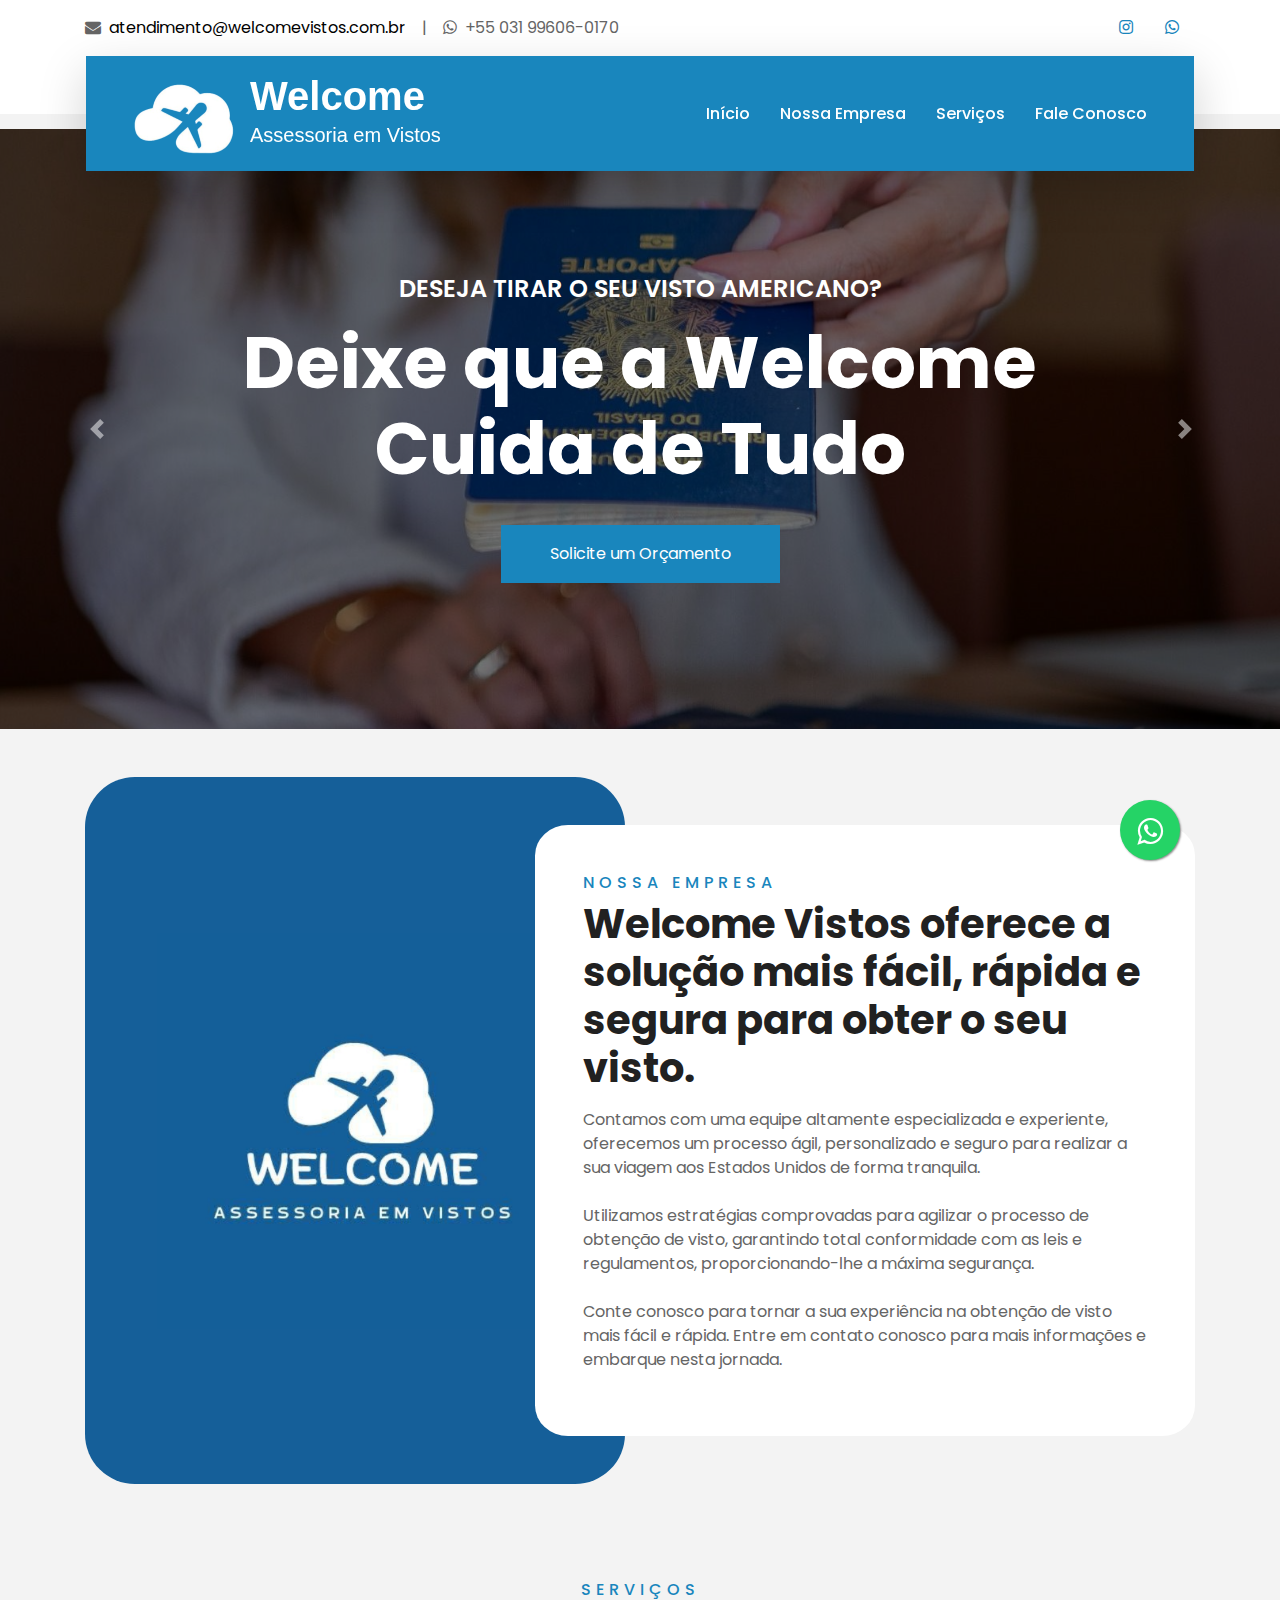
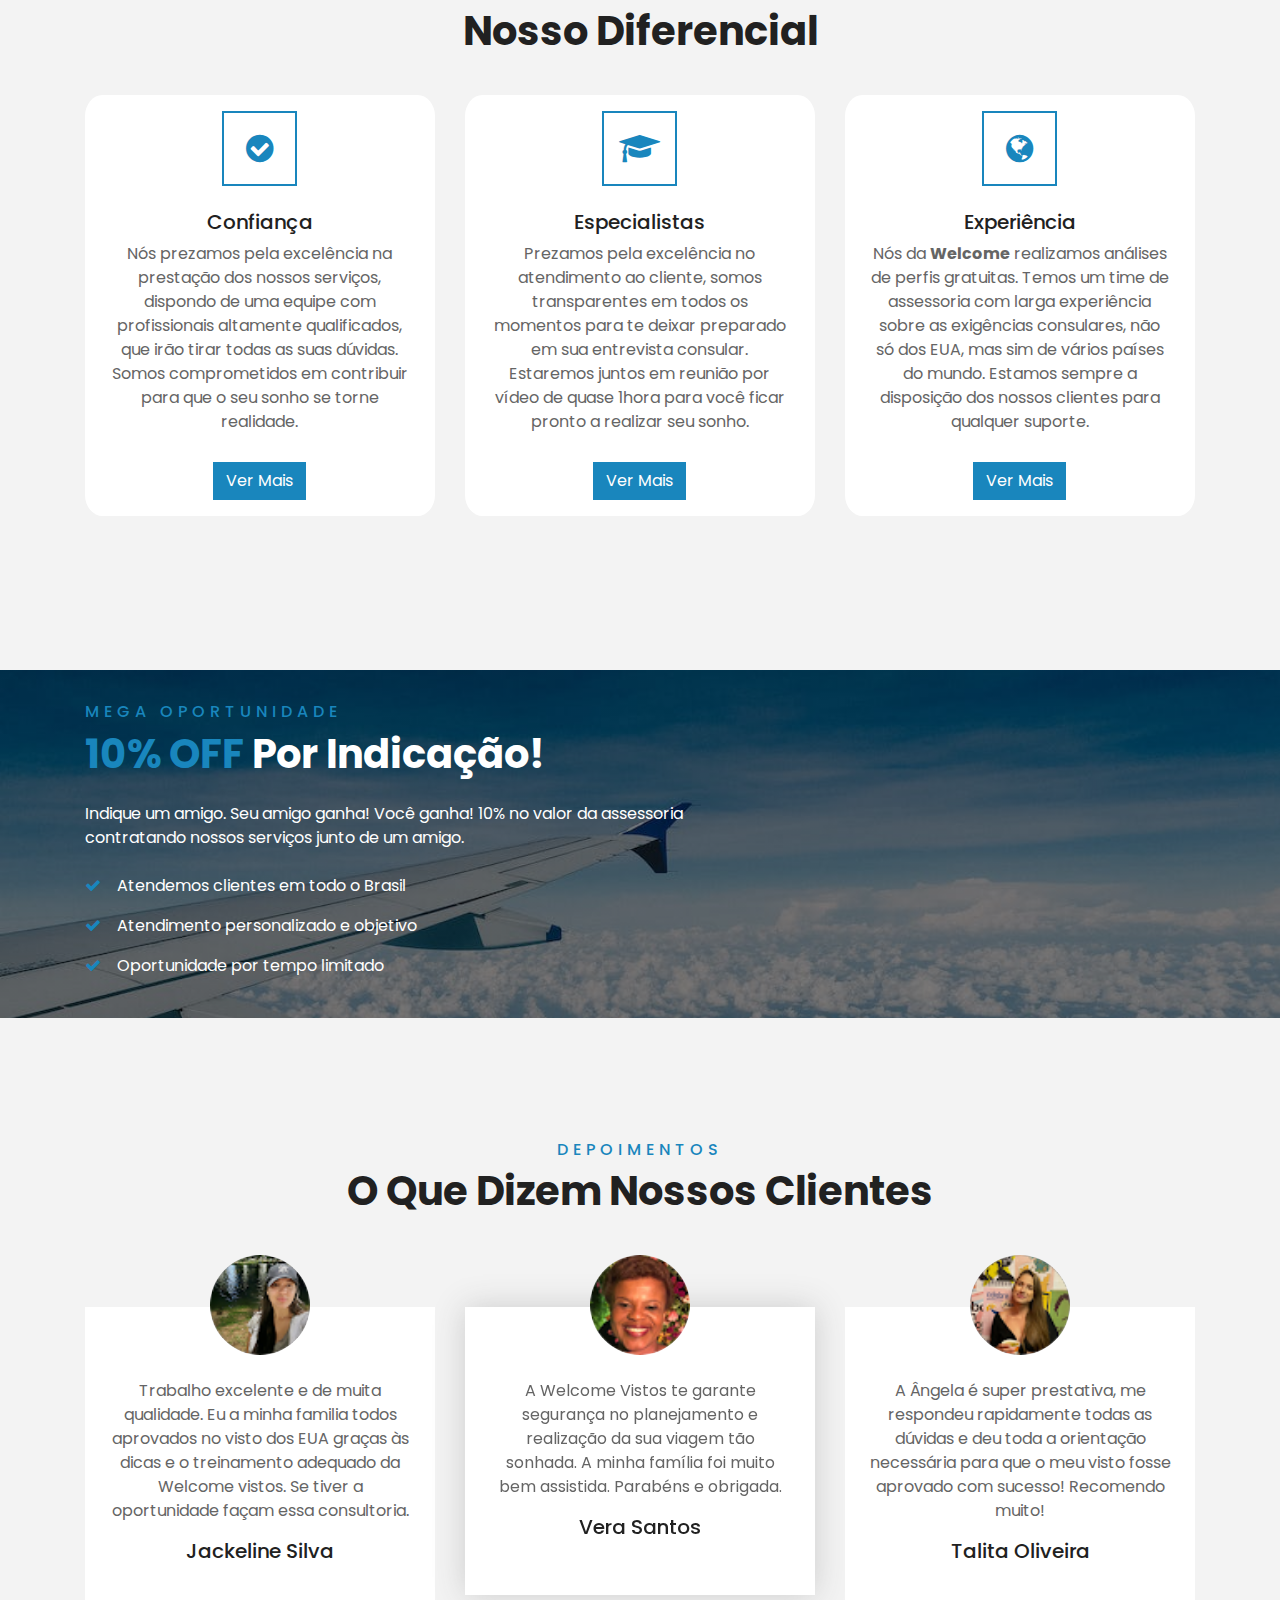
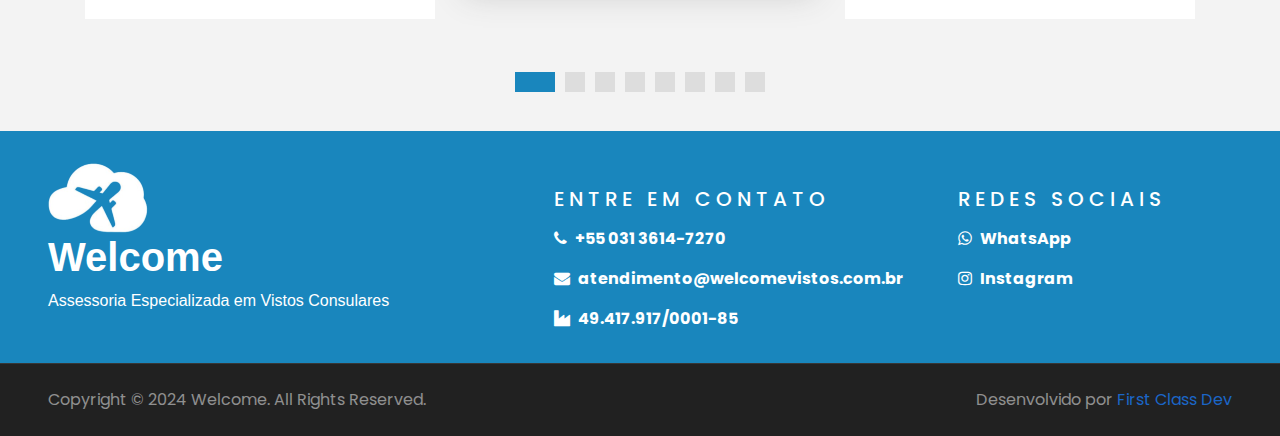
<file: index.html>
<!DOCTYPE html>
<html lang="en">

<head>
    <meta charset="utf-8">
    <title>Welcome</title>
    <meta content="width=device-width, initial-scale=1.0" name="viewport">
    <meta content="Welcome" name="keywords">
    <meta content="Assesoria Especializada em Vistos" name="description">
    <link href="img/Welcome.ico" rel="icon">
    <link rel="preconnect" href="https://fonts.gstatic.com">
    <link href="https://fonts.googleapis.com/css2?family=Poppins:wght@400;500;600;700&display=swap" rel="stylesheet"> 
    <link href="https://cdnjs.cloudflare.com/ajax/libs/font-awesome/5.10.0/css/all.min.css" rel="stylesheet">
    <link href="lib/owlcarousel/assets/owl.carousel.min.css" rel="stylesheet">
    <link href="lib/tempusdominus/css/tempusdominus-bootstrap-4.min.css" rel="stylesheet" />
    <link href="https://fonts.cdnfonts.com/css/biski-trial" rel="stylesheet">
    <link href="css/style.css" rel="stylesheet">
    <!-- Google Tag Manager -->
    <script>
    (function(w,d,s,l,i){w[l]=w[l]||[];w[l].push({'gtm.start':
    new Date().getTime(),event:'gtm.js'});var f=d.getElementsByTagName(s)[0],
    j=d.createElement(s),dl=l!='dataLayer'?'&l='+l:'';j.async=true;j.src=
    'https://www.googletagmanager.com/gtm.js?id='+i+dl;f.parentNode.insertBefore(j,f);
    })(window,document,'script','dataLayer','GTM-M8V27WW5');
    </script>
    <!-- End Google Tag Manager -->
</head>

<body>
    <!-- Google Tag Manager (noscript) -->
    <noscript><iframe src="https://www.googletagmanager.com/ns.html?id=GTM-M8V27WW5"
    height="0" width="0" style="display:none;visibility:hidden">
    </iframe></noscript>
    <!-- End Google Tag Manager (noscript) -->


    <!-- Topbar Start -->
    <div class="container-fluid bg-light pt-3 d-none d-lg-block">
        <div class="container">
            <div class="row">
                <div class="col-lg-6 text-center text-lg-left mb-2 mb-lg-0">
                    <div class="d-inline-flex align-items-center">
                        <p><i class="fa fa-envelope mr-2"></i><a href="mailto:atendimento@welcomevistos.com.br" style="color: #000000;" target="_blank">atendimento@welcomevistos.com.br</a></p>
                        <p class="text-body px-3">|</p>
                        <p><i class="fa fa-whatsapp mr-2"></i>+55 031 99606-0170</p>
                    </div>
                </div>
                <div class="col-lg-6 text-center text-lg-right">
                    <div class="d-inline-flex align-items-center">
                        <a class="text-primary px-3" href="https://www.instagram.com/welcomevistos/" target="_blank">
                            <i class="fab fa-instagram"></i>
                        </a>
                        <a class="text-primary px-3" href="https://web.whatsapp.com/send?phone=55031996060170&text=Ol%C3%A1,%20meu%20nome%20%C3%A9" target="_blank">
                            <i class="fab fa-whatsapp"></i>
                        </a>
                    </div>
                </div>
            </div>
        </div>
    </div>
    <!-- Topbar End -->

    <!-- Navbar Start -->
    <div class="container-fluid position-relative nav-bar p-0">
        <div class="container-lg position-relative p-0 px-lg-3" style="z-index: 9;">
            <nav class="navbar navbar-expand-lg bg-azul navbar-light shadow-lg py-3 py-lg-0 pl-3 pl-lg-5">
                <a href="" class="navbar-brand">
                    <img src="img/aviao-removebg-preview (1).png" alt="Image">
                </a>
                <a href="" class="navbar-brand">
                    <h1 class="m-0 text-primary"><span class="text-light-navbar">Welcome</h1>
                    <p span class="text-light-navbar">Assessoria  em Vistos</p>
                </a>
                <button type="button" class="navbar-toggler" data-toggle="collapse" data-target="#navbarCollapse">
                    <span class="navbar-toggler-icon"><i class="fa fa-2x fa-bars mx-auto mb-4"></i></span>
                </button>
                <div class="collapse navbar-collapse justify-content-between px-3" id="navbarCollapse">
                    <div class="navbar-nav ml-auto py-0">
                        <a href="./index.html" class="nav-item nav-link active">Início</a>
                        <a href="./about.html" class="nav-item nav-link">Nossa Empresa</a>
                        <a href="./service.html" class="nav-item nav-link">Serviços</a>
                        <!-- <a href="./blog.html" class="nav-item nav-link">Blog</a> -->
                        <a href="./contact.html" class="nav-item nav-link">Fale Conosco</a>
                    </div>
                </div>
            </nav>
        </div>
    </div>
    <!-- Navbar End -->

    <!-- Carousel Start -->
    <div class="container-fluid p-0">
        <div id="header-carousel" class="carousel slide" data-ride="carousel">
            <div class="carousel-inner">
                <div class="carousel-item active">
                    <img class="w-100" src="img/Angela/imgA_03.jpg" alt="Image">
                    <div class="carousel-caption d-flex flex-column align-items-center justify-content-center">
                        <div class="p-3">
                            <h4 class="text-white text-uppercase mb-md-3">Deseja tirar o seu visto americano?</h4>
                            <h1 class="display-3 text-white mb-md-4" style="max-width: 900px;">Deixe que a Welcome Cuida de Tudo</h1>
                            <a href="./contact.html" class="btn btn-primary py-md-3 px-md-5 mt-2">Solicite um Orçamento</a>
                        </div>
                    </div>
                </div>
                <div class="carousel-item">
                    <img class="w-100" src="img/Angela/imgA_02.jpg" alt="Image">
                    <div class="carousel-caption d-flex flex-column align-items-center justify-content-center">
                        <div class="p-3" style="margin-top: 300px;">
                            <h4 class="text-white text-uppercase mb-md-3">Assessoria Profissional Completa</h4>
                            <h1 class="display-3 text-white mb-md-4" style="max-width: 900px;">Análise de Perfil<br/>100% Gratuita</h1>
                            <a href="./service.html" class="btn btn-primary py-md-3 px-md-5 mt-2">Saiba Mais</a>
                        </div>
                    </div>
                </div>
                <div class="carousel-item">
                    <img class="w-100" src="img/Angela/imgA_04.jpg" alt="Image">
                    <div class="carousel-caption d-flex flex-column align-items-center justify-content-center">
                        <div class="p-3" style="margin-top: 300px;">
                            <h4 class="text-white text-uppercase mb-md-3">Precisa de um passaporte?</h4>
                            <h1 class="display-3 text-white mb-md-4" style="max-width: 900px;">Viaje Tranquilo com a Welcome</h1>
                            <a href="#sobre" class="btn btn-primary py-md-3 px-md-5 mt-2">Descubra Agora</a>
                        </div>
                    </div>
                </div>
                <div class="carousel-item">
                    <img class="w-100" src="img/Angela/imgA_05.jpg" alt="Image">
                    <div class="carousel-caption d-flex flex-column align-items-center justify-content-center">
                        <div class="p-3" style="max-width: 900px;">
                            <h4 class="text-white text-uppercase mb-md-3">Assessoria na Obtenção de Passaporte e Vistos</h4>
                            <h1 class="display-3 text-white mb-md-4">A Viagem dos Seus Sonhos Começa Aqui</h1>
                            <a href="#sobre" class="btn btn-primary py-md-3 px-md-5 mt-2">Descubra Agora</a>
                        </div>
                    </div>
                </div>
            </div>
            <a class="carousel-control-prev" href="#header-carousel" data-slide="prev">
                <div class="btn" style="width: 45px; height: 45px;">
                    <span class="carousel-control-prev-icon mb-n2"></span>
                </div>
            </a>
            <a class="carousel-control-next" href="#header-carousel" data-slide="next">
                <div class="btn" style="width: 45px; height: 45px;">
                    <span class="carousel-control-next-icon mb-n2"></span>
                </div>
            </a>
        </div>
    </div>
    <!-- Carousel End -->

    <!-- About Start -->
    <div class="container-fluid py-5" id="sobre">
        <div class="container pt-5">
            <div class="row">
                <div class="col-lg-6 pt-5 pb-lg-5" style="min-height: 500px;">
                    <div class="position-relative h-100">
                        <img class="position-absolute w-100 h-100" src="img/logo_index.png" style="object-fit: cover; border-radius: 50px;">
                    </div>
                </div>
                <div class="col-lg-6 pt-5 pb-lg-5">
                    <div class="about-text bg-white-border p-4 p-lg-5 my-lg-5">
                        <h6 class="text-primary text-uppercase" style="letter-spacing: 5px;" >Nossa Empresa</h6>
                        <h1 class="mb-3">Welcome Vistos oferece a solução mais fácil, rápida e segura para obter o seu visto.</h1>
                        <p>
                            Contamos com uma equipe altamente especializada e experiente, oferecemos um processo ágil, personalizado e seguro para 
                            realizar a sua viagem aos Estados Unidos de forma tranquila. 
                            <br/><br/>
                            Utilizamos estratégias comprovadas para agilizar o processo de obtenção de visto, garantindo total conformidade com as 
                            leis e regulamentos, proporcionando-lhe a máxima segurança. 
                            <br/><br/>
                            Conte conosco para tornar a sua experiência na obtenção de visto mais fácil e rápida. Entre em contato conosco para mais 
                            informações e embarque nesta jornada.
                        </p>
                    </div>
                </div>
            </div>
        </div>
    </div>
    <!-- About End -->

    <!-- Service Start -->
    <div class="container-fluid py-5">
        <div class="container pt-5 pb-3">
            <div class="text-center mb-3 pb-3">
                <h6 class="text-primary text-uppercase" style="letter-spacing: 5px;">Serviços</h6>
                <h1>Nosso Diferencial</h1>
            </div>
            <div class="row">
                <div class="col-lg-4 col-md-6 mb-4">
                    <div class="service-item bg-white-border text-center mb-2 py-5 px-4">
                        <i class="fa fa-2x fa-check-circle mx-auto mb-4"></i>
                        <h5 class="mb-2">Confiança</h5>
                        <p class="m-0">
                            Nós prezamos pela excelência na prestação dos nossos serviços, dispondo de uma equipe 
                            com profissionais altamente qualificados, que irão tirar todas as suas dúvidas. Somos 
                            comprometidos em contribuir para que o seu sonho se torne realidade.
                        </p><br/>
                        <a href="service.html" class="btn btn-primary mt-1">Ver Mais</a>
                    </div>
                </div>
                <div class="col-lg-4 col-md-6 mb-4">
                    <div class="service-item bg-white-border text-center mb-2 py-5 px-4">
                        <i class="fa fa-2x fa-graduation-cap mx-auto mb-4"></i>
                        <h5 class="mb-2">Especialistas</h5>
                        <p class="m-0">
                            Prezamos pela excelência no atendimento ao cliente, somos transparentes em todos os momentos 
                            para te deixar preparado em sua entrevista consular. Estaremos juntos em reunião por vídeo 
                            de quase 1hora para você ficar pronto a realizar seu sonho.
                        </p><br/>
                        <a href="service.html" class="btn btn-primary mt-1">Ver Mais</a>
                    </div>
                </div>
                <div class="col-lg-4 col-md-6 mb-4">
                    <div class="service-item bg-white-border text-center mb-2 py-5 px-4">
                        <i class="fa-2x fa fa-globe mx-auto mb-4"></i>
                        <h5 class="mb-2">Experiência</h5>
                        <p class="m-0">
                            Nós da <b>Welcome</b> realizamos análises de perfis gratuitas. Temos um time de assessoria com larga
                            experiência sobre as exigências consulares, não só dos EUA, mas sim de vários 
                            países do mundo. Estamos sempre a disposição dos nossos clientes para qualquer suporte.
                        </p><br/>
                        <a href="service.html" class="btn btn-primary mt-1">Ver Mais</a>
                    </div>
                </div>
            </div>
        </div>
    </div>
    <!-- Service End -->

    <!-- Registration Start -->
    <div class="container-fluid bg-registration py-5" style="margin: 90px 0;">
        <div class="container py-5">
            <div class="row align-items-center">
                <div class="col-lg-7 mb-5 mb-lg-0">
                    <div class="mb-4">
                        <h6 class="text-primary text-uppercase" style="letter-spacing: 5px;">Mega Oportunidade</h6>
                        <h1 class="text-white"><span class="text-primary">10% OFF </span> Por Indicação!</h1>
                    </div>
                    <p class="text-white">
                        Indique um amigo. Seu amigo ganha! Você ganha! 10% no valor da assessoria contratando nossos serviços junto de um amigo.
                    </p>
                    <ul class="list-inline text-white m-0">
                        <li class="py-2"><i class="fa fa-check text-primary mr-3"></i>Atendemos clientes em todo o Brasil</li>
                        <li class="py-2"><i class="fa fa-check text-primary mr-3"></i>Atendimento personalizado e objetivo</li>
                        <li class="py-2"><i class="fa fa-check text-primary mr-3"></i>Oportunidade por tempo limitado</li>
                    </ul>
                </div>
                <div class="col-lg-5">
                    <!-- <div class="card border-0">
                        <div class="card-header bg-primary text-center p-4">
                            <h1 class="text-white m-0">Entre em Contato</h1>
                        </div>
                        <div class="card-body rounded-bottom bg-white p-5">
                            <form>
                                <div class="form-group">
                                    <input type="text" class="form-control p-4" placeholder="Nome Completo" required="required" />
                                </div>
                                <div class="form-group">
                                    <input type="email" class="form-control p-4" placeholder="Email" required="required" />
                                </div>
                                <div class="form-group">
                                    <select class="custom-select px-4" style="height: 47px;">
                                        <option selected>Sua Situação</option>
                                        <option value="1">Tirar o Visto</option>
                                        <option value="2">Renovar o Visto</option>
                                    </select>
                                </div>
                                <div>
                                    <button class="btn btn-primary btn-block py-3" type="submit">Enviar</button>
                                </div>
                            </form>
                        </div>
                    </div> -->
                </div>
            </div>
        </div>
    </div>
    <!-- Registration End -->

    <!-- Testimonial Start -->
    <div class="container-fluid py-5">
        <div class="container py-5">
            <div class="text-center mb-3 pb-3">
                <h6 class="text-primary text-uppercase" style="letter-spacing: 5px;">Depoimentos</h6>
                <h1>O Que Dizem Nossos Clientes</h1>
            </div>
            <div class="owl-carousel testimonial-carousel">
                <div class="text-center pb-4">
                    <img class="img-fluid-feedback mx-auto" src="./img/feedback/cli18.png" style="width: 100px; height: 100px;" >
                    <div class="testimonial-text bg-white p-4 mt-n5">
                        <p class="mt-5">
                            A Welcome Vistos te garante segurança no planejamento  e realização da sua viagem tão sonhada.  A minha família foi muito bem assistida. Parabéns e obrigada.
                        </p>
                        <h5 class="text-truncate">Vera Santos</h5>
                    </div>
                </div>
                <!--  <div class="text-center">
                    <img class="img-fluid-feedback mx-auto" src="./img/feedback/cli19.png" style="width: 100px; height: 100px;" >
                    <div class="testimonial-text bg-white p-4 mt-n5">
                        <p class="mt-5">
                            Resposta rápida, muito eficientes! Estava com uma enorme urgência para uma viagem e resolveram toda a situação em tempo recorde! Recomendo muito
                        </p>
                        <h5 class="text-truncate">Maria Clara Brandão</h5>
                    </div>
                </div>
                <div class="text-center">
                    <img class="img-fluid-feedback mx-auto" src="./img/feedback/cli12.png" style="width: 100px; height: 100px;" >
                    <div class="testimonial-text bg-white p-4 mt-n5">
                        <p class="mt-5">
                            Contratamos a assessoria para renovar os vistos americanos! A Ângela foi atenciosa e tudo foi finalizado antes do prazo que pensamos que demoraria.
                        </p>
                        <h5 class="text-truncate">Fernanda Pratti</h5>
                    </div>
                </div>
                <div class="text-center">
                    <img class="img-fluid-feedback mx-auto" src="./img/feedback/cli20.png" style="width: 100px; height: 100px;" >
                    <div class="testimonial-text bg-white p-4 mt-n5">
                        <p class="mt-5">
                            Estou extremamente satisfeita com os serviços de assessoria da Welcome para obtenção do meu visto para os Estados Unidos. A equipe foi profissional, ágil e ofereceu suporte excepcional em todo o processo. Recomendo seus serviços altamente eficientes .
                        </p>
                        <h5 class="text-truncate">Estefany Lucia Ciccarini</h5>
                    </div>
                </div>
                <div class="text-center">
                    <img class="img-fluid-feedback mx-auto" src="./img/feedback/cli21.png" style="width: 100px; height: 100px;" >
                    <div class="testimonial-text bg-white p-4 mt-n5">
                        <p class="mt-5">
                            A equipe da Welcome é muito atenciosa e realizam as orientações de maneira clara e objetiva. Muito obrigada pela assessoria na renovação do meu visto.
                        </p>
                        <h5 class="text-truncate">MARIA LUCIA DE OLIVEIRA</h5>
                    </div>
                </div>
                <div class="text-center">
                    <img class="img-fluid-feedback mx-auto" src="./img/feedback/cli13.png" style="width: 100px; height: 100px;" >
                    <div class="testimonial-text bg-white p-4 mt-n5">
                        <p class="mt-5">
                            Excelência e profissionalismo. Total suporte em todo processo de visto, na documentação e orientação. Equipe séria e preparada. Recomendo demais!
                        </p>
                        <h5 class="text-truncate">Andreia Moraes</h5>
                    </div>
                </div> -->
                <div class="text-center">
                    <img class="img-fluid-feedback mx-auto" src="./img/feedback/cli22.png" style="width: 100px; height: 100px;" >
                    <div class="testimonial-text bg-white p-4 mt-n5">
                        <p class="mt-5">
                            A Ângela é super prestativa, me respondeu rapidamente todas as dúvidas e deu toda a orientação necessária para que o meu visto fosse aprovado com sucesso! Recomendo muito!
                        </p>
                        <h5 class="text-truncate">Talita Oliveira</h5>
                    </div>
                </div>
                <div class="text-center">
                    <img class="img-fluid-feedback mx-auto" src="./img/feedback/cli23.png" style="width: 100px; height: 100px;" >
                    <div class="testimonial-text bg-white p-4 mt-n5">
                        <p class="mt-5">
                            Estou extremamente satisfeita com os serviços de assessoria da Welcome para obtenção do meu visto para os Estados Unidos. A equipe foi profissional, ágil e ofereceu suporte excepcional em todo o processo. Recomendo seus serviços altamente eficientes. Obrigada Welcome.
                        </p>
                        <h5 class="text-truncate">Estefany Lucia Ciccarini</h5>
                    </div>
                </div>
                <div class="text-center">
                    <img class="img-fluid-feedback mx-auto" src="./img/feedback/cli24.png" style="width: 100px; height: 100px;" >
                    <div class="testimonial-text bg-white p-4 mt-n5">
                        <p class="mt-5">
                            Serviço excepcional, equipe muito atenciosa. Prestaram todo o suporte, tiraram todas as dúvidas, desde as mais simples até as mais complexas.
                        </p>
                        <h5 class="text-truncate">Will Leonel</h5>
                    </div>
                </div>
                <div class="text-center">
                    <img class="img-fluid-feedback mx-auto" src="./img/feedback/cli11.png" style="width: 100px; height: 100px;" >
                    <div class="testimonial-text bg-white p-4 mt-n5">
                        <p class="mt-5">
                            Excelência e profissionalismo. Total suporte em todo processo de visto, na documentação e orientação. Equipe séria e preparada. Recomendo demais!
                        </p>
                        <h5 class="text-truncate">Angelo Dias</h5>
                    </div>
                </div>
                <div class="text-center">
                    <img class="img-fluid-feedback mx-auto" src="./img/feedback/cli25.png" style="width: 100px; height: 100px;" >
                    <div class="testimonial-text bg-white p-4 mt-n5">
                        <p class="mt-5">
                            Eu e meu namorado fomos muito bem acessorados, ds160 perfeitamente preenchida não nos pediram nenhum documento, fizeram 2perguntas e o visto foi aprovado. Recomendo de olhos fechados!
                        </p>
                        <h5 class="text-truncate">Lavinia Borges</h5>
                    </div>
                </div>
                <div class="text-center">
                    <img class="img-fluid-feedback mx-auto" src="./img/feedback/cli14.png" style="width: 100px; height: 100px;" >
                    <div class="testimonial-text bg-white p-4 mt-n5">
                        <p class="mt-5">
                            Super atenciosos e confiáveis! Trataram o meu processo de visto com muito cuidado e agilidade! Recomendo muito a empresa!
                        </p>
                        <h5 class="text-truncate">Renato</h5>
                    </div>
                </div>
                <div class="text-center">
                    <img class="img-fluid-feedback mx-auto" src="./img/feedback/cli26.png" style="width: 100px; height: 100px;" >
                    <div class="testimonial-text bg-white p-4 mt-n5">
                        <p class="mt-5">
                            Trabalho excelente e de muita qualidade. Eu a minha familia todos aprovados no visto dos EUA graças às dicas e o treinamento adequado da Welcome vistos. Se tiver a oportunidade façam essa consultoria.
                        </p>
                        <h5 class="text-truncate">Jackeline Silva</h5>
                    </div>
                </div>
            </div>
        </div>
    </div>
    <!-- Testimonial End -->


    <!-- WhatsApp -->
    <link rel="stylesheet" href="https://maxcdn.bootstrapcdn.com/font-awesome/4.5.0/css/font-awesome.min.css">
    <a href="https://api.whatsapp.com/send/?phone=55031996060170&text=Olá%2C+meu+nome+é&type=phone_number&app_absent=0" style="position:fixed;width:60px;height:60px;bottom:40px;right:100px;background-color:#25d366;color:#FFF;border-radius:50px;text-align:center;font-size:30px;box-shadow: 1px 1px 2px #888; z-index:1000;" target="_blank">
        <i style="margin-top:16px" class="fa fa-whatsapp"></i>
    </a>
    <!-- <link rel="stylesheet" href="https://maxcdn.bootstrapcdn.com/font-awesome/4.5.0/css/font-awesome.min.css">
    <a href="https://web.whatsapp.com/send?phone=55031996060170&text=Ol%C3%A1,%20meu%20nome%20%C3%A9" style="position:fixed;width:60px;height:60px;bottom:40px;right:100px;background-color:#25d366;color:#FFF;border-radius:50px;text-align:center;font-size:30px;box-shadow: 1px 1px 2px #888; z-index:1000;" target="_blank">
        <i style="margin-top:16px" class="fa fa-whatsapp"></i>
    </a> -->

    <!-- Footer Start -->
    <div class="container-fluid bg-azul text-white-50 py-5 px-sm-3 px-lg-5">
        <div class="row pt-5">
            <div class="col-lg-5 col-md-1 mb-auto">
                    <img src="img/aviao-removebg-preview (1).png" alt="Image">
                    <h1 class="text-light-navbar">Welcome</h1>
                    <p span class="text-light-navbar">Assessoria Especializada em Vistos Consulares</p>
            </div>
            <div class="col-lg-4 col-md-6 mb-auto">
                <h5 class="text-white text-uppercase mt-4 mb-3" style="letter-spacing: 5px;">Entre em Contato</h5>
                <p span class="text-white"><b><i class="fa fa-phone mr-2"></i>+55 031 3614-7270</b></p>
                <p span class="text-white"><b><i class="fa fa-envelope mr-2"></i>atendimento@welcomevistos.com.br</b></p>
                <p span class="text-white"><b><i class="fa fa-industry mr-2"></i>49.417.917/0001-85</b></p>
            </div>
            <div class="col-lg-3 col-md-6 mb-auto">
                <h5 class="text-white text-uppercase mt-4 mb-3" style="letter-spacing: 5px;">Redes sociais</h5>
                <p span class="text-white"><b><i class="fa fa-whatsapp mr-2"></i><a style="color: #FFF;" href="https://web.whatsapp.com/send?phone=55031996060170&text=Ol%C3%A1,%20meu%20nome%20%C3%A9" target="_blank">WhatsApp</a></b></p>
                <p span class="text-white"><b><i class="fa fa-instagram mr-2"></i><a style="color: #FFF;" href="https://www.instagram.com/welcomevistos/" target="_blank">Instagram</a></b></p>
            </div>
        </div>
    </div>
    <div class="container-fluid bg-dark text-white border-top py-4 px-sm-3 px-md-5" style="border-color: rgba(256, 256, 256, .1) !important;">
        <div class="row">
            <div class="col-lg-6 text-center text-md-left mb-3 mb-md-0">
                <p class="m-0 text-white-50">Copyright &copy; 2024 Welcome. All Rights Reserved.</a>
                </p>
            </div>
            <div class="col-lg-6 text-center text-md-right">
                <p class="m-0 text-white-50">Desenvolvido por <a href="https://firstclassdev.com.br/" target="_blank">First Class Dev</a></p>
            </div>
        </div>
    </div>
    <!-- Footer End -->

    <!-- Back to Top -->
    <a href="#" class="btn btn-lg btn-primary btn-lg-square back-to-top"><i class="fa fa-angle-double-up"></i></a>

    <script src="https://code.jquery.com/jquery-3.4.1.min.js"></script>
    <script src="https://stackpath.bootstrapcdn.com/bootstrap/4.4.1/js/bootstrap.bundle.min.js"></script>
    <script src="lib/easing/easing.min.js"></script>
    <script src="lib/owlcarousel/owl.carousel.min.js"></script>
    <script src="lib/tempusdominus/js/moment.min.js"></script>
    <script src="lib/tempusdominus/js/moment-timezone.min.js"></script>
    <script src="lib/tempusdominus/js/tempusdominus-bootstrap-4.min.js"></script>
    <script src="mail/jqBootstrapValidation.min.js"></script>
    <script src="mail/contact.js"></script>
    <script src="js/main.js"></script>
</body>

</html>
</file>
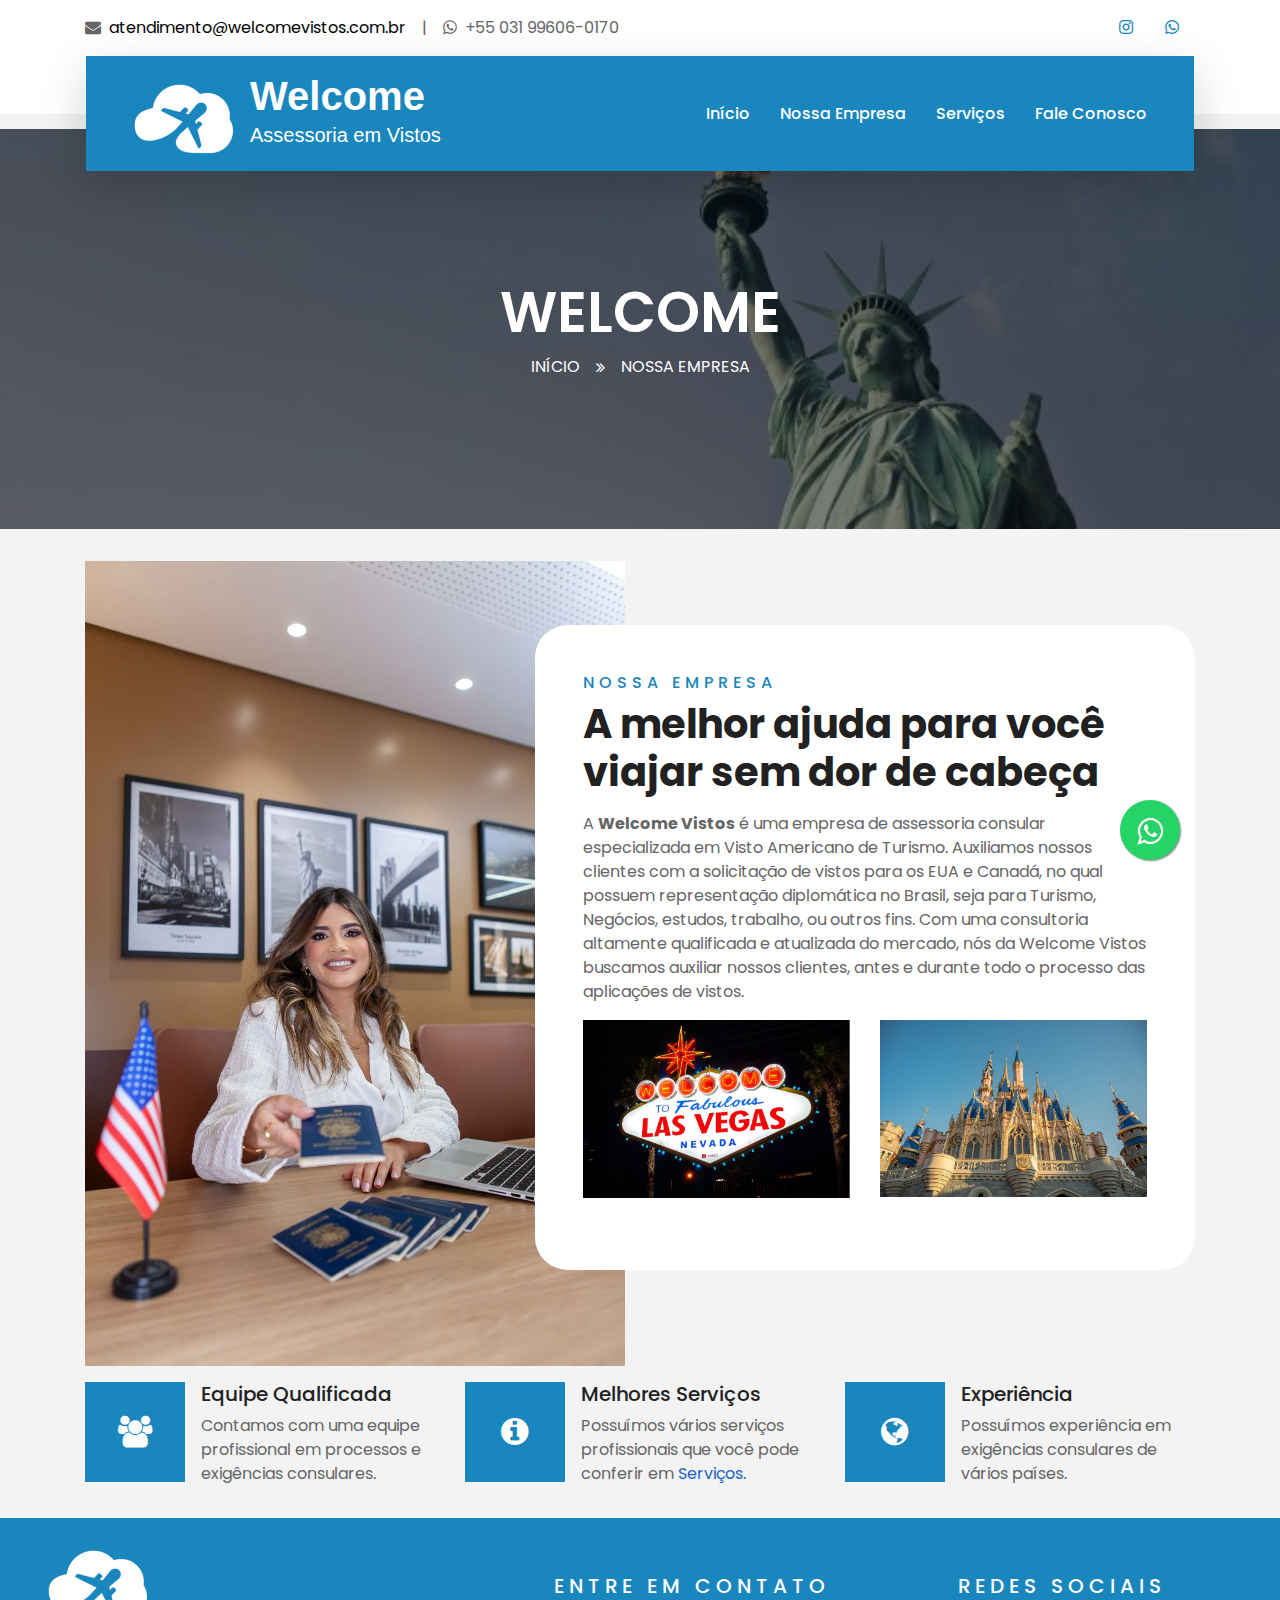
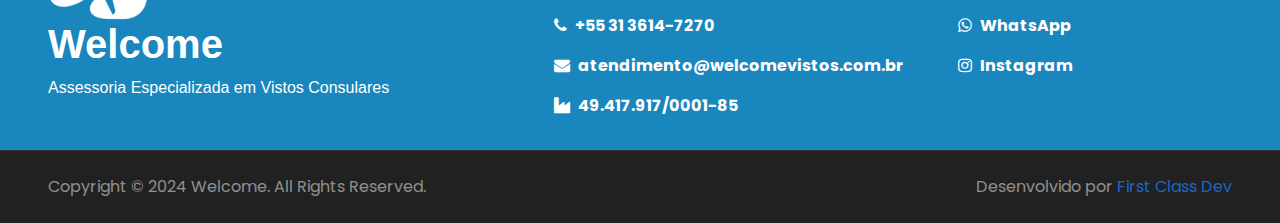
<file: about.html>
<!DOCTYPE html>
<html lang="en">

<head>
    <meta charset="utf-8">
    <title>Welcome</title>
    <meta content="width=device-width, initial-scale=1.0" name="viewport">
    <meta content="Welcome" name="keywords">
    <meta content="Assesoria Especializada em Vistos" name="description">
    <link href="img/Welcome.ico" rel="icon">
    <link rel="preconnect" href="https://fonts.gstatic.com">
    <link href="https://fonts.googleapis.com/css2?family=Poppins:wght@400;500;600;700&display=swap" rel="stylesheet"> 
    <link href="https://cdnjs.cloudflare.com/ajax/libs/font-awesome/5.10.0/css/all.min.css" rel="stylesheet">
    <link href="lib/owlcarousel/assets/owl.carousel.min.css" rel="stylesheet">
    <link href="lib/tempusdominus/css/tempusdominus-bootstrap-4.min.css" rel="stylesheet" />
    <link href="https://fonts.cdnfonts.com/css/biski-trial" rel="stylesheet">
    <link href="css/style.css" rel="stylesheet">
</head>

<body>
    <!-- Topbar Start -->
    <div class="container-fluid bg-light pt-3 d-none d-lg-block">
        <div class="container">
            <div class="row">
                <div class="col-lg-6 text-center text-lg-left mb-2 mb-lg-0">
                    <div class="d-inline-flex align-items-center">
                        <p><i class="fa fa-envelope mr-2"></i><a style="color: #000000;" href="mailto:atendimento@welcomevistos.com.br" target="_blank">atendimento@welcomevistos.com.br</a></p>
                        <p class="text-body px-3">|</p>
                        <p><i class="fa fa-whatsapp mr-2"></i>+55 031 99606-0170</p>
                    </div>
                </div>
                <div class="col-lg-6 text-center text-lg-right">
                    <div class="d-inline-flex align-items-center">
                        <a class="text-primary px-3" href="https://www.instagram.com/welcomevistos/" target="_blank">
                            <i class="fab fa-instagram"></i>
                        </a>
                        <a class="text-primary px-3" href="https://web.whatsapp.com/send?phone=55031996060170&text=Ol%C3%A1,%20meu%20nome%20%C3%A9" target="_blank">
                            <i class="fab fa-whatsapp"></i>
                        </a>
                    </div>
                </div>
            </div>
        </div>
    </div>
    <!-- Topbar End -->

    <!-- Navbar Start -->
    <div class="container-fluid position-relative nav-bar p-0">
        <div class="container-lg position-relative p-0 px-lg-3" style="z-index: 9;">
            <nav class="navbar navbar-expand-lg bg-azul navbar-light shadow-lg py-3 py-lg-0 pl-3 pl-lg-5">
                <a href="" class="navbar-brand">
                    <img src="img/aviao-removebg-preview (1).png" alt="Image">
                </a>
                <a href="" class="navbar-brand">
                    <h1 class="m-0 text-primary"><span class="text-light-navbar">Welcome</h1>
                    <p span class="text-light-navbar">Assessoria  em Vistos</p>
                </a>
                <button type="button" class="navbar-toggler" data-toggle="collapse" data-target="#navbarCollapse">
                    <span class="navbar-toggler-icon"><i class="fa fa-2x fa-bars mx-auto mb-4"></i></span>
                </button>
                <div class="collapse navbar-collapse justify-content-between px-3" id="navbarCollapse">
                    <div class="navbar-nav ml-auto py-0">
                        <a href="./index.html" class="nav-item nav-link active">Início</a>
                        <a href="./about.html" class="nav-item nav-link">Nossa Empresa</a>
                        <a href="./service.html" class="nav-item nav-link">Serviços</a>
                        <!-- <a href="./blog.html" class="nav-item nav-link">Blog</a> -->
                        <a href="./contact.html" class="nav-item nav-link">Fale Conosco</a>
                    </div>
                </div>
            </nav>
        </div>
    </div>
    <!-- Navbar End -->


    <!-- Header Start -->
    <div class="container-fluid page-header">
        <div class="container">
            <div class="d-flex flex-column align-items-center justify-content-center" style="min-height: 400px">
                <h3 class="display-4 text-white text-uppercase">Welcome</h3>
                <div class="d-inline-flex text-white">
                    <p class="m-0 text-uppercase"><a class="text-white" href="./index.html">Início</a></p>
                    <i class="fa fa-angle-double-right pt-1 px-3"></i>
                    <p class="m-0 text-uppercase">Nossa Empresa</p>
                </div>
            </div>
        </div>
    </div>
    <!-- Header End -->

    <!-- About Start -->
    <div class="container-fluid py-5">
        <div class="container pt-5">
            <div class="row">
                <div class="col-lg-6" style="min-height: 500px;">
                    <div class="position-relative h-100">
                        <img class="position-absolute w-100 h-100" src="img/Angela/imgA_01.jpg" style="object-fit: cover;">
                    </div>
                </div>
                <div class="col-lg-6 pt-5 pb-lg-5">
                    <div class="about-text bg-white-border p-4 p-lg-5 my-lg-5">
                        <h6 class="text-primary text-uppercase" style="letter-spacing: 5px;">Nossa Empresa</h6>
                        <h1 class="mb-3">A melhor ajuda para você viajar sem dor de cabeça</h1>
                        <p>
                            A <b>Welcome Vistos</b> é uma empresa de assessoria consular especializada em Visto Americano de Turismo. 
                            Auxiliamos nossos clientes com a solicitação de vistos para os EUA e Canadá, no qual possuem representação 
                            diplomática no Brasil, seja para Turismo, Negócios, estudos, trabalho, ou outros fins. Com uma consultoria 
                            altamente qualificada e atualizada do mercado, nós da Welcome Vistos buscamos auxiliar nossos clientes, antes 
                            e durante todo o processo das aplicações de vistos.
                        </p>
                        <div class="row mb-4">
                            <div class="col-6">
                                <img class="img-fluid" src="img/pexels-01.jpg" alt="">
                            </div>
                            <div class="col-6">
                                <img class="img-fluid" src="img/pexels-02.jpg" alt="">
                            </div>
                        </div>
                    </div>
                </div>
            </div>
        </div>
    </div>
    <!-- About End -->


    <!-- Feature Start -->
    <div class="container-fluid pb-5">
        <div class="container pb-5">
            <div class="row">
                <div class="col-md-4">
                    <div class="d-flex mb-4 mb-lg-0">
                        <div class="d-flex flex-shrink-0 align-items-center justify-content-center bg-primary mr-3" style="height: 100px; width: 100px;">
                            <i class="fa fa-2x fa-users text-white"></i>
                        </div>
                        <div class="d-flex flex-column">
                            <h5 class="">Equipe Qualificada</h5>
                            <p class="m-0">Contamos com uma equipe profissional em processos e exigências consulares.</p>
                        </div>
                    </div>
                </div>
                <div class="col-md-4">
                    <div class="d-flex mb-4 mb-lg-0">
                        <div class="d-flex flex-shrink-0 align-items-center justify-content-center bg-primary mr-3" style="height: 100px; width: 100px;">
                            <i class="fa fa-2x fa-info-circle text-white"></i>
                        </div>
                        <div class="d-flex flex-column">
                            <h5 class="">Melhores Serviços</h5>
                            <p class="m-0">Possuímos vários serviços profissionais que você pode conferir em <a href="service.html">Serviços.</a></p>
                        </div>
                    </div>
                </div>
                <div class="col-md-4">
                    <div class="d-flex mb-4 mb-lg-0">
                        <div class="d-flex flex-shrink-0 align-items-center justify-content-center bg-primary mr-3" style="height: 100px; width: 100px;">
                            <i class="fa fa-2x fa-globe text-white"></i>
                        </div>
                        <div class="d-flex flex-column">
                            <h5 class="">Experiência</h5>
                            <p class="m-0">Possuímos experiência em exigências consulares de vários países.</p>
                        </div>
                    </div>
                </div>
            </div>
        </div>
    </div>
    <!-- Feature End -->

    <!-- WhatsApp -->
    <link rel="stylesheet" href="https://maxcdn.bootstrapcdn.com/font-awesome/4.5.0/css/font-awesome.min.css">
    <a href="https://api.whatsapp.com/send/?phone=55031996060170&text=Olá%2C+meu+nome+é&type=phone_number&app_absent=0" style="position:fixed;width:60px;height:60px;bottom:40px;right:100px;background-color:#25d366;color:#FFF;border-radius:50px;text-align:center;font-size:30px;box-shadow: 1px 1px 2px #888; z-index:1000;" target="_blank">
        <i style="margin-top:16px" class="fa fa-whatsapp"></i>
    </a>

    <!-- Footer Start -->
    <div class="container-fluid bg-azul text-white-50 py-5 px-sm-3 px-lg-5">
        <div class="row pt-5">
            <div class="col-lg-5 col-md-1 mb-auto">
                    <img src="img/aviao-removebg-preview (1).png" alt="Image">
                    <h1 class="text-light-navbar">Welcome</h1>
                    <p span class="text-light-navbar">Assessoria Especializada em Vistos Consulares</p>
            </div>
            <div class="col-lg-4 col-md-6 mb-auto">
                <h5 class="text-white text-uppercase mt-4 mb-3" style="letter-spacing: 5px;">Entre em Contato</h5>
                <p span class="text-white"><b><i class="fa fa-phone mr-2"></i>+55 31 3614-7270</b></p>
                <p span class="text-white"><b><i class="fa fa-envelope mr-2"></i>atendimento@welcomevistos.com.br</b></p>
                <p span class="text-white"><b><i class="fa fa-industry mr-2"></i>49.417.917/0001-85</b></p>
            </div>
            <div class="col-lg-3 col-md-6 mb-auto">
                <h5 class="text-white text-uppercase mt-4 mb-3" style="letter-spacing: 5px;">Redes sociais</h5>
                <p span class="text-white"><b><i class="fa fa-whatsapp mr-2"></i><a style="color: #FFF;" href="https://web.whatsapp.com/send?phone=55031996060170&text=Ol%C3%A1,%20meu%20nome%20%C3%A9/" target="_blank">WhatsApp</a></b></p>
                <p span class="text-white"><b><i class="fa fa-instagram mr-2"></i><a style="color: #FFF;" href="https://www.instagram.com/welcomevistos/" target="_blank">Instagram</a></b></p>
            </div>
        </div>
    </div>
    <div class="container-fluid bg-dark text-white border-top py-4 px-sm-3 px-md-5" style="border-color: rgba(256, 256, 256, .1) !important;">
        <div class="row">
            <div class="col-lg-6 text-center text-md-left mb-3 mb-md-0">
                <p class="m-0 text-white-50">Copyright &copy; 2024 Welcome. All Rights Reserved.</a>
                </p>
            </div>
            <div class="col-lg-6 text-center text-md-right">
                <p class="m-0 text-white-50">Desenvolvido por <a href="https://firstclassdev.com.br/" target="_blank">First Class Dev</a></p>
            </div>
        </div>
    </div>
    <!-- Footer End -->

    <!-- Back to Top -->
    <a href="#" class="btn btn-lg btn-primary btn-lg-square back-to-top"><i class="fa fa-angle-double-up"></i></a>

    <script src="https://code.jquery.com/jquery-3.4.1.min.js"></script>
    <script src="https://stackpath.bootstrapcdn.com/bootstrap/4.4.1/js/bootstrap.bundle.min.js"></script>
    <script src="lib/easing/easing.min.js"></script>
    <script src="lib/owlcarousel/owl.carousel.min.js"></script>
    <script src="lib/tempusdominus/js/moment.min.js"></script>
    <script src="lib/tempusdominus/js/moment-timezone.min.js"></script>
    <script src="lib/tempusdominus/js/tempusdominus-bootstrap-4.min.js"></script>
    <script src="mail/jqBootstrapValidation.min.js"></script>
    <script src="mail/contact.js"></script>
    <script src="js/main.js"></script>
</body>

</html>
</file>
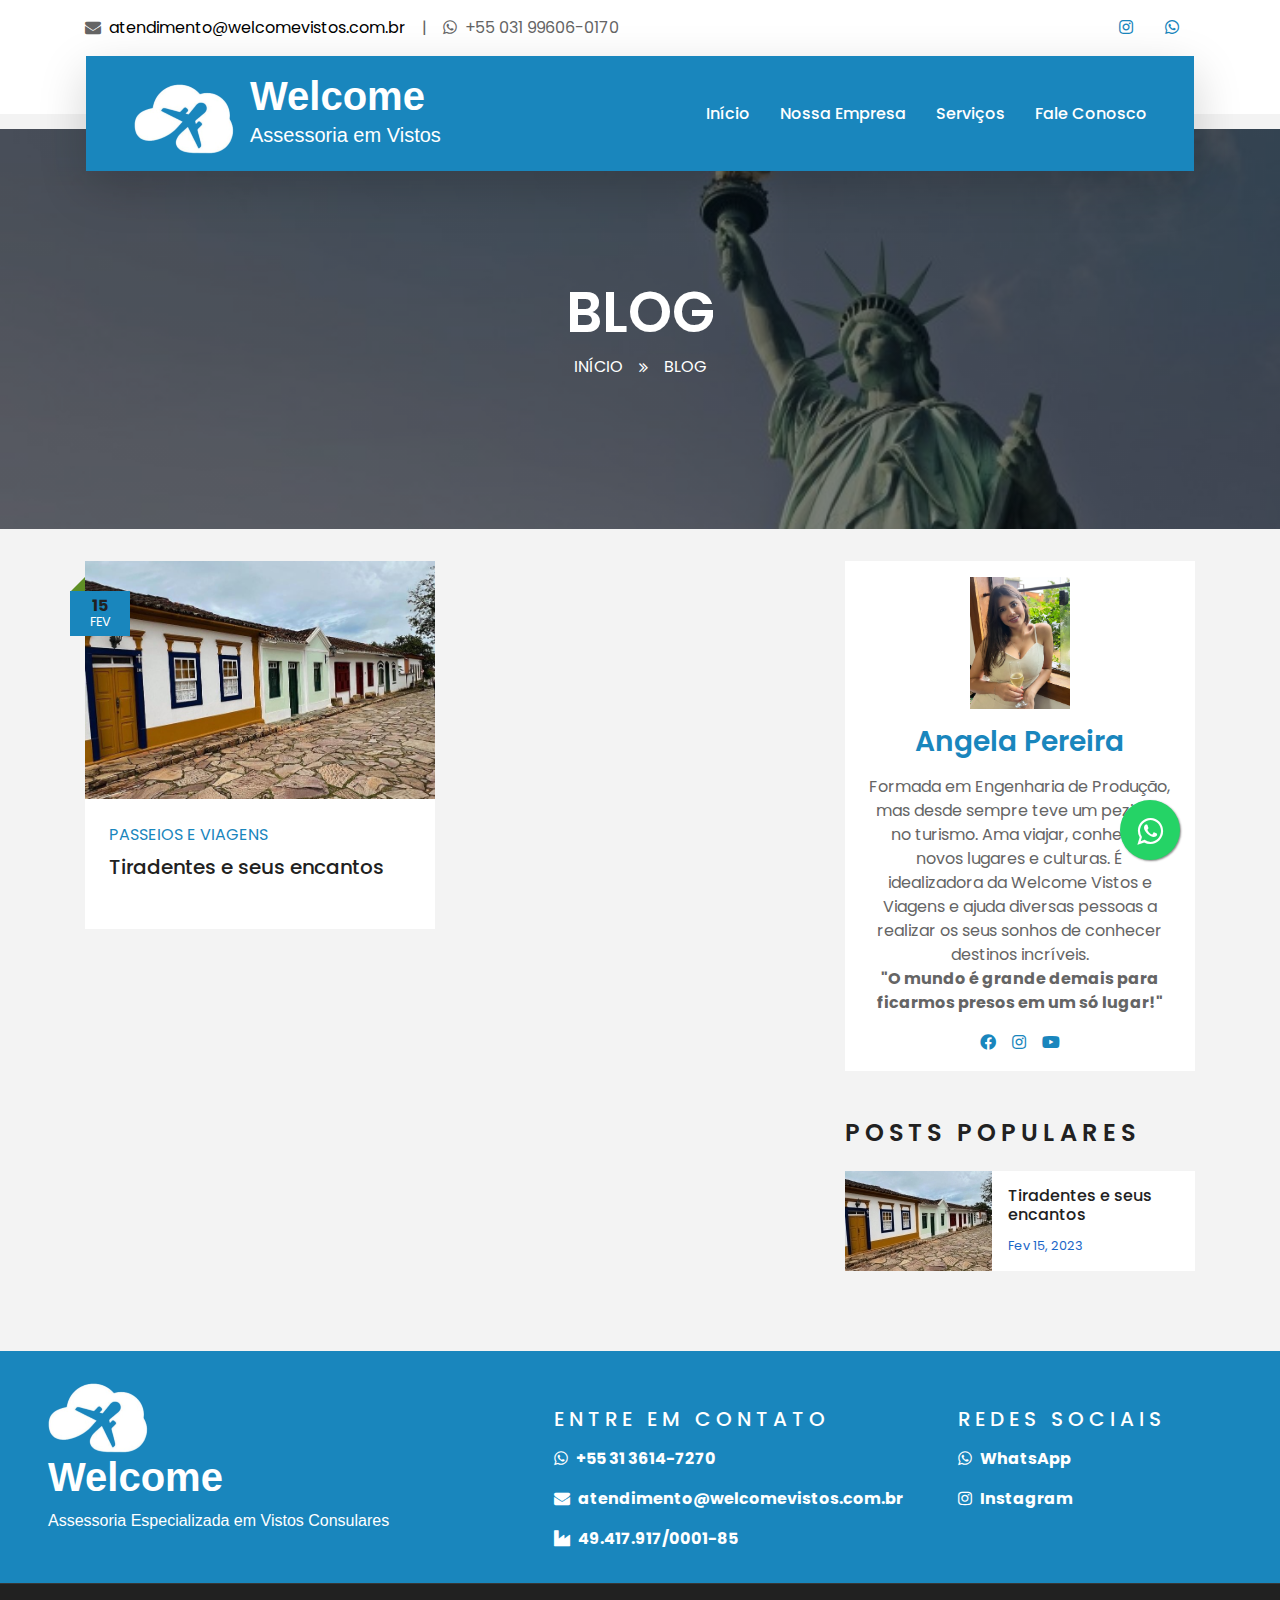
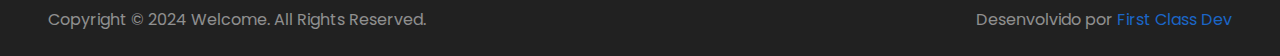
<file: blog.html>
<!DOCTYPE html>
<html lang="en">

<head>
    <meta charset="utf-8">
    <title>Welcome</title>
    <meta content="width=device-width, initial-scale=1.0" name="viewport">
    <meta content="Welcome" name="keywords">
    <meta content="Assesoria Especializada em Vistos" name="description">
    <link href="img/Welcome.ico" rel="icon">
    <link rel="preconnect" href="https://fonts.gstatic.com">
    <link href="https://fonts.googleapis.com/css2?family=Poppins:wght@400;500;600;700&display=swap" rel="stylesheet"> 
    <link href="https://cdnjs.cloudflare.com/ajax/libs/font-awesome/5.10.0/css/all.min.css" rel="stylesheet">
    <link href="lib/owlcarousel/assets/owl.carousel.min.css" rel="stylesheet">
    <link href="lib/tempusdominus/css/tempusdominus-bootstrap-4.min.css" rel="stylesheet" />
    <link href="https://fonts.cdnfonts.com/css/biski-trial" rel="stylesheet">
    <link href="css/style.css" rel="stylesheet">
</head>

<body>
    <!-- Topbar Start -->
    <div class="container-fluid bg-light pt-3 d-none d-lg-block">
        <div class="container">
            <div class="row">
                <div class="col-lg-6 text-center text-lg-left mb-2 mb-lg-0">
                    <div class="d-inline-flex align-items-center">
                        <p><i class="fa fa-envelope mr-2"></i><a style="color: #000000;" href="mailto:atendimento@welcomevistos.com.br" target="_blank">atendimento@welcomevistos.com.br</a></p>
                        <p class="text-body px-3">|</p>
                        <p><i class="fa fa-whatsapp mr-2"></i>+55 031 99606-0170</p>
                    </div>
                </div>
                <div class="col-lg-6 text-center text-lg-right">
                    <div class="d-inline-flex align-items-center">
                        <a class="text-primary px-3" href="https://www.instagram.com/welcomevistos/" target="_blank">
                            <i class="fab fa-instagram"></i>
                        </a>
                        <a class="text-primary px-3" href="https://web.whatsapp.com/send?phone=55031996060170&text=Ol%C3%A1,%20meu%20nome%20%C3%A9" target="_blank">
                            <i class="fab fa-whatsapp"></i>
                        </a>
                    </div>
                </div>
            </div>
        </div>
    </div>
    <!-- Topbar End -->

    <!-- Navbar Start -->
    <div class="container-fluid position-relative nav-bar p-0">
        <div class="container-lg position-relative p-0 px-lg-3" style="z-index: 9;">
            <nav class="navbar navbar-expand-lg bg-azul navbar-light shadow-lg py-3 py-lg-0 pl-3 pl-lg-5">
                <a href="" class="navbar-brand">
                    <img src="img/aviao-removebg-preview (1).png" alt="Image">
                </a>
                <a href="" class="navbar-brand">
                    <h1 class="m-0 text-primary"><span class="text-light-navbar">Welcome</h1>
                    <p span class="text-light-navbar">Assessoria  em Vistos</p>
                </a>
                <button type="button" class="navbar-toggler" data-toggle="collapse" data-target="#navbarCollapse">
                    <span class="navbar-toggler-icon"><i class="fa fa-2x fa-bars mx-auto mb-4"></i></span>
                </button>
                <div class="collapse navbar-collapse justify-content-between px-3" id="navbarCollapse">
                    <div class="navbar-nav ml-auto py-0">
                        <a href="./index.html" class="nav-item nav-link active">Início</a>
                        <a href="./about.html" class="nav-item nav-link">Nossa Empresa</a>
                        <a href="./service.html" class="nav-item nav-link">Serviços</a>
                        <!-- <a href="./blog.html" class="nav-item nav-link">Blog</a> -->
                        <a href="./contact.html" class="nav-item nav-link">Fale Conosco</a>
                    </div>
                </div>
            </nav>
        </div>
    </div>
    <!-- Navbar End -->

    <!-- Header Start -->
    <div class="container-fluid page-header">
        <div class="container">
            <div class="d-flex flex-column align-items-center justify-content-center" style="min-height: 400px">
                <h3 class="display-4 text-white text-uppercase">Blog</h3>
                <div class="d-inline-flex text-white">
                    <p class="m-0 text-uppercase"><a class="text-white" href="./index.html">Início</a></p>
                    <i class="fa fa-angle-double-right pt-1 px-3"></i>
                    <p class="m-0 text-uppercase">Blog</p>
                </div>
            </div>
        </div>
    </div>
    <!-- Header End -->

    <!-- Blog Start -->
    <div class="container-fluid py-5">
        <div class="container py-5">
            <div class="row">
                <div class="col-lg-8">
                    <div class="row pb-3">
                        <div class="col-md-6 mb-4 pb-2">
                            <div class="blog-item">
                                <div class="position-relative">
                                    <img class="img-fluid w-100" src="img/blog_medias/blog01.jpg" alt="">
                                    <div class="blog-date">
                                        <h6 class="font-weight-bold mb-n1">15</h6>
                                        <small class="text-white text-uppercase">fev</small>
                                    </div>
                                </div>
                                <div class="bg-white p-4">
                                    <div class="d-flex mb-2">
                                        <!-- <a class="text-primary text-uppercase text-decoration-none" href="">Admin</a>
                                        <span class="text-primary px-2">|</span> -->
                                        <a class="text-primary text-uppercase text-decoration-none" href="">PASSEIOS E VIAGENS</a>
                                    </div>
                                    <a class="h5 m-0 text-decoration-none" href="./blog/tiradentes-e-seus-encantos.html">Tiradentes e seus encantos</a>
                                </div>
                            </div>
                        </div>
                        <!-- <div class="col-md-6 mb-4 pb-2">
                            <div class="blog-item">
                                <div class="position-relative">
                                    <img class="img-fluid w-100" src="img/blog-2.jpg" alt="">
                                    <div class="blog-date">
                                        <h6 class="font-weight-bold mb-n1">01</h6>
                                        <small class="text-white text-uppercase">Jan</small>
                                    </div>
                                </div>
                                <div class="bg-white p-4">
                                    <div class="d-flex mb-2">
                                        <a class="text-primary text-uppercase text-decoration-none" href="">Admin</a>
                                        <span class="text-primary px-2">|</span>
                                        <a class="text-primary text-uppercase text-decoration-none" href="">Tours & Travel</a>
                                    </div>
                                    <a class="h5 m-0 text-decoration-none" href="">Dolor justo sea kasd lorem clita justo diam amet</a>
                                </div>
                            </div>
                        </div> -->
                        <!-- <div class="col-md-6 mb-4 pb-2">
                            <div class="blog-item">
                                <div class="position-relative">
                                    <img class="img-fluid w-100" src="img/blog-3.jpg" alt="">
                                    <div class="blog-date">
                                        <h6 class="font-weight-bold mb-n1">01</h6>
                                        <small class="text-white text-uppercase">Jan</small>
                                    </div>
                                </div>
                                <div class="bg-white p-4">
                                    <div class="d-flex mb-2">
                                        <a class="text-primary text-uppercase text-decoration-none" href="">Admin</a>
                                        <span class="text-primary px-2">|</span>
                                        <a class="text-primary text-uppercase text-decoration-none" href="">Tours & Travel</a>
                                    </div>
                                    <a class="h5 m-0 text-decoration-none" href="">Dolor justo sea kasd lorem clita justo diam amet</a>
                                </div>
                            </div>
                        </div> -->
                        <!-- <div class="col-md-6 mb-4 pb-2">
                            <div class="blog-item">
                                <div class="position-relative">
                                    <img class="img-fluid w-100" src="img/blog-1.jpg" alt="">
                                    <div class="blog-date">
                                        <h6 class="font-weight-bold mb-n1">01</h6>
                                        <small class="text-white text-uppercase">Jan</small>
                                    </div>
                                </div>
                                <div class="bg-white p-4">
                                    <div class="d-flex mb-2">
                                        <a class="text-primary text-uppercase text-decoration-none" href="">Admin</a>
                                        <span class="text-primary px-2">|</span>
                                        <a class="text-primary text-uppercase text-decoration-none" href="">Tours & Travel</a>
                                    </div>
                                    <a class="h5 m-0 text-decoration-none" href="">Dolor justo sea kasd lorem clita justo diam amet</a>
                                </div>
                            </div>
                        </div> -->
                        <!-- <div class="col-md-6 mb-4 pb-2">
                            <div class="blog-item">
                                <div class="position-relative">
                                    <img class="img-fluid w-100" src="img/blog-2.jpg" alt="">
                                    <div class="blog-date">
                                        <h6 class="font-weight-bold mb-n1">01</h6>
                                        <small class="text-white text-uppercase">Jan</small>
                                    </div>
                                </div>
                                <div class="bg-white p-4">
                                    <div class="d-flex mb-2">
                                        <a class="text-primary text-uppercase text-decoration-none" href="">Admin</a>
                                        <span class="text-primary px-2">|</span>
                                        <a class="text-primary text-uppercase text-decoration-none" href="">Tours & Travel</a>
                                    </div>
                                    <a class="h5 m-0 text-decoration-none" href="">Dolor justo sea kasd lorem clita justo diam amet</a>
                                </div>
                            </div>
                        </div> -->
                        <!-- <div class="col-md-6 mb-4 pb-2">
                            <div class="blog-item">
                                <div class="position-relative">
                                    <img class="img-fluid w-100" src="img/blog-3.jpg" alt="">
                                    <div class="blog-date">
                                        <h6 class="font-weight-bold mb-n1">01</h6>
                                        <small class="text-white text-uppercase">Jan</small>
                                    </div>
                                </div>
                                <div class="bg-white p-4">
                                    <div class="d-flex mb-2">
                                        <a class="text-primary text-uppercase text-decoration-none" href="">Admin</a>
                                        <span class="text-primary px-2">|</span>
                                        <a class="text-primary text-uppercase text-decoration-none" href="">Tours & Travel</a>
                                    </div>
                                    <a class="h5 m-0 text-decoration-none" href="">Dolor justo sea kasd lorem clita justo diam amet</a>
                                </div>
                            </div>
                        </div> -->
                        <!-- <div class="col-md-6 mb-4 pb-2">
                            <div class="blog-item">
                                <div class="position-relative">
                                    <img class="img-fluid w-100" src="img/blog-1.jpg" alt="">
                                    <div class="blog-date">
                                        <h6 class="font-weight-bold mb-n1">01</h6>
                                        <small class="text-white text-uppercase">Jan</small>
                                    </div>
                                </div>
                                <div class="bg-white p-4">
                                    <div class="d-flex mb-2">
                                        <a class="text-primary text-uppercase text-decoration-none" href="">Admin</a>
                                        <span class="text-primary px-2">|</span>
                                        <a class="text-primary text-uppercase text-decoration-none" href="">Tours & Travel</a>
                                    </div>
                                    <a class="h5 m-0 text-decoration-none" href="">Dolor justo sea kasd lorem clita justo diam amet</a>
                                </div>
                            </div>
                        </div> -->
                        <!-- <div class="col-md-6 mb-4 pb-2">
                            <div class="blog-item">
                                <div class="position-relative">
                                    <img class="img-fluid w-100" src="img/blog-2.jpg" alt="">
                                    <div class="blog-date">
                                        <h6 class="font-weight-bold mb-n1">01</h6>
                                        <small class="text-white text-uppercase">Jan</small>
                                    </div>
                                </div>
                                <div class="bg-white p-4">
                                    <div class="d-flex mb-2">
                                        <a class="text-primary text-uppercase text-decoration-none" href="">Admin</a>
                                        <span class="text-primary px-2">|</span>
                                        <a class="text-primary text-uppercase text-decoration-none" href="">Tours & Travel</a>
                                    </div>
                                    <a class="h5 m-0 text-decoration-none" href="">Dolor justo sea kasd lorem clita justo diam amet</a>
                                </div>
                            </div>
                        </div> -->
                        <!-- <div class="col-12">
                            <nav aria-label="Page navigation">
                                <ul class="pagination pagination-lg justify-content-center bg-white mb-0" style="padding: 30px;">
                                  <li class="page-item disabled">
                                    <a class="page-link" href="#" aria-label="Previous">
                                      <span aria-hidden="true">&laquo;</span>
                                      <span class="sr-only">Previous</span>
                                    </a>
                                  </li>
                                  <li class="page-item active"><a class="page-link" href="#">1</a></li>
                                  <li class="page-item"><a class="page-link" href="#">2</a></li>
                                  <li class="page-item"><a class="page-link" href="#">3</a></li>
                                  <li class="page-item">
                                    <a class="page-link" href="#" aria-label="Next">
                                      <span aria-hidden="true">&raquo;</span>
                                      <span class="sr-only">Next</span>
                                    </a>
                                  </li>
                                </ul>
                              </nav>
                        </div> -->
                    </div>
                </div>
    
                <div class="col-lg-4 mt-5 mt-lg-0">
                    <!-- Author Bio -->
                    <div class="d-flex flex-column text-center bg-white mb-5 py-5 px-4">
                        <img src="img/blog_medias/angela.jpg" class="img-fluid mx-auto mb-3" style="width: 100px;">
                        <h3 class="text-primary mb-3"> Angela Pereira</h3>
                        <p>
                            Formada em Engenharia de Produção, mas desde sempre teve um pezinho no turismo. 
                            Ama  viajar, conhecer novos lugares e culturas. É idealizadora da Welcome Vistos 
                            e Viagens e ajuda diversas pessoas a realizar os seus sonhos de conhecer destinos 
                            incríveis.  <br/><b>"O mundo é grande demais para ficarmos presos em um só lugar!"</b>
                        </p>
                        <div class="d-flex justify-content-center">
                            <a class="text-primary px-2" href="">
                                <i class="fab fa-facebook-f"></i>
                            </a>
                            <!-- <a class="text-primary px-2" href="">
                                <i class="fab fa-twitter"></i>
                            </a> -->
                            <!-- <a class="text-primary px-2" href="">
                                <i class="fab fa-linkedin-in"></i>
                            </a> -->
                            <a class="text-primary px-2" href="https://www.instagram.com/welcomevistos/">
                                <i class="fab fa-instagram"></i>
                            </a>
                            <a class="text-primary px-2" href="">
                                <i class="fab fa-youtube"></i>
                            </a>
                        </div>
                    </div>
    
                    <!-- Search Form -->
                    <!-- <div class="mb-5">
                        <div class="bg-white" style="padding: 30px;">
                            <div class="input-group">
                                <input type="text" class="form-control p-4" placeholder="Keyword">
                                <div class="input-group-append">
                                    <span class="input-group-text bg-primary border-primary text-white"><i
                                            class="fa fa-search"></i></span>
                                </div>
                            </div>
                        </div>
                    </div> -->

                    <!-- Category List -->
                    <!-- <div class="mb-5">
                        <h4 class="text-uppercase mb-4" style="letter-spacing: 5px;">Categories</h4>
                        <div class="bg-white" style="padding: 30px;">
                            <ul class="list-inline m-0">
                                <li class="mb-3 d-flex justify-content-between align-items-center">
                                    <a class="text-dark" href="#"><i class="fa fa-angle-right text-primary mr-2"></i>Web
                                        Design</a>
                                    <span class="badge badge-primary badge-pill">150</span>
                                </li>
                                <li class="mb-3 d-flex justify-content-between align-items-center">
                                    <a class="text-dark" href="#"><i class="fa fa-angle-right text-primary mr-2"></i>Web
                                        Development</a>
                                    <span class="badge badge-primary badge-pill">131</span>
                                </li>
                                <li class="mb-3 d-flex justify-content-between align-items-center">
                                    <a class="text-dark" href="#"><i
                                            class="fa fa-angle-right text-primary mr-2"></i>Online Marketing</a>
                                    <span class="badge badge-primary badge-pill">78</span>
                                </li>
                                <li class="mb-3 d-flex justify-content-between align-items-center">
                                    <a class="text-dark" href="#"><i
                                            class="fa fa-angle-right text-primary mr-2"></i>Keyword Research</a>
                                    <span class="badge badge-primary badge-pill">56</span>
                                </li>
                                <li class="d-flex justify-content-between align-items-center">
                                    <a class="text-dark" href="#"><i
                                            class="fa fa-angle-right text-primary mr-2"></i>Email Marketing</a>
                                    <span class="badge badge-primary badge-pill">98</span>
                                </li>
                            </ul>
                        </div> 
                    </div>-->
    
                    <!-- Recent Post -->
                    <div class="mb-5">
                        <h4 class="text-uppercase mb-4" style="letter-spacing: 5px;">Posts Populares</h4>
                        <a class="d-flex align-items-center text-decoration-none bg-white mb-3" href="./blog/tiradentes-e-seus-encantos.html">
                            <img class="img-fluid" src="img/blog_medias/blog01_200x200.jpg" alt="">
                            <div class="pl-3">
                                <h6 class="m-1">Tiradentes e seus encantos</h6>
                                <small>Fev 15, 2023</small>
                            </div>
                        </a>
                        <!-- <a class="d-flex align-items-center text-decoration-none bg-white mb-3" href="">
                            <img class="img-fluid" src="img/blog-100x100.jpg" alt="">
                            <div class="pl-3">
                                <h6 class="m-1">Diam lorem dolore justo eirmod lorem dolore</h6>
                                <small>Jan 01, 2050</small>
                            </div>
                        </a> -->
                        <!-- <a class="d-flex align-items-center text-decoration-none bg-white mb-3" href="">
                            <img class="img-fluid" src="img/blog-100x100.jpg" alt="">
                            <div class="pl-3">
                                <h6 class="m-1">Diam lorem dolore justo eirmod lorem dolore</h6>
                                <small>Jan 01, 2050</small>
                            </div>
                        </a> -->
                    </div>
    
                    <!-- Tag Cloud -->
                    <!-- <div class="mb-5">
                        <h4 class="text-uppercase mb-4" style="letter-spacing: 5px;">Tag Cloud</h4>
                        <div class="d-flex flex-wrap m-n1">
                            <a href="" class="btn btn-light m-1">Design</a>
                            <a href="" class="btn btn-light m-1">Development</a>
                            <a href="" class="btn btn-light m-1">Marketing</a>
                            <a href="" class="btn btn-light m-1">SEO</a>
                            <a href="" class="btn btn-light m-1">Writing</a>
                            <a href="" class="btn btn-light m-1">Consulting</a>
                        </div>
                    </div> -->
                </div>
            </div>
        </div>
    </div>
    <!-- Blog End -->

    <!-- WhatsApp -->
    <link rel="stylesheet" href="https://maxcdn.bootstrapcdn.com/font-awesome/4.5.0/css/font-awesome.min.css">
    <a href="https://api.whatsapp.com/send/?phone=55031996060170&text=Olá%2C+meu+nome+é&type=phone_number&app_absent=0" style="position:fixed;width:60px;height:60px;bottom:40px;right:100px;background-color:#25d366;color:#FFF;border-radius:50px;text-align:center;font-size:30px;box-shadow: 1px 1px 2px #888; z-index:1000;" target="_blank">
        <i style="margin-top:16px" class="fa fa-whatsapp"></i>
    </a>

    <!-- Footer Start -->
    <div class="container-fluid bg-azul text-white-50 py-5 px-sm-3 px-lg-5">
        <div class="row pt-5">
            <div class="col-lg-5 col-md-1 mb-auto">
                    <img src="img/aviao-removebg-preview (1).png" alt="Image">
                    <h1 class="text-light-navbar">Welcome</h1>
                    <p span class="text-light-navbar">Assessoria Especializada em Vistos Consulares</p>
            </div>
            <div class="col-lg-4 col-md-6 mb-auto">
                <h5 class="text-white text-uppercase mt-4 mb-3" style="letter-spacing: 5px;">Entre em Contato</h5>
                <p span class="text-white"><b><i class="fa fa-whatsapp mr-2"></i>+55 31 3614-7270</b></p>
                <p span class="text-white"><b><i class="fa fa-envelope mr-2"></i>atendimento@welcomevistos.com.br</b></p>
                <p span class="text-white"><b><i class="fa fa-industry mr-2"></i>49.417.917/0001-85</b></p>
            </div>
            <div class="col-lg-3 col-md-6 mb-auto">
                <h5 class="text-white text-uppercase mt-4 mb-3" style="letter-spacing: 5px;">Redes sociais</h5>
                <p span class="text-white"><b><i class="fa fa-whatsapp mr-2"></i><a style="color: #FFF;" href="https://web.whatsapp.com/send?phone=55031996060170&text=Ol%C3%A1,%20meu%20nome%20%C3%A9" target="_blank">WhatsApp</a></b></p>
                <p span class="text-white"><b><i class="fa fa-instagram mr-2"></i><a style="color: #FFF;" href="https://www.instagram.com/welcomevistos/" target="_blank">Instagram</a></b></p>
            </div>
        </div>
    </div>
    <div class="container-fluid bg-dark text-white border-top py-4 px-sm-3 px-md-5" style="border-color: rgba(256, 256, 256, .1) !important;">
        <div class="row">
            <div class="col-lg-6 text-center text-md-left mb-3 mb-md-0">
                <p class="m-0 text-white-50">Copyright &copy; 2024 Welcome. All Rights Reserved.</a>
                </p>
            </div>
            <div class="col-lg-6 text-center text-md-right">
                <p class="m-0 text-white-50">Desenvolvido por <a href="https://firstclassdev.com.br/" target="_blank">First Class Dev</a></p>
            </div>
        </div>
    </div>
    <!-- Footer End -->

    <a href="#" class="btn btn-lg btn-primary btn-lg-square back-to-top"><i class="fa fa-angle-double-up"></i></a>

    <script src="https://code.jquery.com/jquery-3.4.1.min.js"></script>
    <script src="https://stackpath.bootstrapcdn.com/bootstrap/4.4.1/js/bootstrap.bundle.min.js"></script>
    <script src="lib/easing/easing.min.js"></script>
    <script src="lib/owlcarousel/owl.carousel.min.js"></script>
    <script src="lib/tempusdominus/js/moment.min.js"></script>
    <script src="lib/tempusdominus/js/moment-timezone.min.js"></script>
    <script src="lib/tempusdominus/js/tempusdominus-bootstrap-4.min.js"></script>
    <script src="mail/jqBootstrapValidation.min.js"></script>
    <script src="mail/contact.js"></script>
    <script src="js/main.js"></script>
</body>

</html>
</file>
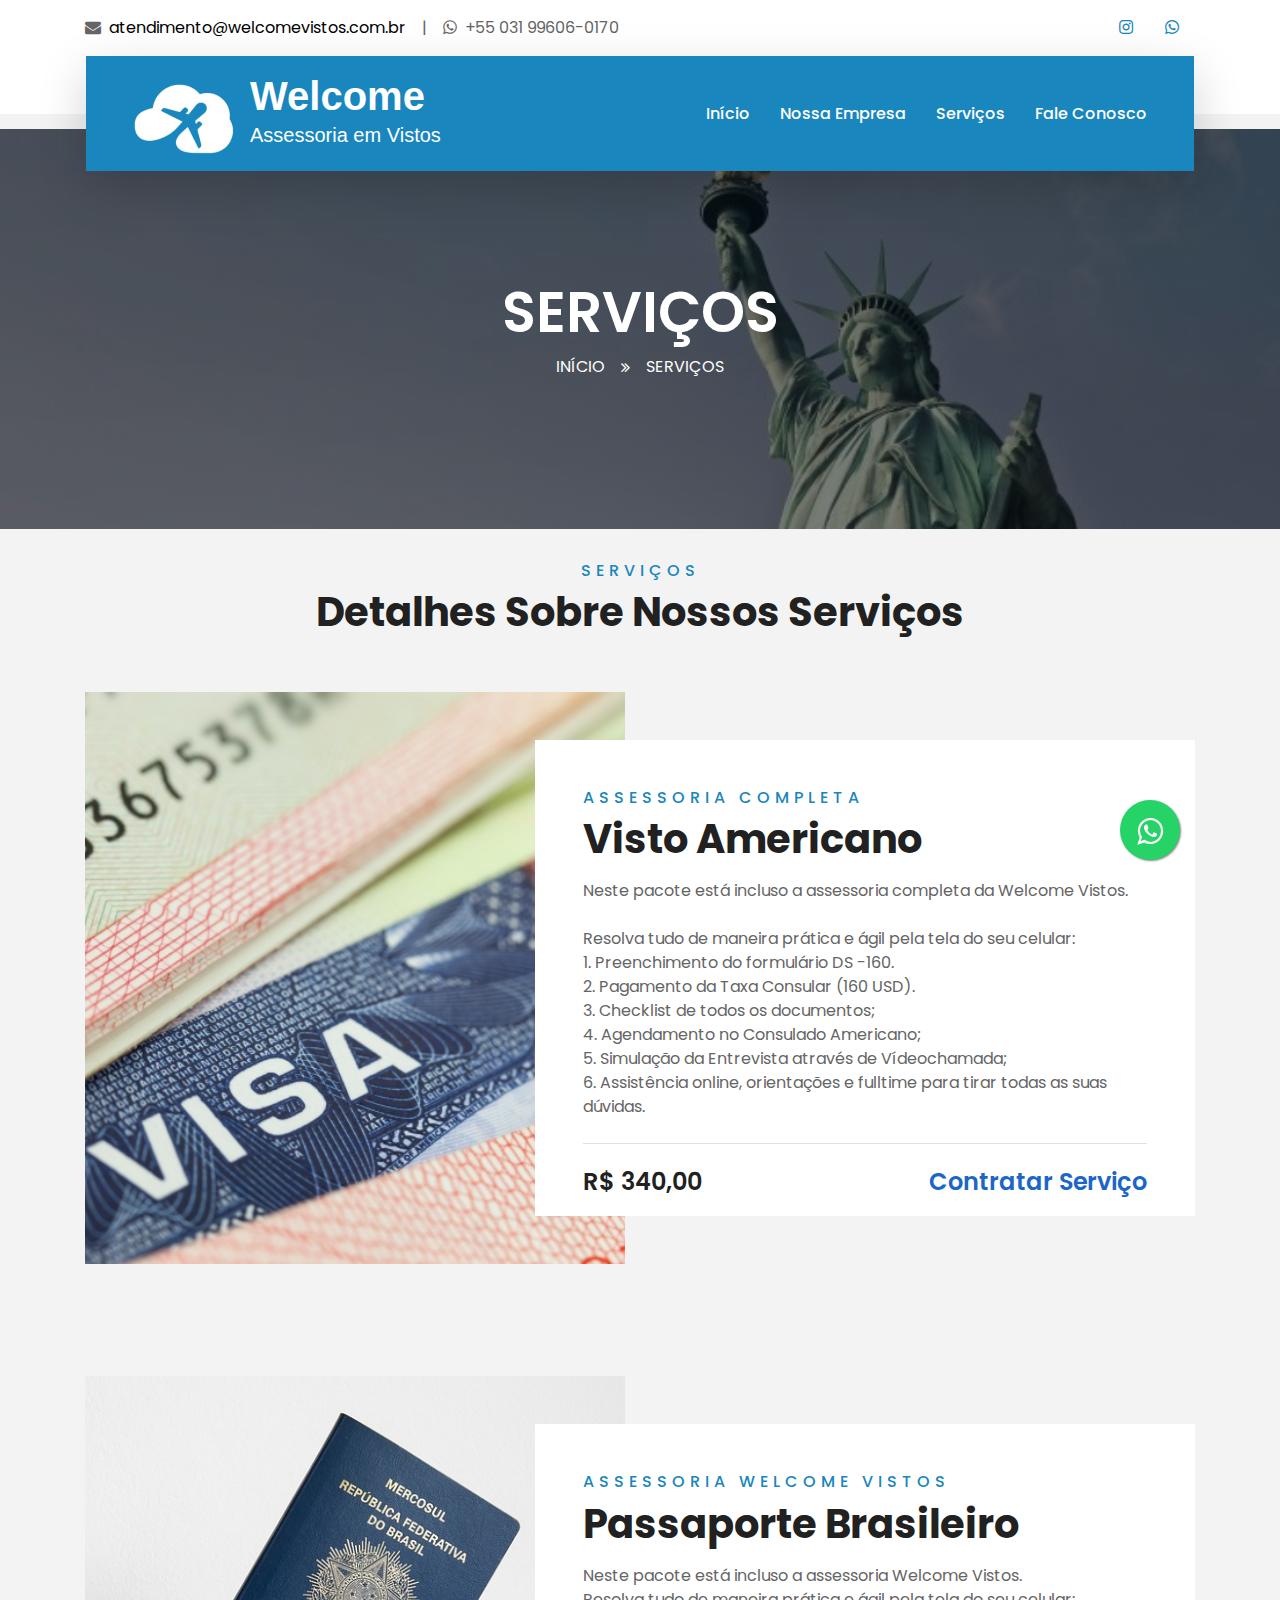
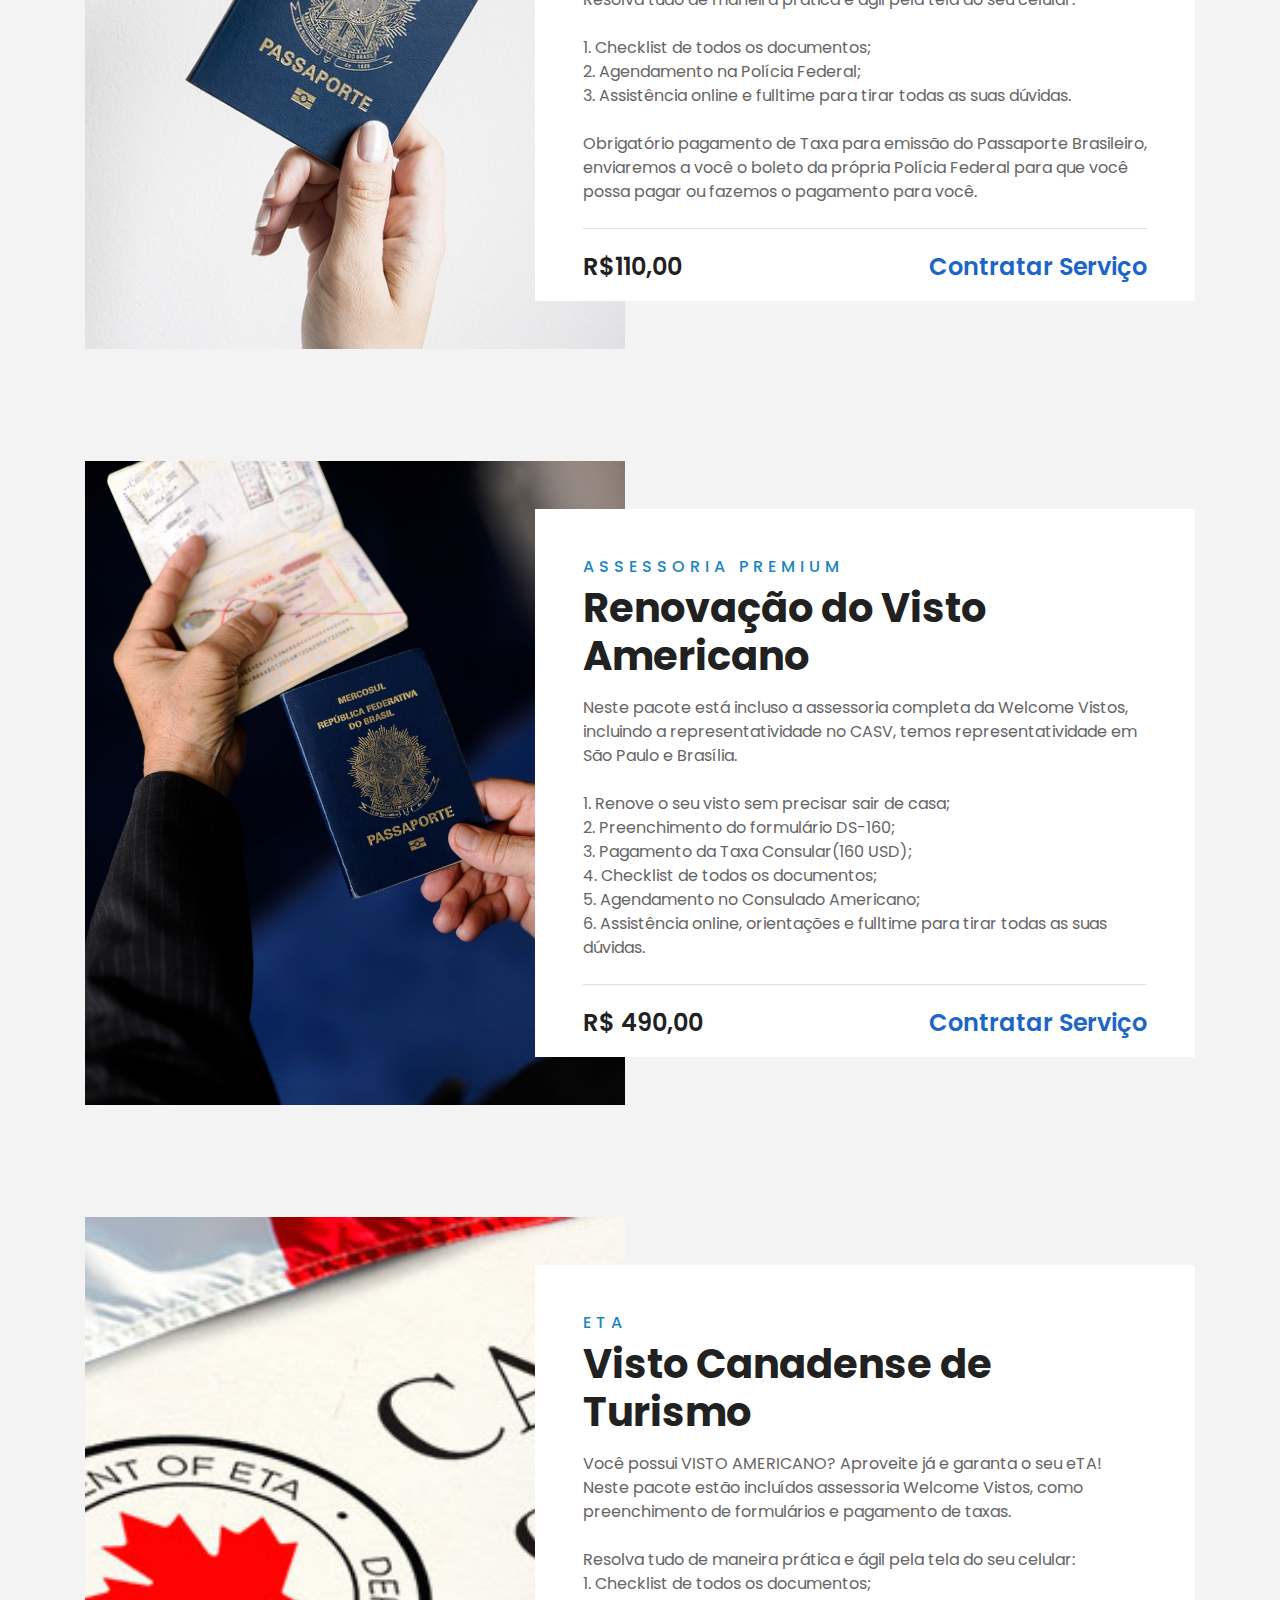
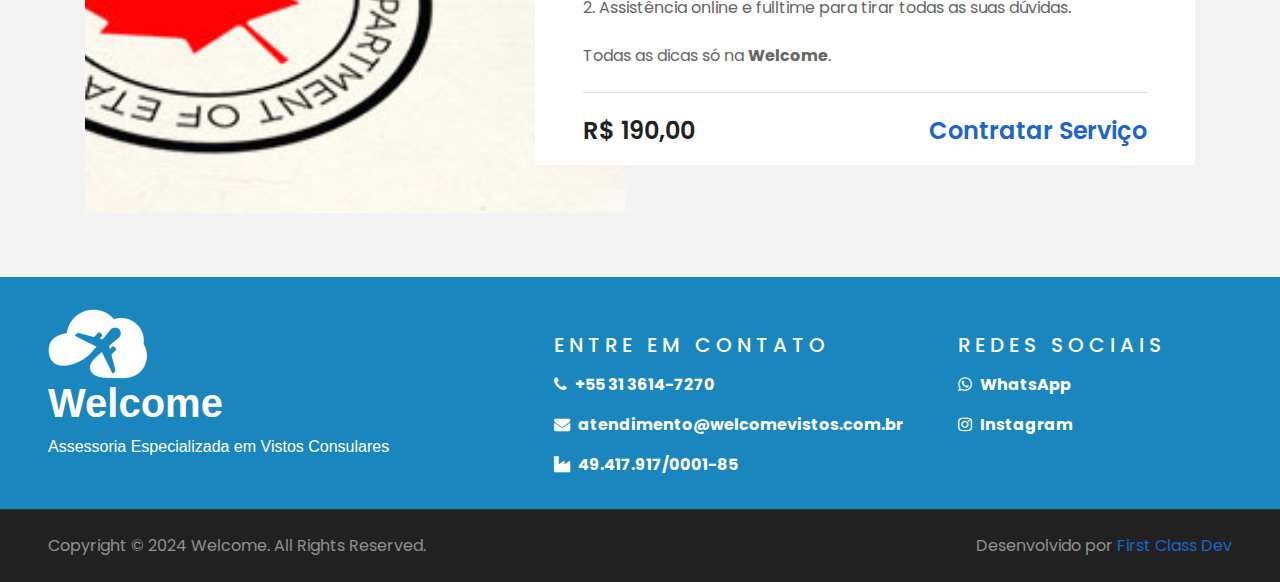
<file: details.html>
<!DOCTYPE html>
<html lang="en">

<head>
    <meta charset="utf-8">
    <title>Welcome</title>
    <meta content="width=device-width, initial-scale=1.0" name="viewport">
    <meta content="Welcome" name="keywords">
    <meta content="Assesoria Especializada em Vistos" name="description">
    <link href="img/Welcome.ico" rel="icon">
    <link rel="preconnect" href="https://fonts.gstatic.com">
    <link href="https://fonts.googleapis.com/css2?family=Poppins:wght@400;500;600;700&display=swap" rel="stylesheet"> 
    <link href="https://cdnjs.cloudflare.com/ajax/libs/font-awesome/5.10.0/css/all.min.css" rel="stylesheet">
    <link href="lib/owlcarousel/assets/owl.carousel.min.css" rel="stylesheet">
    <link href="lib/tempusdominus/css/tempusdominus-bootstrap-4.min.css" rel="stylesheet" />
    <link href="https://fonts.cdnfonts.com/css/biski-trial" rel="stylesheet">
    <link href="css/style.css" rel="stylesheet">
</head>

<body>
    <!-- Topbar Start -->
    <div class="container-fluid bg-light pt-3 d-none d-lg-block">
        <div class="container">
            <div class="row">
                <div class="col-lg-6 text-center text-lg-left mb-2 mb-lg-0">
                    <div class="d-inline-flex align-items-center">
                        <p><i class="fa fa-envelope mr-2"></i><a style="color: #000000;" href="mailto:atendimento@welcomevistos.com.br" target="_blank">atendimento@welcomevistos.com.br</a></p>
                        <p class="text-body px-3">|</p>
                        <p><i class="fa fa-whatsapp mr-2"></i>+55 031 99606-0170</p>
                    </div>
                </div>
                <div class="col-lg-6 text-center text-lg-right">
                    <div class="d-inline-flex align-items-center">
                        <a class="text-primary px-3" href="https://www.instagram.com/welcomevistos/" target="_blank">
                            <i class="fab fa-instagram"></i>
                        </a>
                        <a class="text-primary px-3" href="https://web.whatsapp.com/send?phone=55031996060170&text=Ol%C3%A1,%20meu%20nome%20%C3%A9/" target="_blank">
                            <i class="fab fa-whatsapp"></i>
                        </a>
                    </div>
                </div>
            </div>
        </div>
    </div>
    <!-- Topbar End -->

    <!-- Navbar Start -->
    <div class="container-fluid position-relative nav-bar p-0">
        <div class="container-lg position-relative p-0 px-lg-3" style="z-index: 9;">
            <nav class="navbar navbar-expand-lg bg-azul navbar-light shadow-lg py-3 py-lg-0 pl-3 pl-lg-5">
                <a href="" class="navbar-brand">
                    <img src="img/aviao-removebg-preview (1).png" alt="Image">
                </a>
                <a href="" class="navbar-brand">
                    <h1 class="m-0 text-primary"><span class="text-light-navbar">Welcome</h1>
                    <p span class="text-light-navbar">Assessoria  em Vistos</p>
                </a>
                <button type="button" class="navbar-toggler" data-toggle="collapse" data-target="#navbarCollapse">
                    <span class="navbar-toggler-icon"><i class="fa fa-2x fa-bars mx-auto mb-4"></i></span>
                </button>
                <div class="collapse navbar-collapse justify-content-between px-3" id="navbarCollapse">
                    <div class="navbar-nav ml-auto py-0">
                        <a href="./index.html" class="nav-item nav-link active">Início</a>
                        <a href="./about.html" class="nav-item nav-link">Nossa Empresa</a>
                        <a href="./service.html" class="nav-item nav-link">Serviços</a>
                        <!-- <a href="./blog.html" class="nav-item nav-link">Blog</a> -->
                        <a href="./contact.html" class="nav-item nav-link">Fale Conosco</a>
                    </div>
                </div>
            </nav>
        </div>
    </div> 
    <!-- Navbar End -->

    <!-- Header Start -->
    <div class="container-fluid page-header">
        <div class="container">
            <div class="d-flex flex-column align-items-center justify-content-center" style="min-height: 400px">
                <h3 class="display-4 text-white text-uppercase">Serviços</h3>
                <div class="d-inline-flex text-white">
                    <p class="m-0 text-uppercase"><a class="text-white" href="./index.html">Início</a></p>
                    <i class="fa fa-angle-double-right pt-1 px-3"></i>
                    <p class="m-0 text-uppercase">Serviços</p>
                </div>
            </div>
        </div>
    </div>
    <!-- Header End -->

    <!-- Details Start -->
    <div class="container-fluid py-5 #sobre">
        <div class="container pt-5">
            <div class="text-center mb-3 pb-3">
                <h6 class="text-primary text-uppercase" style="letter-spacing: 5px;">Serviços</h6>
                <h1>Detalhes Sobre Nossos Serviços</h1>
            </div>
            <div class="row">
                <div class="col-lg-6 pt-5 pb-lg-5" style="min-height: 500px;">
                    <div class="position-relative h-100">
                        <img class="position-absolute w-100 h-100" src="img/ft03.jpg" style="object-fit: cover;">
                    </div>
                </div>
                <div class="col-lg-6 pt-5 pb-lg-5" id="visto-americano">
                    <div class="about-text bg-white p-4 p-lg-5 my-lg-5">
                        <h6 class="text-primary text-uppercase" style="letter-spacing: 5px;">Assessoria Completa</h6>
                        <h1 class="mb-3">Visto Americano</h1>
                        <p>
                            Neste pacote está incluso a assessoria completa da Welcome Vistos.<br/><br/>
                            Resolva tudo de maneira prática e ágil pela tela do seu celular:<br/>
                            1. Preenchimento do formulário DS -160.<br/>
                            2. Pagamento da Taxa Consular (160 USD).<br/>
                            3. Checklist de todos os documentos;<br/>
                            4. Agendamento no Consulado Americano;<br/>
                            5. Simulação da Entrevista através de Vídeochamada;<br/>
                            6. Assistência online, orientações e fulltime para tirar todas as suas dúvidas.
                        </p>
                        <div class="border-top mt-4 pt-4">
                            <div>
                                <h4 class="m-0" style="float: left">R$ 340,00</h4>
                            </div>
                            <div>  
                                <h4 class="m-0"><a href="https://wa.me/55553171495038?text=Oi%21+Vim+pelo+site.+Me+interessei+pelo+servi%C3%A7o+da+Welcome+de+assessoria+completa+para+o+visto+americano." style="float: right">Contratar Serviço</a></h4>
                            </div>
                        </div>
                    </div>
                </div>
            </div>
        </div>
    </div>
    <div class="container-fluid py-5 #sobre">
        <div class="container pt-5">
            <div class="row">
                <div class="col-lg-6 pt-5 pb-lg-5" style="min-height: 500px;">
                    <div class="position-relative h-100">
                        <img class="position-absolute w-100 h-100" src="img/ft01.jpg" style="object-fit: cover;">
                    </div>
                </div>
                <div class="col-lg-6 pt-5 pb-lg-5" id="passaporte-brasileiro">
                    <div class="about-text bg-white p-4 p-lg-5 my-lg-5">
                        <h6 class="text-primary text-uppercase" style="letter-spacing: 5px;">Assessoria Welcome Vistos</h6>
                        <h1 class="mb-3">Passaporte Brasileiro</h1>
                        <p>
                            Neste pacote está incluso a assessoria Welcome Vistos.<br/>
                            Resolva tudo de maneira prática e ágil pela tela do seu celular:<br/><br/>
                            1. Checklist de todos os documentos;<br/>
                            2. Agendamento na Polícia Federal;<br/>
                            3. Assistência online e fulltime para tirar todas as suas dúvidas.<br/><br/>
                            Obrigatório pagamento de Taxa para emissão do Passaporte Brasileiro, enviaremos a você o boleto da própria Polícia Federal para que você possa pagar ou fazemos o pagamento para você.
                        </p>
                        <div class="border-top mt-4 pt-4">
                            <div>
                                <h4 class="m-0" style="float: left">R$110,00</h4>
                            </div>
                            <div>
                                <h4 class="m-0"><a href="https://wa.me/55553171495038?text=Oi%21+Vim+pelo+site.+Me+interessei+pelo+servi%C3%A7o+da+Welcome+de+assessoria+para+o+passaporte+brasileiro." style="float: right">Contratar Serviço</a></h4>
                            </div>
                        </div>
                    </div>
                </div>
            </div>
        </div>
    </div>
    <div class="container-fluid py-5 #sobre">
        <div class="container pt-5">
            <div class="row">
                <div class="col-lg-6 pt-5 pb-lg-5" style="min-height: 500px;">
                    <div class="position-relative h-100">
                        <img class="position-absolute w-100 h-100" src="img/ft02.jpg" style="object-fit: cover;">
                    </div>
                </div>
                <div class="col-lg-6 pt-5 pb-lg-5" id="renovacao">
                    <div class="about-text bg-white p-4 p-lg-5 my-lg-5">
                        <h6 class="text-primary text-uppercase" style="letter-spacing: 5px;">Assessoria Premium</h6>
                        <h1 class="mb-3">Renovação do Visto Americano</h1>
                        <p>
                            Neste pacote está incluso a assessoria completa da Welcome Vistos, incluindo a representatividade no CASV, temos representatividade em São Paulo e Brasília.<br/><br/>
                            1. Renove o seu visto sem precisar sair de casa;<br/>
                            2. Preenchimento do formulário DS-160;<br/>
                            3. Pagamento da Taxa Consular(160 USD);<br/>
                            4. Checklist de todos os documentos;<br/>
                            5. Agendamento no Consulado Americano;<br/>
                            6. Assistência online, orientações e fulltime para tirar todas as suas dúvidas.
                        </p>
                        <div class="border-top mt-4 pt-4">
                            <div>
                                <h4 class="m-0" style="float: left">R$ 490,00</h4>
                            </div>
                            <div>
                                <h4 class="m-0"><a href="https://wa.me/55553171495038?text=Oi%21+Vim+pelo+site.+Me+interessei+pelo+servi%C3%A7o+da+Welcome+de+assessoria+premium+para+a+renova%C3%A7%C3%A3o+do+visto+americano." style="float: right">Contratar Serviço</a></h4>
                            </div>
                        </div>
                    </div>
                </div>
            </div>
        </div>
    </div>
    <div class="container-fluid py-5 #sobre">
        <div class="container pt-5">
            <div class="row">
                <div class="col-lg-6 pt-5 pb-lg-5" style="min-height: 500px;">
                    <div class="position-relative h-100">
                        <img class="position-absolute w-100 h-100" src="img/eta.png" style="object-fit: cover;">
                    </div>
                </div>
                <div class="col-lg-6 pt-5 pb-lg-5" id="eta">
                    <div class="about-text bg-white p-4 p-lg-5 my-lg-5">
                        <h6 class="text-primary text-uppercase" style="letter-spacing: 5px;">ETA</h6>
                        <h1 class="mb-3">Visto Canadense de Turismo</h1>
                        <p>
                            Você possui VISTO AMERICANO? Aproveite já e garanta o seu eTA! 
                            Neste pacote estão incluídos assessoria Welcome Vistos, como preenchimento de formulários e pagamento de taxas.<br/><br/>
                            Resolva tudo de maneira prática e ágil pela tela do seu celular:<br/>
                            1. Checklist de todos os documentos;<br/>
                            2. Assistência online e fulltime para tirar todas as suas dúvidas.<br/><br/>
                            Todas as dicas só na <b>Welcome</b>.<br/>
                        </p>
                        <div class="border-top mt-4 pt-4">
                            <div>
                                <h4 class="m-0" style="float: left">R$ 190,00</h4>
                            </div>
                            <div>
                                <h4 class="m-0"><a href="https://wa.me/555531996060170?text=Oi%21+Vim+pelo+site.+Me+interessei+pelo+servi%C3%A7o+da+Welcome+de+assessoria+para+o+visto+canadense+de+turismo." style="float: right">Contratar Serviço</a></h4>
                            </div>
                        </div>
                    </div>
                </div>
            </div>
        </div>
    </div>
    <!-- Details End -->

    <!-- WhatsApp -->
    <link rel="stylesheet" href="https://maxcdn.bootstrapcdn.com/font-awesome/4.5.0/css/font-awesome.min.css">
    <a href="https://api.whatsapp.com/send/?phone=55031996060170&text=Olá%2C+meu+nome+é&type=phone_number&app_absent=0" style="position:fixed;width:60px;height:60px;bottom:40px;right:100px;background-color:#25d366;color:#FFF;border-radius:50px;text-align:center;font-size:30px;box-shadow: 1px 1px 2px #888; z-index:1000;" target="_blank">
        <i style="margin-top:16px" class="fa fa-whatsapp"></i>
    </a>

    <!-- Footer Start -->
    <div class="container-fluid bg-azul text-white-50 py-5 px-sm-3 px-lg-5">
        <div class="row pt-5">
            <div class="col-lg-5 col-md-1 mb-auto">
                    <img src="img/aviao-removebg-preview (1).png" alt="Image">
                    <h1 class="text-light-navbar">Welcome</h1>
                    <p span class="text-light-navbar">Assessoria Especializada em Vistos Consulares</p>
            </div>
            <div class="col-lg-4 col-md-6 mb-auto">
                <h5 class="text-white text-uppercase mt-4 mb-3" style="letter-spacing: 5px;">Entre em Contato</h5>
                <p span class="text-white"><b><i class="fa fa-phone mr-2"></i>+55 31 3614-7270</b></p>
                <p span class="text-white"><b><i class="fa fa-envelope mr-2"></i>atendimento@welcomevistos.com.br</b></p>
                <p span class="text-white"><b><i class="fa fa-industry mr-2"></i>49.417.917/0001-85</b></p>
            </div>
            <div class="col-lg-3 col-md-6 mb-auto">
                <h5 class="text-white text-uppercase mt-4 mb-3" style="letter-spacing: 5px;">Redes sociais</h5>
                <p span class="text-white"><b><i class="fa fa-whatsapp mr-2"></i><a style="color: #FFF;" href="https://web.whatsapp.com/send?phone=55031996060170&text=Ol%C3%A1,%20meu%20nome%20%C3%A9">WhatsApp</a></b></p>
                <p span class="text-white"><b><i class="fa fa-instagram mr-2"></i><a style="color: #FFF;" href="https://www.instagram.com/welcomevistos/">Instagram</a></b></p>
            </div>
        </div>
    </div>
    <div class="container-fluid bg-dark text-white border-top py-4 px-sm-3 px-md-5" style="border-color: rgba(256, 256, 256, .1) !important;">
        <div class="row">
            <div class="col-lg-6 text-center text-md-left mb-3 mb-md-0">
                <p class="m-0 text-white-50">Copyright &copy; 2024 Welcome. All Rights Reserved.</a>
                </p>
            </div>
            <div class="col-lg-6 text-center text-md-right">
                <p class="m-0 text-white-50">Desenvolvido por <a href="https://firstclassdev.com.br/">First Class Dev</a></p>
            </div>
        </div>
    </div>
    <!-- Footer End -->

    <!-- Back to Top -->
    <a href="#" class="btn btn-lg btn-primary btn-lg-square back-to-top"><i class="fa fa-angle-double-up"></i></a>

    <script src="https://code.jquery.com/jquery-3.4.1.min.js"></script>
    <script src="https://stackpath.bootstrapcdn.com/bootstrap/4.4.1/js/bootstrap.bundle.min.js"></script>
    <script src="lib/easing/easing.min.js"></script>
    <script src="lib/owlcarousel/owl.carousel.min.js"></script>
    <script src="lib/tempusdominus/js/moment.min.js"></script>
    <script src="lib/tempusdominus/js/moment-timezone.min.js"></script>
    <script src="lib/tempusdominus/js/tempusdominus-bootstrap-4.min.js"></script>
    <script src="mail/jqBootstrapValidation.min.js"></script>
    <script src="mail/contact.js"></script>
    <script src="js/main.js"></script>
</body>

</html>
</file>
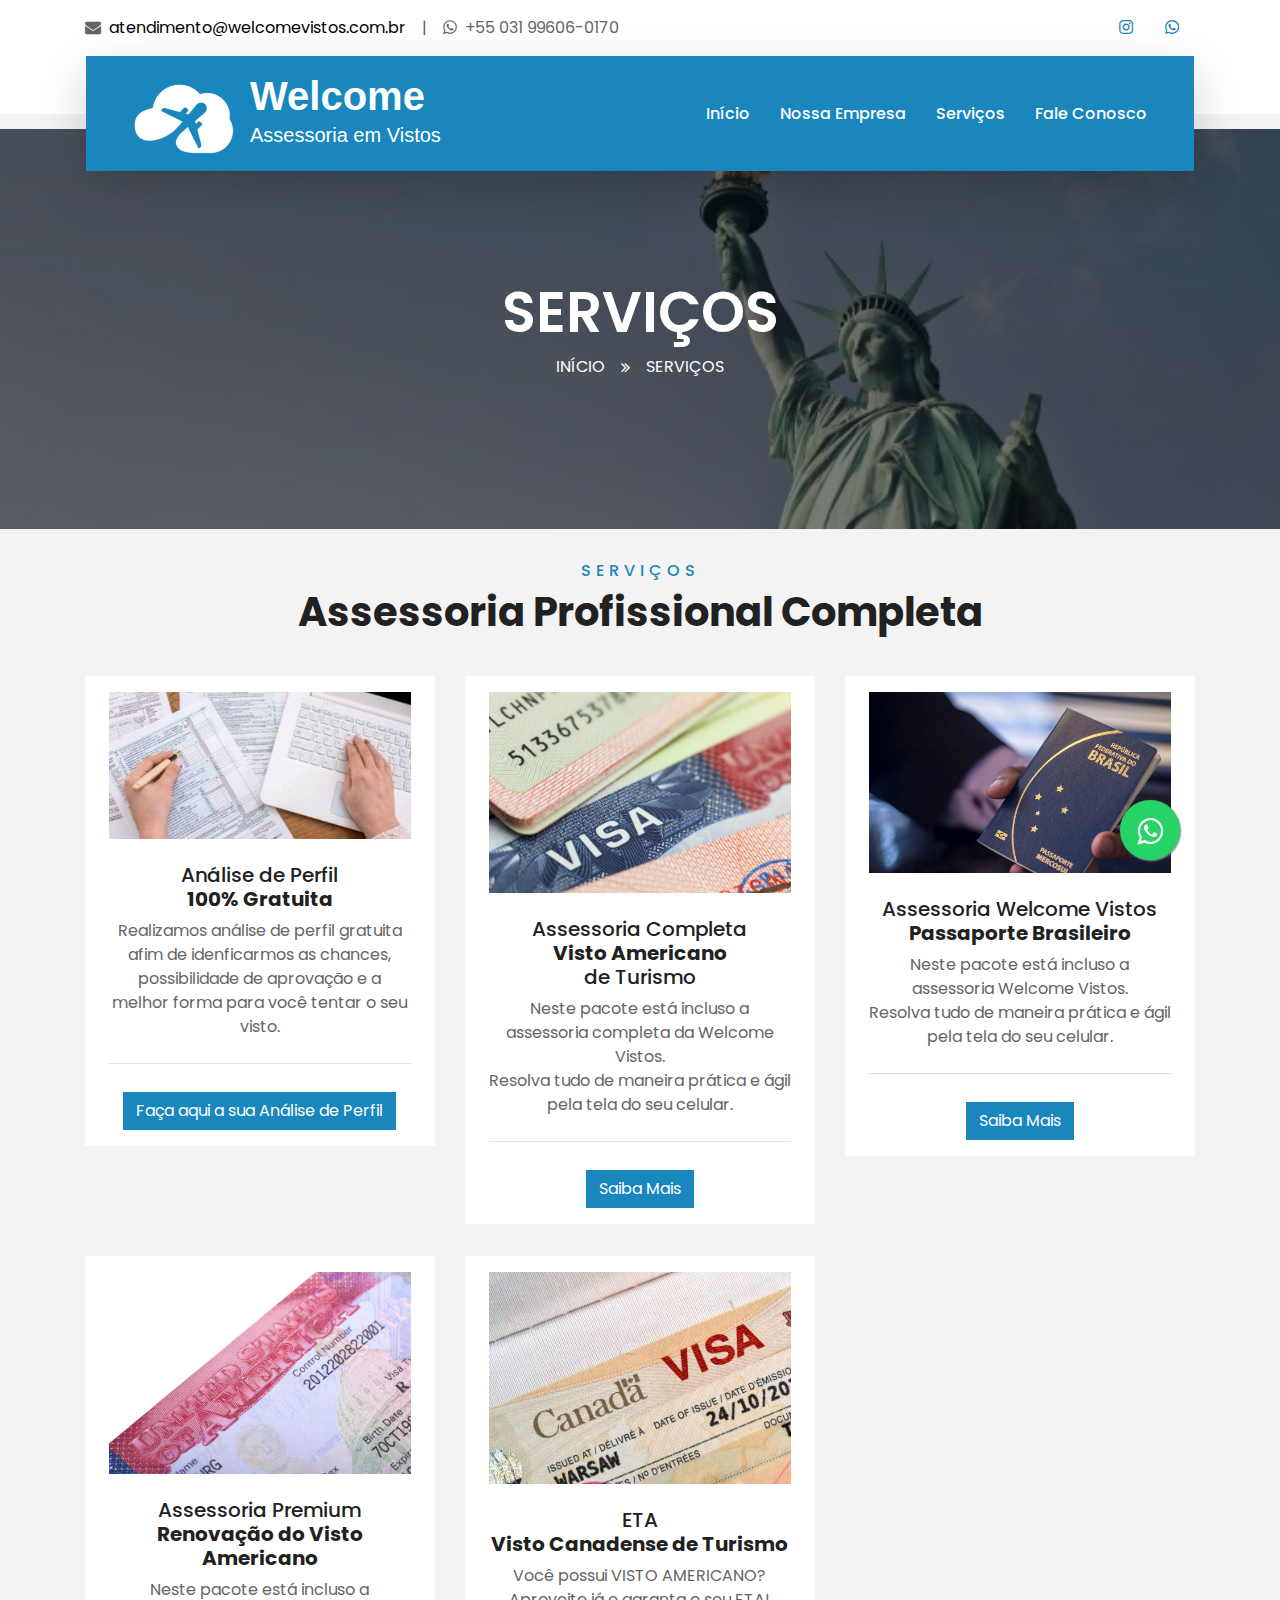
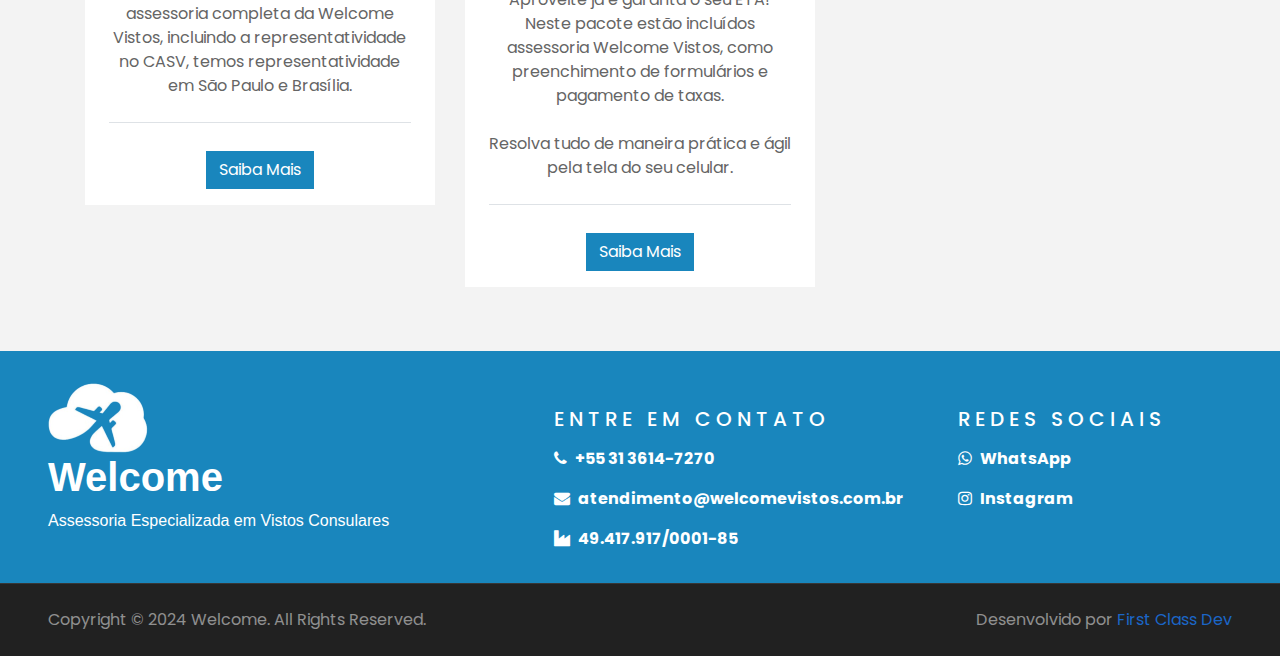
<file: service.html>
<!DOCTYPE html>
<html lang="en">

<head>
    <meta charset="utf-8">
    <title>Welcome</title>
    <meta content="width=device-width, initial-scale=1.0" name="viewport">
    <meta content="Welcome" name="keywords">
    <meta content="Assesoria Especializada em Vistos" name="description">
    <link href="img/Welcome.ico" rel="icon">
    <link rel="preconnect" href="https://fonts.gstatic.com">
    <link href="https://fonts.googleapis.com/css2?family=Poppins:wght@400;500;600;700&display=swap" rel="stylesheet">
    <link href="https://cdnjs.cloudflare.com/ajax/libs/font-awesome/5.10.0/css/all.min.css" rel="stylesheet">
    <link href="lib/owlcarousel/assets/owl.carousel.min.css" rel="stylesheet">
    <link href="lib/tempusdominus/css/tempusdominus-bootstrap-4.min.css" rel="stylesheet" />
    <link href="https://fonts.cdnfonts.com/css/biski-trial" rel="stylesheet">
    <link href="./font-awesome/css/font-awesome.min.css" rel="stylesheet">
    <link href="css/style.css" rel="stylesheet">
</head>

<body>
    <!-- Topbar Start -->
    <div class="container-fluid bg-light pt-3 d-none d-lg-block">
        <div class="container">
            <div class="row">
                <div class="col-lg-6 text-center text-lg-left mb-2 mb-lg-0">
                    <div class="d-inline-flex align-items-center">
                        <p><i class="fa fa-envelope mr-2"></i><a style="color: #000000;" href="mailto:atendimento@welcomevistos.com.br" target="_blank">atendimento@welcomevistos.com.br</a></p>
                        <p class="text-body px-3">|</p>
                        <p><i class="fa fa-whatsapp mr-2"></i>+55 031 99606-0170</p>
                    </div>
                </div>
                <div class="col-lg-6 text-center text-lg-right">
                    <div class="d-inline-flex align-items-center">
                        <a class="text-primary px-3" href="https://www.instagram.com/welcomevistos/" target="_blank">
                            <i class="fab fa-instagram"></i>
                        </a>
                        <a class="text-primary px-3" href="https://web.whatsapp.com/send?phone=55031996060170&text=Ol%C3%A1,%20meu%20nome%20%C3%A9" target="_blank">
                            <i class="fab fa-whatsapp"></i>
                        </a>
                    </div>
                </div>
            </div>
        </div>
    </div>
    <!-- Topbar End -->

    <!-- Navbar Start -->
    <div class="container-fluid position-relative nav-bar p-0">
        <div class="container-lg position-relative p-0 px-lg-3" style="z-index: 9;">
            <nav class="navbar navbar-expand-lg bg-azul navbar-light shadow-lg py-3 py-lg-0 pl-3 pl-lg-5">
                <a href="" class="navbar-brand">
                    <img src="img/aviao-removebg-preview (1).png" alt="Image">
                </a>
                <a href="" class="navbar-brand">
                    <h1 class="m-0 text-primary"><span class="text-light-navbar">Welcome</h1>
                    <p span class="text-light-navbar">Assessoria  em Vistos</p>
                </a>
                <button type="button" class="navbar-toggler" data-toggle="collapse" data-target="#navbarCollapse">
                    <span class="navbar-toggler-icon"><i class="fa fa-2x fa-bars mx-auto mb-4"></i></span>
                </button>
                <div class="collapse navbar-collapse justify-content-between px-3" id="navbarCollapse">
                    <div class="navbar-nav ml-auto py-0">
                        <a href="./index.html" class="nav-item nav-link active">Início</a>
                        <a href="./about.html" class="nav-item nav-link">Nossa Empresa</a>
                        <a href="./service.html" class="nav-item nav-link">Serviços</a>
                        <!-- <a href="./blog.html" class="nav-item nav-link">Blog</a> -->
                        <a href="./contact.html" class="nav-item nav-link">Fale Conosco</a>
                    </div>
                </div>
            </nav>
        </div>
    </div>
    <!-- Navbar End -->

    <!-- Header Start -->
    <div class="container-fluid page-header">
        <div class="container">
            <div class="d-flex flex-column align-items-center justify-content-center" style="min-height: 400px">
                <h3 class="display-4 text-white text-uppercase">Serviços</h3>
                <div class="d-inline-flex text-white">
                    <p class="m-0 text-uppercase"><a class="text-white" href="./index.html">Início</a></p>
                    <i class="fa fa-angle-double-right pt-1 px-3"></i>
                    <p class="m-0 text-uppercase">Serviços</p>
                </div>
            </div>
        </div>
    </div>
    <!-- Header End -->

    <!-- Service Start -->
    <div class="container-fluid py-5">
        <div class="container pt-5 pb-3">
            <div class="text-center mb-3 pb-3">
                <h6 class="text-primary text-uppercase" style="letter-spacing: 5px;">Serviços</h6>
                <h1>Assessoria Profissional Completa</h1>
            </div>
            <div class="row">
                <div class="col-lg-4 col-md-6 mb-4">
                    <div class="service-item bg-white text-center mb-2 py-5 px-4">
                        <!-- <i class="fa fa-2x fa-user mx-auto mb-4"></i> -->
                        <img class="img-fluid" src="img/carousel-06.jpg" alt="">
                        <h5 class="mb-2"><br/>Análise de Perfil<br/><b>100% Gratuita</b></h5>
                        <p class="m-0">
                            Realizamos análise de perfil gratuita afim de idenficarmos as chances, possibilidade de aprovação e a melhor forma  para você tentar o seu visto.
                        </p>
                        <div class="border-top mt-4 pt-4">
                            <div>
                                <h6 class="m-0"><a href="https://docs.google.com/forms/d/e/1FAIpQLSffD_t5Ci_LHD2k8MT44HQbXzPXk1a_BLM0wVtu8hBg-Omnvg/viewform" class="btn btn-primary mt-1" target="_blank" rel="noopener noreferrer">Faça aqui a sua Análise de Perfil</a></h6>
                            </div>
                        </div>
                    </div>
                </div>
                <div class="col-lg-4 col-md-6 mb-4">
                    <div class="service-item bg-white text-center mb-2 py-5 px-4">
                        <!-- <i class="fa fa-2x fa-plane mx-auto mb-4"></i> -->
                        <img class="img-fluid" src="img/ft03.jpg" alt="">
                        <h5 class="mb-2"><br/>Assessoria Completa<br/><b>Visto Americano</b> <br/>de Turismo</b></h5>
                        <p class="m-0">
                            Neste pacote está incluso a assessoria completa da Welcome Vistos.<br/>
                            Resolva tudo de maneira prática e ágil pela tela do seu celular.<br/>
                        </p>
                        <div class="border-top mt-4 pt-4">
                            <div>
                                <h6 class="m-0"><a href="./details.html#visto-americano" class="btn btn-primary mt-1">Saiba Mais</a></h6>
                            </div>
                        </div>
                    </div>
                </div>
                <div class="col-lg-4 col-md-6 mb-4">
                    <div class="service-item bg-white text-center mb-2 py-5 px-4">
                        <!-- <i class="fa fa-2x fa-id-badge mx-auto mb-4"></i> -->
                        <img class="img-fluid" src="img/Passaporte.jpg" alt="">
                        <h5 class="mb-2"><br/>Assessoria Welcome Vistos <b>Passaporte Brasileiro</b></h5>
                        <p>
                            Neste pacote está incluso a assessoria Welcome Vistos.<br/>
                            Resolva tudo de maneira prática e ágil pela tela do seu celular.<br/>
                        </p>
                        <div class="border-top mt-4 pt-4">
                            <div>
                                <h6 class="m-0"><a href="./details.html#passaporte-brasileiro" class="btn btn-primary mt-1">Saiba Mais</a></h6>
                            </div>
                        </div>
                    </div>
                </div>
                <div class="col-lg-4 col-md-6 mb-4">
                    <div class="service-item bg-white text-center mb-2 py-5 px-4">
                        <!-- <i class="fa fa-2x fa-id-card r mx-auto mb-4" aria-hidden="true"></i> -->
                        <img class="img-fluid" src="img/visto-americano.jpg" alt="">
                        <h5 class="mb-2"><br/>Assessoria Premium<br/><b>Renovação do Visto Americano</b></h5>
                        <p class="m-0">
                            Neste pacote está incluso a assessoria completa da Welcome Vistos, incluindo a representatividade no CASV, temos representatividade em São Paulo e Brasília.<br/>
                        </p>
                        <div class="border-top mt-4 pt-4">
                            <div>
                                <h6 class="m-0"><a href="./details.html#renovacao" class="btn btn-primary mt-1">Saiba Mais</a></h6>
                            </div>
                        </div>
                    </div>
                </div>
                <div class="col-lg-4 col-md-6 mb-4">
                    <div class="service-item bg-white text-center mb-2 py-5 px-4">
                        <!-- <i class="fa fa-2x fa-ticket mx-auto mb-4"></i> -->
                        <img class="img-fluid" src="img/eta-serv.jpeg" alt="">
                        <h5 class="mb-2"><br/>ETA<br/><b>Visto Canadense de Turismo</b></h5>
                        <p class="m-0">
                            Você possui VISTO AMERICANO? Aproveite já e garanta o seu ETA! 
                            Neste pacote estão incluídos assessoria Welcome Vistos, como preenchimento de formulários e pagamento de taxas.<br/><br/>
                            Resolva tudo de maneira prática e ágil pela tela do seu celular.<br/>
                        </p>
                        <div class="border-top mt-4 pt-4">
                            <div>
                                <h6 class="m-0"><a href="./details.html#eta" class="btn btn-primary mt-1">Saiba Mais</a></h6>
                            </div>
                        </div>
                    </div>
                </div>
            </div>
        </div>
    </div>
    <!-- Service End -->

    <!-- WhatsApp -->
    <link rel="stylesheet" href="https://maxcdn.bootstrapcdn.com/font-awesome/4.5.0/css/font-awesome.min.css">
    <a href="https://api.whatsapp.com/send/?phone=55031996060170&text=Olá%2C+meu+nome+é&type=phone_number&app_absent=0" style="position:fixed;width:60px;height:60px;bottom:40px;right:100px;background-color:#25d366;color:#FFF;border-radius:50px;text-align:center;font-size:30px;box-shadow: 1px 1px 2px #888; z-index:1000;" target="_blank">
        <i style="margin-top:16px" class="fa fa-whatsapp"></i>
    </a>

    <!-- Footer Start -->
    <div class="container-fluid bg-azul text-white-50 py-5 px-sm-3 px-lg-5">
        <div class="row pt-5">
            <div class="col-lg-5 col-md-1 mb-auto">
                    <img src="img/aviao-removebg-preview (1).png" alt="Image">
                    <h1 class="text-light-navbar">Welcome</h1>
                    <p span class="text-light-navbar">Assessoria Especializada em Vistos Consulares</p>
            </div>
            <div class="col-lg-4 col-md-6 mb-auto">
                <h5 class="text-white text-uppercase mt-4 mb-3" style="letter-spacing: 5px;">Entre em Contato</h5>
                <p span class="text-white"><b><i class="fa fa-phone mr-2"></i>+55 31 3614-7270</b></p>
                <p span class="text-white"><b><i class="fa fa-envelope mr-2"></i>atendimento@welcomevistos.com.br</b></p>
                <p span class="text-white"><b><i class="fa fa-industry mr-2"></i>49.417.917/0001-85</b></p>
            </div>
            <div class="col-lg-3 col-md-6 mb-auto">
                <h5 class="text-white text-uppercase mt-4 mb-3" style="letter-spacing: 5px;">Redes sociais</h5>
                <p span class="text-white"><b><i class="fa fa-whatsapp mr-2"></i><a style="color: #FFF;" href="https://web.whatsapp.com/send?phone=55031996060170&text=Ol%C3%A1,%20meu%20nome%20%C3%A9" target="_blank">WhatsApp</a></b></p>
                <p span class="text-white"><b><i class="fa fa-instagram mr-2"></i><a style="color: #FFF;" href="https://www.instagram.com/welcomevistos/" target="_blank">Instagram</a></b></p>
            </div>
        </div>
    </div>
    <div class="container-fluid bg-dark text-white border-top py-4 px-sm-3 px-md-5" style="border-color: rgba(256, 256, 256, .1) !important;">
        <div class="row">
            <div class="col-lg-6 text-center text-md-left mb-3 mb-md-0">
                <p class="m-0 text-white-50">Copyright &copy; 2024 Welcome. All Rights Reserved.</a>
                </p>
            </div>
            <div class="col-lg-6 text-center text-md-right">
                <p class="m-0 text-white-50">Desenvolvido por <a href="https://firstclassdev.com.br/" target="_blank">First Class Dev</a></p>
            </div>
        </div>
    </div>
    <!-- Footer End -->

    <!-- Back to Top -->
    <a href="#" class="btn btn-lg btn-primary btn-lg-square back-to-top"><i class="fa fa-angle-double-up"></i></a>

    <script src="https://code.jquery.com/jquery-3.4.1.min.js"></script>
    <script src="https://stackpath.bootstrapcdn.com/bootstrap/4.4.1/js/bootstrap.bundle.min.js"></script>
    <script src="lib/easing/easing.min.js"></script>
    <script src="lib/owlcarousel/owl.carousel.min.js"></script>
    <script src="lib/tempusdominus/js/moment.min.js"></script>
    <script src="lib/tempusdominus/js/moment-timezone.min.js"></script>
    <script src="lib/tempusdominus/js/tempusdominus-bootstrap-4.min.js"></script>
    <script src="mail/jqBootstrapValidation.min.js"></script>
    <script src="mail/contact.js"></script>
    <script src="js/main.js"></script>
</body>

</html>
</file>
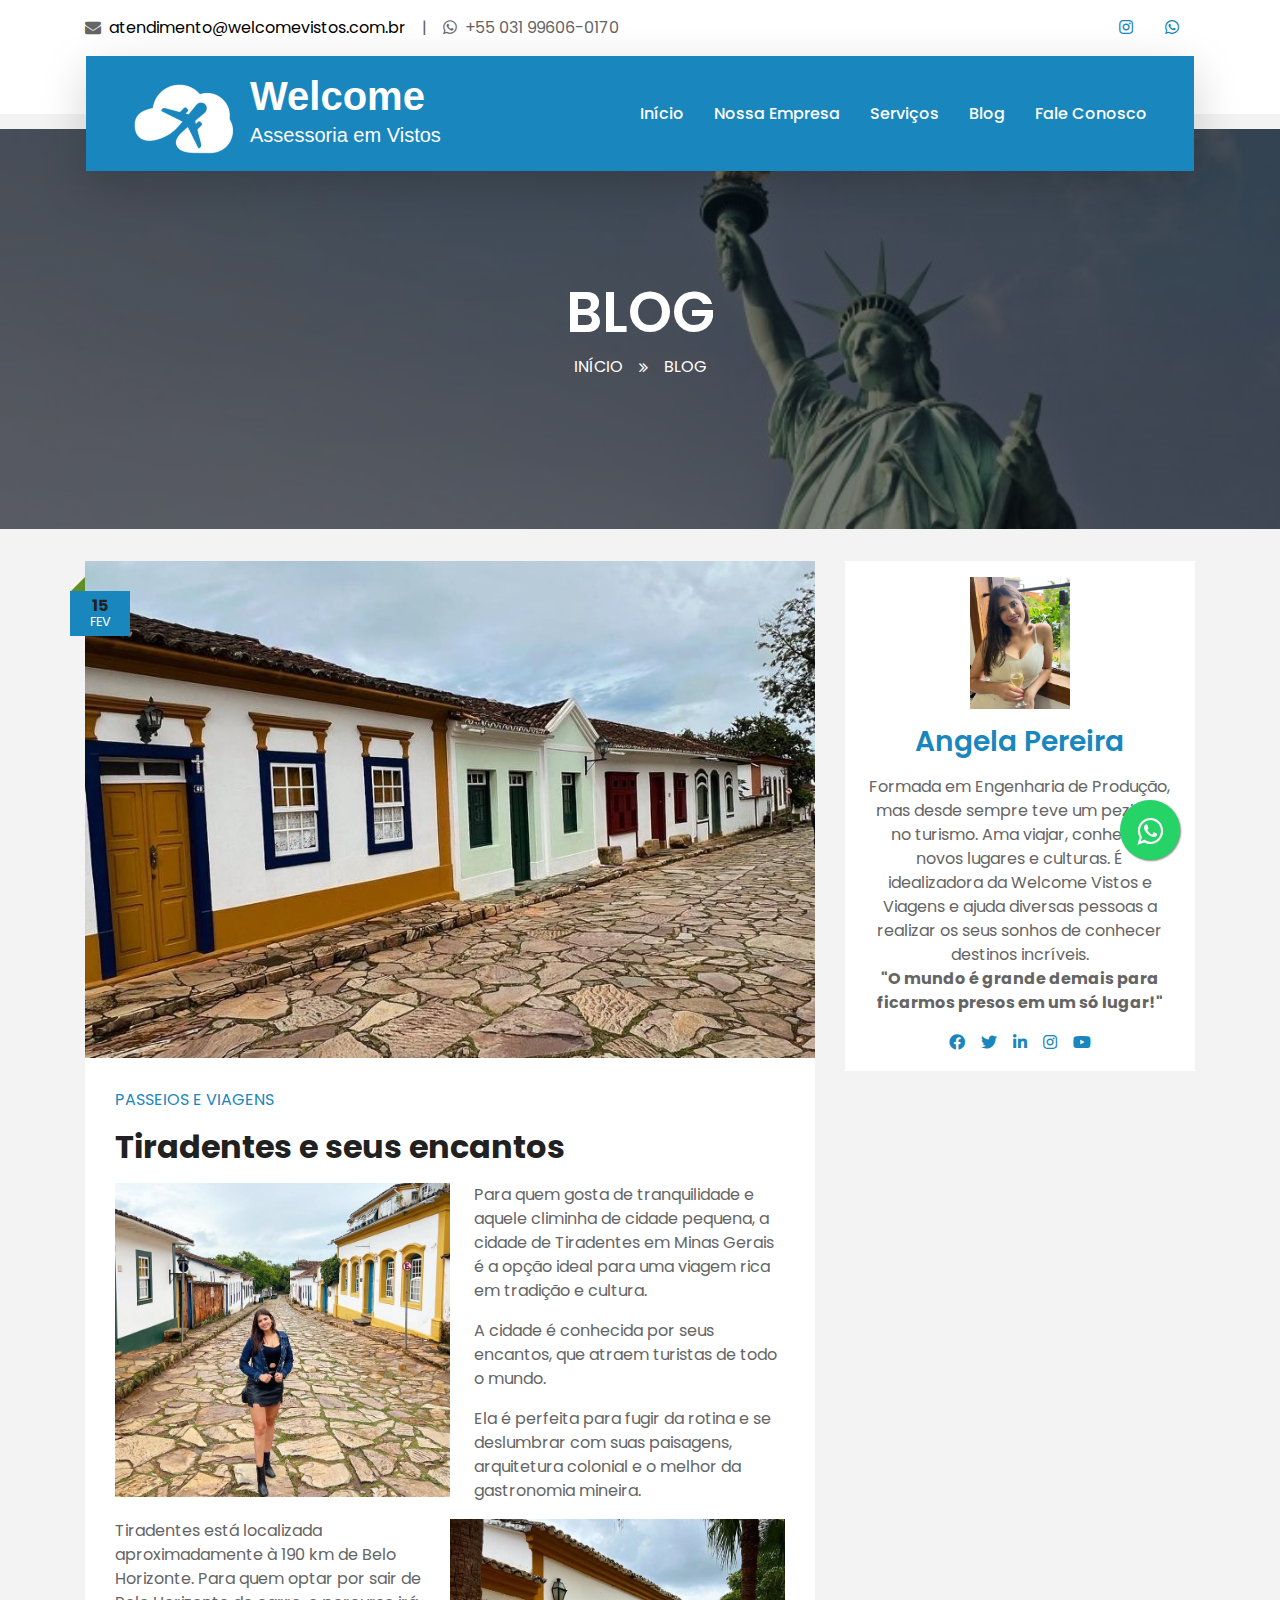
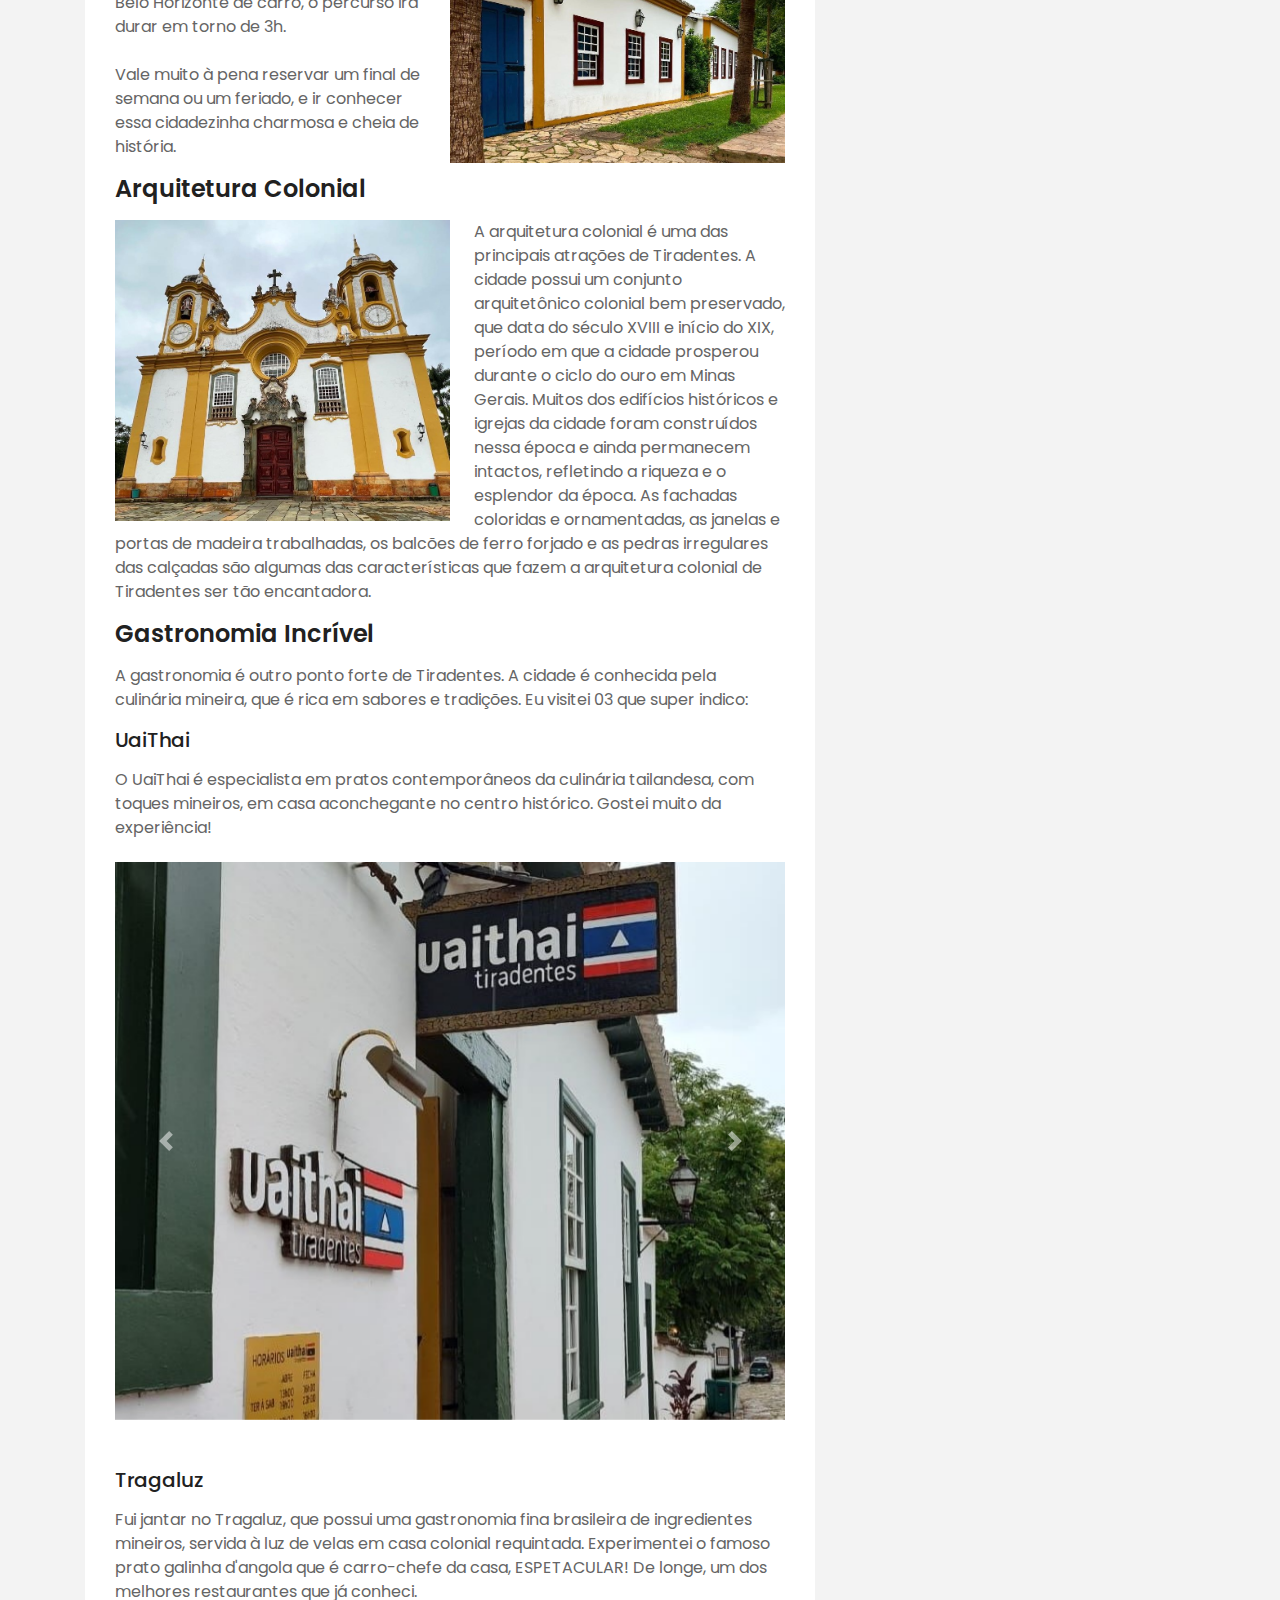
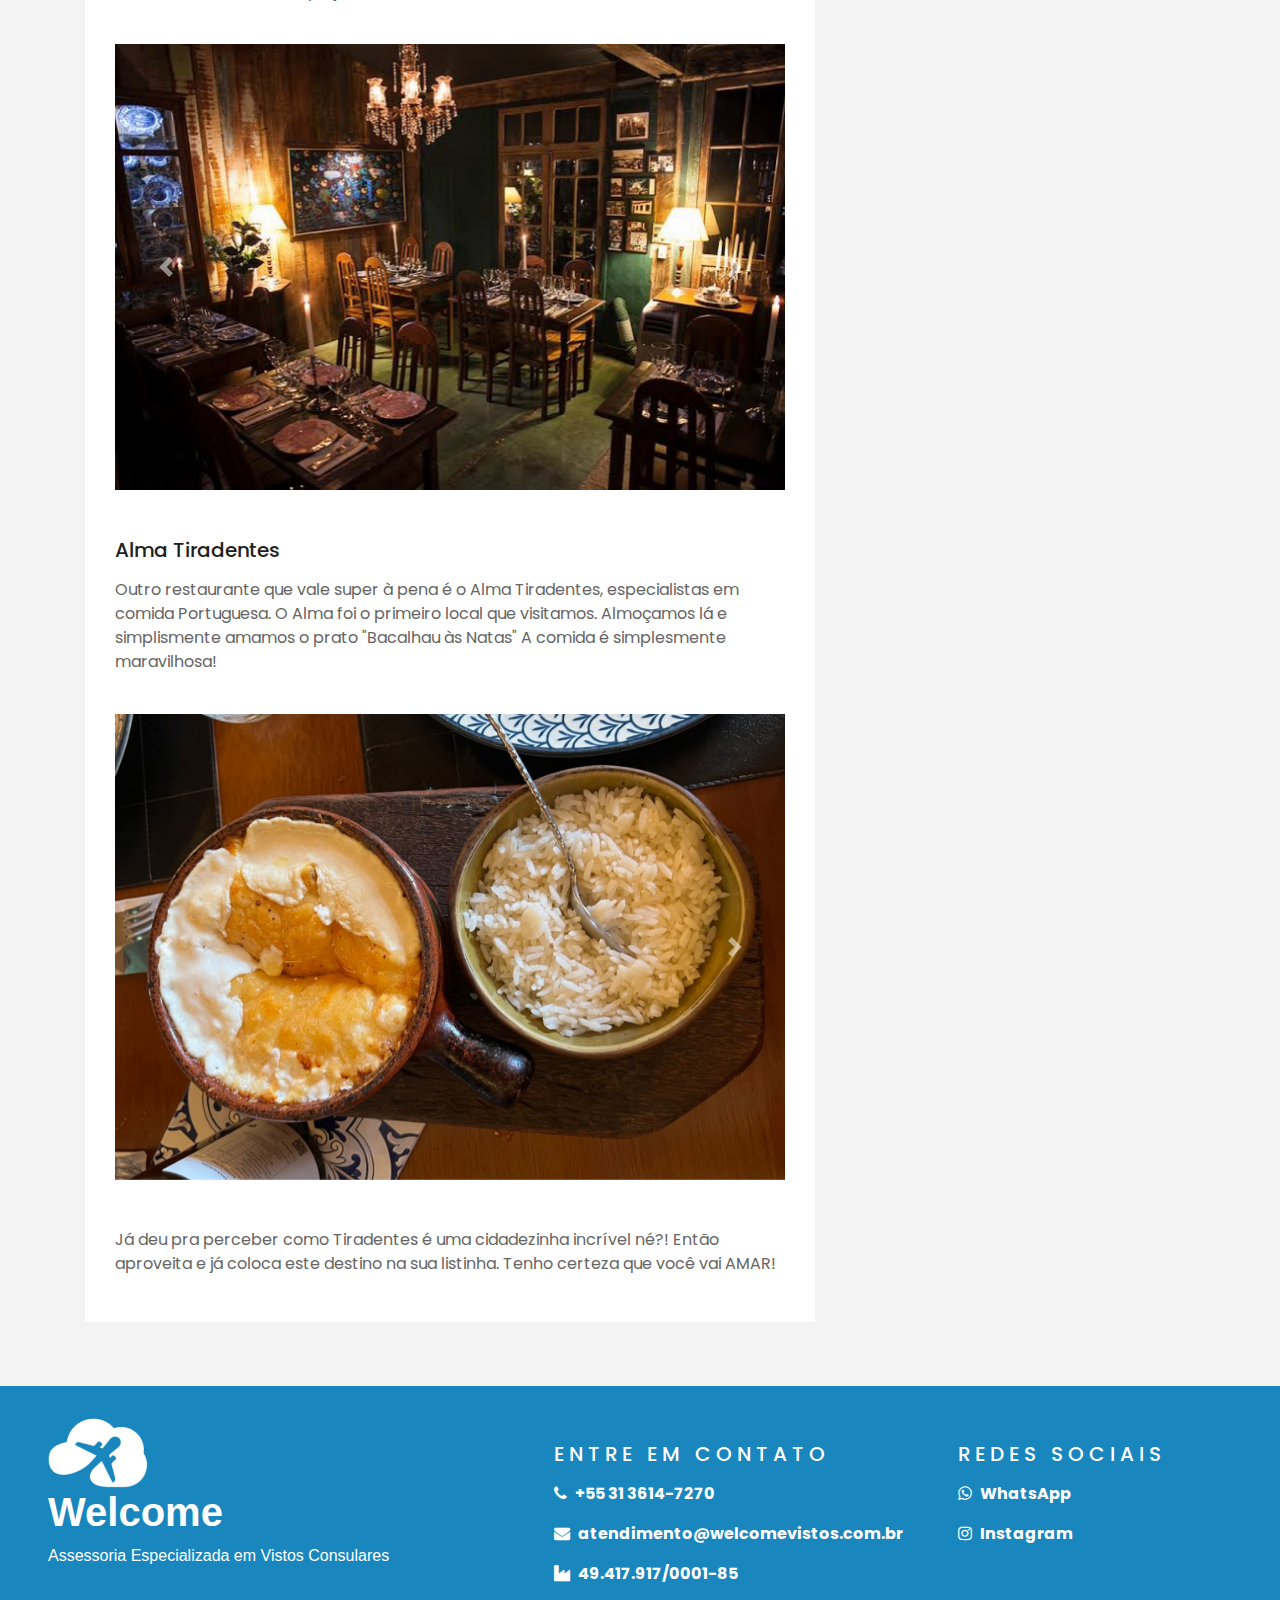
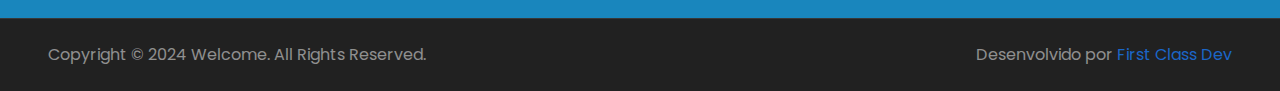
<file: blog/tiradentes-e-seus-encantos.html>
<!DOCTYPE html>
<html lang="en">

<head>
    <meta charset="utf-8">
    <title>Welcome</title>
    <meta content="width=device-width, initial-scale=1.0" name="viewport">
    <meta content="Welcome" name="keywords">
    <meta content="Assesoria Especializada em Vistos" name="description">
    <link href="../img/Welcome.ico" rel="icon">
    <link rel="preconnect" href="https://fonts.gstatic.com">
    <link href="https://fonts.googleapis.com/css2?family=Poppins:wght@400;500;600;700&display=swap" rel="stylesheet"> 
    <link href="https://cdnjs.cloudflare.com/ajax/libs/font-awesome/5.10.0/css/all.min.css" rel="stylesheet">
    <link href="../lib/owlcarousel/assets/owl.carousel.min.css" rel="stylesheet">
    <link href="../lib/tempusdominus/css/tempusdominus-bootstrap-4.min.css" rel="stylesheet" />
    <link href="https://fonts.cdnfonts.com/css/biski-trial" rel="stylesheet">
    <link href="../css/style.css" rel="stylesheet">
</head>

<body>
    <!-- Topbar Start -->
    <div class="container-fluid bg-light pt-3 d-none d-lg-block">
        <div class="container">
            <div class="row">
                <div class="col-lg-6 text-center text-lg-left mb-2 mb-lg-0">
                    <div class="d-inline-flex align-items-center">
                        <p><i class="fa fa-envelope mr-2"></i><a style="color: #000000;" href="mailto:atendimento@welcomevistos.com.br" target="_blank">atendimento@welcomevistos.com.br</a></p>
                        <p class="text-body px-3">|</p>
                        <p><i class="fa fa-whatsapp mr-2"></i>+55 031 99606-0170</p>
                    </div>
                </div>
                <div class="col-lg-6 text-center text-lg-right">
                    <div class="d-inline-flex align-items-center">
                        <a class="text-primary px-3" href="https://www.instagram.com/welcomevistos/" target="_blank">
                            <i class="fab fa-instagram"></i>
                        </a>
                        <a class="text-primary px-3" href="https://web.whatsapp.com/send?phone=55031996060170&text=Ol%C3%A1,%20meu%20nome%20%C3%A9" target="_blank">
                            <i class="fab fa-whatsapp"></i>
                        </a>
                    </div>
                </div>
            </div>
        </div>
    </div>
    <!-- Topbar End -->


    <!-- Navbar Start -->
    <div class="container-fluid position-relative nav-bar p-0">
        <div class="container-lg position-relative p-0 px-lg-3" style="z-index: 9;">
            <nav class="navbar navbar-expand-lg bg-azul navbar-light shadow-lg py-3 py-lg-0 pl-3 pl-lg-5">
                <a href="" class="navbar-brand">
                    <img src="../img/aviao-removebg-preview (1).png" alt="Image">
                </a>
                <a href="" class="navbar-brand">
                    <h1 class="m-0 text-primary"><span class="text-light-navbar">Welcome</h1>
                    <p span class="text-light-navbar">Assessoria  em Vistos</p>
                </a>
                <button type="button" class="navbar-toggler" data-toggle="collapse" data-target="#navbarCollapse">
                    <span class="navbar-toggler-icon"><i class="fa fa-2x fa-bars mx-auto mb-4"></i></span>
                </button>
                <div class="collapse navbar-collapse justify-content-between px-3" id="navbarCollapse">
                    <div class="navbar-nav ml-auto py-0">
                        <a href="../index.html" class="nav-item nav-link">Início</a>
                        <a href="../about.html" class="nav-item nav-link">Nossa Empresa</a>
                        <a href="../service.html" class="nav-item nav-link">Serviços</a>
                        <a href="../blog.html" class="nav-item nav-link active">Blog</a>
                        <a href="../contact.html" class="nav-item nav-link">Fale Conosco</a>
                    </div>
                </div>
            </nav>
        </div>
    </div>
    <!-- Navbar End -->

    <!-- Header Start -->
    <div class="container-fluid page-header">
        <div class="container">
            <div class="d-flex flex-column align-items-center justify-content-center" style="min-height: 400px">
                <h3 class="display-4 text-white text-uppercase">Blog</h3>
                <div class="d-inline-flex text-white">
                    <p class="m-0 text-uppercase"><a class="text-white" href="../index.html">Início</a></p>
                    <i class="fa fa-angle-double-right pt-1 px-3"></i>
                    <p class="m-0 text-uppercase">Blog </p>
                </div>
            </div>
        </div>
    </div>
    <!-- Header End -->

    <!-- Blog Start -->
    <div class="container-fluid py-5">
        <div class="container py-5">
            <div class="row">
                <div class="col-lg-8">
                    <!-- Blog Detail Start -->
                    <div class="pb-3">
                        <div class="blog-item">
                            <div class="position-relative">
                                <img class="img-fluid w-100" src="../img/blog_medias/blog01.jpg" alt="">
                                <div class="blog-date">
                                    <h6 class="font-weight-bold mb-n1">15</h6>
                                    <small class="text-white text-uppercase">fev</small>
                                </div>
                            </div>
                        </div>
                        <div class="bg-white mb-3" style="padding: 30px;">
                            <div class="d-flex mb-3">
                                <!-- <a class="text-primary text-uppercase text-decoration-none" href="">Admin</a>
                                <span class="text-primary px-2">|</span> -->
                                <a class="text-primary text-uppercase text-decoration-none" href="">PASSEIOS E VIAGENS</a>
                            </div>
                            <h2 class="mb-3">Tiradentes e seus encantos</h2>
                            <img class="img-fluid w-50 float-left mr-4 mb-2" src="../img/blog_medias/blog01.2.jpg">
                            <p>
                                Para quem gosta de tranquilidade e aquele climinha de cidade pequena, a cidade 
                                de Tiradentes em Minas Gerais é a opção ideal para uma viagem rica em tradição 
                                e cultura.
                            </p>
                            <p>
                                A cidade é conhecida por seus encantos, que atraem turistas de todo o mundo.
                            </p>
                            <p>
                                Ela é perfeita para fugir da rotina e se deslumbrar com suas 
                                paisagens, arquitetura colonial e o melhor da gastronomia mineira.
                            </p>
                            <img class="img-fluid w-50 float-right ml-4 mb-2" src="../img/blog_medias/blog01.4.jpg">
                            <p>
                                Tiradentes está localizada aproximadamente à 190 km de Belo Horizonte. Para 
                                quem optar por sair de Belo Horizonte de carro, o percurso irá durar em torno 
                                de 3h. <br/><br/>
                                Vale muito à pena reservar um final de semana ou um feriado, e ir conhecer 
                                essa cidadezinha charmosa e cheia de história.
                            </p>
                            <h4 class="mb-3">Arquitetura Colonial</h4>
                            <img class="img-fluid w-50 float-left mr-4 mb-2" src="../img/blog_medias/blog01.1.jpg">
                            <p>
                                A arquitetura colonial é uma das principais atrações de Tiradentes. A cidade possui 
                                um conjunto arquitetônico colonial bem preservado, que data do século XVIII e início 
                                do XIX, período em que a cidade prosperou durante o ciclo do ouro em Minas Gerais. 
                                Muitos dos edifícios históricos e igrejas da cidade foram construídos nessa época e 
                                ainda permanecem intactos, refletindo a riqueza e o esplendor da época. As fachadas 
                                coloridas e ornamentadas, as janelas e portas de madeira trabalhadas, os balcões de 
                                ferro forjado e as pedras irregulares das calçadas são algumas das características que 
                                fazem a arquitetura colonial de Tiradentes ser tão encantadora.
                            </p>
                            <h4 class="mb-3">Gastronomia Incrível</h5>
                            <p>
                                A gastronomia é outro ponto forte de Tiradentes. A cidade é conhecida pela culinária 
                                mineira, que é rica em sabores e tradições. Eu visitei 03 que super indico:
                            </p>
                            <h5 class="mb-3">UaiThai</h5>
                            <p>
                                O UaiThai é especialista em pratos contemporâneos da culinária tailandesa, com toques 
                                mineiros, em casa aconchegante no centro histórico. Gostei muito da experiência!<br/><br/><br/>
                            </p>
                            <div class="container-fluid p-0">
                                <div id="header-carousel" class="carousel slide" data-ride="carousel">
                                    <div class="carousel-inner">
                                        <div class="carousel-item active">
                                            <img class="w-100" src="../img/blog_medias/blog01.6.jpg" alt="Image">
                                        </div>
                                        <div class="carousel-item">
                                            <img class="w-100" src="../img/blog_medias/blog01.3.jpg" alt="Image">
                                        </div>
                                        <div class="carousel-item">
                                            <img class="w-100" src="../img/blog_medias/blog01.8.jpg" alt="Image">
                                        </div>
                                    </div>
                                    <a class="carousel-control-prev" href="#header-carousel" data-slide="prev">
                                        <div class="btn" style="width: 45px; height: 45px;">
                                            <span class="carousel-control-prev-icon mb-n2"></span>
                                        </div>
                                    </a>
                                    <a class="carousel-control-next" href="#header-carousel" data-slide="next">
                                        <div class="btn" style="width: 45px; height: 45px;">
                                            <span class="carousel-control-next-icon mb-n2"></span>
                                        </div>
                                    </a>
                                </div>
                            </div>
                            <h5 class="mb-3"><br/><br/>Tragaluz</h5>
                            <p>
                                Fui jantar no Tragaluz, que possui uma gastronomia fina brasileira de ingredientes mineiros, 
                                servida à luz de velas em casa colonial requintada. Experimentei o famoso prato galinha d'angola 
                                que é carro-chefe da casa, ESPETACULAR! De longe, um dos melhores restaurantes que já conheci.<br/><br/>
                            </p>
                            <div class="container-fluid p-0">
                                <div id="header-carousel-2" class="carousel slide" data-ride="carousel">
                                    <div class="carousel-inner">
                                        <div class="carousel-item active">
                                            <img class="w-100" src="../img/blog_medias/blog01.7.jpg" alt="Image">
                                        </div>
                                        <div class="carousel-item">
                                            <img class="w-100" src="../img/blog_medias/blog01.9.jpg" alt="Image">
                                        </div>
                                        <div class="carousel-item">
                                            <img class="w-100" src="../img/blog_medias/blog01.10.jpg" alt="Image">
                                        </div>
                                    </div>
                                    <a class="carousel-control-prev" href="#header-carousel-2" data-slide="prev">
                                        <div class="btn" style="width: 45px; height: 45px;">
                                            <span class="carousel-control-prev-icon mb-n2"></span>
                                        </div>
                                    </a>
                                    <a class="carousel-control-next" href="#header-carousel-2" data-slide="next">
                                        <div class="btn" style="width: 45px; height: 45px;">
                                            <span class="carousel-control-next-icon mb-n2"></span>
                                        </div>
                                    </a>
                                </div>
                            </div>
                            <h5 class="mb-3"><br/><br/>Alma Tiradentes</h5>
                            <p>
                                Outro restaurante que vale super à pena é o Alma Tiradentes, especialistas em comida Portuguesa. 
                                O Alma foi o primeiro local que visitamos. Almoçamos lá e simplismente amamos o prato "Bacalhau às 
                                Natas" A comida é simplesmente maravilhosa!<br/><br/>
                            </p>
                            <div class="container-fluid p-0">
                                <div id="header-carousel-3" class="carousel slide" data-ride="carousel">
                                    <div class="carousel-inner">
                                        <div class="carousel-item active">
                                            <img class="w-100" src="../img/blog_medias/blog01.11.jpg" alt="Image">
                                        </div>
                                        <div class="carousel-item">
                                            <img class="w-100" src="../img/blog_medias/blog01.12.jpg" alt="Image">
                                        </div>
                                    </div>
                                    <a class="carousel-control-prev" href="#header-carousel-3" data-slide="prev">
                                        <div class="btn" style="width: 45px; height: 45px;">
                                            <span class="carousel-control-prev-icon mb-n2"></span>
                                        </div>
                                    </a>
                                    <a class="carousel-control-next" href="#header-carousel-3" data-slide="next">
                                        <div class="btn" style="width: 45px; height: 45px;">
                                            <span class="carousel-control-next-icon mb-n2"></span>
                                        </div>
                                    </a>
                                </div>
                            </div>
                            <p>
                                <br/><br/>
                                Já deu pra perceber como Tiradentes é uma cidadezinha incrível né?!
                                Então aproveita e já  coloca este destino na sua listinha. Tenho certeza que você vai AMAR!
                            </p>
                        </div>
                    </div>
                    <!-- Blog Detail End -->
    
                    <!-- Comment List Start -->
                    <!-- <div class="bg-white" style="padding: 30px; margin-bottom: 30px;">
                        <h4 class="text-uppercase mb-4" style="letter-spacing: 5px;">3 Comments</h4>
                        <div class="media mb-4">
                            <img src="../img/user.jpg" alt="Image" class="img-fluid mr-3 mt-1" style="width: 45px;">
                            <div class="media-body">
                                <h6><a href="">John Doe</a> <small><i>01 Jan 2045</i></small></h6>
                                <p>Diam amet duo labore stet elitr invidunt ea clita ipsum voluptua, tempor labore
                                    accusam ipsum et no at. Kasd diam tempor rebum magna dolores sed sed eirmod ipsum.
                                    Gubergren clita aliquyam consetetur sadipscing, at tempor amet ipsum diam tempor
                                    consetetur at sit.</p>
                                <button class="btn btn-sm btn-outline-primary">Reply</button>
                            </div>
                        </div>
                        <div class="media">
                            <img src="../img/user.jpg" alt="Image" class="img-fluid mr-3 mt-1" style="width: 45px;">
                            <div class="media-body">
                                <h6><a href="">John Doe</a> <small><i>01 Jan 2045</i></small></h6>
                                <p>Diam amet duo labore stet elitr invidunt ea clita ipsum voluptua, tempor labore
                                    accusam ipsum et no at. Kasd diam tempor rebum magna dolores sed sed eirmod ipsum.
                                    Gubergren clita aliquyam consetetur sadipscing, at tempor amet ipsum diam tempor
                                    consetetur at sit.</p>
                                <button class="btn btn-sm btn-outline-primary">Reply</button>
                                <div class="media mt-4">
                                    <img src="../img/user.jpg" alt="Image" class="img-fluid mr-3 mt-1"
                                        style="width: 45px;">
                                    <div class="media-body">
                                        <h6><a href="">John Doe</a> <small><i>01 Jan 2045</i></small></h6>
                                        <p>Diam amet duo labore stet elitr invidunt ea clita ipsum voluptua, tempor
                                            labore accusam ipsum et no at. Kasd diam tempor rebum magna dolores sed sed
                                            eirmod ipsum. Gubergren clita aliquyam consetetur sadipscing, at tempor amet
                                            ipsum diam tempor consetetur at sit.</p>
                                        <button class="btn btn-sm btn-outline-primary">Reply</button>
                                    </div>
                                </div>
                            </div>
                        </div>
                    </div> -->
                    <!-- Comment List End -->
    
                    <!-- Comment Form Start -->
                    <!-- <div class="bg-white mb-3" style="padding: 30px;">
                        <h4 class="text-uppercase mb-4" style="letter-spacing: 5px;">Leave a comment</h4>
                        <form>
                            <div class="form-group">
                                <label for="name">Name *</label>
                                <input type="text" class="form-control" id="name">
                            </div>
                            <div class="form-group">
                                <label for="email">Email *</label>
                                <input type="email" class="form-control" id="email">
                            </div>
                            <div class="form-group">
                                <label for="website">Website</label>
                                <input type="url" class="form-control" id="website">
                            </div>
    
                            <div class="form-group">
                                <label for="message">Message *</label>
                                <textarea id="message" cols="30" rows="5" class="form-control"></textarea>
                            </div>
                            <div class="form-group mb-0">
                                <input type="submit" value="Leave a comment"
                                    class="btn btn-primary font-weight-semi-bold py-2 px-3">
                            </div>
                        </form>
                    </div> -->
                    <!-- Comment Form End -->
                </div>
    
                <div class="col-lg-4 mt-5 mt-lg-0">
                    <!-- Author Bio -->
                    <div class="d-flex flex-column text-center bg-white mb-5 py-5 px-4">
                        <img src="../img/blog_medias/angela.jpg" class="img-fluid mx-auto mb-3" style="width: 100px;">
                        <h3 class="text-primary mb-3"> Angela Pereira</h3>
                        <p>
                            Formada em Engenharia de Produção, mas desde sempre teve um pezinho no turismo. 
                            Ama  viajar, conhecer novos lugares e culturas. É idealizadora da Welcome Vistos 
                            e Viagens e ajuda diversas pessoas a realizar os seus sonhos de conhecer destinos 
                            incríveis.  <br/><b>"O mundo é grande demais para ficarmos presos em um só lugar!"</b>
                        </p>
                        <div class="d-flex justify-content-center">
                            <a class="text-primary px-2" href="">
                                <i class="fab fa-facebook-f"></i>
                            </a>
                            <a class="text-primary px-2" href="">
                                <i class="fab fa-twitter"></i>
                            </a>
                            <a class="text-primary px-2" href="">
                                <i class="fab fa-linkedin-in"></i>
                            </a>
                            <a class="text-primary px-2" href="https://www.instagram.com/welcomevistos/">
                                <i class="fab fa-instagram"></i>
                            </a>
                            <a class="text-primary px-2" href="">
                                <i class="fab fa-youtube"></i>
                            </a>
                        </div>
                    </div>
    
                    <!-- Search Form -->
                    <!-- <div class="mb-5">
                        <div class="bg-white" style="padding: 30px;">
                            <div class="input-group">
                                <input type="text" class="form-control p-4" placeholder="Keyword">
                                <div class="input-group-append">
                                    <span class="input-group-text bg-primary border-primary text-white"><i
                                            class="fa fa-search"></i></span>
                                </div>
                            </div>
                        </div>
                    </div> -->

                    <!-- Category List -->
                    <!-- <div class="mb-5">
                        <h4 class="text-uppercase mb-4" style="letter-spacing: 5px;">Categories</h4>
                        <div class="bg-white" style="padding: 30px;">
                            <ul class="list-inline m-0">
                                <li class="mb-3 d-flex justify-content-between align-items-center">
                                    <a class="text-dark" href="#"><i class="fa fa-angle-right text-primary mr-2"></i>Web
                                        Design</a>
                                    <span class="badge badge-primary badge-pill">150</span>
                                </li>
                                <li class="mb-3 d-flex justify-content-between align-items-center">
                                    <a class="text-dark" href="#"><i class="fa fa-angle-right text-primary mr-2"></i>Web
                                        Development</a>
                                    <span class="badge badge-primary badge-pill">131</span>
                                </li>
                                <li class="mb-3 d-flex justify-content-between align-items-center">
                                    <a class="text-dark" href="#"><i
                                            class="fa fa-angle-right text-primary mr-2"></i>Online Marketing</a>
                                    <span class="badge badge-primary badge-pill">78</span>
                                </li>
                                <li class="mb-3 d-flex justify-content-between align-items-center">
                                    <a class="text-dark" href="#"><i
                                            class="fa fa-angle-right text-primary mr-2"></i>Keyword Research</a>
                                    <span class="badge badge-primary badge-pill">56</span>
                                </li>
                                <li class="d-flex justify-content-between align-items-center">
                                    <a class="text-dark" href="#"><i
                                            class="fa fa-angle-right text-primary mr-2"></i>Email Marketing</a>
                                    <span class="badge badge-primary badge-pill">98</span>
                                </li>
                            </ul>
                        </div>
                    </div> -->
    
                    <!-- Recent Post -->
                    <!-- <div class="mb-5">
                        <h4 class="text-uppercase mb-4" style="letter-spacing: 5px;">Recent Post</h4>
                        <a class="d-flex align-items-center text-decoration-none bg-white mb-3" href="">
                            <img class="img-fluid" src="../img/blog-100x100.jpg" alt="">
                            <div class="pl-3">
                                <h6 class="m-1">Diam lorem dolore justo eirmod lorem dolore</h6>
                                <small>Jan 01, 2050</small>
                            </div>
                        </a>
                        <a class="d-flex align-items-center text-decoration-none bg-white mb-3" href="">
                            <img class="img-fluid" src="../img/blog-100x100.jpg" alt="">
                            <div class="pl-3">
                                <h6 class="m-1">Diam lorem dolore justo eirmod lorem dolore</h6>
                                <small>Jan 01, 2050</small>
                            </div>
                        </a>
                        <a class="d-flex align-items-center text-decoration-none bg-white mb-3" href="">
                            <img class="img-fluid" src="../img/blog-100x100.jpg" alt="">
                            <div class="pl-3">
                                <h6 class="m-1">Diam lorem dolore justo eirmod lorem dolore</h6>
                                <small>Jan 01, 2050</small>
                            </div>
                        </a>
                    </div> -->
                </div>
            </div>
        </div>
    </div>
    <!-- Blog End -->

    <!-- WhatsApp -->
    <link rel="stylesheet" href="https://maxcdn.bootstrapcdn.com/font-awesome/4.5.0/css/font-awesome.min.css">
    <a href="https://api.whatsapp.com/send/?phone=55031996060170&text=Olá%2C+meu+nome+é&type=phone_number&app_absent=0" style="position:fixed;width:60px;height:60px;bottom:40px;right:100px;background-color:#25d366;color:#FFF;border-radius:50px;text-align:center;font-size:30px;box-shadow: 1px 1px 2px #888; z-index:1000;" target="_blank">
        <i style="margin-top:16px" class="fa fa-whatsapp"></i>
    </a>

    <!-- Footer Start -->
    <div class="container-fluid bg-azul text-white-50 py-5 px-sm-3 px-lg-5">
        <div class="row pt-5">
            <div class="col-lg-5 col-md-1 mb-auto">
                    <img src="../img/aviao-removebg-preview (1).png" alt="Image">
                    <h1 class="text-light-navbar">Welcome</h1>
                    <p span class="text-light-navbar">Assessoria Especializada em Vistos Consulares</p>
            </div>
            <div class="col-lg-4 col-md-6 mb-auto">
                <h5 class="text-white text-uppercase mt-4 mb-3" style="letter-spacing: 5px;">Entre em Contato</h5>
                <p span class="text-white"><b><i class="fa fa-phone mr-2"></i>+55 31 3614-7270</b></p>
                <p span class="text-white"><b><i class="fa fa-envelope mr-2"></i>atendimento@welcomevistos.com.br</b></p>
                <p span class="text-white"><b><i class="fa fa-industry mr-2"></i>49.417.917/0001-85</b></p>
            </div>
            <div class="col-lg-3 col-md-6 mb-auto">
                <h5 class="text-white text-uppercase mt-4 mb-3" style="letter-spacing: 5px;">Redes sociais</h5>
                <p span class="text-white"><b><i class="fa fa-whatsapp mr-2"></i><a style="color: #FFF;" href="https://web.whatsapp.com/send?phone=55031996060170&text=Ol%C3%A1,%20meu%20nome%20%C3%A9" target="_blank">WhatsApp</a></b></p>
                <p span class="text-white"><b><i class="fa fa-instagram mr-2"></i><a style="color: #FFF;" href="https://www.instagram.com/welcomevistos/" target="_blank">Instagram</a></b></p>
            </div>
        </div>
    </div>
    <div class="container-fluid bg-dark text-white border-top py-4 px-sm-3 px-md-5" style="border-color: rgba(256, 256, 256, .1) !important;">
        <div class="row">
            <div class="col-lg-6 text-center text-md-left mb-3 mb-md-0">
                <p class="m-0 text-white-50">Copyright &copy; 2024 Welcome. All Rights Reserved.</a>
                </p>
            </div>
            <div class="col-lg-6 text-center text-md-right">
                <p class="m-0 text-white-50">Desenvolvido por <a href="https://firstclassdev.com.br/" target="_blank">First Class Dev</a></p>
            </div>
        </div>
    </div>
    <!-- Footer End -->

    <a href="#" class="btn btn-lg btn-primary btn-lg-square back-to-top"><i class="fa fa-angle-double-up"></i></a>

    <script src="https://code.jquery.com/jquery-3.4.1.min.js"></script>
    <script src="https://stackpath.bootstrapcdn.com/bootstrap/4.4.1/js/bootstrap.bundle.min.js"></script>
    <script src="../lib/easing/easing.min.js"></script>
    <script src="../lib/owlcarousel/owl.carousel.min.js"></script>
    <script src="../lib/tempusdominus/js/moment.min.js"></script>
    <script src="../lib/tempusdominus/js/moment-timezone.min.js"></script>
    <script src="../lib/tempusdominus/js/tempusdominus-bootstrap-4.min.js"></script>
    <script src="../mail/jqBootstrapValidation.min.js"></script>
    <script src="../mail/contact.js"></script>
    <script src="../js/main.js"></script>
</body>

</html>
</file>
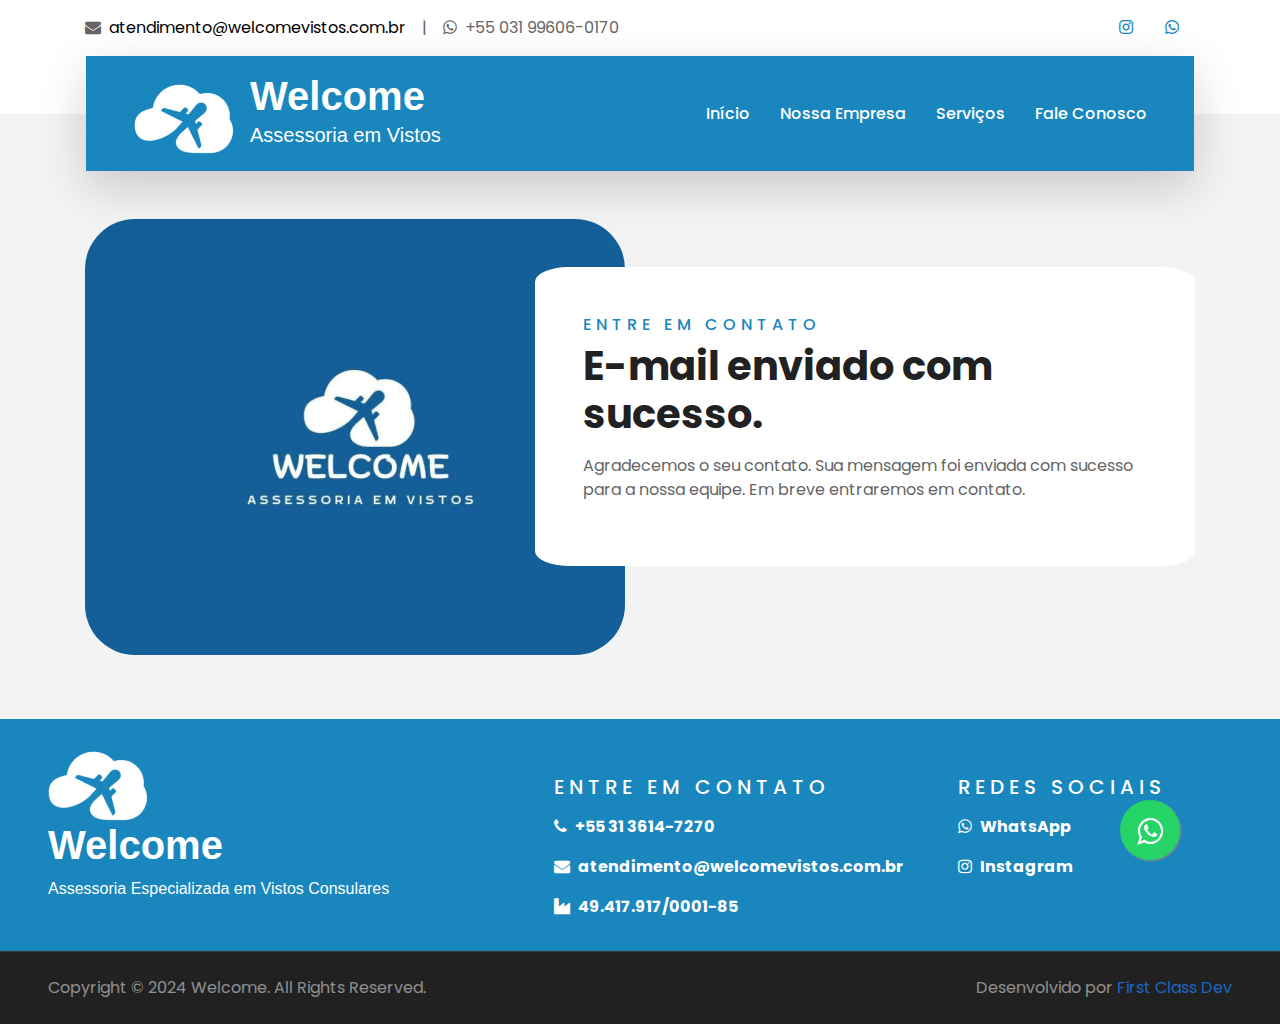
<file: mail/obrigado.html>
<!DOCTYPE html>
<html lang="en">

<head>
    <meta charset="utf-8">
    <title>Welcome</title>
    <meta content="width=device-width, initial-scale=1.0" name="viewport">
    <meta content="Welcome" name="keywords">
    <meta content="Assesoria Especializada em Vistos" name="description">
    <link href="../img/Welcome.ico" rel="icon">
    <link rel="preconnect" href="https://fonts.gstatic.com">
    <link href="https://fonts.googleapis.com/css2?family=Poppins:wght@400;500;600;700&display=swap" rel="stylesheet"> 
    <link href="https://cdnjs.cloudflare.com/ajax/libs/font-awesome/5.10.0/css/all.min.css" rel="stylesheet">
    <link href="../lib/owlcarousel/assets/owl.carousel.min.css" rel="stylesheet">
    <link href="../lib/tempusdominus/css/tempusdominus-bootstrap-4.min.css" rel="stylesheet" />
    <link href="https://fonts.cdnfonts.com/css/biski-trial" rel="stylesheet">
    <link href="../css/style.css" rel="stylesheet">
</head>

<body>
    <!-- Topbar Start -->
    <div class="container-fluid bg-light pt-3 d-none d-lg-block">
        <div class="container">
            <div class="row">
                <div class="col-lg-6 text-center text-lg-left mb-2 mb-lg-0">
                    <div class="d-inline-flex align-items-center">
                        <p><i class="fa fa-envelope mr-2"></i><a style="color: #000000;" href="mailto:atendimento@welcomevistos.com.br" target="_blank">atendimento@welcomevistos.com.br</a></p>
                        <p class="text-body px-3">|</p>
                        <p><i class="fa fa-whatsapp mr-2"></i>+55 031 99606-0170</p>
                    </div>
                </div>
                <div class="col-lg-6 text-center text-lg-right">
                    <div class="d-inline-flex align-items-center">
                        <a class="text-primary px-3" href="https://www.instagram.com/welcomevistos/" target="_blank">
                            <i class="fab fa-instagram"></i>
                        </a>
                        <a class="text-primary px-3" href="https://web.whatsapp.com/send?phone=55031996060170&text=Ol%C3%A1,%20meu%20nome%20%C3%A9" target="_blank">
                            <i class="fab fa-whatsapp"></i>
                        </a>
                    </div>
                </div>
            </div>
        </div>
    </div>
    <!-- Topbar End -->


    <!-- Navbar Start -->
    <div class="container-fluid position-relative nav-bar p-0">
        <div class="container-lg position-relative p-0 px-lg-3" style="z-index: 9;">
            <nav class="navbar navbar-expand-lg bg-azul navbar-light shadow-lg py-3 py-lg-0 pl-3 pl-lg-5">
                <a href="" class="navbar-brand">
                    <img src="../img/aviao-removebg-preview (1).png" alt="Image">
                </a>
                <a href="" class="navbar-brand">
                    <h1 class="m-0 text-primary"><span class="text-light-navbar">Welcome</h1>
                    <p span class="text-light-navbar">Assessoria  em Vistos</p>
                </a>
                <button type="button" class="navbar-toggler" data-toggle="collapse" data-target="#navbarCollapse">
                    <span class="navbar-toggler-icon"><i class="fa fa-2x fa-bars mx-auto mb-4"></i></span>
                </button>
                <div class="collapse navbar-collapse justify-content-between px-3" id="navbarCollapse">
                    <div class="navbar-nav ml-auto py-0">
                        <a href="../index.html" class="nav-item nav-link">Início</a>
                        <a href="../about.html" class="nav-item nav-link">Nossa Empresa</a>
                        <a href="../service.html" class="nav-item nav-link">Serviços</a>
                        <!-- <a href="../blog.html" class="nav-item nav-link active">Blog</a> -->
                        <a href="../contact.html" class="nav-item nav-link">Fale Conosco</a>
                    </div>
                </div>
            </nav>
        </div>
    </div>
    <!-- Navbar End -->

    <!-- Header Start -->
    <!-- <div class="container-fluid page-header">
        <div class="container">
            <div class="d-flex flex-column align-items-center justify-content-center" style="min-height: 400px">
                <h3 class="display-4 text-white text-uppercase">Contato</h3>
                <div class="d-inline-flex text-white">
                    <p class="m-0 text-uppercase"><a class="text-white" href="../index.html">Início</a></p>
                    <i class="fa fa-angle-double-right pt-1 px-3"></i>
                    <p class="m-0 text-uppercase">Fale Conosco</p>
                </div>
            </div>
        </div>
    </div> -->
    <!-- Header End -->

    <!-- Start -->
    <div class="container-fluid py-5" id="sobre">
        <div class="container pt-5">
            <div class="row">
                <div class="col-lg-6 pt-5 pb-lg-5" style="min-height: 500px;">
                    <div class="position-relative h-100">
                        <img class="position-absolute w-100 h-100" src="../img/logo_index.png" style="object-fit: cover; border-radius: 50px;">
                    </div>
                </div>
                <div class="col-lg-6 pt-5 pb-lg-5">
                    <div class="about-text bg-white-border p-4 p-lg-5 my-lg-5">
                        <h6 class="text-primary text-uppercase" style="letter-spacing: 5px;" >Entre em contato</h6>
                        <h1 class="mb-3">E-mail enviado com sucesso.</h1>
                        <p>
                            Agradecemos o seu contato. Sua mensagem foi enviada com sucesso para a nossa equipe.
                            Em breve entraremos em contato.
                        </p>
                    </div>
                </div>
            </div>
        </div>
    </div>
    <!-- About End -->

    <!-- WhatsApp -->
    <link rel="stylesheet" href="https://maxcdn.bootstrapcdn.com/font-awesome/4.5.0/css/font-awesome.min.css">
    <a href="https://api.whatsapp.com/send/?phone=55031996060170&text=Olá%2C+meu+nome+é&type=phone_number&app_absent=0" style="position:fixed;width:60px;height:60px;bottom:40px;right:100px;background-color:#25d366;color:#FFF;border-radius:50px;text-align:center;font-size:30px;box-shadow: 1px 1px 2px #888; z-index:1000;" target="_blank">
        <i style="margin-top:16px" class="fa fa-whatsapp"></i>
    </a>

    <!-- Footer Start -->
    <div class="container-fluid bg-azul text-white-50 py-5 px-sm-3 px-lg-5">
        <div class="row pt-5">
            <div class="col-lg-5 col-md-1 mb-auto">
                    <img src="../img/aviao-removebg-preview (1).png" alt="Image">
                    <h1 class="text-light-navbar">Welcome</h1>
                    <p span class="text-light-navbar">Assessoria Especializada em Vistos Consulares</p>
            </div>
            <div class="col-lg-4 col-md-6 mb-auto">
                <h5 class="text-white text-uppercase mt-4 mb-3" style="letter-spacing: 5px;">Entre em Contato</h5>
                <p span class="text-white"><b><i class="fa fa-phone mr-2"></i>+55 31 3614-7270</b></p>
                <p span class="text-white"><b><i class="fa fa-envelope mr-2"></i>atendimento@welcomevistos.com.br</b></p>
                <p span class="text-white"><b><i class="fa fa-industry mr-2"></i>49.417.917/0001-85</b></p>
            </div>
            <div class="col-lg-3 col-md-6 mb-auto">
                <h5 class="text-white text-uppercase mt-4 mb-3" style="letter-spacing: 5px;">Redes sociais</h5>
                <p span class="text-white"><b><i class="fa fa-whatsapp mr-2"></i><a style="color: #FFF;" href="https://web.whatsapp.com/send?phone=55031996060170&text=Ol%C3%A1,%20meu%20nome%20%C3%A9" target="_blank">WhatsApp</a></b></p>
                <p span class="text-white"><b><i class="fa fa-instagram mr-2"></i><a style="color: #FFF;" href="https://www.instagram.com/welcomevistos/" target="_blank">Instagram</a></b></p>
            </div>
        </div>
    </div>
    <div class="container-fluid bg-dark text-white border-top py-4 px-sm-3 px-md-5" style="border-color: rgba(256, 256, 256, .1) !important;">
        <div class="row">
            <div class="col-lg-6 text-center text-md-left mb-3 mb-md-0">
                <p class="m-0 text-white-50">Copyright &copy; 2024 Welcome. All Rights Reserved.</a>
                </p>
            </div>
            <div class="col-lg-6 text-center text-md-right">
                <p class="m-0 text-white-50">Desenvolvido por <a href="https://firstclassdev.com.br/" target="_blank">First Class Dev</a></p>
            </div>
        </div>
    </div>
    <!-- Footer End -->

    <a href="#" class="btn btn-lg btn-primary btn-lg-square back-to-top"><i class="fa fa-angle-double-up"></i></a>

    <script src="https://code.jquery.com/jquery-3.4.1.min.js"></script>
    <script src="https://stackpath.bootstrapcdn.com/bootstrap/4.4.1/js/bootstrap.bundle.min.js"></script>
    <script src="../lib/easing/easing.min.js"></script>
    <script src="../lib/owlcarousel/owl.carousel.min.js"></script>
    <script src="../lib/tempusdominus/js/moment.min.js"></script>
    <script src="../lib/tempusdominus/js/moment-timezone.min.js"></script>
    <script src="../lib/tempusdominus/js/tempusdominus-bootstrap-4.min.js"></script>
    <script src="../mail/jqBootstrapValidation.min.js"></script>
    <script src="../mail/contact.js"></script>
    <script src="../js/main.js"></script>
</body>

</html>
</file>
<file: css/style.css>
:root {
  --blue: #007bff;
  --indigo: #6610f2;
  --purple: #6f42c1;
  --pink: #e83e8c;
  --red: #dc3545;
  --orange: #fd7e14;
  --yellow: #ffc107;
  --green: #2b71cc;
  --teal: #20c997;
  --cyan: #17a2b8;
  --white: #fff;
  --gray: #6c757d;
  --gray-dark: #343a40;
  --primary: #1a7da5;
  --secondary: #f4faec;
  --success: #e3f2fa;
  --info: #17a2b8;
  --warning: #ffc107;
  --danger: #dc3545;
  --light: #FFFFFF;
  --dark: #212121;
  --breakpoint-xs: 0;
  --breakpoint-sm: 576px;
  --breakpoint-md: 768px;
  --breakpoint-lg: 992px;
  --breakpoint-xl: 1200px;
  --font-family: 'Biski Trial', sans-serif;
  --font-family-sans-serif: "Poppins", sans-serif;
  --font-family-monospace: SFMono-Regular, Menlo, Monaco, Consolas, "Liberation Mono", "Courier New", monospace;
}

*,
*::before,
*::after {
  box-sizing: border-box;
}

html {
  font-family: sans-serif;
  line-height: 1.15;
  -webkit-text-size-adjust: 100%;
  -webkit-tap-highlight-color: rgba(0, 0, 0, 0);
}

article, aside, figcaption, figure, footer, header, hgroup, main, nav, section {
  display: block;
}

body {
  margin: 0;
  font-family: "Poppins", sans-serif;
  font-size: 1rem;
  font-weight: 400;
  line-height: 1.5;
  color: #656565;
  text-align: left;
  background-color: #F3F3F3;
}

[tabindex="-1"]:focus:not(:focus-visible) {
  outline: 0 !important;
}

hr {
  box-sizing: content-box;
  height: 0;
  overflow: visible;
}

h1, h2, h3, h4, h5, h6 {
  margin-top: 0;
  margin-bottom: 0.5rem;
}

p {
  margin-top: 0;
  margin-bottom: 1rem;
}

abbr[title],
abbr[data-original-title] {
  text-decoration: underline;
  text-decoration: underline dotted;
  cursor: help;
  border-bottom: 0;
  text-decoration-skip-ink: none;
}

address {
  margin-bottom: 1rem;
  font-style: normal;
  line-height: inherit;
}

ol,
ul,
dl {
  margin-top: 0;
  margin-bottom: 1rem;
}

ol ol,
ul ul,
ol ul,
ul ol {
  margin-bottom: 0;
}

dt {
  font-weight: 700;
}

dd {
  margin-bottom: .5rem;
  margin-left: 0;
}

blockquote {
  margin: 0 0 1rem;
}

b,
strong {
  font-weight: bolder;
}

small {
  font-size: 80%;
}

sub,
sup {
  position: relative;
  font-size: 75%;
  line-height: 0;
  vertical-align: baseline;
}

sub {
  bottom: -.25em;
}

sup {
  top: -.5em;
}

a {
  color: #1b66c7;
  text-decoration: none;
  background-color: transparent;
}

a:link {
  /* color: #ffffff; */
  text-decoration: none;
 }

a:hover {
  color: #1860a3;
  text-decoration: underline;
}

a:not([href]):not([class]) {
  color: inherit;
  text-decoration: none;
}

a:not([href]):not([class]):hover {
  color: inherit;
  text-decoration: none;
}

pre,
code,
kbd,
samp {
  font-family: SFMono-Regular, Menlo, Monaco, Consolas, "Liberation Mono", "Courier New", monospace;
  font-size: 1em;
}

pre {
  margin-top: 0;
  margin-bottom: 1rem;
  overflow: auto;
  -ms-overflow-style: scrollbar;
}

figure {
  margin: 0 0 1rem;
}

img {
  vertical-align: middle;
  border-style: none;
}

svg {
  overflow: hidden;
  vertical-align: middle;
}

table {
  border-collapse: collapse;
}

caption {
  padding-top: 0.75rem;
  padding-bottom: 0.75rem;
  color: #6c757d;
  text-align: left;
  caption-side: bottom;
}

th {
  text-align: inherit;
  text-align: -webkit-match-parent;
}

label {
  display: inline-block;
  margin-bottom: 0.5rem;
}

button {
  border-radius: 0;
}

button:focus {
  outline: 1px dotted;
  outline: 5px auto -webkit-focus-ring-color;
}

input,
button,
select,
optgroup,
textarea {
  margin: 0;
  font-family: inherit;
  font-size: inherit;
  line-height: inherit;
}

button,
input {
  overflow: visible;
}

button,
select {
  text-transform: none;
}

[role="button"] {
  cursor: pointer;
}

select {
  word-wrap: normal;
}

button,
[type="button"],
[type="reset"],
[type="submit"] {
  -webkit-appearance: button;
}

button:not(:disabled),
[type="button"]:not(:disabled),
[type="reset"]:not(:disabled),
[type="submit"]:not(:disabled) {
  cursor: pointer;
}

button::-moz-focus-inner,
[type="button"]::-moz-focus-inner,
[type="reset"]::-moz-focus-inner,
[type="submit"]::-moz-focus-inner {
  padding: 0;
  border-style: none;
}

input[type="radio"],
input[type="checkbox"] {
  box-sizing: border-box;
  padding: 0;
}

textarea {
  overflow: auto;
  resize: vertical;
}

fieldset {
  min-width: 0;
  padding: 0;
  margin: 0;
  border: 0;
}

legend {
  display: block;
  width: 100%;
  max-width: 100%;
  padding: 0;
  margin-bottom: .5rem;
  font-size: 1.5rem;
  line-height: inherit;
  color: inherit;
  white-space: normal;
}

@media (max-width: 1200px) {
  legend {
    font-size: calc(1.275rem + 0.3vw) ;
  }
}

progress {
  vertical-align: baseline;
}

[type="number"]::-webkit-inner-spin-button,
[type="number"]::-webkit-outer-spin-button {
  height: auto;
}

[type="search"] {
  outline-offset: -2px;
  -webkit-appearance: none;
}

[type="search"]::-webkit-search-decoration {
  -webkit-appearance: none;
}

::-webkit-file-upload-button {
  font: inherit;
  -webkit-appearance: button;
}

output {
  display: inline-block;
}

summary {
  display: list-item;
  cursor: pointer;
}

template {
  display: none;
}

[hidden] {
  display: none !important;
}

h1, h2, h3, h4, h5, h6,
.h1, .h2, .h3, .h4, .h5, .h6 {
  margin-bottom: 0.5rem;
  font-weight: 500;
  line-height: 1.2;
  color: #212121;
}

h1, .h1 {
  font-size: 2.5rem;
}

@media (max-width: 1200px) {
  h1, .h1 {
    font-size: calc(1.375rem + 1.5vw) ;
  }
}

h2, .h2 {
  font-size: 2rem;
}

@media (max-width: 1200px) {
  h2, .h2 {
    font-size: calc(1.325rem + 0.9vw) ;
  }
}

h3, .h3 {
  font-size: 1.75rem;
}

@media (max-width: 1200px) {
  h3, .h3 {
    font-size: calc(1.3rem + 0.6vw) ;
  }
}

h4, .h4 {
  font-size: 1.5rem;
}

@media (max-width: 500px) {
  h4, .h4 {
    font-size: 0.9rem !important;
  }
}

h5, .h5 {
  font-size: 1.25rem;
}

h6, .h6 {
  font-size: 1rem;
}

.lead {
  font-size: 1.25rem;
  font-weight: 300;
}

.display-1 {
  font-size: 6rem;
  font-weight: 300;
  line-height: 1.2;
}

@media (max-width: 1200px) {
  .display-1 {
    font-size: calc(1.725rem + 5.7vw) ;
  }
}

.display-2 {
  font-size: 5.5rem;
  font-weight: 300;
  line-height: 1.2;
}

@media (max-width: 1200px) {
  .display-2 {
    font-size: calc(1.675rem + 5.1vw) ;
  }
}

.display-3 {
  font-size: 4.5rem;
  font-weight: 300;
  line-height: 1.2;
}

@media (max-width: 1200px) {
  .display-3 {
    font-size: calc(1.575rem + 3.9vw) ;
  }
}

.display-4 {
  font-size: 3.5rem;
  font-weight: 300;
  line-height: 1.2;
}

@media (max-width: 1200px) {
  .display-4 {
    font-size: calc(1.475rem + 2.7vw) ;
  }
}

hr {
  margin-top: 1rem;
  margin-bottom: 1rem;
  border: 0;
  border-top: 1px solid rgba(0, 0, 0, 0.1);
}

small,
.small {
  font-size: 80%;
  font-weight: 400;
}

mark,
.mark {
  padding: 0.2em;
  background-color: #fcf8e3;
}

.list-unstyled {
  padding-left: 0;
  list-style: none;
}

.list-inline {
  padding-left: 0;
  list-style: none;
}

.list-inline-item {
  display: inline-block;
}

.list-inline-item:not(:last-child) {
  margin-right: 0.5rem;
}

.initialism {
  font-size: 90%;
  text-transform: uppercase;
}

.blockquote {
  margin-bottom: 1rem;
  font-size: 1.25rem;
}

.blockquote-footer {
  display: block;
  font-size: 80%;
  color: #6c757d;
}

.blockquote-footer::before {
  content: "\2014\00A0";
}

.img-fluid {
  max-width: 100%;
  height: auto;
}

.img-fluid-feedback {
  max-width: 100%;
  height: auto;
  border-radius: 50px;
}

.img-thumbnail {
  padding: 0.25rem;
  background-color: #F3F3F3;
  border: 1px solid #dee2e6;
  max-width: 100%;
  height: auto;
}

.figure {
  display: inline-block;
}

.figure-img {
  margin-bottom: 0.5rem;
  line-height: 1;
}

.figure-caption {
  font-size: 90%;
  color: #6c757d;
}

code {
  font-size: 87.5%;
  color: #e83e8c;
  word-wrap: break-word;
}

a > code {
  color: inherit;
}

kbd {
  padding: 0.2rem 0.4rem;
  font-size: 87.5%;
  color: #fff;
  background-color: #212529;
}

kbd kbd {
  padding: 0;
  font-size: 100%;
  font-weight: 700;
}

pre {
  display: block;
  font-size: 87.5%;
  color: #212529;
}

pre code {
  font-size: inherit;
  color: inherit;
  word-break: normal;
}

.pre-scrollable {
  max-height: 340px;
  overflow-y: scroll;
}

.container,
.container-fluid,
.container-sm,
.container-md,
.container-lg,
.container-xl {
  width: 100%;
  padding-right: 15px;
  padding-left: 15px;
  margin-right: auto;
  margin-left: auto;
}

@media (min-width: 576px) {
  .container, .container-sm {
    max-width: 540px;
  }
}

@media (min-width: 768px) {
  .container, .container-sm, .container-md {
    max-width: 720px;
  }
}

@media (min-width: 992px) {
  .container, .container-sm, .container-md, .container-lg {
    max-width: 960px;
  }
}

@media (min-width: 1200px) {
  .container, .container-sm, .container-md, .container-lg, .container-xl {
    max-width: 1140px;
  }
}

.row {
  display: flex;
  flex-wrap: wrap;
  margin-right: -15px;
  margin-left: -15px;
}

.no-gutters {
  margin-right: 0;
  margin-left: 0;
}

.no-gutters > .col,
.no-gutters > [class*="col-"] {
  padding-right: 0;
  padding-left: 0;
}

.col-1, .col-2, .col-3, .col-4, .col-5, .col-6, .col-7, .col-8, .col-9, .col-10, .col-11, .col-12, .col,
.col-auto, .col-sm-1, .col-sm-2, .col-sm-3, .col-sm-4, .col-sm-5, .col-sm-6, .col-sm-7, .col-sm-8, .col-sm-9, .col-sm-10, .col-sm-11, .col-sm-12, .col-sm,
.col-sm-auto, .col-md-1, .col-md-2, .col-md-3, .col-md-4, .col-md-5, .col-md-6, .col-md-7, .col-md-8, .col-md-9, .col-md-10, .col-md-11, .col-md-12, .col-md,
.col-md-auto, .col-lg-1, .col-lg-2, .col-lg-3, .col-lg-4, .col-lg-5, .col-lg-6, .col-lg-7, .col-lg-8, .col-lg-9, .col-lg-10, .col-lg-11, .col-lg-12, .col-lg,
.col-lg-auto, .col-xl-1, .col-xl-2, .col-xl-3, .col-xl-4, .col-xl-5, .col-xl-6, .col-xl-7, .col-xl-8, .col-xl-9, .col-xl-10, .col-xl-11, .col-xl-12, .col-xl,
.col-xl-auto {
  position: relative;
  width: 100%;
  padding-right: 15px;
  padding-left: 15px;
}

.col-md-6-center, .col-lg-4-center {
  position: center;
  width: 100%;
  padding-right: 10px;
  padding-left: 10px;
}
.col {
  flex-basis: 0;
  flex-grow: 1;
  max-width: 100%;
}

.row-cols-1 > * {
  flex: 0 0 100%;
  max-width: 100%;
}

.row-cols-2 > * {
  flex: 0 0 50%;
  max-width: 50%;
}

.row-cols-3 > * {
  flex: 0 0 33.33333%;
  max-width: 33.33333%;
}

.row-cols-4 > * {
  flex: 0 0 25%;
  max-width: 25%;
}

.row-cols-5 > * {
  flex: 0 0 20%;
  max-width: 20%;
}

.row-cols-6 > * {
  flex: 0 0 16.66667%;
  max-width: 16.66667%;
}

.col-auto {
  flex: 0 0 auto;
  width: auto;
  max-width: 100%;
}

.col-1 {
  flex: 0 0 8.33333%;
  max-width: 8.33333%;
}

.col-2 {
  flex: 0 0 16.66667%;
  max-width: 16.66667%;
}

.col-3 {
  flex: 0 0 25%;
  max-width: 25%;
}

.col-4 {
  flex: 0 0 33.33333%;
  max-width: 33.33333%;
}

.col-5 {
  flex: 0 0 41.66667%;
  max-width: 41.66667%;
}

.col-6 {
  flex: 0 0 50%;
  max-width: 50%;
}

.col-7 {
  flex: 0 0 58.33333%;
  max-width: 58.33333%;
}

.col-8 {
  flex: 0 0 66.66667%;
  max-width: 66.66667%;
}

.col-9 {
  flex: 0 0 75%;
  max-width: 75%;
}

.col-10 {
  flex: 0 0 83.33333%;
  max-width: 83.33333%;
}

.col-11 {
  flex: 0 0 91.66667%;
  max-width: 91.66667%;
}

.col-12 {
  flex: 0 0 100%;
  max-width: 100%;
}

.order-first {
  order: -1;
}

.order-last {
  order: 13;
}

.order-0 {
  order: 0;
}

.order-1 {
  order: 1;
}

.order-2 {
  order: 2;
}

.order-3 {
  order: 3;
}

.order-4 {
  order: 4;
}

.order-5 {
  order: 5;
}

.order-6 {
  order: 6;
}

.order-7 {
  order: 7;
}

.order-8 {
  order: 8;
}

.order-9 {
  order: 9;
}

.order-10 {
  order: 10;
}

.order-11 {
  order: 11;
}

.order-12 {
  order: 12;
}

.offset-1 {
  margin-left: 8.33333%;
}

.offset-2 {
  margin-left: 16.66667%;
}

.offset-3 {
  margin-left: 25%;
}

.offset-4 {
  margin-left: 33.33333%;
}

.offset-5 {
  margin-left: 41.66667%;
}

.offset-6 {
  margin-left: 50%;
}

.offset-7 {
  margin-left: 58.33333%;
}

.offset-8 {
  margin-left: 66.66667%;
}

.offset-9 {
  margin-left: 75%;
}

.offset-10 {
  margin-left: 83.33333%;
}

.offset-11 {
  margin-left: 91.66667%;
}

@media (min-width: 576px) {
  .col-sm {
    flex-basis: 0;
    flex-grow: 1;
    max-width: 100%;
  }
  .row-cols-sm-1 > * {
    flex: 0 0 100%;
    max-width: 100%;
  }
  .row-cols-sm-2 > * {
    flex: 0 0 50%;
    max-width: 50%;
  }
  .row-cols-sm-3 > * {
    flex: 0 0 33.33333%;
    max-width: 33.33333%;
  }
  .row-cols-sm-4 > * {
    flex: 0 0 25%;
    max-width: 25%;
  }
  .row-cols-sm-5 > * {
    flex: 0 0 20%;
    max-width: 20%;
  }
  .row-cols-sm-6 > * {
    flex: 0 0 16.66667%;
    max-width: 16.66667%;
  }
  .col-sm-auto {
    flex: 0 0 auto;
    width: auto;
    max-width: 100%;
  }
  .col-sm-1 {
    flex: 0 0 8.33333%;
    max-width: 8.33333%;
  }
  .col-sm-2 {
    flex: 0 0 16.66667%;
    max-width: 16.66667%;
  }
  .col-sm-3 {
    flex: 0 0 25%;
    max-width: 25%;
  }
  .col-sm-4 {
    flex: 0 0 33.33333%;
    max-width: 33.33333%;
  }
  .col-sm-5 {
    flex: 0 0 41.66667%;
    max-width: 41.66667%;
  }
  .col-sm-6 {
    flex: 50%;
    max-width: 50%;
  }
  .col-sm-7 {
    flex: 0 0 58.33333%;
    max-width: 58.33333%;
  }
  .col-sm-8 {
    flex: 0 0 66.66667%;
    max-width: 66.66667%;
  }
  .col-sm-9 {
    flex: 0 0 75%;
    max-width: 75%;
  }
  .col-sm-10 {
    flex: 0 0 83.33333%;
    max-width: 83.33333%;
  }
  .col-sm-11 {
    flex: 0 0 91.66667%;
    max-width: 91.66667%;
  }
  .col-sm-12 {
    flex: 0 0 100%;
    max-width: 100%;
  }
  .order-sm-first {
    order: -1;
  }
  .order-sm-last {
    order: 13;
  }
  .order-sm-0 {
    order: 0;
  }
  .order-sm-1 {
    order: 1;
  }
  .order-sm-2 {
    order: 2;
  }
  .order-sm-3 {
    order: 3;
  }
  .order-sm-4 {
    order: 4;
  }
  .order-sm-5 {
    order: 5;
  }
  .order-sm-6 {
    order: 6;
  }
  .order-sm-7 {
    order: 7;
  }
  .order-sm-8 {
    order: 8;
  }
  .order-sm-9 {
    order: 9;
  }
  .order-sm-10 {
    order: 10;
  }
  .order-sm-11 {
    order: 11;
  }
  .order-sm-12 {
    order: 12;
  }
  .offset-sm-0 {
    margin-left: 0;
  }
  .offset-sm-1 {
    margin-left: 8.33333%;
  }
  .offset-sm-2 {
    margin-left: 16.66667%;
  }
  .offset-sm-3 {
    margin-left: 25%;
  }
  .offset-sm-4 {
    margin-left: 33.33333%;
  }
  .offset-sm-5 {
    margin-left: 41.66667%;
  }
  .offset-sm-6 {
    margin-left: 50%;
  }
  .offset-sm-7 {
    margin-left: 58.33333%;
  }
  .offset-sm-8 {
    margin-left: 66.66667%;
  }
  .offset-sm-9 {
    margin-left: 75%;
  }
  .offset-sm-10 {
    margin-left: 83.33333%;
  }
  .offset-sm-11 {
    margin-left: 91.66667%;
  }
}

@media (min-width: 768px) {
  .col-md {
    flex-basis: 0;
    flex-grow: 1;
    max-width: 100%;
  }
  .row-cols-md-1 > * {
    flex: 0 0 100%;
    max-width: 100%;
  }
  .row-cols-md-2 > * {
    flex: 0 0 50%;
    max-width: 50%;
  }
  .row-cols-md-3 > * {
    flex: 0 0 33.33333%;
    max-width: 33.33333%;
  }
  .row-cols-md-4 > * {
    flex: 0 0 25%;
    max-width: 25%;
  }
  .row-cols-md-5 > * {
    flex: 0 0 20%;
    max-width: 20%;
  }
  .row-cols-md-6 > * {
    flex: 0 0 16.66667%;
    max-width: 16.66667%;
  }
  .col-md-auto {
    flex: 0 0 auto;
    width: auto;
    max-width: 100%;
  }
  .col-md-1 {
    flex: 0 0 8.33333%;
    max-width: 8.33333%;
  }
  .col-md-2 {
    flex: 0 0 16.66667%;
    max-width: 16.66667%;
  }
  .col-md-3 {
    flex: 0 0 25%;
    max-width: 25%;
  }
  .col-md-4 {
    flex: 0 0 33.33333%;
    max-width: 33.33333%;
  }
  .col-md-5 {
    flex: 0 0 41.66667%;
    max-width: 41.66667%;
  }
  .col-md-6 {
    flex: 0 0 50%;
    max-width: 50%;
  }
  .col-md-7 {
    flex: 0 0 58.33333%;
    max-width: 58.33333%;
  }
  .col-md-8 {
    flex: 0 0 66.66667%;
    max-width: 66.66667%;
  }
  .col-md-9 {
    flex: 0 0 75%;
    max-width: 75%;
  }
  .col-md-10 {
    flex: 0 0 83.33333%;
    max-width: 83.33333%;
  }
  .col-md-11 {
    flex: 0 0 91.66667%;
    max-width: 91.66667%;
  }
  .col-md-12 {
    flex: 0 0 100%;
    max-width: 100%;
  }
  .order-md-first {
    order: -1;
  }
  .order-md-last {
    order: 13;
  }
  .order-md-0 {
    order: 0;
  }
  .order-md-1 {
    order: 1;
  }
  .order-md-2 {
    order: 2;
  }
  .order-md-3 {
    order: 3;
  }
  .order-md-4 {
    order: 4;
  }
  .order-md-5 {
    order: 5;
  }
  .order-md-6 {
    order: 6;
  }
  .order-md-7 {
    order: 7;
  }
  .order-md-8 {
    order: 8;
  }
  .order-md-9 {
    order: 9;
  }
  .order-md-10 {
    order: 10;
  }
  .order-md-11 {
    order: 11;
  }
  .order-md-12 {
    order: 12;
  }
  .offset-md-0 {
    margin-left: 0;
  }
  .offset-md-1 {
    margin-left: 8.33333%;
  }
  .offset-md-2 {
    margin-left: 16.66667%;
  }
  .offset-md-3 {
    margin-left: 25%;
  }
  .offset-md-4 {
    margin-left: 33.33333%;
  }
  .offset-md-5 {
    margin-left: 41.66667%;
  }
  .offset-md-6 {
    margin-left: 50%;
  }
  .offset-md-7 {
    margin-left: 58.33333%;
  }
  .offset-md-8 {
    margin-left: 66.66667%;
  }
  .offset-md-9 {
    margin-left: 75%;
  }
  .offset-md-10 {
    margin-left: 83.33333%;
  }
  .offset-md-11 {
    margin-left: 91.66667%;
  }
}

@media (min-width: 992px) {
  .col-lg {
    flex-basis: 0;
    flex-grow: 1;
    max-width: 100%;
  }
  .row-cols-lg-1 > * {
    flex: 0 0 100%;
    max-width: 100%;
  }
  .row-cols-lg-2 > * {
    flex: 0 0 50%;
    max-width: 50%;
  }
  .row-cols-lg-3 > * {
    flex: 0 0 33.33333%;
    max-width: 33.33333%;
  }
  .row-cols-lg-4 > * {
    flex: 0 0 25%;
    max-width: 25%;
  }
  .row-cols-lg-5 > * {
    flex: 0 0 20%;
    max-width: 20%;
  }
  .row-cols-lg-6 > * {
    flex: 0 0 16.66667%;
    max-width: 16.66667%;
  }
  .col-lg-auto {
    flex: 0 0 auto;
    width: auto;
    max-width: 100%;
  }
  .col-lg-1 {
    flex: 0 0 8.33333%;
    max-width: 8.33333%;
  }
  .col-lg-2 {
    flex: 0 0 16.66667%;
    max-width: 16.66667%;
  }
  .col-lg-3 {
    flex: 0 0 25%;
    max-width: 25%;
  }
  .col-lg-4 {
    flex: 0 0 33.33333%;
    max-width: 33.33333%;
  }
  .col-lg-5 {
    flex: 0 0 41.66667%;
    max-width: 41.66667%;
  }
  .col-lg-6 {
    flex: 0 0 50%;
    max-width: 50%;
  }
  .col-lg-7 {
    flex: 0 0 58.33333%;
    max-width: 58.33333%;
  }
  .col-lg-8 {
    flex: 0 0 66.66667%;
    max-width: 66.66667%;
  }
  .col-lg-9 {
    flex: 0 0 75%;
    max-width: 75%;
  }
  .col-lg-10 {
    flex: 0 0 83.33333%;
    max-width: 83.33333%;
  }
  .col-lg-11 {
    flex: 0 0 91.66667%;
    max-width: 91.66667%;
  }
  .col-lg-12 {
    flex: 0 0 100%;
    max-width: 100%;
  }
  .order-lg-first {
    order: -1;
  }
  .order-lg-last {
    order: 13;
  }
  .order-lg-0 {
    order: 0;
  }
  .order-lg-1 {
    order: 1;
  }
  .order-lg-2 {
    order: 2;
  }
  .order-lg-3 {
    order: 3;
  }
  .order-lg-4 {
    order: 4;
  }
  .order-lg-5 {
    order: 5;
  }
  .order-lg-6 {
    order: 6;
  }
  .order-lg-7 {
    order: 7;
  }
  .order-lg-8 {
    order: 8;
  }
  .order-lg-9 {
    order: 9;
  }
  .order-lg-10 {
    order: 10;
  }
  .order-lg-11 {
    order: 11;
  }
  .order-lg-12 {
    order: 12;
  }
  .offset-lg-0 {
    margin-left: 0;
  }
  .offset-lg-1 {
    margin-left: 8.33333%;
  }
  .offset-lg-2 {
    margin-left: 16.66667%;
  }
  .offset-lg-3 {
    margin-left: 25%;
  }
  .offset-lg-4 {
    margin-left: 33.33333%;
  }
  .offset-lg-5 {
    margin-left: 41.66667%;
  }
  .offset-lg-6 {
    margin-left: 50%;
  }
  .offset-lg-7 {
    margin-left: 58.33333%;
  }
  .offset-lg-8 {
    margin-left: 66.66667%;
  }
  .offset-lg-9 {
    margin-left: 75%;
  }
  .offset-lg-10 {
    margin-left: 83.33333%;
  }
  .offset-lg-11 {
    margin-left: 91.66667%;
  }
}

@media (min-width: 1200px) {
  .col-xl {
    flex-basis: 0;
    flex-grow: 1;
    max-width: 100%;
  }
  .row-cols-xl-1 > * {
    flex: 0 0 100%;
    max-width: 100%;
  }
  .row-cols-xl-2 > * {
    flex: 0 0 50%;
    max-width: 50%;
  }
  .row-cols-xl-3 > * {
    flex: 0 0 33.33333%;
    max-width: 33.33333%;
  }
  .row-cols-xl-4 > * {
    flex: 0 0 25%;
    max-width: 25%;
  }
  .row-cols-xl-5 > * {
    flex: 0 0 20%;
    max-width: 20%;
  }
  .row-cols-xl-6 > * {
    flex: 0 0 16.66667%;
    max-width: 16.66667%;
  }
  .col-xl-auto {
    flex: 0 0 auto;
    width: auto;
    max-width: 100%;
  }
  .col-xl-1 {
    flex: 0 0 8.33333%;
    max-width: 8.33333%;
  }
  .col-xl-2 {
    flex: 0 0 16.66667%;
    max-width: 16.66667%;
  }
  .col-xl-3 {
    flex: 0 0 25%;
    max-width: 25%;
  }
  .col-xl-4 {
    flex: 0 0 33.33333%;
    max-width: 33.33333%;
  }
  .col-xl-5 {
    flex: 0 0 41.66667%;
    max-width: 41.66667%;
  }
  .col-xl-6 {
    flex: 0 0 50%;
    max-width: 50%;
  }
  .col-xl-7 {
    flex: 0 0 58.33333%;
    max-width: 58.33333%;
  }
  .col-xl-8 {
    flex: 0 0 66.66667%;
    max-width: 66.66667%;
  }
  .col-xl-9 {
    flex: 0 0 75%;
    max-width: 75%;
  }
  .col-xl-10 {
    flex: 0 0 83.33333%;
    max-width: 83.33333%;
  }
  .col-xl-11 {
    flex: 0 0 91.66667%;
    max-width: 91.66667%;
  }
  .col-xl-12 {
    flex: 0 0 100%;
    max-width: 100%;
  }
  .order-xl-first {
    order: -1;
  }
  .order-xl-last {
    order: 13;
  }
  .order-xl-0 {
    order: 0;
  }
  .order-xl-1 {
    order: 1;
  }
  .order-xl-2 {
    order: 2;
  }
  .order-xl-3 {
    order: 3;
  }
  .order-xl-4 {
    order: 4;
  }
  .order-xl-5 {
    order: 5;
  }
  .order-xl-6 {
    order: 6;
  }
  .order-xl-7 {
    order: 7;
  }
  .order-xl-8 {
    order: 8;
  }
  .order-xl-9 {
    order: 9;
  }
  .order-xl-10 {
    order: 10;
  }
  .order-xl-11 {
    order: 11;
  }
  .order-xl-12 {
    order: 12;
  }
  .offset-xl-0 {
    margin-left: 0;
  }
  .offset-xl-1 {
    margin-left: 8.33333%;
  }
  .offset-xl-2 {
    margin-left: 16.66667%;
  }
  .offset-xl-3 {
    margin-left: 25%;
  }
  .offset-xl-4 {
    margin-left: 33.33333%;
  }
  .offset-xl-5 {
    margin-left: 41.66667%;
  }
  .offset-xl-6 {
    margin-left: 50%;
  }
  .offset-xl-7 {
    margin-left: 58.33333%;
  }
  .offset-xl-8 {
    margin-left: 66.66667%;
  }
  .offset-xl-9 {
    margin-left: 75%;
  }
  .offset-xl-10 {
    margin-left: 83.33333%;
  }
  .offset-xl-11 {
    margin-left: 91.66667%;
  }
}

.table {
  width: 100%;
  margin-bottom: 1rem;
  color: #656565;
}

.table th,
.table td {
  padding: 0.75rem;
  vertical-align: top;
  border-top: 1px solid #dee2e6;
}

.table thead th {
  vertical-align: bottom;
  border-bottom: 2px solid #dee2e6;
}

.table tbody + tbody {
  border-top: 2px solid #dee2e6;
}

.table-sm th,
.table-sm td {
  padding: 0.3rem;
}

.table-bordered {
  border: 1px solid #dee2e6;
}

.table-bordered th,
.table-bordered td {
  border: 1px solid #dee2e6;
}

.table-bordered thead th,
.table-bordered thead td {
  border-bottom-width: 2px;
}

.table-borderless th,
.table-borderless td,
.table-borderless thead th,
.table-borderless tbody + tbody {
  border: 0;
}

.table-striped tbody tr:nth-of-type(odd) {
  background-color: rgba(0, 0, 0, 0.05);
}

.table-hover tbody tr:hover {
  color: #656565;
  background-color: rgba(0, 0, 0, 0.075);
}

.table-primary,
.table-primary > th,
.table-primary > td {
  background-color: #daebc5;
}

.table-primary th,
.table-primary td,
.table-primary thead th,
.table-primary tbody + tbody {
  border-color: #bada93;
}

.table-hover .table-primary:hover {
  background-color: #cee4b2;
}

.table-hover .table-primary:hover > td,
.table-hover .table-primary:hover > th {
  background-color: #cee4b2;
}

.table-secondary,
.table-secondary > th,
.table-secondary > td {
  background-color: #fcfefa;
}

.table-secondary th,
.table-secondary td,
.table-secondary thead th,
.table-secondary tbody + tbody {
  border-color: #f9fcf5;
}

.table-hover .table-secondary:hover {
  background-color: #effae5;
}

.table-hover .table-secondary:hover > td,
.table-hover .table-secondary:hover > th {
  background-color: #effae5;
}

.table-success,
.table-success > th,
.table-success > td {
  background-color: #e6e6e6;
}

.table-success th,
.table-success td,
.table-success thead th,
.table-success tbody + tbody {
  border-color:#e6e6e6;
}

.table-hover .table-success:hover {
  background-color: #e6e6e6;
}

.table-hover .table-success:hover > td,
.table-hover .table-success:hover > th {
  background-color: #e6e6e6;
}

.table-info,
.table-info > th,
.table-info > td {
  background-color: #bee5eb;
}

.table-info th,
.table-info td,
.table-info thead th,
.table-info tbody + tbody {
  border-color: #86cfda;
}

.table-hover .table-info:hover {
  background-color: #abdde5;
}

.table-hover .table-info:hover > td,
.table-hover .table-info:hover > th {
  background-color: #abdde5;
}

.table-warning,
.table-warning > th,
.table-warning > td {
  background-color: #ffeeba;
}

.table-warning th,
.table-warning td,
.table-warning thead th,
.table-warning tbody + tbody {
  border-color: #ffdf7e;
}

.table-hover .table-warning:hover {
  background-color: #ffe8a1;
}

.table-hover .table-warning:hover > td,
.table-hover .table-warning:hover > th {
  background-color: #ffe8a1;
}

.table-danger,
.table-danger > th,
.table-danger > td {
  background-color: #f5c6cb;
}

.table-danger th,
.table-danger td,
.table-danger thead th,
.table-danger tbody + tbody {
  border-color: #ed969e;
}

.table-hover .table-danger:hover {
  background-color: #f1b0b7;
}

.table-hover .table-danger:hover > td,
.table-hover .table-danger:hover > th {
  background-color: #f1b0b7;
}

.table-light,
.table-light > th,
.table-light > td {
  background-color: white;
}

.table-light th,
.table-light td,
.table-light thead th,
.table-light tbody + tbody {
  border-color: white;
}

.table-hover .table-light:hover {
  background-color: #f2f2f2;
}

.table-hover .table-light:hover > td,
.table-hover .table-light:hover > th {
  background-color: #f2f2f2;
}

.table-dark,
.table-dark > th,
.table-dark > td {
  background-color: #c1c1c1;
}

.table-dark th,
.table-dark td,
.table-dark thead th,
.table-dark tbody + tbody {
  border-color: #8c8c8c;
}

.table-hover .table-dark:hover {
  background-color: #b4b4b4;
}

.table-hover .table-dark:hover > td,
.table-hover .table-dark:hover > th {
  background-color: #b4b4b4;
}

.table-active,
.table-active > th,
.table-active > td {
  background-color: rgba(0, 0, 0, 0.075);
}

.table-hover .table-active:hover {
  background-color: rgba(0, 0, 0, 0.075);
}

.table-hover .table-active:hover > td,
.table-hover .table-active:hover > th {
  background-color: rgba(0, 0, 0, 0.075);
}

.table .thead-dark th {
  color: #fff;
  background-color: #343a40;
  border-color: #454d55;
}

.table .thead-light th {
  color: #495057;
  background-color: #e9ecef;
  border-color: #dee2e6;
}

.table-dark {
  color: #fff;
  background-color: #343a40;
}

.table-dark th,
.table-dark td,
.table-dark thead th {
  border-color: #454d55;
}

.table-dark.table-bordered {
  border: 0;
}

.table-dark.table-striped tbody tr:nth-of-type(odd) {
  background-color: rgba(255, 255, 255, 0.05);
}

.table-dark.table-hover tbody tr:hover {
  color: #fff;
  background-color: rgba(255, 255, 255, 0.075);
}

@media (max-width: 575.98px) {
  .table-responsive-sm {
    display: block;
    width: 100%;
    overflow-x: auto;
    -webkit-overflow-scrolling: touch;
  }
  .table-responsive-sm > .table-bordered {
    border: 0;
  }
}

@media (max-width: 767.98px) {
  .table-responsive-md {
    display: block;
    width: 100%;
    overflow-x: auto;
    -webkit-overflow-scrolling: touch;
  }
  .table-responsive-md > .table-bordered {
    border: 0;
  }
}

@media (max-width: 991.98px) {
  .table-responsive-lg {
    display: block;
    width: 100%;
    overflow-x: auto;
    -webkit-overflow-scrolling: touch;
  }
  .table-responsive-lg > .table-bordered {
    border: 0;
  }
}

@media (max-width: 1199.98px) {
  .table-responsive-xl {
    display: block;
    width: 100%;
    overflow-x: auto;
    -webkit-overflow-scrolling: touch;
  }
  .table-responsive-xl > .table-bordered {
    border: 0;
  }
}

.table-responsive {
  display: block;
  width: 100%;
  overflow-x: auto;
  -webkit-overflow-scrolling: touch;
}

.table-responsive > .table-bordered {
  border: 0;
}

.form-control {
  display: block;
  width: 100%;
  height: calc(1.5em + 0.75rem + 2px);
  padding: 0.375rem 0.75rem;
  font-size: 1rem;
  font-weight: 400;
  line-height: 1.5;
  color: #495057;
  background-color: #fff;
  background-clip: padding-box;
  border: 1px solid #ced4da;
  transition: border-color 0.15s ease-in-out, box-shadow 0.15s ease-in-out;
}

@media (prefers-reduced-motion: reduce) {
  .form-control {
    transition: none;
  }
}

.form-control::-ms-expand {
  background-color: transparent;
  border: 0;
}

.form-control:-moz-focusring {
  color: transparent;
  text-shadow: 0 0 0 #495057;
}

.form-control:focus {
  color: #495057;
  background-color: #fff;
  border-color: #b8e087;
  outline: 0;
  box-shadow: 0 0 0 0.2rem rgba(122, 183, 48, 0.25);
}

.form-control::placeholder {
  color: #6c757d;
  opacity: 1;
}

.form-control:disabled, .form-control[readonly] {
  background-color: #e9ecef;
  opacity: 1;
}

input[type="date"].form-control,
input[type="time"].form-control,
input[type="datetime-local"].form-control,
input[type="month"].form-control {
  appearance: none;
}

select.form-control:focus::-ms-value {
  color: #495057;
  background-color: #fff;
}

.form-control-file,
.form-control-range {
  display: block;
  width: 100%;
}

.col-form-label {
  padding-top: calc(0.375rem + 1px);
  padding-bottom: calc(0.375rem + 1px);
  margin-bottom: 0;
  font-size: inherit;
  line-height: 1.5;
}

.col-form-label-lg {
  padding-top: calc(0.5rem + 1px);
  padding-bottom: calc(0.5rem + 1px);
  font-size: 1.25rem;
  line-height: 1.5;
}

.col-form-label-sm {
  padding-top: calc(0.25rem + 1px);
  padding-bottom: calc(0.25rem + 1px);
  font-size: 0.875rem;
  line-height: 1.5;
}

.form-control-plaintext {
  display: block;
  width: 100%;
  padding: 0.375rem 0;
  margin-bottom: 0;
  font-size: 1rem;
  line-height: 1.5;
  color: #656565;
  background-color: transparent;
  border: solid transparent;
  border-width: 1px 0;
}

.form-control-plaintext.form-control-sm, .form-control-plaintext.form-control-lg {
  padding-right: 0;
  padding-left: 0;
}

.form-control-sm {
  height: calc(1.5em + 0.5rem + 2px);
  padding: 0.25rem 0.5rem;
  font-size: 0.875rem;
  line-height: 1.5;
}

.form-control-lg {
  height: calc(1.5em + 1rem + 2px);
  padding: 0.5rem 1rem;
  font-size: 1.25rem;
  line-height: 1.5;
}

select.form-control[size], select.form-control[multiple] {
  height: auto;
}

textarea.form-control {
  height: auto;
}

.form-group {
  margin-bottom: 1rem;
}

.form-text {
  display: block;
  margin-top: 0.25rem;
}

.form-row {
  display: flex;
  flex-wrap: wrap;
  margin-right: -5px;
  margin-left: -5px;
}

.form-row > .col,
.form-row > [class*="col-"] {
  padding-right: 5px;
  padding-left: 5px;
}

.form-check {
  position: relative;
  display: block;
  padding-left: 1.25rem;
}

.form-check-input {
  position: absolute;
  margin-top: 0.3rem;
  margin-left: -1.25rem;
}

.form-check-input[disabled] ~ .form-check-label,
.form-check-input:disabled ~ .form-check-label {
  color: #6c757d;
}

.form-check-label {
  margin-bottom: 0;
}

.form-check-inline {
  display: inline-flex;
  align-items: center;
  padding-left: 0;
  margin-right: 0.75rem;
}

.form-check-inline .form-check-input {
  position: static;
  margin-top: 0;
  margin-right: 0.3125rem;
  margin-left: 0;
}

.valid-feedback {
  display: none;
  width: 100%;
  margin-top: 0.25rem;
  font-size: 80%;
  color: #000000;
}

.valid-tooltip {
  position: absolute;
  top: 100%;
  left: 0;
  z-index: 5;
  display: none;
  max-width: 100%;
  padding: 0.25rem 0.5rem;
  margin-top: .1rem;
  font-size: 0.875rem;
  line-height: 1.5;
  color: #fff;
  background-color: rgba(0, 0, 0, 0.9);
}

.was-validated :valid ~ .valid-feedback,
.was-validated :valid ~ .valid-tooltip,
.is-valid ~ .valid-feedback,
.is-valid ~ .valid-tooltip {
  display: block;
}

.was-validated .form-control:valid, .form-control.is-valid {
  border-color: #e3f2fa;
  padding-right: calc(1.5em + 0.75rem);
  background-image: url("data:image/svg+xml,%3csvg xmlns='http://www.w3.org/2000/svg' width='8' height='8' viewBox='0 0 8 8'%3e%3cpath fill='%2328a745' d='M2.3 6.73L.6 4.53c-.4-1.04.46-1.4 1.1-.8l1.1 1.4 3.4-3.8c.6-.63 1.6-.27 1.2.7l-4 4.6c-.43.5-.8.4-1.1.1z'/%3e%3c/svg%3e");
  background-repeat: no-repeat;
  background-position: right calc(0.375em + 0.1875rem) center;
  background-size: calc(0.75em + 0.375rem) calc(0.75em + 0.375rem);
}

.was-validated .form-control:valid:focus, .form-control.is-valid:focus {
  border-color: #e3f2fa;
  box-shadow: 0 0 0 0.2rem rgba(40, 167, 69, 0.25);
}

.was-validated textarea.form-control:valid, textarea.form-control.is-valid {
  padding-right: calc(1.5em + 0.75rem);
  background-position: top calc(0.375em + 0.1875rem) right calc(0.375em + 0.1875rem);
}

.was-validated .custom-select:valid, .custom-select.is-valid {
  border-color: #e3f2fa;
  padding-right: calc(0.75em + 2.3125rem);
  background: url("data:image/svg+xml,%3csvg xmlns='http://www.w3.org/2000/svg' width='4' height='5' viewBox='0 0 4 5'%3e%3cpath fill='%23343a40' d='M2 0L0 2h4zm0 5L0 3h4z'/%3e%3c/svg%3e") no-repeat right 0.75rem center/8px 10px, url("data:image/svg+xml,%3csvg xmlns='http://www.w3.org/2000/svg' width='8' height='8' viewBox='0 0 8 8'%3e%3cpath fill='%2328a745' d='M2.3 6.73L.6 4.53c-.4-1.04.46-1.4 1.1-.8l1.1 1.4 3.4-3.8c.6-.63 1.6-.27 1.2.7l-4 4.6c-.43.5-.8.4-1.1.1z'/%3e%3c/svg%3e") #fff no-repeat center right 1.75rem/calc(0.75em + 0.375rem) calc(0.75em + 0.375rem);
}

.was-validated .custom-select:valid:focus, .custom-select.is-valid:focus {
  border-color: #e3f2fa;
  box-shadow: 0 0 0 0.2rem rgba(40, 167, 69, 0.25);
}

.was-validated .form-check-input:valid ~ .form-check-label, .form-check-input.is-valid ~ .form-check-label {
  color: #e3f2fa;
}

.was-validated .form-check-input:valid ~ .valid-feedback,
.was-validated .form-check-input:valid ~ .valid-tooltip, .form-check-input.is-valid ~ .valid-feedback,
.form-check-input.is-valid ~ .valid-tooltip {
  display: block;
}

.was-validated .custom-control-input:valid ~ .custom-control-label, .custom-control-input.is-valid ~ .custom-control-label {
  color: #e3f2fa;
}

.was-validated .custom-control-input:valid ~ .custom-control-label::before, .custom-control-input.is-valid ~ .custom-control-label::before {
  border-color: #e3f2fa;
}

.was-validated .custom-control-input:valid:checked ~ .custom-control-label::before, .custom-control-input.is-valid:checked ~ .custom-control-label::before {
  border-color: #34ce57;
  background-color: #34ce57;
}

.was-validated .custom-control-input:valid:focus ~ .custom-control-label::before, .custom-control-input.is-valid:focus ~ .custom-control-label::before {
  box-shadow: 0 0 0 0.2rem rgba(40, 167, 69, 0.25);
}

.was-validated .custom-control-input:valid:focus:not(:checked) ~ .custom-control-label::before, .custom-control-input.is-valid:focus:not(:checked) ~ .custom-control-label::before {
  border-color: #e3f2fa;
}

.was-validated .custom-file-input:valid ~ .custom-file-label, .custom-file-input.is-valid ~ .custom-file-label {
  border-color: #e3f2fa;
}

.was-validated .custom-file-input:valid:focus ~ .custom-file-label, .custom-file-input.is-valid:focus ~ .custom-file-label {
  border-color: #e3f2fa;
  box-shadow: 0 0 0 0.2rem rgba(40, 167, 69, 0.25);
}

.invalid-feedback {
  display: none;
  width: 100%;
  margin-top: 0.25rem;
  font-size: 80%;
  color: #dc3545;
}

.invalid-tooltip {
  position: absolute;
  top: 100%;
  left: 0;
  z-index: 5;
  display: none;
  max-width: 100%;
  padding: 0.25rem 0.5rem;
  margin-top: .1rem;
  font-size: 0.875rem;
  line-height: 1.5;
  color: #fff;
  background-color: rgba(220, 53, 69, 0.9);
}

.was-validated :invalid ~ .invalid-feedback,
.was-validated :invalid ~ .invalid-tooltip,
.is-invalid ~ .invalid-feedback,
.is-invalid ~ .invalid-tooltip {
  display: block;
}

.was-validated .form-control:invalid, .form-control.is-invalid {
  border-color: #dc3545;
  padding-right: calc(1.5em + 0.75rem);
  background-image: url("data:image/svg+xml,%3csvg xmlns='http://www.w3.org/2000/svg' width='12' height='12' fill='none' stroke='%23dc3545' viewBox='0 0 12 12'%3e%3ccircle cx='6' cy='6' r='4.5'/%3e%3cpath stroke-linejoin='round' d='M5.8 3.6h.4L6 6.5z'/%3e%3ccircle cx='6' cy='8.2' r='.6' fill='%23dc3545' stroke='none'/%3e%3c/svg%3e");
  background-repeat: no-repeat;
  background-position: right calc(0.375em + 0.1875rem) center;
  background-size: calc(0.75em + 0.375rem) calc(0.75em + 0.375rem);
}

.was-validated .form-control:invalid:focus, .form-control.is-invalid:focus {
  border-color: #dc3545;
  box-shadow: 0 0 0 0.2rem rgba(220, 53, 69, 0.25);
}

.was-validated textarea.form-control:invalid, textarea.form-control.is-invalid {
  padding-right: calc(1.5em + 0.75rem);
  background-position: top calc(0.375em + 0.1875rem) right calc(0.375em + 0.1875rem);
}

.was-validated .custom-select:invalid, .custom-select.is-invalid {
  border-color: #dc3545;
  padding-right: calc(0.75em + 2.3125rem);
  background: url("data:image/svg+xml,%3csvg xmlns='http://www.w3.org/2000/svg' width='4' height='5' viewBox='0 0 4 5'%3e%3cpath fill='%23343a40' d='M2 0L0 2h4zm0 5L0 3h4z'/%3e%3c/svg%3e") no-repeat right 0.75rem center/8px 10px, url("data:image/svg+xml,%3csvg xmlns='http://www.w3.org/2000/svg' width='12' height='12' fill='none' stroke='%23dc3545' viewBox='0 0 12 12'%3e%3ccircle cx='6' cy='6' r='4.5'/%3e%3cpath stroke-linejoin='round' d='M5.8 3.6h.4L6 6.5z'/%3e%3ccircle cx='6' cy='8.2' r='.6' fill='%23dc3545' stroke='none'/%3e%3c/svg%3e") #fff no-repeat center right 1.75rem/calc(0.75em + 0.375rem) calc(0.75em + 0.375rem);
}

.was-validated .custom-select:invalid:focus, .custom-select.is-invalid:focus {
  border-color: #dc3545;
  box-shadow: 0 0 0 0.2rem rgba(220, 53, 69, 0.25);
}

.was-validated .form-check-input:invalid ~ .form-check-label, .form-check-input.is-invalid ~ .form-check-label {
  color: #dc3545;
}

.was-validated .form-check-input:invalid ~ .invalid-feedback,
.was-validated .form-check-input:invalid ~ .invalid-tooltip, .form-check-input.is-invalid ~ .invalid-feedback,
.form-check-input.is-invalid ~ .invalid-tooltip {
  display: block;
}

.was-validated .custom-control-input:invalid ~ .custom-control-label, .custom-control-input.is-invalid ~ .custom-control-label {
  color: #dc3545;
}

.was-validated .custom-control-input:invalid ~ .custom-control-label::before, .custom-control-input.is-invalid ~ .custom-control-label::before {
  border-color: #dc3545;
}

.was-validated .custom-control-input:invalid:checked ~ .custom-control-label::before, .custom-control-input.is-invalid:checked ~ .custom-control-label::before {
  border-color: #e4606d;
  background-color: #e4606d;
}

.was-validated .custom-control-input:invalid:focus ~ .custom-control-label::before, .custom-control-input.is-invalid:focus ~ .custom-control-label::before {
  box-shadow: 0 0 0 0.2rem rgba(220, 53, 69, 0.25);
}

.was-validated .custom-control-input:invalid:focus:not(:checked) ~ .custom-control-label::before, .custom-control-input.is-invalid:focus:not(:checked) ~ .custom-control-label::before {
  border-color: #dc3545;
}

.was-validated .custom-file-input:invalid ~ .custom-file-label, .custom-file-input.is-invalid ~ .custom-file-label {
  border-color: #dc3545;
}

.was-validated .custom-file-input:invalid:focus ~ .custom-file-label, .custom-file-input.is-invalid:focus ~ .custom-file-label {
  border-color: #dc3545;
  box-shadow: 0 0 0 0.2rem rgba(220, 53, 69, 0.25);
}

.form-inline {
  display: flex;
  flex-flow: row wrap;
  align-items: center;
}

.form-inline .form-check {
  width: 100%;
}

@media (min-width: 576px) {
  .form-inline label {
    display: flex;
    align-items: center;
    justify-content: center;
    margin-bottom: 0;
  }
  .form-inline .form-group {
    display: flex;
    flex: 0 0 auto;
    flex-flow: row wrap;
    align-items: center;
    margin-bottom: 0;
  }
  .form-inline .form-control {
    display: inline-block;
    width: auto;
    vertical-align: middle;
  }
  .form-inline .form-control-plaintext {
    display: inline-block;
  }
  .form-inline .input-group,
  .form-inline .custom-select {
    width: auto;
  }
  .form-inline .form-check {
    display: flex;
    align-items: center;
    justify-content: center;
    width: auto;
    padding-left: 0;
  }
  .form-inline .form-check-input {
    position: relative;
    flex-shrink: 0;
    margin-top: 0;
    margin-right: 0.25rem;
    margin-left: 0;
  }
  .form-inline .custom-control {
    align-items: center;
    justify-content: center;
  }
  .form-inline .custom-control-label {
    margin-bottom: 0;
  }
}

.btn {
  display: inline-block;
  font-weight: 400;
  color: #656565;
  text-align: center;
  vertical-align: middle;
  user-select: none;
  background-color: transparent;
  border: 1px solid transparent;
  padding: 0.375rem 0.75rem;
  font-size: 1rem;
  line-height: 1.5;
  border-radius: 0;
  transition: color 0.15s ease-in-out, background-color 0.15s ease-in-out, border-color 0.15s ease-in-out, box-shadow 0.15s ease-in-out;
}

@media (prefers-reduced-motion: reduce) {
  .btn {
    transition: none;
  }
}

.btn:hover {
  color: #656565;
  text-decoration: none;
}

.btn:focus, .btn.focus {
  outline: 0;
  box-shadow: 0 0 0 0.2rem rgba(222, 239, 247, 0.25);
}

.btn.disabled, .btn:disabled {
  opacity: 0.65;
}

.btn:not(:disabled):not(.disabled) {
  cursor: pointer;
}

a.btn.disabled,
fieldset:disabled a.btn {
  pointer-events: none;
}

.btn-primary {
  color: #fff;
  background-color: #1986bd;
  border-color: #1986bd;
}

.btn-zap {
  color: #fff;
  background-color: #34af23;
  border-color: #34af23;
}

.btn-primary:hover {
  color: #fff;
  background-color: #000000;
}

.btn-primary:focus, .btn-primary.focus {
  color: #fff;
  background-color: #000000;
  box-shadow: 0 0 0 0.2rem rgba(142, 194, 79, 0.5);
}

.btn-primary.disabled, .btn-primary:disabled {
  color: #fff;
  background-color: #1986bd;
  border-color: #1986bd;
}

.btn-primary:not(:disabled):not(.disabled):active, .btn-primary:not(:disabled):not(.disabled).active,
.show > .btn-primary.dropdown-toggle {
  color: #fff;
  background-color: #000000;
}

.btn-primary:not(:disabled):not(.disabled):active:focus, .btn-primary:not(:disabled):not(.disabled).active:focus,
.show > .btn-primary.dropdown-toggle:focus {
  box-shadow: 0 0 0 0.2rem rgba(142, 194, 79, 0.5);
}

.btn-secondary {
  color: #212529;
  background-color: #f4faec;
  border-color: #f4faec;
}

.btn-secondary:hover {
  color: #212529;
  background-color: #e2f2ce;
  border-color: #dcefc4;
}

.btn-secondary:focus, .btn-secondary.focus {
  color: #212529;
  background-color: #e2f2ce;
  border-color: #dcefc4;
  box-shadow: 0 0 0 0.2rem rgba(212, 218, 207, 0.5);
}

.btn-secondary.disabled, .btn-secondary:disabled {
  color: #212529;
  background-color: #f4faec;
  border-color: #f4faec;
}

.btn-secondary:not(:disabled):not(.disabled):active, .btn-secondary:not(:disabled):not(.disabled).active,
.show > .btn-secondary.dropdown-toggle {
  color: #212529;
  background-color: #dcefc4;
  border-color: #d6edb9;
}

.btn-secondary:not(:disabled):not(.disabled):active:focus, .btn-secondary:not(:disabled):not(.disabled).active:focus,
.show > .btn-secondary.dropdown-toggle:focus {
  box-shadow: 0 0 0 0.2rem rgba(212, 218, 207, 0.5);
}

.btn-success {
  color: #fff;
  background-color: #e3f2fa;
  border-color: #e3f2fa;
}

.btn-success:hover {
  color: #fff;
  background-color: #000000;
}

.btn-success:focus, .btn-success.focus {
  color: #fff;
  background-color: #000000;
  box-shadow: 0 0 0 0.2rem rgba(72, 180, 97, 0.5);
}

.btn-success.disabled, .btn-success:disabled {
  color: #fff;
  background-color: #e3f2fa;
  border-color: #e3f2fa;
}

.btn-success:not(:disabled):not(.disabled):active, .btn-success:not(:disabled):not(.disabled).active,
.show > .btn-success.dropdown-toggle {
  color: #fff;
  background-color: #1e7e34;
  border-color: #1c7430;
}

.btn-success:not(:disabled):not(.disabled):active:focus, .btn-success:not(:disabled):not(.disabled).active:focus,
.show > .btn-success.dropdown-toggle:focus {
  box-shadow: 0 0 0 0.2rem rgba(72, 180, 97, 0.5);
}

.btn-info {
  color: #fff;
  background-color: #17a2b8;
  border-color: #17a2b8;
}

.btn-info:hover {
  color: #fff;
  background-color: #138496;
  border-color: #117a8b;
}

.btn-info:focus, .btn-info.focus {
  color: #fff;
  background-color: #138496;
  border-color: #117a8b;
  box-shadow: 0 0 0 0.2rem rgba(58, 176, 195, 0.5);
}

.btn-info.disabled, .btn-info:disabled {
  color: #fff;
  background-color: #17a2b8;
  border-color: #17a2b8;
}

.btn-info:not(:disabled):not(.disabled):active, .btn-info:not(:disabled):not(.disabled).active,
.show > .btn-info.dropdown-toggle {
  color: #fff;
  background-color: #117a8b;
  border-color: #10707f;
}

.btn-info:not(:disabled):not(.disabled):active:focus, .btn-info:not(:disabled):not(.disabled).active:focus,
.show > .btn-info.dropdown-toggle:focus {
  box-shadow: 0 0 0 0.2rem rgba(58, 176, 195, 0.5);
}

.btn-warning {
  color: #212529;
  background-color: #ffc107;
  border-color: #ffc107;
}

.btn-warning:hover {
  color: #212529;
  background-color: #e0a800;
  border-color: #d39e00;
}

.btn-warning:focus, .btn-warning.focus {
  color: #212529;
  background-color: #e0a800;
  border-color: #d39e00;
  box-shadow: 0 0 0 0.2rem rgba(222, 170, 12, 0.5);
}

.btn-warning.disabled, .btn-warning:disabled {
  color: #212529;
  background-color: #ffc107;
  border-color: #ffc107;
}

.btn-warning:not(:disabled):not(.disabled):active, .btn-warning:not(:disabled):not(.disabled).active,
.show > .btn-warning.dropdown-toggle {
  color: #212529;
  background-color: #d39e00;
  border-color: #c69500;
}

.btn-warning:not(:disabled):not(.disabled):active:focus, .btn-warning:not(:disabled):not(.disabled).active:focus,
.show > .btn-warning.dropdown-toggle:focus {
  box-shadow: 0 0 0 0.2rem rgba(222, 170, 12, 0.5);
}

.btn-danger {
  color: #fff;
  background-color: #dc3545;
  border-color: #dc3545;
}

.btn-danger:hover {
  color: #fff;
  background-color: #c82333;
  border-color: #bd2130;
}

.btn-danger:focus, .btn-danger.focus {
  color: #fff;
  background-color: #c82333;
  border-color: #bd2130;
  box-shadow: 0 0 0 0.2rem rgba(225, 83, 97, 0.5);
}

.btn-danger.disabled, .btn-danger:disabled {
  color: #fff;
  background-color: #dc3545;
  border-color: #dc3545;
}

.btn-danger:not(:disabled):not(.disabled):active, .btn-danger:not(:disabled):not(.disabled).active,
.show > .btn-danger.dropdown-toggle {
  color: #fff;
  background-color: #bd2130;
  border-color: #b21f2d;
}

.btn-danger:not(:disabled):not(.disabled):active:focus, .btn-danger:not(:disabled):not(.disabled).active:focus,
.show > .btn-danger.dropdown-toggle:focus {
  box-shadow: 0 0 0 0.2rem rgba(225, 83, 97, 0.5);
}

.btn-light {
  color: #212529;
  background-color: #FFFFFF;
  border-color: #FFFFFF;
}

.btn-light:hover {
  color: #212529;
  background-color: #ececec;
  border-color: #e6e6e6;
}

.btn-light:focus, .btn-light.focus {
  color: #212529;
  background-color: #ececec;
  border-color: #e6e6e6;
  box-shadow: 0 0 0 0.2rem rgba(222, 222, 223, 0.5);
}

.btn-light.disabled, .btn-light:disabled {
  color: #212529;
  background-color: #FFFFFF;
  border-color: #FFFFFF;
}

.btn-light:not(:disabled):not(.disabled):active, .btn-light:not(:disabled):not(.disabled).active,
.show > .btn-light.dropdown-toggle {
  color: #212529;
  background-color: #e6e6e6;
  border-color: #dfdfdf;
}

.btn-light:not(:disabled):not(.disabled):active:focus, .btn-light:not(:disabled):not(.disabled).active:focus,
.show > .btn-light.dropdown-toggle:focus {
  box-shadow: 0 0 0 0.2rem rgba(222, 222, 223, 0.5);
}

@media (min-width: 425px) {
  .buton-dark {
    background-color: #ffffff00;
    border-color: #ffffff00;
  }
}

.buton-dark {
  color: #fff;
  background-color: #212121;
  border-color: #212121;
}

.btn-dark {
  color: #fff;
  background-color: #212121;
  border-color: #212121;
}

.btn-dark:hover {
  color: #fff;
  background-color: #0e0e0e;
  border-color: #080808;
}

.btn-dark:focus, .btn-dark.focus {
  color: #fff;
  background-color: #0e0e0e;
  border-color: #080808;
  box-shadow: 0 0 0 0.2rem rgba(66, 66, 66, 0.5);
}

.btn-dark.disabled, .btn-dark:disabled {
  color: #fff;
  background-color: #ffffff00;
  border-color: #ffffff00;
}

.btn-dark:not(:disabled):not(.disabled):active, .btn-dark:not(:disabled):not(.disabled).active,
.show > .btn-dark.dropdown-toggle {
  color: #fff;
  background-color: #ffffff00;
  border-color: #01010100;
}

.btn-dark:not(:disabled):not(.disabled):active:focus, .btn-dark:not(:disabled):not(.disabled).active:focus,
.show > .btn-dark.dropdown-toggle:focus {
  box-shadow: 0 0 0 0.2rem rgba(66, 66, 66, 0.5);
}

.btn-outline-primary {
  color: #1986bd;
  border-color: #1986bd;
}

.btn-outline-primary:hover {
  color: #fff;
  background-color: #1986bd;
  border-color: #1986bd;
}

.btn-outline-primary:focus, .btn-outline-primary.focus {
  box-shadow: 0 0 0 0.2rem rgba(122, 183, 48, 0.5);
}

.btn-outline-primary.disabled, .btn-outline-primary:disabled {
  color: #1986bd;
  background-color: transparent;
}

.btn-outline-primary:not(:disabled):not(.disabled):active, .btn-outline-primary:not(:disabled):not(.disabled).active,
.show > .btn-outline-primary.dropdown-toggle {
  color: #fff;
  background-color: #1986bd;
  border-color: #1986bd;
}

.btn-outline-primary:not(:disabled):not(.disabled):active:focus, .btn-outline-primary:not(:disabled):not(.disabled).active:focus,
.show > .btn-outline-primary.dropdown-toggle:focus {
  box-shadow: 0 0 0 0.2rem rgba(122, 183, 48, 0.5);
}

.btn-outline-secondary {
  color: #f4faec;
  border-color: #f4faec;
}

.btn-outline-secondary:hover {
  color: #212529;
  background-color: #f4faec;
  border-color: #f4faec;
}

.btn-outline-secondary:focus, .btn-outline-secondary.focus {
  box-shadow: 0 0 0 0.2rem rgba(244, 250, 236, 0.5);
}

.btn-outline-secondary.disabled, .btn-outline-secondary:disabled {
  color: #f4faec;
  background-color: transparent;
}

.btn-outline-secondary:not(:disabled):not(.disabled):active, .btn-outline-secondary:not(:disabled):not(.disabled).active,
.show > .btn-outline-secondary.dropdown-toggle {
  color: #212529;
  background-color: #f4faec;
  border-color: #f4faec;
}

.btn-outline-secondary:not(:disabled):not(.disabled):active:focus, .btn-outline-secondary:not(:disabled):not(.disabled).active:focus,
.show > .btn-outline-secondary.dropdown-toggle:focus {
  box-shadow: 0 0 0 0.2rem rgba(244, 250, 236, 0.5);
}

.btn-outline-success {
  color: #e3f2fa;
  border-color: #e3f2fa;
}

.btn-outline-success:hover {
  color: #fff;
  background-color: #e3f2fa;
  border-color: #e3f2fa;
}

.btn-outline-success:focus, .btn-outline-success.focus {
  box-shadow: 0 0 0 0.2rem rgba(40, 167, 69, 0.5);
}

.btn-outline-success.disabled, .btn-outline-success:disabled {
  color: #e3f2fa;
  background-color: transparent;
}

.btn-outline-success:not(:disabled):not(.disabled):active, .btn-outline-success:not(:disabled):not(.disabled).active,
.show > .btn-outline-success.dropdown-toggle {
  color: #fff;
  background-color: #e3f2fa;
  border-color: #e3f2fa;
}

.btn-outline-success:not(:disabled):not(.disabled):active:focus, .btn-outline-success:not(:disabled):not(.disabled).active:focus,
.show > .btn-outline-success.dropdown-toggle:focus {
  box-shadow: 0 0 0 0.2rem rgba(40, 167, 69, 0.5);
}

.btn-outline-info {
  color: #17a2b8;
  border-color: #17a2b8;
}

.btn-outline-info:hover {
  color: #fff;
  background-color: #17a2b8;
  border-color: #17a2b8;
}

.btn-outline-info:focus, .btn-outline-info.focus {
  box-shadow: 0 0 0 0.2rem rgba(23, 162, 184, 0.5);
}

.btn-outline-info.disabled, .btn-outline-info:disabled {
  color: #17a2b8;
  background-color: transparent;
}

.btn-outline-info:not(:disabled):not(.disabled):active, .btn-outline-info:not(:disabled):not(.disabled).active,
.show > .btn-outline-info.dropdown-toggle {
  color: #fff;
  background-color: #17a2b8;
  border-color: #17a2b8;
}

.btn-outline-info:not(:disabled):not(.disabled):active:focus, .btn-outline-info:not(:disabled):not(.disabled).active:focus,
.show > .btn-outline-info.dropdown-toggle:focus {
  box-shadow: 0 0 0 0.2rem rgba(23, 162, 184, 0.5);
}

.btn-outline-warning {
  color: #ffc107;
  border-color: #ffc107;
}

.btn-outline-warning:hover {
  color: #212529;
  background-color: #ffc107;
  border-color: #ffc107;
}

.btn-outline-warning:focus, .btn-outline-warning.focus {
  box-shadow: 0 0 0 0.2rem rgba(255, 193, 7, 0.5);
}

.btn-outline-warning.disabled, .btn-outline-warning:disabled {
  color: #ffc107;
  background-color: transparent;
}

.btn-outline-warning:not(:disabled):not(.disabled):active, .btn-outline-warning:not(:disabled):not(.disabled).active,
.show > .btn-outline-warning.dropdown-toggle {
  color: #212529;
  background-color: #ffc107;
  border-color: #ffc107;
}

.btn-outline-warning:not(:disabled):not(.disabled):active:focus, .btn-outline-warning:not(:disabled):not(.disabled).active:focus,
.show > .btn-outline-warning.dropdown-toggle:focus {
  box-shadow: 0 0 0 0.2rem rgba(255, 193, 7, 0.5);
}

.btn-outline-danger {
  color: #dc3545;
  border-color: #dc3545;
}

.btn-outline-danger:hover {
  color: #fff;
  background-color: #dc3545;
  border-color: #dc3545;
}

.btn-outline-danger:focus, .btn-outline-danger.focus {
  box-shadow: 0 0 0 0.2rem rgba(220, 53, 69, 0.5);
}

.btn-outline-danger.disabled, .btn-outline-danger:disabled {
  color: #dc3545;
  background-color: transparent;
}

.btn-outline-danger:not(:disabled):not(.disabled):active, .btn-outline-danger:not(:disabled):not(.disabled).active,
.show > .btn-outline-danger.dropdown-toggle {
  color: #fff;
  background-color: #dc3545;
  border-color: #dc3545;
}

.btn-outline-danger:not(:disabled):not(.disabled):active:focus, .btn-outline-danger:not(:disabled):not(.disabled).active:focus,
.show > .btn-outline-danger.dropdown-toggle:focus {
  box-shadow: 0 0 0 0.2rem rgba(220, 53, 69, 0.5);
}

.btn-outline-light {
  color: #FFFFFF;
  border-color: #FFFFFF;
}

.btn-outline-light:hover {
  color: #212529;
  background-color: #FFFFFF;
  border-color: #FFFFFF;
}

.btn-outline-light:focus, .btn-outline-light.focus {
  box-shadow: 0 0 0 0.2rem rgba(255, 255, 255, 0.5);
}

.btn-outline-light.disabled, .btn-outline-light:disabled {
  color: #FFFFFF;
  background-color: transparent;
}

.btn-outline-light:not(:disabled):not(.disabled):active, .btn-outline-light:not(:disabled):not(.disabled).active,
.show > .btn-outline-light.dropdown-toggle {
  color: #212529;
  background-color: #FFFFFF;
  border-color: #FFFFFF;
}

.btn-outline-light:not(:disabled):not(.disabled):active:focus, .btn-outline-light:not(:disabled):not(.disabled).active:focus,
.show > .btn-outline-light.dropdown-toggle:focus {
  box-shadow: 0 0 0 0.2rem rgba(255, 255, 255, 0.5);
}

.btn-outline-dark {
  color: #212121;
  border-color: #212121;
}

.btn-outline-dark:hover {
  color: #fff;
  background-color: #212121;
  border-color: #212121;
}

.btn-outline-dark:focus, .btn-outline-dark.focus {
  box-shadow: 0 0 0 0.2rem rgba(33, 33, 33, 0.5);
}

.btn-outline-dark.disabled, .btn-outline-dark:disabled {
  color: #212121;
  background-color: transparent;
}

.btn-outline-dark:not(:disabled):not(.disabled):active, .btn-outline-dark:not(:disabled):not(.disabled).active,
.show > .btn-outline-dark.dropdown-toggle {
  color: #fff;
  background-color: #212121;
  border-color: #212121;
}

.btn-outline-dark:not(:disabled):not(.disabled):active:focus, .btn-outline-dark:not(:disabled):not(.disabled).active:focus,
.show > .btn-outline-dark.dropdown-toggle:focus {
  box-shadow: 0 0 0 0.2rem rgba(33, 33, 33, 0.5);
}

.btn-link {
  font-weight: 400;
  color: #1986bd;
  text-decoration: none;
}

.btn-link:hover {
  color: #527a20;
  text-decoration: underline;
}

.btn-link:focus, .btn-link.focus {
  text-decoration: underline;
}

.btn-link:disabled, .btn-link.disabled {
  color: #6c757d;
  pointer-events: none;
}

.btn-lg, .btn-group-lg > .btn {
  padding: 0.5rem 1rem;
  font-size: 1.25rem;
  line-height: 1.5;
  border-radius: 0;
}

.btn-sm, .btn-group-sm > .btn {
  padding: 0.25rem 0.5rem;
  font-size: 0.875rem;
  line-height: 1.5;
  border-radius: 0;
}

.btn-block {
  display: block;
  width: 100%;
}

.btn-block + .btn-block {
  margin-top: 0.5rem;
}

input[type="submit"].btn-block,
input[type="reset"].btn-block,
input[type="button"].btn-block {
  width: 100%;
}

.fade {
  transition: opacity 0.15s linear;
}

@media (prefers-reduced-motion: reduce) {
  .fade {
    transition: none;
  }
}

.fade:not(.show) {
  opacity: 0;
}

.collapse:not(.show) {
  display: none;
}

.collapsing {
  position: relative;
  height: 0;
  overflow: hidden;
  transition: height 0.35s ease;
}

@media (prefers-reduced-motion: reduce) {
  .collapsing {
    transition: none;
  }
}

.dropup,
.dropright,
.dropdown,
.dropleft {
  position: relative;
}

.dropdown-toggle {
  white-space: nowrap;
}

.dropdown-toggle::after {
  display: inline-block;
  margin-left: 0.255em;
  vertical-align: 0.255em;
  content: "";
  border-top: 0.3em solid;
  border-right: 0.3em solid transparent;
  border-bottom: 0;
  border-left: 0.3em solid transparent;
}

.dropdown-toggle:empty::after {
  margin-left: 0;
}

.dropdown-menu {
  position: absolute;
  top: 100%;
  left: 0;
  z-index: 1000;
  display: none;
  float: left;
  min-width: 10rem;
  padding: 0.5rem 0;
  margin: 0.125rem 0 0;
  font-size: 1rem;
  color: #656565;
  text-align: left;
  list-style: none;
  background-color: #fff;
  background-clip: padding-box;
  border: 1px solid rgba(0, 0, 0, 0.15);
}

.dropdown-menu-left {
  right: auto;
  left: 0;
}

.dropdown-menu-right {
  right: 0;
  left: auto;
}

@media (min-width: 576px) {
  .dropdown-menu-sm-left {
    right: auto;
    left: 0;
  }
  .dropdown-menu-sm-right {
    right: 0;
    left: auto;
  }
}

@media (min-width: 768px) {
  .dropdown-menu-md-left {
    right: auto;
    left: 0;
  }
  .dropdown-menu-md-right {
    right: 0;
    left: auto;
  }
}

@media (min-width: 992px) {
  .dropdown-menu-lg-left {
    right: auto;
    left: 0;
  }
  .dropdown-menu-lg-right {
    right: 0;
    left: auto;
  }
}

@media (min-width: 1200px) {
  .dropdown-menu-xl-left {
    right: auto;
    left: 0;
  }
  .dropdown-menu-xl-right {
    right: 0;
    left: auto;
  }
}

.dropup .dropdown-menu {
  top: auto;
  bottom: 100%;
  margin-top: 0;
  margin-bottom: 0.125rem;
}

.dropup .dropdown-toggle::after {
  display: inline-block;
  margin-left: 0.255em;
  vertical-align: 0.255em;
  content: "";
  border-top: 0;
  border-right: 0.3em solid transparent;
  border-bottom: 0.3em solid;
  border-left: 0.3em solid transparent;
}

.dropup .dropdown-toggle:empty::after {
  margin-left: 0;
}

.dropright .dropdown-menu {
  top: 0;
  right: auto;
  left: 100%;
  margin-top: 0;
  margin-left: 0.125rem;
}

.dropright .dropdown-toggle::after {
  display: inline-block;
  margin-left: 0.255em;
  vertical-align: 0.255em;
  content: "";
  border-top: 0.3em solid transparent;
  border-right: 0;
  border-bottom: 0.3em solid transparent;
  border-left: 0.3em solid;
}

.dropright .dropdown-toggle:empty::after {
  margin-left: 0;
}

.dropright .dropdown-toggle::after {
  vertical-align: 0;
}

.dropleft .dropdown-menu {
  top: 0;
  right: 100%;
  left: auto;
  margin-top: 0;
  margin-right: 0.125rem;
}

.dropleft .dropdown-toggle::after {
  display: inline-block;
  margin-left: 0.255em;
  vertical-align: 0.255em;
  content: "";
}

.dropleft .dropdown-toggle::after {
  display: none;
}

.dropleft .dropdown-toggle::before {
  display: inline-block;
  margin-right: 0.255em;
  vertical-align: 0.255em;
  content: "";
  border-top: 0.3em solid transparent;
  border-right: 0.3em solid;
  border-bottom: 0.3em solid transparent;
}

.dropleft .dropdown-toggle:empty::after {
  margin-left: 0;
}

.dropleft .dropdown-toggle::before {
  vertical-align: 0;
}

.dropdown-menu[x-placement^="top"], .dropdown-menu[x-placement^="right"], .dropdown-menu[x-placement^="bottom"], .dropdown-menu[x-placement^="left"] {
  right: auto;
  bottom: auto;
}

.dropdown-divider {
  height: 0;
  margin: 0.5rem 0;
  overflow: hidden;
  border-top: 1px solid #e9ecef;
}

.dropdown-item {
  display: block;
  width: 100%;
  padding: 0.25rem 1.5rem;
  clear: both;
  font-weight: 400;
  color: #212529;
  text-align: inherit;
  white-space: nowrap;
  background-color: transparent;
  border: 0;
}

.dropdown-item:hover, .dropdown-item:focus {
  color: #16181b;
  text-decoration: none;
  background-color: #f8f9fa;
}

.dropdown-item.active, .dropdown-item:active {
  color: #fff;
  text-decoration: none;
  background-color: #1986bd;
}

.dropdown-item.disabled, .dropdown-item:disabled {
  color: #6c757d;
  pointer-events: none;
  background-color: transparent;
}

.dropdown-menu.show {
  display: block;
}

.dropdown-header {
  display: block;
  padding: 0.5rem 1.5rem;
  margin-bottom: 0;
  font-size: 0.875rem;
  color: #6c757d;
  white-space: nowrap;
}

.dropdown-item-text {
  display: block;
  padding: 0.25rem 1.5rem;
  color: #212529;
}

.btn-group,
.btn-group-vertical {
  position: relative;
  display: inline-flex;
  vertical-align: middle;
}

.btn-group > .btn,
.btn-group-vertical > .btn {
  position: relative;
  flex: 1 1 auto;
}

.btn-group > .btn:hover,
.btn-group-vertical > .btn:hover {
  z-index: 1;
}

.btn-group > .btn:focus, .btn-group > .btn:active, .btn-group > .btn.active,
.btn-group-vertical > .btn:focus,
.btn-group-vertical > .btn:active,
.btn-group-vertical > .btn.active {
  z-index: 1;
}

.btn-toolbar {
  display: flex;
  flex-wrap: wrap;
  justify-content: flex-start;
}

.btn-toolbar .input-group {
  width: auto;
}

.btn-group > .btn:not(:first-child),
.btn-group > .btn-group:not(:first-child) {
  margin-left: -1px;
}

.dropdown-toggle-split {
  padding-right: 0.5625rem;
  padding-left: 0.5625rem;
}

.dropdown-toggle-split::after,
.dropup .dropdown-toggle-split::after,
.dropright .dropdown-toggle-split::after {
  margin-left: 0;
}

.dropleft .dropdown-toggle-split::before {
  margin-right: 0;
}

.btn-sm + .dropdown-toggle-split, .btn-group-sm > .btn + .dropdown-toggle-split {
  padding-right: 0.375rem;
  padding-left: 0.375rem;
}

.btn-lg + .dropdown-toggle-split, .btn-group-lg > .btn + .dropdown-toggle-split {
  padding-right: 0.75rem;
  padding-left: 0.75rem;
}

.btn-group-vertical {
  flex-direction: column;
  align-items: flex-start;
  justify-content: center;
}

.btn-group-vertical > .btn,
.btn-group-vertical > .btn-group {
  width: 100%;
}

.btn-group-vertical > .btn:not(:first-child),
.btn-group-vertical > .btn-group:not(:first-child) {
  margin-top: -1px;
}

.btn-group-toggle > .btn,
.btn-group-toggle > .btn-group > .btn {
  margin-bottom: 0;
}

.btn-group-toggle > .btn input[type="radio"],
.btn-group-toggle > .btn input[type="checkbox"],
.btn-group-toggle > .btn-group > .btn input[type="radio"],
.btn-group-toggle > .btn-group > .btn input[type="checkbox"] {
  position: absolute;
  clip: rect(0, 0, 0, 0);
  pointer-events: none;
}

.input-group {
  position: relative;
  display: flex;
  flex-wrap: wrap;
  align-items: stretch;
  width: 100%;
}

.input-group > .form-control,
.input-group > .form-control-plaintext,
.input-group > .custom-select,
.input-group > .custom-file {
  position: relative;
  flex: 1 1 auto;
  width: 1%;
  min-width: 0;
  margin-bottom: 0;
}

.input-group > .form-control + .form-control,
.input-group > .form-control + .custom-select,
.input-group > .form-control + .custom-file,
.input-group > .form-control-plaintext + .form-control,
.input-group > .form-control-plaintext + .custom-select,
.input-group > .form-control-plaintext + .custom-file,
.input-group > .custom-select + .form-control,
.input-group > .custom-select + .custom-select,
.input-group > .custom-select + .custom-file,
.input-group > .custom-file + .form-control,
.input-group > .custom-file + .custom-select,
.input-group > .custom-file + .custom-file {
  margin-left: -1px;
}

.input-group > .form-control:focus,
.input-group > .custom-select:focus,
.input-group > .custom-file .custom-file-input:focus ~ .custom-file-label {
  z-index: 3;
}

.input-group > .custom-file .custom-file-input:focus {
  z-index: 4;
}

.input-group > .custom-file {
  display: flex;
  align-items: center;
}

.input-group-prepend,
.input-group-append {
  display: flex;
}

.input-group-prepend .btn,
.input-group-append .btn {
  position: relative;
  z-index: 2;
}

.input-group-prepend .btn:focus,
.input-group-append .btn:focus {
  z-index: 3;
}

.input-group-prepend .btn + .btn,
.input-group-prepend .btn + .input-group-text,
.input-group-prepend .input-group-text + .input-group-text,
.input-group-prepend .input-group-text + .btn,
.input-group-append .btn + .btn,
.input-group-append .btn + .input-group-text,
.input-group-append .input-group-text + .input-group-text,
.input-group-append .input-group-text + .btn {
  margin-left: -1px;
}

.input-group-prepend {
  margin-right: -1px;
}

.input-group-append {
  margin-left: -1px;
}

.input-group-text {
  display: flex;
  align-items: center;
  padding: 0.375rem 0.75rem;
  margin-bottom: 0;
  font-size: 1rem;
  font-weight: 400;
  line-height: 1.5;
  color: #495057;
  text-align: center;
  white-space: nowrap;
  background-color: #e9ecef;
  border: 1px solid #ced4da;
}

.input-group-text input[type="radio"],
.input-group-text input[type="checkbox"] {
  margin-top: 0;
}

.input-group-lg > .form-control:not(textarea),
.input-group-lg > .custom-select {
  height: calc(1.5em + 1rem + 2px);
}

.input-group-lg > .form-control,
.input-group-lg > .custom-select,
.input-group-lg > .input-group-prepend > .input-group-text,
.input-group-lg > .input-group-append > .input-group-text,
.input-group-lg > .input-group-prepend > .btn,
.input-group-lg > .input-group-append > .btn {
  padding: 0.5rem 1rem;
  font-size: 1.25rem;
  line-height: 1.5;
}

.input-group-sm > .form-control:not(textarea),
.input-group-sm > .custom-select {
  height: calc(1.5em + 0.5rem + 2px);
}

.input-group-sm > .form-control,
.input-group-sm > .custom-select,
.input-group-sm > .input-group-prepend > .input-group-text,
.input-group-sm > .input-group-append > .input-group-text,
.input-group-sm > .input-group-prepend > .btn,
.input-group-sm > .input-group-append > .btn {
  padding: 0.25rem 0.5rem;
  font-size: 0.875rem;
  line-height: 1.5;
}

.input-group-lg > .custom-select,
.input-group-sm > .custom-select {
  padding-right: 1.75rem;
}

.custom-control {
  position: relative;
  z-index: 1;
  display: block;
  min-height: 1.5rem;
  padding-left: 1.5rem;
  color-adjust: exact;
}

.custom-control-inline {
  display: inline-flex;
  margin-right: 1rem;
}

.custom-control-input {
  position: absolute;
  left: 0;
  z-index: -1;
  width: 1rem;
  height: 1.25rem;
  opacity: 0;
}

.custom-control-input:checked ~ .custom-control-label::before {
  color: #fff;
  border-color: #1986bd;
  background-color: #1986bd;
}

.custom-control-input:focus ~ .custom-control-label::before {
  box-shadow: 0 0 0 0.2rem rgba(122, 183, 48, 0.25);
}

.custom-control-input:focus:not(:checked) ~ .custom-control-label::before {
  border-color: #b8e087;
}

.custom-control-input:not(:disabled):active ~ .custom-control-label::before {
  color: #fff;
  background-color: #d0eaaf;
  border-color: #d0eaaf;
}

.custom-control-input[disabled] ~ .custom-control-label, .custom-control-input:disabled ~ .custom-control-label {
  color: #6c757d;
}

.custom-control-input[disabled] ~ .custom-control-label::before, .custom-control-input:disabled ~ .custom-control-label::before {
  background-color: #e9ecef;
}

.custom-control-label {
  position: relative;
  margin-bottom: 0;
  vertical-align: top;
}

.custom-control-label::before {
  position: absolute;
  top: 0.25rem;
  left: -1.5rem;
  display: block;
  width: 1rem;
  height: 1rem;
  pointer-events: none;
  content: "";
  background-color: #fff;
  border: #adb5bd solid 1px;
}

.custom-control-label::after {
  position: absolute;
  top: 0.25rem;
  left: -1.5rem;
  display: block;
  width: 1rem;
  height: 1rem;
  content: "";
  background: no-repeat 50% / 50% 50%;
}

.custom-checkbox .custom-control-input:checked ~ .custom-control-label::after {
  background-image: url("data:image/svg+xml,%3csvg xmlns='http://www.w3.org/2000/svg' width='8' height='8' viewBox='0 0 8 8'%3e%3cpath fill='%23fff' d='M6.564.75l-3.59 3.612-1.538-1.55L0 4.26l2.974 2.99L8 2.193z'/%3e%3c/svg%3e");
}

.custom-checkbox .custom-control-input:indeterminate ~ .custom-control-label::before {
  border-color: #1986bd;
  background-color: #1986bd;
}

.custom-checkbox .custom-control-input:indeterminate ~ .custom-control-label::after {
  background-image: url("data:image/svg+xml,%3csvg xmlns='http://www.w3.org/2000/svg' width='4' height='4' viewBox='0 0 4 4'%3e%3cpath stroke='%23fff' d='M0 2h4'/%3e%3c/svg%3e");
}

.custom-checkbox .custom-control-input:disabled:checked ~ .custom-control-label::before {
  background-color: rgba(122, 183, 48, 0.5);
}

.custom-checkbox .custom-control-input:disabled:indeterminate ~ .custom-control-label::before {
  background-color: rgba(122, 183, 48, 0.5);
}

.custom-radio .custom-control-label::before {
  border-radius: 50%;
}

.custom-radio .custom-control-input:checked ~ .custom-control-label::after {
  background-image: url("data:image/svg+xml,%3csvg xmlns='http://www.w3.org/2000/svg' width='12' height='12' viewBox='-4 -4 8 8'%3e%3ccircle r='3' fill='%23fff'/%3e%3c/svg%3e");
}

.custom-radio .custom-control-input:disabled:checked ~ .custom-control-label::before {
  background-color: rgba(122, 183, 48, 0.5);
}

.custom-switch {
  padding-left: 2.25rem;
}

.custom-switch .custom-control-label::before {
  left: -2.25rem;
  width: 1.75rem;
  pointer-events: all;
  border-radius: 0.5rem;
}

.custom-switch .custom-control-label::after {
  top: calc(0.25rem + 2px);
  left: calc(-2.25rem + 2px);
  width: calc(1rem - 4px);
  height: calc(1rem - 4px);
  background-color: #adb5bd;
  border-radius: 0.5rem;
  transition: transform 0.15s ease-in-out, background-color 0.15s ease-in-out, border-color 0.15s ease-in-out, box-shadow 0.15s ease-in-out;
}

@media (prefers-reduced-motion: reduce) {
  .custom-switch .custom-control-label::after {
    transition: none;
  }
}

.custom-switch .custom-control-input:checked ~ .custom-control-label::after {
  background-color: #fff;
  transform: translateX(0.75rem);
}

.custom-switch .custom-control-input:disabled:checked ~ .custom-control-label::before {
  background-color: rgba(122, 183, 48, 0.5);
}

.custom-select {
  display: inline-block;
  width: 100%;
  height: calc(1.5em + 0.75rem + 2px);
  padding: 0.375rem 1.75rem 0.375rem 0.75rem;
  font-size: 1rem;
  font-weight: 400;
  line-height: 1.5;
  color: #495057;
  vertical-align: middle;
  background: #fff url("data:image/svg+xml,%3csvg xmlns='http://www.w3.org/2000/svg' width='4' height='5' viewBox='0 0 4 5'%3e%3cpath fill='%23343a40' d='M2 0L0 2h4zm0 5L0 3h4z'/%3e%3c/svg%3e") no-repeat right 0.75rem center/8px 10px;
  border: 1px solid #ced4da;
  border-radius: 0;
  appearance: none;
}

.custom-select:focus {
  border-color: #b8e087;
  outline: 0;
  box-shadow: 0 0 0 0.2rem rgba(122, 183, 48, 0.25);
}

.custom-select:focus::-ms-value {
  color: #495057;
  background-color: #fff;
}

.custom-select[multiple], .custom-select[size]:not([size="1"]) {
  height: auto;
  padding-right: 0.75rem;
  background-image: none;
}

.custom-select:disabled {
  color: #6c757d;
  background-color: #e9ecef;
}

.custom-select::-ms-expand {
  display: none;
}

.custom-select:-moz-focusring {
  color: transparent;
  text-shadow: 0 0 0 #495057;
}

.custom-select-sm {
  height: calc(1.5em + 0.5rem + 2px);
  padding-top: 0.25rem;
  padding-bottom: 0.25rem;
  padding-left: 0.5rem;
  font-size: 0.875rem;
}

.custom-select-lg {
  height: calc(1.5em + 1rem + 2px);
  padding-top: 0.5rem;
  padding-bottom: 0.5rem;
  padding-left: 1rem;
  font-size: 1.25rem;
}

.custom-file {
  position: relative;
  display: inline-block;
  width: 100%;
  height: calc(1.5em + 0.75rem + 2px);
  margin-bottom: 0;
}

.custom-file-input {
  position: relative;
  z-index: 2;
  width: 100%;
  height: calc(1.5em + 0.75rem + 2px);
  margin: 0;
  opacity: 0;
}

.custom-file-input:focus ~ .custom-file-label {
  border-color: #b8e087;
  box-shadow: 0 0 0 0.2rem rgba(122, 183, 48, 0.25);
}

.custom-file-input[disabled] ~ .custom-file-label,
.custom-file-input:disabled ~ .custom-file-label {
  background-color: #e9ecef;
}

.custom-file-input:lang(en) ~ .custom-file-label::after {
  content: "Browse";
}

.custom-file-input ~ .custom-file-label[data-browse]::after {
  content: attr(data-browse);
}

.custom-file-label {
  position: absolute;
  top: 0;
  right: 0;
  left: 0;
  z-index: 1;
  height: calc(1.5em + 0.75rem + 2px);
  padding: 0.375rem 0.75rem;
  font-weight: 400;
  line-height: 1.5;
  color: #495057;
  background-color: #fff;
  border: 1px solid #ced4da;
}

.custom-file-label::after {
  position: absolute;
  top: 0;
  right: 0;
  bottom: 0;
  z-index: 3;
  display: block;
  height: calc(1.5em + 0.75rem);
  padding: 0.375rem 0.75rem;
  line-height: 1.5;
  color: #495057;
  content: "Browse";
  background-color: #e9ecef;
  border-left: inherit;
}

.custom-range {
  width: 100%;
  height: 1.4rem;
  padding: 0;
  background-color: transparent;
  appearance: none;
}

.custom-range:focus {
  outline: none;
}

.custom-range:focus::-webkit-slider-thumb {
  box-shadow: 0 0 0 1px #F3F3F3, 0 0 0 0.2rem rgba(122, 183, 48, 0.25);
}

.custom-range:focus::-moz-range-thumb {
  box-shadow: 0 0 0 1px #F3F3F3, 0 0 0 0.2rem rgba(122, 183, 48, 0.25);
}

.custom-range:focus::-ms-thumb {
  box-shadow: 0 0 0 1px #F3F3F3, 0 0 0 0.2rem rgba(122, 183, 48, 0.25);
}

.custom-range::-moz-focus-outer {
  border: 0;
}

.custom-range::-webkit-slider-thumb {
  width: 1rem;
  height: 1rem;
  margin-top: -0.25rem;
  background-color: #1986bd;
  border: 0;
  transition: background-color 0.15s ease-in-out, border-color 0.15s ease-in-out, box-shadow 0.15s ease-in-out;
  appearance: none;
}

@media (prefers-reduced-motion: reduce) {
  .custom-range::-webkit-slider-thumb {
    transition: none;
  }
}

.custom-range::-webkit-slider-thumb:active {
  background-color: #d0eaaf;
}

.custom-range::-webkit-slider-runnable-track {
  width: 100%;
  height: 0.5rem;
  color: transparent;
  cursor: pointer;
  background-color: #dee2e6;
  border-color: transparent;
}

.custom-range::-moz-range-thumb {
  width: 1rem;
  height: 1rem;
  background-color: #1986bd;
  border: 0;
  transition: background-color 0.15s ease-in-out, border-color 0.15s ease-in-out, box-shadow 0.15s ease-in-out;
  appearance: none;
}

@media (prefers-reduced-motion: reduce) {
  .custom-range::-moz-range-thumb {
    transition: none;
  }
}

.custom-range::-moz-range-thumb:active {
  background-color: #d0eaaf;
}

.custom-range::-moz-range-track {
  width: 100%;
  height: 0.5rem;
  color: transparent;
  cursor: pointer;
  background-color: #dee2e6;
  border-color: transparent;
}

.custom-range::-ms-thumb {
  width: 1rem;
  height: 1rem;
  margin-top: 0;
  margin-right: 0.2rem;
  margin-left: 0.2rem;
  background-color: #1986bd;
  border: 0;
  transition: background-color 0.15s ease-in-out, border-color 0.15s ease-in-out, box-shadow 0.15s ease-in-out;
  appearance: none;
}

@media (prefers-reduced-motion: reduce) {
  .custom-range::-ms-thumb {
    transition: none;
  }
}

.custom-range::-ms-thumb:active {
  background-color: #d0eaaf;
}

.custom-range::-ms-track {
  width: 100%;
  height: 0.5rem;
  color: transparent;
  cursor: pointer;
  background-color: transparent;
  border-color: transparent;
  border-width: 0.5rem;
}

.custom-range::-ms-fill-lower {
  background-color: #dee2e6;
}

.custom-range::-ms-fill-upper {
  margin-right: 15px;
  background-color: #dee2e6;
}

.custom-range:disabled::-webkit-slider-thumb {
  background-color: #adb5bd;
}

.custom-range:disabled::-webkit-slider-runnable-track {
  cursor: default;
}

.custom-range:disabled::-moz-range-thumb {
  background-color: #adb5bd;
}

.custom-range:disabled::-moz-range-track {
  cursor: default;
}

.custom-range:disabled::-ms-thumb {
  background-color: #adb5bd;
}

.custom-control-label::before,
.custom-file-label,
.custom-select {
  transition: background-color 0.15s ease-in-out, border-color 0.15s ease-in-out, box-shadow 0.15s ease-in-out;
}

@media (prefers-reduced-motion: reduce) {
  .custom-control-label::before,
  .custom-file-label,
  .custom-select {
    transition: none;
  }
}

.nav {
  display: flex;
  flex-wrap: wrap;
  padding-left: 0;
  margin-bottom: 0;
  list-style: none;
}

.nav-link {
  display: block;
  padding: 0.5rem 1rem;
}

.nav-link:hover, .nav-link:focus {
  text-decoration: none;
}

.nav-link.disabled {
  color: #6c757d;
  pointer-events: none;
  cursor: default;
}

.nav-tabs {
  border-bottom: 1px solid #dee2e6;
}

.nav-tabs .nav-item {
  margin-bottom: -1px;
}

.nav-tabs .nav-link {
  border: 1px solid transparent;
}

.nav-tabs .nav-link:hover, .nav-tabs .nav-link:focus {
  border-color: #e9ecef #e9ecef #dee2e6;
}

.nav-tabs .nav-link.disabled {
  color: #6c757d;
  background-color: transparent;
  border-color: transparent;
}

.nav-tabs .nav-link.active,
.nav-tabs .nav-item.show .nav-link {
  color: #495057;
  background-color: #F3F3F3;
  border-color: #dee2e6 #dee2e6 #F3F3F3;
}

.nav-tabs .dropdown-menu {
  margin-top: -1px;
}

.nav-pills .nav-link.active,
.nav-pills .show > .nav-link {
  color: #fff;
  background-color: #1986bd;
}

.nav-fill > .nav-link,
.nav-fill .nav-item {
  flex: 1 1 auto;
  text-align: center;
}

.nav-justified > .nav-link,
.nav-justified .nav-item {
  flex-basis: 0;
  flex-grow: 1;
  text-align: center;
}

.tab-content > .tab-pane {
  display: none;
}

.tab-content > .active {
  display: block;
}

.navbar {
  position: relative;
  display: flex;
  flex-wrap: wrap;
  align-items: center;
  justify-content: space-between;
  padding: 0.5rem 1rem;
}

.navbar .container,
.navbar .container-fluid, .navbar .container-sm, .navbar .container-md, .navbar .container-lg, .navbar .container-xl {
  display: flex;
  flex-wrap: wrap;
  align-items: center;
  justify-content: space-between;
}

.navbar-brand {
  display: inline-block;
  padding-top: 1rem;
  padding-bottom: 0.3125rem;
  margin-right: 1rem;
  font-size: 1.25rem;
  line-height: inherit;
  white-space: nowrap;
}

.navbar-brand:hover, .navbar-brand:focus {
  text-decoration: none;
}

.navbar-nav {
  display: flex;
  flex-direction: column;
  padding-left: 0;
  margin-bottom: 0;
  list-style: none;
}

.navbar-nav .nav-link {
  padding-right: 0;
  padding-left: 0;
}

.navbar-nav .dropdown-menu {
  position: static;
  float: none;
}

.navbar-text {
  display: inline-block;
  padding-top: 0.5rem;
  padding-bottom: 0.5rem;
}

.navbar-collapse {
  flex-basis: 100%;
  flex-grow: 1;
  align-items: center;
}

.navbar-toggler {
  padding: 0.25rem 0.75rem;
  font-size: 1.25rem;
  line-height: 1;
  background-color: transparent;
  border: 1px solid transparent;
}

.navbar-toggler:hover, .navbar-toggler:focus {
  text-decoration: none;
}

.navbar-toggler-icon {
  display: inline-block;
  width: 1.5em;
  height: 1.5em;
  /* vertical-align: middle; */
  content: "";
  background: no-repeat center center;
  background-size: 100% 100%;
}

@media (max-width: 575.98px) {
  .navbar-expand-sm > .container,
  .navbar-expand-sm > .container-fluid, .navbar-expand-sm > .container-sm, .navbar-expand-sm > .container-md, .navbar-expand-sm > .container-lg, .navbar-expand-sm > .container-xl {
    padding-right: 0;
    padding-left: 0;
  }
}

@media (min-width: 576px) {
  .navbar-expand-sm {
    flex-flow: row nowrap;
    justify-content: flex-start;
  }
  .navbar-expand-sm .navbar-nav {
    flex-direction: row;
  }
  .navbar-expand-sm .navbar-nav .dropdown-menu {
    position: absolute;
  }
  .navbar-expand-sm .navbar-nav .nav-link {
    padding-right: 0.5rem;
    padding-left: 0.5rem;
  }
  .navbar-expand-sm > .container,
  .navbar-expand-sm > .container-fluid, .navbar-expand-sm > .container-sm, .navbar-expand-sm > .container-md, .navbar-expand-sm > .container-lg, .navbar-expand-sm > .container-xl {
    flex-wrap: nowrap;
  }
  .navbar-expand-sm .navbar-collapse {
    display: flex !important;
    flex-basis: auto;
  }
  .navbar-expand-sm .navbar-toggler {
    display: none;
  }
}

@media (max-width: 767.98px) {
  .navbar-expand-md > .container,
  .navbar-expand-md > .container-fluid, .navbar-expand-md > .container-sm, .navbar-expand-md > .container-md, .navbar-expand-md > .container-lg, .navbar-expand-md > .container-xl {
    padding-right: 0;
    padding-left: 0;
  }
}

@media (min-width: 768px) {
  .navbar-expand-md {
    flex-flow: row nowrap;
    justify-content: flex-start;
  }
  .navbar-expand-md .navbar-nav {
    flex-direction: row;
  }
  .navbar-expand-md .navbar-nav .dropdown-menu {
    position: absolute;
  }
  .navbar-expand-md .navbar-nav .nav-link {
    padding-right: 0.5rem;
    padding-left: 0.5rem;
  }
  .navbar-expand-md > .container,
  .navbar-expand-md > .container-fluid, .navbar-expand-md > .container-sm, .navbar-expand-md > .container-md, .navbar-expand-md > .container-lg, .navbar-expand-md > .container-xl {
    flex-wrap: nowrap;
  }
  .navbar-expand-md .navbar-collapse {
    display: flex !important;
    flex-basis: auto;
  }
  .navbar-expand-md .navbar-toggler {
    display: none;
  }
}

@media (max-width: 991.98px) {
  .navbar-expand-lg > .container,
  .navbar-expand-lg > .container-fluid, .navbar-expand-lg > .container-sm, .navbar-expand-lg > .container-md, .navbar-expand-lg > .container-lg, .navbar-expand-lg > .container-xl {
    padding-right: 0;
    padding-left: 0;
  }
}

@media (min-width: 992px) {
  .navbar-expand-lg {
    flex-flow: row nowrap;
    justify-content: flex-start;
  }
  .navbar-expand-lg .navbar-nav {
    flex-direction: row;
  }
  .navbar-expand-lg .navbar-nav .dropdown-menu {
    position: absolute;
  }
  .navbar-expand-lg .navbar-nav .nav-link {
    padding-right: 0.5rem;
    padding-left: 0.5rem;
  }
  .navbar-expand-lg > .container,
  .navbar-expand-lg > .container-fluid, .navbar-expand-lg > .container-sm, .navbar-expand-lg > .container-md, .navbar-expand-lg > .container-lg, .navbar-expand-lg > .container-xl {
    flex-wrap: nowrap;
  }
  .navbar-expand-lg .navbar-collapse {
    display: flex !important;
    flex-basis: auto;
  }
  .navbar-expand-lg .navbar-toggler {
    display: none;
  }
}

@media (max-width: 1199.98px) {
  .navbar-expand-xl > .container,
  .navbar-expand-xl > .container-fluid, .navbar-expand-xl > .container-sm, .navbar-expand-xl > .container-md, .navbar-expand-xl > .container-lg, .navbar-expand-xl > .container-xl {
    padding-right: 0;
    padding-left: 0;
  }
}

@media (min-width: 1200px) {
  .navbar-expand-xl {
    flex-flow: row nowrap;
    justify-content: flex-start;
  }
  .navbar-expand-xl .navbar-nav {
    flex-direction: row;
  }
  .navbar-expand-xl .navbar-nav .dropdown-menu {
    position: absolute;
  }
  .navbar-expand-xl .navbar-nav .nav-link {
    padding-right: 0.5rem;
    padding-left: 0.5rem;
  }
  .navbar-expand-xl > .container,
  .navbar-expand-xl > .container-fluid, .navbar-expand-xl > .container-sm, .navbar-expand-xl > .container-md, .navbar-expand-xl > .container-lg, .navbar-expand-xl > .container-xl {
    flex-wrap: nowrap;
  }
  .navbar-expand-xl .navbar-collapse {
    display: flex !important;
    flex-basis: auto;
  }
  .navbar-expand-xl .navbar-toggler {
    display: none;
  }
}

.navbar-expand {
  flex-flow: row nowrap;
  justify-content: flex-start;
}

.navbar-expand > .container,
.navbar-expand > .container-fluid, .navbar-expand > .container-sm, .navbar-expand > .container-md, .navbar-expand > .container-lg, .navbar-expand > .container-xl {
  padding-right: 0;
  padding-left: 0;
}

.navbar-expand .navbar-nav {
  flex-direction: row;
}

.navbar-expand .navbar-nav .dropdown-menu {
  position: absolute;
}

.navbar-expand .navbar-nav .nav-link {
  padding-right: 0.5rem;
  padding-left: 0.5rem;
}

.navbar-expand > .container,
.navbar-expand > .container-fluid, .navbar-expand > .container-sm, .navbar-expand > .container-md, .navbar-expand > .container-lg, .navbar-expand > .container-xl {
  flex-wrap: nowrap;
}

.navbar-expand .navbar-collapse {
  display: flex !important;
  flex-basis: auto;
}

.navbar-expand .navbar-toggler {
  display: none;
}

.navbar-light .navbar-brand {
  color: rgba(0, 0, 0, 0.9);
}

.navbar-light .navbar-brand:hover, .navbar-light .navbar-brand:focus {
  color: rgba(0, 0, 0, 0.9);
}

.navbar-light .navbar-nav .nav-link {
  color: rgba(0, 0, 0, 0.5);
}

.navbar-light .navbar-nav .nav-link:hover, .navbar-light .navbar-nav .nav-link:focus {
  color: rgba(0, 0, 0, 0.7);
}

.navbar-light .navbar-nav .nav-link.disabled {
  color: rgba(0, 0, 0, 0);
}

.navbar-light .navbar-nav .show > .nav-link,
.navbar-light .navbar-nav .active > .nav-link,
.navbar-light .navbar-nav .nav-link.show,
.navbar-light .navbar-nav .nav-link.active {
  color: rgba(0, 0, 0, 0.9);
}

.navbar-light .navbar-toggler {
  color: rgb(255, 255, 255);
  /* border-color: rgba(0, 0, 0, 0.1); */
}

.navbar-light .navbar-menu {
  color: rgb(255, 255, 255);
  /* border-color: rgba(0, 0, 0, 0.1); */
}

/* .navbar-light .navbar-toggler-icon {
  background-image: url("data:image/svg+xml,%3csvg xmlns='http://www.w3.org/2000/svg' width='30' height='30' viewBox='0 0 30 30'%3e%3cpath stroke='rgba%280, 0, 0, 0.5%29' stroke-linecap='round' stroke-miterlimit='10' stroke-width='2' d='M4 7h22M4 15h22M4 23h22'/%3e%3c/svg%3e");
} */

.navbar-light .navbar-text {
  color: rgba(0, 0, 0, 0.5);
}

.navbar-light .navbar-text a {
  color: rgba(0, 0, 0, 0.9);
}

.navbar-light .navbar-text a:hover, .navbar-light .navbar-text a:focus {
  color: rgba(0, 0, 0, 0.9);
}

.navbar-dark .navbar-brand {
  color: #fff;
}

.navbar-dark .navbar-brand:hover, .navbar-dark .navbar-brand:focus {
  color: #fff;
}

.navbar-dark .navbar-nav .nav-link {
  color: rgba(255, 255, 255, 0.5);
}

.navbar-dark .navbar-nav .nav-link:hover, .navbar-dark .navbar-nav .nav-link:focus {
  color: rgba(255, 255, 255, 0.75);
}

.navbar-dark .navbar-nav .nav-link.disabled {
  color: rgba(255, 255, 255, 0.25);
}

.navbar-dark .navbar-nav .show > .nav-link,
.navbar-dark .navbar-nav .active > .nav-link,
.navbar-dark .navbar-nav .nav-link.show,
.navbar-dark .navbar-nav .nav-link.active {
  color: #fff;
}

.navbar-dark .navbar-toggler {
  color: rgba(255, 255, 255, 0.5);
  border-color: rgba(255, 255, 255, 0.1);
}

/* .navbar-dark .navbar-toggler-icon {
  background-image: url("data:image/svg+xml,%3csvg xmlns='http://www.w3.org/2000/svg' width='30' height='30' viewBox='0 0 30 30'%3e%3cpath stroke='rgba%28255, 255, 255, 0.5%29' stroke-linecap='round' stroke-miterlimit='10' stroke-width='2' d='M4 7h22M4 15h22M4 23h22'/%3e%3c/svg%3e");
} */

.navbar-dark .navbar-text {
  color: rgba(255, 255, 255, 0.5);
}

.navbar-dark .navbar-text a {
  color: #fff;
}

.navbar-dark .navbar-text a:hover, .navbar-dark .navbar-text a:focus {
  color: #fff;
}

.card {
  position: relative;
  display: flex;
  flex-direction: column;
  min-width: 0;
  word-wrap: break-word;
  background-color: #fff;
  background-clip: border-box;
  border: 1px solid rgba(0, 0, 0, 0.125);
}

.card > hr {
  margin-right: 0;
  margin-left: 0;
}

.card > .list-group {
  border-top: inherit;
  border-bottom: inherit;
}

.card > .list-group:first-child {
  border-top-width: 0;
}

.card > .list-group:last-child {
  border-bottom-width: 0;
}

.card > .card-header + .list-group,
.card > .list-group + .card-footer {
  border-top: 0;
}

.card-body {
  flex: 1 1 auto;
  min-height: 1px;
  padding: 1.25rem;
}

.card-title {
  margin-bottom: 0.75rem;
}

.card-subtitle {
  margin-top: -0.375rem;
  margin-bottom: 0;
}

.card-text:last-child {
  margin-bottom: 0;
}

.card-link:hover {
  text-decoration: none;
}

.card-link + .card-link {
  margin-left: 1.25rem;
}

.card-header {
  padding: 0.75rem 1.25rem;
  margin-bottom: 0;
  background-color: rgba(0, 0, 0, 0.03);
  border-bottom: 1px solid rgba(0, 0, 0, 0.125);
}

.card-footer {
  padding: 0.75rem 1.25rem;
  background-color: rgba(0, 0, 0, 0.03);
  border-top: 1px solid rgba(0, 0, 0, 0.125);
}

.card-header-tabs {
  margin-right: -0.625rem;
  margin-bottom: -0.75rem;
  margin-left: -0.625rem;
  border-bottom: 0;
}

.card-header-pills {
  margin-right: -0.625rem;
  margin-left: -0.625rem;
}

.card-img-overlay {
  position: absolute;
  top: 0;
  right: 0;
  bottom: 0;
  left: 0;
  padding: 1.25rem;
}

.card-img,
.card-img-top,
.card-img-bottom {
  flex-shrink: 0;
  width: 100%;
}

.card-deck .card {
  margin-bottom: 15px;
}

@media (min-width: 576px) {
  .card-deck {
    display: flex;
    flex-flow: row wrap;
    margin-right: -15px;
    margin-left: -15px;
  }
  .card-deck .card {
    flex: 1 0 0%;
    margin-right: 15px;
    margin-bottom: 0;
    margin-left: 15px;
  }
}

.card-group > .card {
  margin-bottom: 15px;
}

@media (min-width: 576px) {
  .card-group {
    display: flex;
    flex-flow: row wrap;
  }
  .card-group > .card {
    flex: 1 0 0%;
    margin-bottom: 0;
  }
  .card-group > .card + .card {
    margin-left: 0;
    border-left: 0;
  }
}

.card-columns .card {
  margin-bottom: 0.75rem;
}

@media (min-width: 576px) {
  .card-columns {
    column-count: 3;
    column-gap: 1.25rem;
    orphans: 1;
    widows: 1;
  }
  .card-columns .card {
    display: inline-block;
    width: 100%;
  }
}

.accordion {
  overflow-anchor: none;
}

.accordion > .card {
  overflow: hidden;
}

.accordion > .card:not(:last-of-type) {
  border-bottom: 0;
}

.accordion > .card > .card-header {
  margin-bottom: -1px;
}

.breadcrumb {
  display: flex;
  flex-wrap: wrap;
  padding: 0.75rem 1rem;
  margin-bottom: 1rem;
  list-style: none;
  background-color: #e9ecef;
}

.breadcrumb-item {
  display: flex;
}

.breadcrumb-item + .breadcrumb-item {
  padding-left: 0.5rem;
}

.breadcrumb-item + .breadcrumb-item::before {
  display: inline-block;
  padding-right: 0.5rem;
  color: #6c757d;
  content: "/";
}

.breadcrumb-item + .breadcrumb-item:hover::before {
  text-decoration: underline;
}

.breadcrumb-item + .breadcrumb-item:hover::before {
  text-decoration: none;
}

.breadcrumb-item.active {
  color: #6c757d;
}

.pagination {
  display: flex;
  padding-left: 0;
  list-style: none;
}

.page-link {
  position: relative;
  display: block;
  padding: 0.5rem 0.75rem;
  margin-left: -1px;
  line-height: 1.25;
  color: #1986bd;
  background-color: #fff;
  border: 1px solid #dee2e6;
}

.page-link:hover {
  z-index: 2;
  color: #527a20;
  text-decoration: none;
  background-color: #e9ecef;
  border-color: #dee2e6;
}

.page-link:focus {
  z-index: 3;
  outline: 0;
  box-shadow: 0 0 0 0.2rem rgba(122, 183, 48, 0.25);
}

.page-item:first-child .page-link {
  margin-left: 0;
}

.page-item.active .page-link {
  z-index: 3;
  color: #fff;
  background-color: #1986bd;
  border-color: #1986bd;
}

.page-item.disabled .page-link {
  color: #6c757d;
  pointer-events: none;
  cursor: auto;
  background-color: #fff;
  border-color: #dee2e6;
}

.pagination-lg .page-link {
  padding: 0.75rem 1.5rem;
  font-size: 1.25rem;
  line-height: 1.5;
}

.pagination-sm .page-link {
  padding: 0.25rem 0.5rem;
  font-size: 0.875rem;
  line-height: 1.5;
}

.badge {
  display: inline-block;
  padding: 0.25em 0.4em;
  font-size: 75%;
  font-weight: 700;
  line-height: 1;
  text-align: center;
  white-space: nowrap;
  vertical-align: baseline;
  transition: color 0.15s ease-in-out, background-color 0.15s ease-in-out, border-color 0.15s ease-in-out, box-shadow 0.15s ease-in-out;
}

@media (prefers-reduced-motion: reduce) {
  .badge {
    transition: none;
  }
}

a.badge:hover, a.badge:focus {
  text-decoration: none;
}

.badge:empty {
  display: none;
}

.btn .badge {
  position: relative;
  top: -1px;
}

.badge-pill {
  padding-right: 0.6em;
  padding-left: 0.6em;
}

.badge-primary {
  color: #fff;
  background-color: #1986bd;
}

a.badge-primary:hover, a.badge-primary:focus {
  color: #fff;
  background-color: #5f8f25;
}

a.badge-primary:focus, a.badge-primary.focus {
  outline: 0;
  box-shadow: 0 0 0 0.2rem rgba(122, 183, 48, 0.5);
}

.badge-secondary {
  color: #212529;
  background-color: #f4faec;
}

a.badge-secondary:hover, a.badge-secondary:focus {
  color: #212529;
  background-color: #dcefc4;
}

a.badge-secondary:focus, a.badge-secondary.focus {
  outline: 0;
  box-shadow: 0 0 0 0.2rem rgba(244, 250, 236, 0.5);
}

.badge-success {
  color: #fff;
  background-color: #e3f2fa;
}

a.badge-success:hover, a.badge-success:focus {
  color: #fff;
  background-color: #1e7e34;
}

a.badge-success:focus, a.badge-success.focus {
  outline: 0;
  box-shadow: 0 0 0 0.2rem rgba(40, 167, 69, 0.5);
}

.badge-info {
  color: #fff;
  background-color: #17a2b8;
}

a.badge-info:hover, a.badge-info:focus {
  color: #fff;
  background-color: #117a8b;
}

a.badge-info:focus, a.badge-info.focus {
  outline: 0;
  box-shadow: 0 0 0 0.2rem rgba(23, 162, 184, 0.5);
}

.badge-warning {
  color: #212529;
  background-color: #ffc107;
}

a.badge-warning:hover, a.badge-warning:focus {
  color: #212529;
  background-color: #d39e00;
}

a.badge-warning:focus, a.badge-warning.focus {
  outline: 0;
  box-shadow: 0 0 0 0.2rem rgba(255, 193, 7, 0.5);
}

.badge-danger {
  color: #fff;
  background-color: #dc3545;
}

a.badge-danger:hover, a.badge-danger:focus {
  color: #fff;
  background-color: #bd2130;
}

a.badge-danger:focus, a.badge-danger.focus {
  outline: 0;
  box-shadow: 0 0 0 0.2rem rgba(220, 53, 69, 0.5);
}

.badge-light {
  color: #212529;
  background-color: #FFFFFF;
}

a.badge-light:hover, a.badge-light:focus {
  color: #212529;
  background-color: #e6e6e6;
}

a.badge-light:focus, a.badge-light.focus {
  outline: 0;
  box-shadow: 0 0 0 0.2rem rgba(255, 255, 255, 0.5);
}

.badge-dark {
  color: #fff;
  background-color: #212121;
}

a.badge-dark:hover, a.badge-dark:focus {
  color: #fff;
  background-color: #080808;
}

a.badge-dark:focus, a.badge-dark.focus {
  outline: 0;
  box-shadow: 0 0 0 0.2rem rgba(33, 33, 33, 0.5);
}

.jumbotron {
  padding: 2rem 1rem;
  margin-bottom: 2rem;
  background-color: #e9ecef;
}

@media (min-width: 576px) {
  .jumbotron {
    padding: 4rem 2rem;
  }
}

.jumbotron-fluid {
  padding-right: 0;
  padding-left: 0;
}

.alert {
  position: relative;
  padding: 0.75rem 1.25rem;
  margin-bottom: 1rem;
  border: 1px solid transparent;
}

.alert-heading {
  color: inherit;
}

.alert-link {
  font-weight: 700;
}

.alert-dismissible {
  padding-right: 4rem;
}

.alert-dismissible .close {
  position: absolute;
  top: 0;
  right: 0;
  z-index: 2;
  padding: 0.75rem 1.25rem;
  color: inherit;
}

.alert-primary {
  color: #3f5f19;
  background-color: #e4f1d6;
  border-color: #daebc5;
}

.alert-primary hr {
  border-top-color: #cee4b2;
}

.alert-primary .alert-link {
  color: #24370e;
}

.alert-secondary {
  color: #7f827b;
  background-color: #fdfefb;
  border-color: #fcfefa;
}

.alert-secondary hr {
  border-top-color: #effae5;
}

.alert-secondary .alert-link {
  color: #656862;
}

.alert-success {
  color: #155724;
  background-color: #d4edda;
  border-color: #c3e6cb;
}

.alert-success hr {
  border-top-color: #b1dfbb;
}

.alert-success .alert-link {
  color: #0b2e13;
}

.alert-info {
  color: #0c5460;
  background-color: #d1ecf1;
  border-color: #bee5eb;
}

.alert-info hr {
  border-top-color: #abdde5;
}

.alert-info .alert-link {
  color: #062c33;
}

.alert-warning {
  color: #856404;
  background-color: #fff3cd;
  border-color: #ffeeba;
}

.alert-warning hr {
  border-top-color: #ffe8a1;
}

.alert-warning .alert-link {
  color: #533f03;
}

.alert-danger {
  color: #721c24;
  background-color: #f8d7da;
  border-color: #f5c6cb;
}

.alert-danger hr {
  border-top-color: #f1b0b7;
}

.alert-danger .alert-link {
  color: #491217;
}

.alert-light {
  color: #858585;
  background-color: white;
  border-color: white;
}

.alert-light hr {
  border-top-color: #f2f2f2;
}

.alert-light .alert-link {
  color: #6c6c6c;
}

.alert-dark {
  color: #111111;
  background-color: lightgray;
  border-color: #c1c1c1;
}

.alert-dark hr {
  border-top-color: #b4b4b4;
}

.alert-dark .alert-link {
  color: black;
}

@keyframes progress-bar-stripes {
  from {
    background-position: 1rem 0;
  }
  to {
    background-position: 0 0;
  }
}

.progress {
  display: flex;
  height: 1rem;
  overflow: hidden;
  line-height: 0;
  font-size: 0.75rem;
  background-color: #e9ecef;
}

.progress-bar {
  display: flex;
  flex-direction: column;
  justify-content: center;
  overflow: hidden;
  color: #fff;
  text-align: center;
  white-space: nowrap;
  background-color: #1986bd;
  transition: width 0.6s ease;
}

@media (prefers-reduced-motion: reduce) {
  .progress-bar {
    transition: none;
  }
}

.progress-bar-striped {
  background-image: linear-gradient(45deg, rgba(255, 255, 255, 0.15) 25%, transparent 25%, transparent 50%, rgba(255, 255, 255, 0.15) 50%, rgba(255, 255, 255, 0.15) 75%, transparent 75%, transparent);
  background-size: 1rem 1rem;
}

.progress-bar-animated {
  animation: progress-bar-stripes 1s linear infinite;
}

@media (prefers-reduced-motion: reduce) {
  .progress-bar-animated {
    animation: none;
  }
}

.media {
  display: flex;
  align-items: flex-start;
}

.media-body {
  flex: 1;
}

.list-group {
  display: flex;
  flex-direction: column;
  padding-left: 0;
  margin-bottom: 0;
}

.list-group-item-action {
  width: 100%;
  color: #495057;
  text-align: inherit;
}

.list-group-item-action:hover, .list-group-item-action:focus {
  z-index: 1;
  color: #495057;
  text-decoration: none;
  background-color: #f8f9fa;
}

.list-group-item-action:active {
  color: #656565;
  background-color: #e9ecef;
}

.list-group-item {
  position: relative;
  display: block;
  padding: 0.75rem 1.25rem;
  background-color: #fff;
  border: 1px solid rgba(0, 0, 0, 0.125);
}

.list-group-item.disabled, .list-group-item:disabled {
  color: #6c757d;
  pointer-events: none;
  background-color: #fff;
}

.list-group-item.active {
  z-index: 2;
  color: #fff;
  background-color: #1986bd;
  border-color: #1986bd;
}

.list-group-item + .list-group-item {
  border-top-width: 0;
}

.list-group-item + .list-group-item.active {
  margin-top: -1px;
  border-top-width: 1px;
}

.list-group-horizontal {
  flex-direction: row;
}

.list-group-horizontal > .list-group-item.active {
  margin-top: 0;
}

.list-group-horizontal > .list-group-item + .list-group-item {
  border-top-width: 1px;
  border-left-width: 0;
}

.list-group-horizontal > .list-group-item + .list-group-item.active {
  margin-left: -1px;
  border-left-width: 1px;
}

@media (min-width: 576px) {
  .list-group-horizontal-sm {
    flex-direction: row;
  }
  .list-group-horizontal-sm > .list-group-item.active {
    margin-top: 0;
  }
  .list-group-horizontal-sm > .list-group-item + .list-group-item {
    border-top-width: 1px;
    border-left-width: 0;
  }
  .list-group-horizontal-sm > .list-group-item + .list-group-item.active {
    margin-left: -1px;
    border-left-width: 1px;
  }
}

@media (min-width: 768px) {
  .list-group-horizontal-md {
    flex-direction: row;
  }
  .list-group-horizontal-md > .list-group-item.active {
    margin-top: 0;
  }
  .list-group-horizontal-md > .list-group-item + .list-group-item {
    border-top-width: 1px;
    border-left-width: 0;
  }
  .list-group-horizontal-md > .list-group-item + .list-group-item.active {
    margin-left: -1px;
    border-left-width: 1px;
  }
}

@media (min-width: 992px) {
  .list-group-horizontal-lg {
    flex-direction: row;
  }
  .list-group-horizontal-lg > .list-group-item.active {
    margin-top: 0;
  }
  .list-group-horizontal-lg > .list-group-item + .list-group-item {
    border-top-width: 1px;
    border-left-width: 0;
  }
  .list-group-horizontal-lg > .list-group-item + .list-group-item.active {
    margin-left: -1px;
    border-left-width: 1px;
  }
}

@media (min-width: 1200px) {
  .list-group-horizontal-xl {
    flex-direction: row;
  }
  .list-group-horizontal-xl > .list-group-item.active {
    margin-top: 0;
  }
  .list-group-horizontal-xl > .list-group-item + .list-group-item {
    border-top-width: 1px;
    border-left-width: 0;
  }
  .list-group-horizontal-xl > .list-group-item + .list-group-item.active {
    margin-left: -1px;
    border-left-width: 1px;
  }
}

.list-group-flush > .list-group-item {
  border-width: 0 0 1px;
}

.list-group-flush > .list-group-item:last-child {
  border-bottom-width: 0;
}

.list-group-item-primary {
  color: #3f5f19;
  background-color: #daebc5;
}

.list-group-item-primary.list-group-item-action:hover, .list-group-item-primary.list-group-item-action:focus {
  color: #3f5f19;
  background-color: #cee4b2;
}

.list-group-item-primary.list-group-item-action.active {
  color: #fff;
  background-color: #3f5f19;
  border-color: #3f5f19;
}

.list-group-item-secondary {
  color: #7f827b;
  background-color: #fcfefa;
}

.list-group-item-secondary.list-group-item-action:hover, .list-group-item-secondary.list-group-item-action:focus {
  color: #7f827b;
  background-color: #effae5;
}

.list-group-item-secondary.list-group-item-action.active {
  color: #fff;
  background-color: #7f827b;
  border-color: #7f827b;
}

.list-group-item-success {
  color: #155724;
  background-color: #c3e6cb;
}

.list-group-item-success.list-group-item-action:hover, .list-group-item-success.list-group-item-action:focus {
  color: #155724;
  background-color: #b1dfbb;
}

.list-group-item-success.list-group-item-action.active {
  color: #fff;
  background-color: #155724;
  border-color: #155724;
}

.list-group-item-info {
  color: #0c5460;
  background-color: #bee5eb;
}

.list-group-item-info.list-group-item-action:hover, .list-group-item-info.list-group-item-action:focus {
  color: #0c5460;
  background-color: #abdde5;
}

.list-group-item-info.list-group-item-action.active {
  color: #fff;
  background-color: #0c5460;
  border-color: #0c5460;
}

.list-group-item-warning {
  color: #856404;
  background-color: #ffeeba;
}

.list-group-item-warning.list-group-item-action:hover, .list-group-item-warning.list-group-item-action:focus {
  color: #856404;
  background-color: #ffe8a1;
}

.list-group-item-warning.list-group-item-action.active {
  color: #fff;
  background-color: #856404;
  border-color: #856404;
}

.list-group-item-danger {
  color: #721c24;
  background-color: #f5c6cb;
}

.list-group-item-danger.list-group-item-action:hover, .list-group-item-danger.list-group-item-action:focus {
  color: #721c24;
  background-color: #f1b0b7;
}

.list-group-item-danger.list-group-item-action.active {
  color: #fff;
  background-color: #721c24;
  border-color: #721c24;
}

.list-group-item-light {
  color: #858585;
  background-color: white;
}

.list-group-item-light.list-group-item-action:hover, .list-group-item-light.list-group-item-action:focus {
  color: #858585;
  background-color: #f2f2f2;
}

.list-group-item-light.list-group-item-action.active {
  color: #fff;
  background-color: #858585;
  border-color: #858585;
}

.list-group-item-dark {
  color: #111111;
  background-color: #c1c1c1;
}

.list-group-item-dark.list-group-item-action:hover, .list-group-item-dark.list-group-item-action:focus {
  color: #111111;
  background-color: #b4b4b4;
}

.list-group-item-dark.list-group-item-action.active {
  color: #fff;
  background-color: #111111;
  border-color: #111111;
}

.close {
  float: right;
  font-size: 1.5rem;
  font-weight: 700;
  line-height: 1;
  color: #000;
  text-shadow: 0 1px 0 #fff;
  opacity: .5;
}

@media (max-width: 1200px) {
  .close {
    font-size: calc(1.275rem + 0.3vw) ;
  }
}

.close:hover {
  color: #000;
  text-decoration: none;
}

.close:not(:disabled):not(.disabled):hover, .close:not(:disabled):not(.disabled):focus {
  opacity: .75;
}

button.close {
  padding: 0;
  background-color: transparent;
  border: 0;
}

a.close.disabled {
  pointer-events: none;
}

.toast {
  flex-basis: 350px;
  max-width: 350px;
  font-size: 0.875rem;
  background-color: rgba(255, 255, 255, 0.85);
  background-clip: padding-box;
  border: 1px solid rgba(0, 0, 0, 0.1);
  box-shadow: 0 0.25rem 0.75rem rgba(0, 0, 0, 0.1);
  opacity: 0;
}

.toast:not(:last-child) {
  margin-bottom: 0.75rem;
}

.toast.showing {
  opacity: 1;
}

.toast.show {
  display: block;
  opacity: 1;
}

.toast.hide {
  display: none;
}

.toast-header {
  display: flex;
  align-items: center;
  padding: 0.25rem 0.75rem;
  color: #6c757d;
  background-color: rgba(255, 255, 255, 0.85);
  background-clip: padding-box;
  border-bottom: 1px solid rgba(0, 0, 0, 0.05);
}

.toast-body {
  padding: 0.75rem;
}

.modal-open {
  overflow: hidden;
}

.modal-open .modal {
  overflow-x: hidden;
  overflow-y: auto;
}

.modal {
  position: fixed;
  top: 0;
  left: 0;
  z-index: 1050;
  display: none;
  width: 100%;
  height: 100%;
  overflow: hidden;
  outline: 0;
}

.modal-dialog {
  position: relative;
  width: auto;
  margin: 0.5rem;
  pointer-events: none;
}

.modal.fade .modal-dialog {
  transition: transform 0.3s ease-out;
  transform: translate(0, -50px);
}

@media (prefers-reduced-motion: reduce) {
  .modal.fade .modal-dialog {
    transition: none;
  }
}

.modal.show .modal-dialog {
  transform: none;
}

.modal.modal-static .modal-dialog {
  transform: scale(1.02);
}

.modal-dialog-scrollable {
  display: flex;
  max-height: calc(100% - 1rem);
}

.modal-dialog-scrollable .modal-content {
  max-height: calc(100vh - 1rem);
  overflow: hidden;
}

.modal-dialog-scrollable .modal-header,
.modal-dialog-scrollable .modal-footer {
  flex-shrink: 0;
}

.modal-dialog-scrollable .modal-body {
  overflow-y: auto;
}

.modal-dialog-centered {
  display: flex;
  align-items: center;
  min-height: calc(100% - 1rem);
}

.modal-dialog-centered::before {
  display: block;
  height: calc(100vh - 1rem);
  height: min-content;
  content: "";
}

.modal-dialog-centered.modal-dialog-scrollable {
  flex-direction: column;
  justify-content: center;
  height: 100%;
}

.modal-dialog-centered.modal-dialog-scrollable .modal-content {
  max-height: none;
}

.modal-dialog-centered.modal-dialog-scrollable::before {
  content: none;
}

.modal-content {
  position: relative;
  display: flex;
  flex-direction: column;
  width: 100%;
  pointer-events: auto;
  background-color: #fff;
  background-clip: padding-box;
  border: 1px solid rgba(0, 0, 0, 0.2);
  outline: 0;
}

.modal-backdrop {
  position: fixed;
  top: 0;
  left: 0;
  z-index: 1040;
  width: 100vw;
  height: 100vh;
  background-color: #000;
}

.modal-backdrop.fade {
  opacity: 0;
}

.modal-backdrop.show {
  opacity: 0.5;
}

.modal-header {
  display: flex;
  align-items: flex-start;
  justify-content: space-between;
  padding: 1rem 1rem;
  border-bottom: 1px solid #dee2e6;
}

.modal-header .close {
  padding: 1rem 1rem;
  margin: -1rem -1rem -1rem auto;
}

.modal-title {
  margin-bottom: 0;
  line-height: 1.5;
}

.modal-body {
  position: relative;
  flex: 1 1 auto;
  padding: 1rem;
}

.modal-footer {
  display: flex;
  flex-wrap: wrap;
  align-items: center;
  justify-content: flex-end;
  padding: 0.75rem;
  border-top: 1px solid #dee2e6;
}

.modal-footer > * {
  margin: 0.25rem;
}

.modal-scrollbar-measure {
  position: absolute;
  top: -9999px;
  width: 50px;
  height: 50px;
  overflow: scroll;
}

@media (min-width: 576px) {
  .modal-dialog {
    max-width: 500px;
    margin: 1.75rem auto;
  }
  .modal-dialog-scrollable {
    max-height: calc(100% - 3.5rem);
  }
  .modal-dialog-scrollable .modal-content {
    max-height: calc(100vh - 3.5rem);
  }
  .modal-dialog-centered {
    min-height: calc(100% - 3.5rem);
  }
  .modal-dialog-centered::before {
    height: calc(100vh - 3.5rem);
    height: min-content;
  }
  .modal-sm {
    max-width: 300px;
  }
}

@media (min-width: 992px) {
  .modal-lg,
  .modal-xl {
    max-width: 800px;
  }
}

@media (min-width: 1200px) {
  .modal-xl {
    max-width: 1140px;
  }
}

.tooltip {
  position: absolute;
  z-index: 1070;
  display: block;
  margin: 0;
  font-family: "Poppins", sans-serif;
  font-style: normal;
  font-weight: 400;
  line-height: 1.5;
  text-align: left;
  text-align: start;
  text-decoration: none;
  text-shadow: none;
  text-transform: none;
  letter-spacing: normal;
  word-break: normal;
  word-spacing: normal;
  white-space: normal;
  line-break: auto;
  font-size: 0.875rem;
  word-wrap: break-word;
  opacity: 0;
}

.tooltip.show {
  opacity: 0.9;
}

.tooltip .arrow {
  position: absolute;
  display: block;
  width: 0.8rem;
  height: 0.4rem;
}

.tooltip .arrow::before {
  position: absolute;
  content: "";
  border-color: transparent;
  border-style: solid;
}

.bs-tooltip-top, .bs-tooltip-auto[x-placement^="top"] {
  padding: 0.4rem 0;
}

.bs-tooltip-top .arrow, .bs-tooltip-auto[x-placement^="top"] .arrow {
  bottom: 0;
}

.bs-tooltip-top .arrow::before, .bs-tooltip-auto[x-placement^="top"] .arrow::before {
  top: 0;
  border-width: 0.4rem 0.4rem 0;
  border-top-color: #000;
}

.bs-tooltip-right, .bs-tooltip-auto[x-placement^="right"] {
  padding: 0 0.4rem;
}

.bs-tooltip-right .arrow, .bs-tooltip-auto[x-placement^="right"] .arrow {
  left: 0;
  width: 0.4rem;
  height: 0.8rem;
}

.bs-tooltip-right .arrow::before, .bs-tooltip-auto[x-placement^="right"] .arrow::before {
  right: 0;
  border-width: 0.4rem 0.4rem 0.4rem 0;
  border-right-color: #000;
}

.bs-tooltip-bottom, .bs-tooltip-auto[x-placement^="bottom"] {
  padding: 0.4rem 0;
}

.bs-tooltip-bottom .arrow, .bs-tooltip-auto[x-placement^="bottom"] .arrow {
  top: 0;
}

.bs-tooltip-bottom .arrow::before, .bs-tooltip-auto[x-placement^="bottom"] .arrow::before {
  bottom: 0;
  border-width: 0 0.4rem 0.4rem;
  border-bottom-color: #000;
}

.bs-tooltip-left, .bs-tooltip-auto[x-placement^="left"] {
  padding: 0 0.4rem;
}

.bs-tooltip-left .arrow, .bs-tooltip-auto[x-placement^="left"] .arrow {
  right: 0;
  width: 0.4rem;
  height: 0.8rem;
}

.bs-tooltip-left .arrow::before, .bs-tooltip-auto[x-placement^="left"] .arrow::before {
  left: 0;
  border-width: 0.4rem 0 0.4rem 0.4rem;
  border-left-color: #000;
}

.tooltip-inner {
  max-width: 200px;
  padding: 0.25rem 0.5rem;
  color: #fff;
  text-align: center;
  background-color: #000;
}

.popover {
  position: absolute;
  top: 0;
  left: 0;
  z-index: 1060;
  display: block;
  max-width: 276px;
  font-family: "Poppins", sans-serif;
  font-style: normal;
  font-weight: 400;
  line-height: 1.5;
  text-align: left;
  text-align: start;
  text-decoration: none;
  text-shadow: none;
  text-transform: none;
  letter-spacing: normal;
  word-break: normal;
  word-spacing: normal;
  white-space: normal;
  line-break: auto;
  font-size: 0.875rem;
  word-wrap: break-word;
  background-color: #fff;
  background-clip: padding-box;
  border: 1px solid rgba(0, 0, 0, 0.2);
}

.popover .arrow {
  position: absolute;
  display: block;
  width: 1rem;
  height: 0.5rem;
  margin: 0 0.3rem;
}

.popover .arrow::before, .popover .arrow::after {
  position: absolute;
  display: block;
  content: "";
  border-color: transparent;
  border-style: solid;
}

.bs-popover-top, .bs-popover-auto[x-placement^="top"] {
  margin-bottom: 0.5rem;
}

.bs-popover-top > .arrow, .bs-popover-auto[x-placement^="top"] > .arrow {
  bottom: calc(-0.5rem - 1px);
}

.bs-popover-top > .arrow::before, .bs-popover-auto[x-placement^="top"] > .arrow::before {
  bottom: 0;
  border-width: 0.5rem 0.5rem 0;
  border-top-color: rgba(0, 0, 0, 0.25);
}

.bs-popover-top > .arrow::after, .bs-popover-auto[x-placement^="top"] > .arrow::after {
  bottom: 1px;
  border-width: 0.5rem 0.5rem 0;
  border-top-color: #fff;
}

.bs-popover-right, .bs-popover-auto[x-placement^="right"] {
  margin-left: 0.5rem;
}

.bs-popover-right > .arrow, .bs-popover-auto[x-placement^="right"] > .arrow {
  left: calc(-0.5rem - 1px);
  width: 0.5rem;
  height: 1rem;
  margin: 0.3rem 0;
}

.bs-popover-right > .arrow::before, .bs-popover-auto[x-placement^="right"] > .arrow::before {
  left: 0;
  border-width: 0.5rem 0.5rem 0.5rem 0;
  border-right-color: rgba(0, 0, 0, 0.25);
}

.bs-popover-right > .arrow::after, .bs-popover-auto[x-placement^="right"] > .arrow::after {
  left: 1px;
  border-width: 0.5rem 0.5rem 0.5rem 0;
  border-right-color: #fff;
}

.bs-popover-bottom, .bs-popover-auto[x-placement^="bottom"] {
  margin-top: 0.5rem;
}

.bs-popover-bottom > .arrow, .bs-popover-auto[x-placement^="bottom"] > .arrow {
  top: calc(-0.5rem - 1px);
}

.bs-popover-bottom > .arrow::before, .bs-popover-auto[x-placement^="bottom"] > .arrow::before {
  top: 0;
  border-width: 0 0.5rem 0.5rem 0.5rem;
  border-bottom-color: rgba(0, 0, 0, 0.25);
}

.bs-popover-bottom > .arrow::after, .bs-popover-auto[x-placement^="bottom"] > .arrow::after {
  top: 1px;
  border-width: 0 0.5rem 0.5rem 0.5rem;
  border-bottom-color: #fff;
}

.bs-popover-bottom .popover-header::before, .bs-popover-auto[x-placement^="bottom"] .popover-header::before {
  position: absolute;
  top: 0;
  left: 50%;
  display: block;
  width: 1rem;
  margin-left: -0.5rem;
  content: "";
  border-bottom: 1px solid #f7f7f7;
}

.bs-popover-left, .bs-popover-auto[x-placement^="left"] {
  margin-right: 0.5rem;
}

.bs-popover-left > .arrow, .bs-popover-auto[x-placement^="left"] > .arrow {
  right: calc(-0.5rem - 1px);
  width: 0.5rem;
  height: 1rem;
  margin: 0.3rem 0;
}

.bs-popover-left > .arrow::before, .bs-popover-auto[x-placement^="left"] > .arrow::before {
  right: 0;
  border-width: 0.5rem 0 0.5rem 0.5rem;
  border-left-color: rgba(0, 0, 0, 0.25);
}

.bs-popover-left > .arrow::after, .bs-popover-auto[x-placement^="left"] > .arrow::after {
  right: 1px;
  border-width: 0.5rem 0 0.5rem 0.5rem;
  border-left-color: #fff;
}

.popover-header {
  padding: 0.5rem 0.75rem;
  margin-bottom: 0;
  font-size: 1rem;
  color: #212121;
  background-color: #f7f7f7;
  border-bottom: 1px solid #ebebeb;
}

.popover-header:empty {
  display: none;
}

.popover-body {
  padding: 0.5rem 0.75rem;
  color: #656565;
}

.carousel {
  position: relative;
}

.carousel.pointer-event {
  touch-action: pan-y;
}

.carousel-inner {
  position: relative;
  width: 100%;
  overflow: hidden;
}

.carousel-inner::after {
  display: block;
  clear: both;
  content: "";
}

.carousel-item {
  position: relative;
  display: none;
  float: left;
  width: 100%;
  margin-right: -100%;
  backface-visibility: hidden;
  transition: transform 0.6s ease-in-out;
}

@media (prefers-reduced-motion: reduce) {
  .carousel-item {
    transition: none;
  }
}

.carousel-item.active,
.carousel-item-next,
.carousel-item-prev {
  display: block;
}

.carousel-item-next:not(.carousel-item-left),
.active.carousel-item-right {
  transform: translateX(100%);
}

.carousel-item-prev:not(.carousel-item-right),
.active.carousel-item-left {
  transform: translateX(-100%);
}

.carousel-fade .carousel-item {
  opacity: 0;
  transition-property: opacity;
  transform: none;
}

.carousel-fade .carousel-item.active,
.carousel-fade .carousel-item-next.carousel-item-left,
.carousel-fade .carousel-item-prev.carousel-item-right {
  z-index: 1;
  opacity: 1;
}

.carousel-fade .active.carousel-item-left,
.carousel-fade .active.carousel-item-right {
  z-index: 0;
  opacity: 0;
  transition: opacity 0s 0.6s;
}

@media (prefers-reduced-motion: reduce) {
  .carousel-fade .active.carousel-item-left,
  .carousel-fade .active.carousel-item-right {
    transition: none;
  }
}

.carousel-control-prev,
.carousel-control-next {
  position: absolute;
  top: 0;
  bottom: 0;
  z-index: 1;
  display: flex;
  align-items: center;
  justify-content: center;
  width: 15%;
  color: #fff;
  text-align: center;
  opacity: 0.5;
  transition: opacity 0.15s ease;
}

@media (prefers-reduced-motion: reduce) {
  .carousel-control-prev,
  .carousel-control-next {
    transition: none;
  }
}

.carousel-control-prev:hover, .carousel-control-prev:focus,
.carousel-control-next:hover,
.carousel-control-next:focus {
  color: #fff;
  text-decoration: none;
  outline: 0;
  opacity: 0.9;
}

.carousel-control-prev {
  left: 0;
}

.carousel-control-next {
  right: 0;
}

.carousel-control-prev-icon,
.carousel-control-next-icon {
  display: inline-block;
  width: 20px;
  height: 20px;
  background: no-repeat 50% / 100% 100%;
}

.carousel-control-prev-icon {
  background-image: url("data:image/svg+xml,%3csvg xmlns='http://www.w3.org/2000/svg' fill='%23fff' width='8' height='8' viewBox='0 0 8 8'%3e%3cpath d='M5.25 0l-4 4 4 4 1.5-1.5L4.25 4l2.5-2.5L5.25 0z'/%3e%3c/svg%3e");
}

.carousel-control-next-icon {
  background-image: url("data:image/svg+xml,%3csvg xmlns='http://www.w3.org/2000/svg' fill='%23fff' width='8' height='8' viewBox='0 0 8 8'%3e%3cpath d='M2.75 0l-1.5 1.5L3.75 4l-2.5 2.5L2.75 8l4-4-4-4z'/%3e%3c/svg%3e");
}

.carousel-indicators {
  position: absolute;
  right: 0;
  bottom: 0;
  left: 0;
  z-index: 15;
  display: flex;
  justify-content: center;
  padding-left: 0;
  margin-right: 15%;
  margin-left: 15%;
  list-style: none;
}

.carousel-indicators li {
  box-sizing: content-box;
  flex: 0 1 auto;
  width: 30px;
  height: 3px;
  margin-right: 3px;
  margin-left: 3px;
  text-indent: -999px;
  cursor: pointer;
  background-color: #fff;
  background-clip: padding-box;
  border-top: 10px solid transparent;
  border-bottom: 10px solid transparent;
  opacity: .5;
  transition: opacity 0.6s ease;
}

@media (prefers-reduced-motion: reduce) {
  .carousel-indicators li {
    transition: none;
  }
}

.carousel-indicators .active {
  opacity: 1;
}

.carousel-caption {
  position: absolute;
  right: 10%;
  bottom: 10px;
  left: 10%;
  z-index: 10;
  padding-top: 10px;
  padding-bottom: 10px;
  color: #fff;
  text-align: center;
}

@keyframes spinner-border {
  to {
    transform: rotate(360deg);
  }
}

.spinner-border {
  display: inline-block;
  width: 2rem;
  height: 2rem;
  vertical-align: text-bottom;
  border: 0.25em solid currentColor;
  border-right-color: transparent;
  border-radius: 50%;
  animation: spinner-border .75s linear infinite;
}

.spinner-border-sm {
  width: 1rem;
  height: 1rem;
  border-width: 0.2em;
}

@keyframes spinner-grow {
  0% {
    transform: scale(0);
  }
  50% {
    opacity: 1;
    transform: none;
  }
}

.spinner-grow {
  display: inline-block;
  width: 2rem;
  height: 2rem;
  vertical-align: text-bottom;
  background-color: currentColor;
  border-radius: 50%;
  opacity: 0;
  animation: spinner-grow .75s linear infinite;
}

.spinner-grow-sm {
  width: 1rem;
  height: 1rem;
}

.align-baseline {
  vertical-align: baseline !important;
}

.align-top {
  vertical-align: top !important;
}

.align-middle {
  vertical-align: middle !important;
}

.align-bottom {
  vertical-align: bottom !important;
}

.align-text-bottom {
  vertical-align: text-bottom !important;
}

.align-text-top {
  vertical-align: text-top !important;
}

.bg-primary {
  background-color: #1986bd !important;
}

a.bg-primary:hover, a.bg-primary:focus,
button.bg-primary:hover,
button.bg-primary:focus {
  background-color: #1986bd !important;
}

.bg-secondary {
  background-color: #f4faec !important;
}

a.bg-secondary:hover, a.bg-secondary:focus,
button.bg-secondary:hover,
button.bg-secondary:focus {
  background-color: #dcefc4 !important;
}

.bg-success {
  background-color: #e3f2fa !important;
}

a.bg-success:hover, a.bg-success:focus,
button.bg-success:hover,
button.bg-success:focus {
  background-color: #1986bd !important;
}

.bg-info {
  background-color: #17a2b8 !important;
}

a.bg-info:hover, a.bg-info:focus,
button.bg-info:hover,
button.bg-info:focus {
  background-color: #117a8b !important;
}

.bg-warning {
  background-color: #ffc107 !important;
}

a.bg-warning:hover, a.bg-warning:focus,
button.bg-warning:hover,
button.bg-warning:focus {
  background-color: #d39e00 !important;
}

.bg-danger {
  background-color: #dc3545 !important;
}

a.bg-danger:hover, a.bg-danger:focus,
button.bg-danger:hover,
button.bg-danger:focus {
  background-color: #bd2130 !important;
}

.bg-light {
  background-color: #FFFFFF !important;
}

a.bg-light:hover, a.bg-light:focus,
button.bg-light:hover,
button.bg-light:focus {
  background-color: #e6e6e6 !important;
}

.bg-dark {
  background-color: #212121 !important;
}

a.bg-dark:hover, a.bg-dark:focus,
button.bg-dark:hover,
button.bg-dark:focus {
  background-color: #080808 !important;
}

.bg-white {
  background-color: #fff !important;
}

.bg-white-form {
  background-image: url("../img/Imagem do WhatsApp de 2023-01-31 à(s) 20.29.39.jpg");
  background-position: center; /* Center the image */
  background-repeat: no-repeat; /* Do not repeat the image */
  background-size: cover; 

}

.bg-white-border {
  background-color: #fff !important;
  border-radius: 5%;
  border-color: #007bff;
  border-style: none;
  border-style:hidden;
}

.bg-zap {
  background-color: rgba(115, 214, 57, 0.5) !important;
}

.bg-azul {
  background-color: #1986bd !important;
}

.bg-transparent {
  background-color: transparent !important;
}

.border {
  border: 1px solid #dee2e6 !important;
}

.border-top {
  border-top: 1px solid #dee2e6 !important;
}

.border-right {
  border-right: 1px solid #dee2e6 !important;
}

.border-bottom {
  border-bottom: 1px solid #dee2e6 !important;
}

.border-left {
  border-left: 1px solid #dee2e6 !important;
}

.border-0 {
  border: 0 !important;
}

.border-top-0 {
  border-top: 0 !important;
}

.border-right-0 {
  border-right: 0 !important;
}

.border-bottom-0 {
  border-bottom: 0 !important;
}

.border-left-0 {
  border-left: 0 !important;
}

.border-primary {
  border-color: #1986bd !important;
}

.border-secondary {
  border-color: #f4faec !important;
}

.border-success {
  border-color: #e3f2fa !important;
}

.border-info {
  border-color: #17a2b8 !important;
}

.border-warning {
  border-color: #ffc107 !important;
}

.border-danger {
  border-color: #dc3545 !important;
}

.border-light {
  border-color: #FFFFFF !important;
}

.border-dark {
  border-color: #212121 !important;
}

.border-white {
  border-color: #fff !important;
}

.rounded-sm {
  border-radius: 0.2rem !important;
}

.rounded {
  border-radius: 0.25rem !important;
}

.rounded-top {
  border-top-left-radius: 0.25rem !important;
  border-top-right-radius: 0.25rem !important;
}

.rounded-right {
  border-top-right-radius: 0.25rem !important;
  border-bottom-right-radius: 0.25rem !important;
}

.rounded-bottom {
  border-bottom-right-radius: 0.25rem !important;
  border-bottom-left-radius: 0.25rem !important;
}

.rounded-left {
  border-top-left-radius: 0.25rem !important;
  border-bottom-left-radius: 0.25rem !important;
}

.rounded-lg {
  border-radius: 0.3rem !important;
}

.rounded-circle {
  border-radius: 50% !important;
}

.rounded-pill {
  border-radius: 50rem !important;
}

.rounded-0 {
  border-radius: 0 !important;
}

.clearfix::after {
  display: block;
  clear: both;
  content: "";
}

.d-none {
  display: none !important;
}

.d-inline {
  display: inline !important;
}

.d-inline-block {
  display: inline-block !important;
}

.d-block {
  display: block !important;
}

.d-table {
  display: table !important;
}

.d-table-row {
  display: table-row !important;
}

.d-table-cell {
  display: table-cell !important;
}

.d-flex {
  display: flex !important;
}

.d-inline-flex {
  display: inline-flex !important;
}

@media (min-width: 576px) {
  .d-sm-none {
    display: none !important;
  }
  .d-sm-inline {
    display: inline !important;
  }
  .d-sm-inline-block {
    display: inline-block !important;
  }
  .d-sm-block {
    display: block !important;
  }
  .d-sm-table {
    display: table !important;
  }
  .d-sm-table-row {
    display: table-row !important;
  }
  .d-sm-table-cell {
    display: table-cell !important;
  }
  .d-sm-flex {
    display: flex !important;
  }
  .d-sm-inline-flex {
    display: inline-flex !important;
  }
}

@media (min-width: 768px) {
  .d-md-none {
    display: none !important;
  }
  .d-md-inline {
    display: inline !important;
  }
  .d-md-inline-block {
    display: inline-block !important;
  }
  .d-md-block {
    display: block !important;
  }
  .d-md-table {
    display: table !important;
  }
  .d-md-table-row {
    display: table-row !important;
  }
  .d-md-table-cell {
    display: table-cell !important;
  }
  .d-md-flex {
    display: flex !important;
  }
  .d-md-inline-flex {
    display: inline-flex !important;
  }
}

@media (min-width: 992px) {
  .d-lg-none {
    display: none !important;
  }
  .d-lg-inline {
    display: inline !important;
  }
  .d-lg-inline-block {
    display: inline-block !important;
  }
  .d-lg-block {
    display: block !important;
  }
  .d-lg-table {
    display: table !important;
  }
  .d-lg-table-row {
    display: table-row !important;
  }
  .d-lg-table-cell {
    display: table-cell !important;
  }
  .d-lg-flex {
    display: flex !important;
  }
  .d-lg-inline-flex {
    display: inline-flex !important;
  }
}

@media (min-width: 1200px) {
  .d-xl-none {
    display: none !important;
  }
  .d-xl-inline {
    display: inline !important;
  }
  .d-xl-inline-block {
    display: inline-block !important;
  }
  .d-xl-block {
    display: block !important;
  }
  .d-xl-table {
    display: table !important;
  }
  .d-xl-table-row {
    display: table-row !important;
  }
  .d-xl-table-cell {
    display: table-cell !important;
  }
  .d-xl-flex {
    display: flex !important;
  }
  .d-xl-inline-flex {
    display: inline-flex !important;
  }
}

@media print {
  .d-print-none {
    display: none !important;
  }
  .d-print-inline {
    display: inline !important;
  }
  .d-print-inline-block {
    display: inline-block !important;
  }
  .d-print-block {
    display: block !important;
  }
  .d-print-table {
    display: table !important;
  }
  .d-print-table-row {
    display: table-row !important;
  }
  .d-print-table-cell {
    display: table-cell !important;
  }
  .d-print-flex {
    display: flex !important;
  }
  .d-print-inline-flex {
    display: inline-flex !important;
  }
}

.embed-responsive {
  position: relative;
  display: block;
  width: 100%;
  padding: 0;
  overflow: hidden;
}

.embed-responsive::before {
  display: block;
  content: "";
}

.embed-responsive .embed-responsive-item,
.embed-responsive iframe,
.embed-responsive embed,
.embed-responsive object,
.embed-responsive video {
  position: absolute;
  top: 0;
  bottom: 0;
  left: 0;
  width: 100%;
  height: 100%;
  border: 0;
}

.embed-responsive-21by9::before {
  padding-top: 42.85714%;
}

.embed-responsive-16by9::before {
  padding-top: 56.25%;
}

.embed-responsive-4by3::before {
  padding-top: 75%;
}

.embed-responsive-1by1::before {
  padding-top: 100%;
}

.flex-row {
  flex-direction: row !important;
}

.flex-column {
  flex-direction: column !important;
}

.flex-row-reverse {
  flex-direction: row-reverse !important;
}

.flex-column-reverse {
  flex-direction: column-reverse !important;
}

.flex-wrap {
  flex-wrap: wrap !important;
}

.flex-nowrap {
  flex-wrap: nowrap !important;
}

.flex-wrap-reverse {
  flex-wrap: wrap-reverse !important;
}

.flex-fill {
  flex: 1 1 auto !important;
}

.flex-grow-0 {
  flex-grow: 0 !important;
}

.flex-grow-1 {
  flex-grow: 1 !important;
}

.flex-shrink-0 {
  flex-shrink: 0 !important;
}

.flex-shrink-1 {
  flex-shrink: 1 !important;
}

.justify-content-start {
  justify-content: flex-start !important;
}

.justify-content-end {
  justify-content: flex-end !important;
}

.justify-content-center {
  justify-content: center !important;
}

.justify-content-between {
  justify-content: space-between !important;
}

.justify-content-around {
  justify-content: space-around !important;
}

.align-items-start {
  align-items: flex-start !important;
}

.align-items-end {
  align-items: flex-end !important;
}

.align-items-center {
  align-items: center !important;
}

.align-items-baseline {
  align-items: baseline !important;
}

.align-items-stretch {
  align-items: stretch !important;
}

.align-content-start {
  align-content: flex-start !important;
}

.align-content-end {
  align-content: flex-end !important;
}

.align-content-center {
  align-content: center !important;
}

.align-content-between {
  align-content: space-between !important;
}

.align-content-around {
  align-content: space-around !important;
}

.align-content-stretch {
  align-content: stretch !important;
}

.align-self-auto {
  align-self: auto !important;
}

.align-self-start {
  align-self: flex-start !important;
}

.align-self-end {
  align-self: flex-end !important;
}

.align-self-center {
  align-self: center !important;
}

.align-self-baseline {
  align-self: baseline !important;
}

.align-self-stretch {
  align-self: stretch !important;
}

@media (min-width: 576px) {
  .flex-sm-row {
    flex-direction: row !important;
  }
  .flex-sm-column {
    flex-direction: column !important;
  }
  .flex-sm-row-reverse {
    flex-direction: row-reverse !important;
  }
  .flex-sm-column-reverse {
    flex-direction: column-reverse !important;
  }
  .flex-sm-wrap {
    flex-wrap: wrap !important;
  }
  .flex-sm-nowrap {
    flex-wrap: nowrap !important;
  }
  .flex-sm-wrap-reverse {
    flex-wrap: wrap-reverse !important;
  }
  .flex-sm-fill {
    flex: 1 1 auto !important;
  }
  .flex-sm-grow-0 {
    flex-grow: 0 !important;
  }
  .flex-sm-grow-1 {
    flex-grow: 1 !important;
  }
  .flex-sm-shrink-0 {
    flex-shrink: 0 !important;
  }
  .flex-sm-shrink-1 {
    flex-shrink: 1 !important;
  }
  .justify-content-sm-start {
    justify-content: flex-start !important;
  }
  .justify-content-sm-end {
    justify-content: flex-end !important;
  }
  .justify-content-sm-center {
    justify-content: center !important;
  }
  .justify-content-sm-between {
    justify-content: space-between !important;
  }
  .justify-content-sm-around {
    justify-content: space-around !important;
  }
  .align-items-sm-start {
    align-items: flex-start !important;
  }
  .align-items-sm-end {
    align-items: flex-end !important;
  }
  .align-items-sm-center {
    align-items: center !important;
  }
  .align-items-sm-baseline {
    align-items: baseline !important;
  }
  .align-items-sm-stretch {
    align-items: stretch !important;
  }
  .align-content-sm-start {
    align-content: flex-start !important;
  }
  .align-content-sm-end {
    align-content: flex-end !important;
  }
  .align-content-sm-center {
    align-content: center !important;
  }
  .align-content-sm-between {
    align-content: space-between !important;
  }
  .align-content-sm-around {
    align-content: space-around !important;
  }
  .align-content-sm-stretch {
    align-content: stretch !important;
  }
  .align-self-sm-auto {
    align-self: auto !important;
  }
  .align-self-sm-start {
    align-self: flex-start !important;
  }
  .align-self-sm-end {
    align-self: flex-end !important;
  }
  .align-self-sm-center {
    align-self: center !important;
  }
  .align-self-sm-baseline {
    align-self: baseline !important;
  }
  .align-self-sm-stretch {
    align-self: stretch !important;
  }
}

@media (min-width: 768px) {
  .flex-md-row {
    flex-direction: row !important;
  }
  .flex-md-column {
    flex-direction: column !important;
  }
  .flex-md-row-reverse {
    flex-direction: row-reverse !important;
  }
  .flex-md-column-reverse {
    flex-direction: column-reverse !important;
  }
  .flex-md-wrap {
    flex-wrap: wrap !important;
  }
  .flex-md-nowrap {
    flex-wrap: nowrap !important;
  }
  .flex-md-wrap-reverse {
    flex-wrap: wrap-reverse !important;
  }
  .flex-md-fill {
    flex: 1 1 auto !important;
  }
  .flex-md-grow-0 {
    flex-grow: 0 !important;
  }
  .flex-md-grow-1 {
    flex-grow: 1 !important;
  }
  .flex-md-shrink-0 {
    flex-shrink: 0 !important;
  }
  .flex-md-shrink-1 {
    flex-shrink: 1 !important;
  }
  .justify-content-md-start {
    justify-content: flex-start !important;
  }
  .justify-content-md-end {
    justify-content: flex-end !important;
  }
  .justify-content-md-center {
    justify-content: center !important;
  }
  .justify-content-md-between {
    justify-content: space-between !important;
  }
  .justify-content-md-around {
    justify-content: space-around !important;
  }
  .align-items-md-start {
    align-items: flex-start !important;
  }
  .align-items-md-end {
    align-items: flex-end !important;
  }
  .align-items-md-center {
    align-items: center !important;
  }
  .align-items-md-baseline {
    align-items: baseline !important;
  }
  .align-items-md-stretch {
    align-items: stretch !important;
  }
  .align-content-md-start {
    align-content: flex-start !important;
  }
  .align-content-md-end {
    align-content: flex-end !important;
  }
  .align-content-md-center {
    align-content: center !important;
  }
  .align-content-md-between {
    align-content: space-between !important;
  }
  .align-content-md-around {
    align-content: space-around !important;
  }
  .align-content-md-stretch {
    align-content: stretch !important;
  }
  .align-self-md-auto {
    align-self: auto !important;
  }
  .align-self-md-start {
    align-self: flex-start !important;
  }
  .align-self-md-end {
    align-self: flex-end !important;
  }
  .align-self-md-center {
    align-self: center !important;
  }
  .align-self-md-baseline {
    align-self: baseline !important;
  }
  .align-self-md-stretch {
    align-self: stretch !important;
  }
}

@media (min-width: 992px) {
  .flex-lg-row {
    flex-direction: row !important;
  }
  .flex-lg-column {
    flex-direction: column !important;
  }
  .flex-lg-row-reverse {
    flex-direction: row-reverse !important;
  }
  .flex-lg-column-reverse {
    flex-direction: column-reverse !important;
  }
  .flex-lg-wrap {
    flex-wrap: wrap !important;
  }
  .flex-lg-nowrap {
    flex-wrap: nowrap !important;
  }
  .flex-lg-wrap-reverse {
    flex-wrap: wrap-reverse !important;
  }
  .flex-lg-fill {
    flex: 1 1 auto !important;
  }
  .flex-lg-grow-0 {
    flex-grow: 0 !important;
  }
  .flex-lg-grow-1 {
    flex-grow: 1 !important;
  }
  .flex-lg-shrink-0 {
    flex-shrink: 0 !important;
  }
  .flex-lg-shrink-1 {
    flex-shrink: 1 !important;
  }
  .justify-content-lg-start {
    justify-content: flex-start !important;
  }
  .justify-content-lg-end {
    justify-content: flex-end !important;
  }
  .justify-content-lg-center {
    justify-content: center !important;
  }
  .justify-content-lg-between {
    justify-content: space-between !important;
  }
  .justify-content-lg-around {
    justify-content: space-around !important;
  }
  .align-items-lg-start {
    align-items: flex-start !important;
  }
  .align-items-lg-end {
    align-items: flex-end !important;
  }
  .align-items-lg-center {
    align-items: center !important;
  }
  .align-items-lg-baseline {
    align-items: baseline !important;
  }
  .align-items-lg-stretch {
    align-items: stretch !important;
  }
  .align-content-lg-start {
    align-content: flex-start !important;
  }
  .align-content-lg-end {
    align-content: flex-end !important;
  }
  .align-content-lg-center {
    align-content: center !important;
  }
  .align-content-lg-between {
    align-content: space-between !important;
  }
  .align-content-lg-around {
    align-content: space-around !important;
  }
  .align-content-lg-stretch {
    align-content: stretch !important;
  }
  .align-self-lg-auto {
    align-self: auto !important;
  }
  .align-self-lg-start {
    align-self: flex-start !important;
  }
  .align-self-lg-end {
    align-self: flex-end !important;
  }
  .align-self-lg-center {
    align-self: center !important;
  }
  .align-self-lg-baseline {
    align-self: baseline !important;
  }
  .align-self-lg-stretch {
    align-self: stretch !important;
  }
}

@media (min-width: 1200px) {
  .flex-xl-row {
    flex-direction: row !important;
  }
  .flex-xl-column {
    flex-direction: column !important;
  }
  .flex-xl-row-reverse {
    flex-direction: row-reverse !important;
  }
  .flex-xl-column-reverse {
    flex-direction: column-reverse !important;
  }
  .flex-xl-wrap {
    flex-wrap: wrap !important;
  }
  .flex-xl-nowrap {
    flex-wrap: nowrap !important;
  }
  .flex-xl-wrap-reverse {
    flex-wrap: wrap-reverse !important;
  }
  .flex-xl-fill {
    flex: 1 1 auto !important;
  }
  .flex-xl-grow-0 {
    flex-grow: 0 !important;
  }
  .flex-xl-grow-1 {
    flex-grow: 1 !important;
  }
  .flex-xl-shrink-0 {
    flex-shrink: 0 !important;
  }
  .flex-xl-shrink-1 {
    flex-shrink: 1 !important;
  }
  .justify-content-xl-start {
    justify-content: flex-start !important;
  }
  .justify-content-xl-end {
    justify-content: flex-end !important;
  }
  .justify-content-xl-center {
    justify-content: center !important;
  }
  .justify-content-xl-between {
    justify-content: space-between !important;
  }
  .justify-content-xl-around {
    justify-content: space-around !important;
  }
  .align-items-xl-start {
    align-items: flex-start !important;
  }
  .align-items-xl-end {
    align-items: flex-end !important;
  }
  .align-items-xl-center {
    align-items: center !important;
  }
  .align-items-xl-baseline {
    align-items: baseline !important;
  }
  .align-items-xl-stretch {
    align-items: stretch !important;
  }
  .align-content-xl-start {
    align-content: flex-start !important;
  }
  .align-content-xl-end {
    align-content: flex-end !important;
  }
  .align-content-xl-center {
    align-content: center !important;
  }
  .align-content-xl-between {
    align-content: space-between !important;
  }
  .align-content-xl-around {
    align-content: space-around !important;
  }
  .align-content-xl-stretch {
    align-content: stretch !important;
  }
  .align-self-xl-auto {
    align-self: auto !important;
  }
  .align-self-xl-start {
    align-self: flex-start !important;
  }
  .align-self-xl-end {
    align-self: flex-end !important;
  }
  .align-self-xl-center {
    align-self: center !important;
  }
  .align-self-xl-baseline {
    align-self: baseline !important;
  }
  .align-self-xl-stretch {
    align-self: stretch !important;
  }
}

.float-left {
  float: left !important;
}

.float-right {
  float: right !important;
}

.float-none {
  float: none !important;
}

@media (min-width: 576px) {
  .float-sm-left {
    float: left !important;
  }
  .float-sm-right {
    float: right !important;
  }
  .float-sm-none {
    float: none !important;
  }
}

@media (min-width: 768px) {
  .float-md-left {
    float: left !important;
  }
  .float-md-right {
    float: right !important;
  }
  .float-md-none {
    float: none !important;
  }
}

@media (min-width: 992px) {
  .float-lg-left {
    float: left !important;
  }
  .float-lg-right {
    float: right !important;
  }
  .float-lg-none {
    float: none !important;
  }
}

@media (min-width: 1200px) {
  .float-xl-left {
    float: left !important;
  }
  .float-xl-right {
    float: right !important;
  }
  .float-xl-none {
    float: none !important;
  }
}

.user-select-all {
  user-select: all !important;
}

.user-select-auto {
  user-select: auto !important;
}

.user-select-none {
  user-select: none !important;
}

.overflow-auto {
  overflow: auto !important;
}

.overflow-hidden {
  overflow: hidden !important;
}

.position-static {
  position: static !important;
}

.position-relative {
  position: relative !important;
}

.position-absolute {
  position: absolute !important;
}

.position-fixed {
  position: fixed !important;
}

.position-sticky {
  position: sticky !important;
}

.fixed-top {
  position: fixed;
  top: 0;
  right: 0;
  left: 0;
  z-index: 1030;
}

.fixed-bottom {
  position: fixed;
  right: 0;
  bottom: 0;
  left: 0;
  z-index: 1030;
}

@supports (position: sticky) {
  .sticky-top {
    position: sticky;
    top: 0;
    z-index: 1020;
  }
}

.sr-only {
  position: absolute;
  width: 1px;
  height: 1px;
  padding: 0;
  margin: -1px;
  overflow: hidden;
  clip: rect(0, 0, 0, 0);
  white-space: nowrap;
  border: 0;
}

.sr-only-focusable:active, .sr-only-focusable:focus {
  position: static;
  width: auto;
  height: auto;
  overflow: visible;
  clip: auto;
  white-space: normal;
}

.shadow-sm {
  box-shadow: 0 0.125rem 0.25rem rgba(0, 0, 0, 0.075) !important;
}

.shadow {
  box-shadow: 0 0.5rem 1rem rgba(0, 0, 0, 0.15) !important;
}

.shadow-lg {
  box-shadow: 0 1rem 3rem rgba(0, 0, 0, 0.175) !important;
}

.shadow-none {
  box-shadow: none !important;
}

.w-25 {
  width: 25% !important;
}

.w-50 {
  width: 50% !important;
}

.w-75 {
  width: 75% !important;
}

.w-100 {
  width: 100% !important;
}

.w-auto {
  width: auto !important;
}

.h-25 {
  height: 25% !important;
}

.h-50 {
  height: 50% !important;
}

.h-75 {
  height: 75% !important;
}

.h-100 {
  height: 100% !important;
}

.h-auto {
  height: auto !important;
}

.mw-100 {
  max-width: 100% !important;
}

.mh-100 {
  max-height: 100% !important;
}

.min-vw-100 {
  min-width: 100vw !important;
}

.min-vh-100 {
  min-height: 100vh !important;
}

.vw-100 {
  width: 100vw !important;
}

.vh-100 {
  height: 100vh !important;
}

.m-0 {
  margin: 0 !important;
}

.mt-0,
.my-0 {
  margin-top: 0 !important;
}

.mr-0,
.mx-0 {
  margin-right: 0 !important;
}

.mb-0,
.my-0 {
  margin-bottom: 0 !important;
}

.ml-0,
.mx-0 {
  margin-left: 0 !important;
}

.m-1 {
  align-items: center !important;
}

.mt-1 {
  margin-top: 0.25rem !important;
}

.my-1 {
  margin-top: 0.25rem !important;
}

.mr-1,
.mx-1 {
  margin-right: 0.25rem !important;
}

.mb-1,
.my-1 {
  margin-bottom: 0.25rem !important;
}

.ml-1,
.mx-1 {
  margin-left: 0.25rem !important;
}

.m-2 {
  margin: 0.5rem !important;
}

.mt-2,
.my-2 {
  margin-top: 0.5rem !important;
}

.mr-2,
.mx-2 {
  margin-right: 0.5rem !important;
}

.mb-2,
.my-2 {
  margin-bottom: 0.5rem !important;
}

.ml-2,
.mx-2 {
  margin-left: 0.5rem !important;
}

.m-3 {
  margin: 1rem !important;
}

.mt-3,
.my-3 {
  margin-top: 1rem !important;
}

.mr-3,
.mx-3 {
  margin-right: 1rem !important;
}

.mb-3,
.my-3 {
  margin-bottom: 1rem !important;
}

.ml-3,
.mx-3 {
  margin-left: 1rem !important;
}

.m-4 {
  margin: 1.5rem !important;
}

.mt-4,
.my-4 {
  margin-top: 1.5rem !important;
}

.mr-4,
.mx-4 {
  margin-right: 1.5rem !important;
}

.mb-4,
.my-4 {
  margin-bottom: 1.5rem !important;
}

.ml-4,
.mx-4 {
  margin-left: 1.5rem !important;
}

.m-5 {
  margin: 3rem !important;
}

.mt-5,
.my-5 {
  margin-top: 3rem !important;
}

.mr-5,
.mx-5 {
  margin-right: 3rem !important;
}

.mb-5,
.my-5 {
  margin-bottom: 3rem !important;
}

.ml-5,
.mx-5 {
  margin-left: 3rem !important;
}

.p-0 {
  padding: 0 !important;
}

.pt-0,
.py-0 {
  padding-top: 0 !important;
}

.pr-0,
.px-0 {
  padding-right: 0 !important;
}

.pb-0,
.py-0 {
  padding-bottom: 0 !important;
}

.pl-0,
.px-0 {
  padding-left: 0 !important;
}

.p-1 {
  padding: 0.25rem !important;
}

.pt-1,
.py-1 {
  padding-top: 0.25rem !important;
}

.pr-1,
.px-1 {
  padding-right: 0.25rem !important;
}

.pb-1,
.py-1 {
  padding-bottom: 0.25rem !important;
}

.pl-1,
.px-1 {
  padding-left: 0.25rem !important;
}

.p-2 {
  padding: 0.5rem !important;
}

.pt-2,
.py-2 {
  padding-top: 0.5rem !important;
}

.pr-2,
.px-2 {
  padding-right: 0.5rem !important;
}

.pb-2,
.py-2 {
  padding-bottom: 0.5rem !important;
}

.pl-2,
.px-2 {
  padding-left: 0.5rem !important;
}

.p-3 {
  padding: 1rem !important;
}

.pt-3,
.py-3 {
  padding-top: 1rem !important;
}

.pr-3,
.px-3 {
  padding-right: 1rem !important;
}

.pb-3,
.py-3 {
  padding-bottom: 1rem !important;
}

.pl-3,
.px-3 {
  padding-left: 1rem !important;
}

.p-04 {
  padding: 1.5rem !important;
}

.p-4 {
  padding: 1.5rem !important;
  padding-bottom: 3rem !important;
}

.pt-4,
.py-4 {
  padding-top: 1.5rem !important;
}

.pr-4,
.px-4 {
  padding-right: 1.5rem !important;
}

.pb-4,
.py-4 {
  padding-bottom: 1.5rem !important;
}

.pl-4,
.px-4 {
  padding-left: 1.5rem !important;
}

.p-5 {
  padding: 3rem !important;
}

.pt-5,
.py-5 {
  padding-top: 1rem !important;
}

.pr-5,
.px-5 {
  padding-right: 5rem !important;
}

.pb-5,
.py-5 {
  padding-bottom: 1rem !important;
}

.pl-5,
.px-5 {
  padding-left: 1rem !important;
}

.m-n1 {
  margin: -0.25rem !important;
}

.mt-n1,
.my-n1 {
  margin-top: -0.25rem !important;
}

.mr-n1,
.mx-n1 {
  margin-right: -0.25rem !important;
}

.mb-n1,
.my-n1 {
  margin-bottom: -0.25rem !important;
}

.ml-n1,
.mx-n1 {
  margin-left: -0.25rem !important;
}

.m-n2 {
  margin: -0.5rem !important;
}

.mt-n2,
.my-n2 {
  margin-top: -0.5rem !important;
}

.mr-n2,
.mx-n2 {
  margin-right: -0.5rem !important;
}

.mb-n2,
.my-n2 {
  margin-bottom: -0.5rem !important;
  
}

.ml-n2,
.mx-n2 {
  margin-left: -0.5rem !important;
}

.m-n3 {
  margin: -1rem !important;
}

.mt-n3,
.my-n3 {
  margin-top: -1rem !important;
}

.mr-n3,
.mx-n3 {
  margin-right: -1rem !important;
}

.mb-n3,
.my-n3 {
  margin-bottom: -1rem !important;
}

.ml-n3,
.mx-n3 {
  margin-left: -1rem !important;
}

.m-n4 {
  margin: -1.5rem !important;
}

.mt-n4,
.my-n4 {
  margin-top: -1.5rem !important;
}

.mr-n4,
.mx-n4 {
  margin-right: -1.5rem !important;
}

.mb-n4,
.my-n4 {
  margin-bottom: -1.5rem !important;
}

.ml-n4,
.mx-n4 {
  margin-left: -1.5rem !important;
}

.m-n5 {
  margin: -3rem !important;
}

.mt-n5,
.my-n5 {
  margin-top: -3rem !important;
}

.mr-n5,
.mx-n5 {
  margin-right: -3rem !important;
}

.mb-n5,
.my-n5 {
  margin-bottom: -3rem !important;
}

.ml-n5,
.mx-n5 {
  margin-left: -3rem !important;
}

.m-auto {
  margin: auto !important;
}

.mt-auto,
.my-auto {
  margin-top: auto !important;
}

.mr-auto,
.mx-auto {
  margin-right: auto !important;
}

.mb-auto,
.my-auto {
  margin-bottom: auto !important;
}

.ml-auto,
.mx-auto {
  margin-left: auto !important;
}

@media (min-width: 576px) {
  .m-sm-0 {
    margin: 0 !important;
  }
  .mt-sm-0,
  .my-sm-0 {
    margin-top: 0 !important;
  }
  .mr-sm-0,
  .mx-sm-0 {
    margin-right: 0 !important;
  }
  .mb-sm-0,
  .my-sm-0 {
    margin-bottom: 0 !important;
  }
  .ml-sm-0,
  .mx-sm-0 {
    margin-left: 0 !important;
  }
  .m-sm-1 {
    margin: 0.25rem !important;
  }
  .mt-sm-1,
  .my-sm-1 {
    margin-top: 0.25rem !important;
  }
  .mr-sm-1,
  .mx-sm-1 {
    margin-right: 0.25rem !important;
  }
  .mb-sm-1,
  .my-sm-1 {
    margin-bottom: 0.25rem !important;
  }
  .ml-sm-1,
  .mx-sm-1 {
    margin-left: 0.25rem !important;
  }
  .m-sm-2 {
    margin: 0.5rem !important;
  }
  .mt-sm-2,
  .my-sm-2 {
    margin-top: 0.5rem !important;
  }
  .mr-sm-2,
  .mx-sm-2 {
    margin-right: 0.5rem !important;
  }
  .mb-sm-2,
  .my-sm-2 {
    margin-bottom: 0.5rem !important;
  }
  .ml-sm-2,
  .mx-sm-2 {
    margin-left: 0.5rem !important;
  }
  .m-sm-3 {
    margin: 1rem !important;
  }
  .mt-sm-3,
  .my-sm-3 {
    margin-top: 1rem !important;
  }
  .mr-sm-3,
  .mx-sm-3 {
    margin-right: 1rem !important;
  }
  .mb-sm-3,
  .my-sm-3 {
    margin-bottom: 1rem !important;
  }
  .ml-sm-3,
  .mx-sm-3 {
    margin-left: 1rem !important;
  }
  .m-sm-4 {
    margin: 1.5rem !important;
  }
  .mt-sm-4,
  .my-sm-4 {
    margin-top: 1.5rem !important;
  }
  .mr-sm-4,
  .mx-sm-4 {
    margin-right: 1.5rem !important;
  }
  .mb-sm-4,
  .my-sm-4 {
    margin-bottom: 1.5rem !important;
  }
  .ml-sm-4,
  .mx-sm-4 {
    margin-left: 1.5rem !important;
  }
  .m-sm-5 {
    margin: 3rem !important;
  }
  .mt-sm-5,
  .my-sm-5 {
    margin-top: 3rem !important;
  }
  .mr-sm-5,
  .mx-sm-5 {
    margin-right: 3rem !important;
  }
  .mb-sm-5,
  .my-sm-5 {
    margin-bottom: 3rem !important;
  }
  .ml-sm-5,
  .mx-sm-5 {
    margin-left: 3rem !important;
  }
  .p-sm-0 {
    padding: 0 !important;
  }
  .pt-sm-0,
  .py-sm-0 {
    padding-top: 0 !important;
  }
  .pr-sm-0,
  .px-sm-0 {
    padding-right: 0 !important;
  }
  .pb-sm-0,
  .py-sm-0 {
    padding-bottom: 0 !important;
  }
  .pl-sm-0,
  .px-sm-0 {
    padding-left: 0 !important;
  }
  .p-sm-1 {
    padding: 0.25rem !important;
  }
  .pt-sm-1,
  .py-sm-1 {
    padding-top: 0.25rem !important;
  }
  .pr-sm-1,
  .px-sm-1 {
    padding-right: 0.25rem !important;
  }
  .pb-sm-1,
  .py-sm-1 {
    padding-bottom: 0.25rem !important;
  }
  .pl-sm-1,
  .px-sm-1 {
    padding-left: 0.25rem !important;
  }
  .p-sm-2 {
    padding: 0.5rem !important;
  }
  .pt-sm-2,
  .py-sm-2 {
    padding-top: 0.5rem !important;
  }
  .pr-sm-2,
  .px-sm-2 {
    padding-right: 0.5rem !important;
  }
  .pb-sm-2,
  .py-sm-2 {
    padding-bottom: 0.5rem !important;
  }
  .pl-sm-2,
  .px-sm-2 {
    padding-left: 0.5rem !important;
  }
  .p-sm-3 {
    padding: 1rem !important;
  }
  .pt-sm-3,
  .py-sm-3 {
    padding-top: 1rem !important;
  }
  .pr-sm-3,
  .px-sm-3 {
    padding-right: 1rem !important;
  }
  .pb-sm-3,
  .py-sm-3 {
    padding-bottom: 1rem !important;
  }
  .pl-sm-3,
  .px-sm-3 {
    padding-left: 1rem !important;
  }
  .p-sm-4 {
    padding: 1.5rem !important;
  }
  .pt-sm-4,
  .py-sm-4 {
    padding-top: 1.5rem !important;
  }
  .pr-sm-4,
  .px-sm-4 {
    padding-right: 1.5rem !important;
  }
  .pb-sm-4,
  .py-sm-4 {
    padding-bottom: 1.5rem !important;
  }
  .pl-sm-4,
  .px-sm-4 {
    padding-left: 1.5rem !important;
  }
  .p-sm-5 {
    padding: 3rem !important;
  }
  .pt-sm-5,
  .py-sm-5 {
    padding-top: 3rem !important;
  }
  .pr-sm-5,
  .px-sm-5 {
    padding-right: 3rem !important;
  }
  .pb-sm-5,
  .py-sm-5 {
    padding-bottom: 3rem !important;
  }
  .pl-sm-5,
  .px-sm-5 {
    padding-left: 3rem !important;
  }
  .m-sm-n1 {
    margin: -0.25rem !important;
  }
  .mt-sm-n1,
  .my-sm-n1 {
    margin-top: -0.25rem !important;
  }
  .mr-sm-n1,
  .mx-sm-n1 {
    margin-right: -0.25rem !important;
  }
  .mb-sm-n1,
  .my-sm-n1 {
    margin-bottom: -0.25rem !important;
  }
  .ml-sm-n1,
  .mx-sm-n1 {
    margin-left: -0.25rem !important;
  }
  .m-sm-n2 {
    margin: -0.5rem !important;
  }
  .mt-sm-n2,
  .my-sm-n2 {
    margin-top: -0.5rem !important;
  }
  .mr-sm-n2,
  .mx-sm-n2 {
    margin-right: -0.5rem !important;
  }
  .mb-sm-n2,
  .my-sm-n2 {
    margin-bottom: -0.5rem !important;
  }
  .ml-sm-n2,
  .mx-sm-n2 {
    margin-left: -0.5rem !important;
  }
  .m-sm-n3 {
    margin: -1rem !important;
  }
  .mt-sm-n3,
  .my-sm-n3 {
    margin-top: -1rem !important;
  }
  .mr-sm-n3,
  .mx-sm-n3 {
    margin-right: -1rem !important;
  }
  .mb-sm-n3,
  .my-sm-n3 {
    margin-bottom: -1rem !important;
  }
  .ml-sm-n3,
  .mx-sm-n3 {
    margin-left: -1rem !important;
  }
  .m-sm-n4 {
    margin: -1.5rem !important;
  }
  .mt-sm-n4,
  .my-sm-n4 {
    margin-top: -1.5rem !important;
  }
  .mr-sm-n4,
  .mx-sm-n4 {
    margin-right: -1.5rem !important;
  }
  .mb-sm-n4,
  .my-sm-n4 {
    margin-bottom: -1.5rem !important;
  }
  .ml-sm-n4,
  .mx-sm-n4 {
    margin-left: -1.5rem !important;
  }
  .m-sm-n5 {
    margin: -3rem !important;
  }
  .mt-sm-n5,
  .my-sm-n5 {
    margin-top: -3rem !important;
  }
  .mr-sm-n5,
  .mx-sm-n5 {
    margin-right: -3rem !important;
  }
  .mb-sm-n5,
  .my-sm-n5 {
    margin-bottom: -3rem !important;
  }
  .ml-sm-n5,
  .mx-sm-n5 {
    margin-left: -3rem !important;
  }
  .m-sm-auto {
    margin: auto !important;
  }
  .mt-sm-auto,
  .my-sm-auto {
    margin-top: auto !important;
  }
  .mr-sm-auto,
  .mx-sm-auto {
    margin-right: auto !important;
  }
  .mb-sm-auto,
  .my-sm-auto {
    margin-bottom: auto !important;
  }
  .ml-sm-auto,
  .mx-sm-auto {
    margin-left: auto !important;
  }
}

@media (min-width: 768px) {
  .m-md-0 {
    margin: 0 !important;
  }
  .mt-md-0,
  .my-md-0 {
    margin-top: 0 !important;
  }
  .mr-md-0,
  .mx-md-0 {
    margin-right: 0 !important;
  }
  .mb-md-0,
  .my-md-0 {
    margin-bottom: 0 !important;
  }
  .ml-md-0,
  .mx-md-0 {
    margin-left: 0 !important;
  }
  .m-md-1 {
    margin: 0.25rem !important;
  }
  .mt-md-1,
  .my-md-1 {
    margin-top: 0.25rem !important;
  }
  .mr-md-1,
  .mx-md-1 {
    margin-right: 0.25rem !important;
  }
  .mb-md-1,
  .my-md-1 {
    margin-bottom: 0.25rem !important;
  }
  .ml-md-1,
  .mx-md-1 {
    margin-left: 0.25rem !important;
  }
  .m-md-2 {
    margin: 0.5rem !important;
  }
  .mt-md-2,
  .my-md-2 {
    margin-top: 0.5rem !important;
  }
  .mr-md-2,
  .mx-md-2 {
    margin-right: 0.5rem !important;
  }
  .mb-md-2,
  .my-md-2 {
    margin-bottom: 0.5rem !important;
  }
  .ml-md-2,
  .mx-md-2 {
    margin-left: 0.5rem !important;
  }
  .m-md-3 {
    margin: 1rem !important;
  }
  .mt-md-3,
  .my-md-3 {
    margin-top: 1rem !important;
  }
  .mr-md-3,
  .mx-md-3 {
    margin-right: 1rem !important;
  }
  .mb-md-3,
  .my-md-3 {
    margin-bottom: 1rem !important;
  }
  .ml-md-3,
  .mx-md-3 {
    margin-left: 1rem !important;
  }
  .m-md-4 {
    margin: 1.5rem !important;
  }
  .mt-md-4,
  .my-md-4 {
    margin-top: 1.5rem !important;
  }
  .mr-md-4,
  .mx-md-4 {
    margin-right: 1.5rem !important;
  }
  .mb-md-4,
  .my-md-4 {
    margin-bottom: 1.5rem !important;
  }
  .ml-md-4,
  .mx-md-4 {
    margin-left: 1.5rem !important;
  }
  .m-md-5 {
    margin: 3rem !important;
  }
  .mt-md-5,
  .my-md-5 {
    margin-top: 3rem !important;
  }
  .mr-md-5,
  .mx-md-5 {
    margin-right: 3rem !important;
  }
  .mb-md-5,
  .my-md-5 {
    margin-bottom: 3rem !important;
  }
  .ml-md-5,
  .mx-md-5 {
    margin-left: 3rem !important;
  }
  .p-md-0 {
    padding: 0 !important;
  }
  .pt-md-0,
  .py-md-0 {
    padding-top: 0 !important;
  }
  .pr-md-0,
  .px-md-0 {
    padding-right: 0 !important;
  }
  .pb-md-0,
  .py-md-0 {
    padding-bottom: 0 !important;
  }
  .pl-md-0,
  .px-md-0 {
    padding-left: 0 !important;
  }
  .p-md-1 {
    padding: 0.25rem !important;
  }
  .pt-md-1,
  .py-md-1 {
    padding-top: 0.25rem !important;
  }
  .pr-md-1,
  .px-md-1 {
    padding-right: 0.25rem !important;
  }
  .pb-md-1,
  .py-md-1 {
    padding-bottom: 0.25rem !important;
  }
  .pl-md-1,
  .px-md-1 {
    padding-left: 0.25rem !important;
  }
  .p-md-2 {
    padding: 0.5rem !important;
  }
  .pt-md-2,
  .py-md-2 {
    padding-top: 0.5rem !important;
  }
  .pr-md-2,
  .px-md-2 {
    padding-right: 0.5rem !important;
  }
  .pb-md-2,
  .py-md-2 {
    padding-bottom: 0.5rem !important;
  }
  .pl-md-2,
  .px-md-2 {
    padding-left: 0.5rem !important;
  }
  .p-md-3 {
    padding: 1rem !important;
  }
  .pt-md-3,
  .py-md-3 {
    padding-top: 1rem !important;
  }
  .pr-md-3,
  .px-md-3 {
    padding-right: 1rem !important;
  }
  .pb-md-3,
  .py-md-3 {
    padding-bottom: 1rem !important;
  }
  .pl-md-3,
  .px-md-3 {
    padding-left: 1rem !important;
  }
  .p-md-4 {
    padding: 1.5rem !important;
  }
  .pt-md-4,
  .py-md-4 {
    padding-top: 1.5rem !important;
  }
  .pr-md-4,
  .px-md-4 {
    padding-right: 1.5rem !important;
  }
  .pb-md-4,
  .py-md-4 {
    padding-bottom: 1.5rem !important;
  }
  .pl-md-4,
  .px-md-4 {
    padding-left: 1.5rem !important;
  }
  .p-md-5 {
    padding: 3rem !important;
  }
  .pt-md-5,
  .py-md-5 {
    padding-top: 3rem !important;
  }
  .pr-md-5,
  .px-md-5 {
    padding-right: 3rem !important;
  }
  .pb-md-5,
  .py-md-5 {
    padding-bottom: 3rem !important;
  }
  .pl-md-5,
  .px-md-5 {
    padding-left: 3rem !important;
  }
  .m-md-n1 {
    margin: -0.25rem !important;
  }
  .mt-md-n1,
  .my-md-n1 {
    margin-top: -0.25rem !important;
  }
  .mr-md-n1,
  .mx-md-n1 {
    margin-right: -0.25rem !important;
  }
  .mb-md-n1,
  .my-md-n1 {
    margin-bottom: -0.25rem !important;
  }
  .ml-md-n1,
  .mx-md-n1 {
    margin-left: -0.25rem !important;
  }
  .m-md-n2 {
    margin: -0.5rem !important;
  }
  .mt-md-n2,
  .my-md-n2 {
    margin-top: -0.5rem !important;
  }
  .mr-md-n2,
  .mx-md-n2 {
    margin-right: -0.5rem !important;
  }
  .mb-md-n2,
  .my-md-n2 {
    margin-bottom: -0.5rem !important;
  }
  .ml-md-n2,
  .mx-md-n2 {
    margin-left: -0.5rem !important;
  }
  .m-md-n3 {
    margin: -1rem !important;
  }
  .mt-md-n3,
  .my-md-n3 {
    margin-top: -1rem !important;
  }
  .mr-md-n3,
  .mx-md-n3 {
    margin-right: -1rem !important;
  }
  .mb-md-n3,
  .my-md-n3 {
    margin-bottom: -1rem !important;
  }
  .ml-md-n3,
  .mx-md-n3 {
    margin-left: -1rem !important;
  }
  .m-md-n4 {
    margin: -1.5rem !important;
  }
  .mt-md-n4,
  .my-md-n4 {
    margin-top: -1.5rem !important;
  }
  .mr-md-n4,
  .mx-md-n4 {
    margin-right: -1.5rem !important;
  }
  .mb-md-n4,
  .my-md-n4 {
    margin-bottom: -1.5rem !important;
  }
  .ml-md-n4,
  .mx-md-n4 {
    margin-left: -1.5rem !important;
  }
  .m-md-n5 {
    margin: -3rem !important;
  }
  .mt-md-n5,
  .my-md-n5 {
    margin-top: -3rem !important;
  }
  .mr-md-n5,
  .mx-md-n5 {
    margin-right: -3rem !important;
  }
  .mb-md-n5,
  .my-md-n5 {
    margin-bottom: -3rem !important;
  }
  .ml-md-n5,
  .mx-md-n5 {
    margin-left: -3rem !important;
  }
  .m-md-auto {
    margin: auto !important;
  }
  .mt-md-auto,
  .my-md-auto {
    margin-top: auto !important;
  }
  .mr-md-auto,
  .mx-md-auto {
    margin-right: auto !important;
  }
  .mb-md-auto,
  .my-md-auto {
    margin-bottom: auto !important;
  }
  .ml-md-auto,
  .mx-md-auto {
    margin-left: auto !important;
  }
}

@media (min-width: 992px) {
  .m-lg-0 {
    margin: 0 !important;
  }
  .mt-lg-0,
  .my-lg-0 {
    margin-top: 0 !important;
  }
  .mr-lg-0,
  .mx-lg-0 {
    margin-right: 0 !important;
  }
  .mb-lg-0,
  .my-lg-0 {
    margin-bottom: 0 !important;
  }
  .ml-lg-0,
  .mx-lg-0 {
    margin-left: 0 !important;
  }
  .m-lg-1 {
    margin: 0.25rem !important;
  }
  .mt-lg-1,
  .my-lg-1 {
    margin-top: 0.25rem !important;
  }
  .mr-lg-1,
  .mx-lg-1 {
    margin-right: 0.25rem !important;
  }
  .mb-lg-1,
  .my-lg-1 {
    margin-bottom: 0.25rem !important;
  }
  .ml-lg-1,
  .mx-lg-1 {
    margin-left: 0.25rem !important;
  }
  .m-lg-2 {
    margin: 0.5rem !important;
  }
  .mt-lg-2,
  .my-lg-2 {
    margin-top: 0.5rem !important;
  }
  .mr-lg-2,
  .mx-lg-2 {
    margin-right: 0.5rem !important;
  }
  .mb-lg-2,
  .my-lg-2 {
    margin-bottom: 0.5rem !important;
  }
  .ml-lg-2,
  .mx-lg-2 {
    margin-left: 0.5rem !important;
  }
  .m-lg-3 {
    margin: 1rem !important;
  }
  .mt-lg-3,
  .my-lg-3 {
    margin-top: 1rem !important;
  }
  .mr-lg-3,
  .mx-lg-3 {
    margin-right: 1rem !important;
  }
  .mb-lg-3,
  .my-lg-3 {
    margin-bottom: 1rem !important;
  }
  .ml-lg-3,
  .mx-lg-3 {
    margin-left: 1rem !important;
  }
  .m-lg-4 {
    margin: 1.5rem !important;
  }
  .mt-lg-4,
  .my-lg-4 {
    margin-top: 1.5rem !important;
  }
  .mr-lg-4,
  .mx-lg-4 {
    margin-right: 1.5rem !important;
  }
  .mb-lg-4,
  .my-lg-4 {
    margin-bottom: 1.5rem !important;
  }
  .ml-lg-4,
  .mx-lg-4 {
    margin-left: 1.5rem !important;
  }
  .m-lg-5 {
    margin: 3rem !important;
  }
  .mt-lg-5,
  .my-lg-5 {
    margin-top: 3rem !important;
  }
  .mr-lg-5,
  .mx-lg-5 {
    margin-right: 3rem !important;
  }
  .mb-lg-5,
  .my-lg-5 {
    margin-bottom: 3rem !important;
  }
  .ml-lg-5,
  .mx-lg-5 {
    margin-left: 3rem !important;
  }
  .p-lg-0 {
    padding: 0 !important;
  }
  .pt-lg-0,
  .py-lg-0 {
    padding-top: 0 !important;
  }
  .pr-lg-0,
  .px-lg-0 {
    padding-right: 0 !important;
  }
  .pb-lg-0,
  .py-lg-0 {
    padding-bottom: 0 !important;
  }
  .pl-lg-0,
  .px-lg-0 {
    padding-left: 0 !important;
  }
  .p-lg-1 {
    padding: 0.25rem !important;
  }
  .pt-lg-1,
  .py-lg-1 {
    padding-top: 0.25rem !important;
  }
  .pr-lg-1,
  .px-lg-1 {
    padding-right: 0.25rem !important;
  }
  .pb-lg-1,
  .py-lg-1 {
    padding-bottom: 0.25rem !important;
  }
  .pl-lg-1,
  .px-lg-1 {
    padding-left: 0.25rem !important;
  }
  .p-lg-2 {
    padding: 0.5rem !important;
  }
  .pt-lg-2,
  .py-lg-2 {
    padding-top: 0.5rem !important;
  }
  .pr-lg-2,
  .px-lg-2 {
    padding-right: 0.5rem !important;
  }
  .pb-lg-2,
  .py-lg-2 {
    padding-bottom: 0.5rem !important;
  }
  .pl-lg-2,
  .px-lg-2 {
    padding-left: 0.5rem !important;
  }
  .p-lg-3 {
    padding: 1rem !important;
  }
  .pt-lg-3,
  .py-lg-3 {
    padding-top: 1rem !important;
  }
  .pr-lg-3,
  .px-lg-3 {
    padding-right: 1rem !important;
  }
  .pb-lg-3,
  .py-lg-3 {
    padding-bottom: 1rem !important;
  }
  .pl-lg-3,
  .px-lg-3 {
    padding-left: 1rem !important;
  }
  .p-lg-4 {
    padding: 1.5rem !important;
  }
  .pt-lg-4,
  .py-lg-4 {
    padding-top: 1.5rem !important;
  }
  .pr-lg-4,
  .px-lg-4 {
    padding-right: 1.5rem !important;
  }
  .pb-lg-4,
  .py-lg-4 {
    padding-bottom: 1.5rem !important;
  }
  .pl-lg-4,
  .px-lg-4 {
    padding-left: 1.5rem !important;
  }
  .p-lg-5 {
    padding: 3rem !important;
  }
  .pt-lg-5,
  .py-lg-5 {
    padding-top: 3rem !important;
  }
  .pr-lg-5,
  .px-lg-5 {
    padding-right: 3rem !important;
  }
  .pb-lg-5,
  .py-lg-5 {
    padding-bottom: 3rem !important;
  }
  .pl-lg-5,
  .px-lg-5 {
    padding-left: 3rem !important;
  }
  .m-lg-n1 {
    margin: -0.25rem !important;
  }
  .mt-lg-n1,
  .my-lg-n1 {
    margin-top: -0.25rem !important;
  }
  .mr-lg-n1,
  .mx-lg-n1 {
    margin-right: -0.25rem !important;
  }
  .mb-lg-n1,
  .my-lg-n1 {
    margin-bottom: -0.25rem !important;
  }
  .ml-lg-n1,
  .mx-lg-n1 {
    margin-left: -0.25rem !important;
  }
  .m-lg-n2 {
    margin: -0.5rem !important;
  }
  .mt-lg-n2,
  .my-lg-n2 {
    margin-top: -0.5rem !important;
  }
  .mr-lg-n2,
  .mx-lg-n2 {
    margin-right: -0.5rem !important;
  }
  .mb-lg-n2,
  .my-lg-n2 {
    margin-bottom: -0.5rem !important;
  }
  .ml-lg-n2,
  .mx-lg-n2 {
    margin-left: -0.5rem !important;
  }
  .m-lg-n3 {
    margin: -1rem !important;
  }
  .mt-lg-n3,
  .my-lg-n3 {
    margin-top: -1rem !important;
  }
  .mr-lg-n3,
  .mx-lg-n3 {
    margin-right: -1rem !important;
  }
  .mb-lg-n3,
  .my-lg-n3 {
    margin-bottom: -1rem !important;
  }
  .ml-lg-n3,
  .mx-lg-n3 {
    margin-left: -1rem !important;
  }
  .m-lg-n4 {
    margin: -1.5rem !important;
  }
  .mt-lg-n4,
  .my-lg-n4 {
    margin-top: -1.5rem !important;
  }
  .mr-lg-n4,
  .mx-lg-n4 {
    margin-right: -1.5rem !important;
  }
  .mb-lg-n4,
  .my-lg-n4 {
    margin-bottom: -1.5rem !important;
  }
  .ml-lg-n4,
  .mx-lg-n4 {
    margin-left: -1.5rem !important;
  }
  .m-lg-n5 {
    margin: -3rem !important;
  }
  .mt-lg-n5,
  .my-lg-n5 {
    margin-top: -3rem !important;
  }
  .mr-lg-n5,
  .mx-lg-n5 {
    margin-right: -3rem !important;
  }
  .mb-lg-n5,
  .my-lg-n5 {
    margin-bottom: -3rem !important;
  }
  .ml-lg-n5,
  .mx-lg-n5 {
    margin-left: -3rem !important;
  }
  .m-lg-auto {
    margin: auto !important;
  }
  .mt-lg-auto,
  .my-lg-auto {
    margin-top: auto !important;
  }
  .mr-lg-auto,
  .mx-lg-auto {
    margin-right: auto !important;
  }
  .mb-lg-auto,
  .my-lg-auto {
    margin-bottom: auto !important;
  }
  .ml-lg-auto,
  .mx-lg-auto {
    margin-left: auto !important;
  }
}

@media (min-width: 1200px) {
  .m-xl-0 {
    margin: 0 !important;
  }
  .mt-xl-0,
  .my-xl-0 {
    margin-top: 0 !important;
  }
  .mr-xl-0,
  .mx-xl-0 {
    margin-right: 0 !important;
  }
  .mb-xl-0,
  .my-xl-0 {
    margin-bottom: 0 !important;
  }
  .ml-xl-0,
  .mx-xl-0 {
    margin-left: 0 !important;
  }
  .m-xl-1 {
    margin: 0.25rem !important;
  }
  .mt-xl-1,
  .my-xl-1 {
    margin-top: 0.25rem !important;
  }
  .mr-xl-1,
  .mx-xl-1 {
    margin-right: 0.25rem !important;
  }
  .mb-xl-1,
  .my-xl-1 {
    margin-bottom: 0.25rem !important;
  }
  .ml-xl-1,
  .mx-xl-1 {
    margin-left: 0.25rem !important;
  }
  .m-xl-2 {
    margin: 0.5rem !important;
  }
  .mt-xl-2,
  .my-xl-2 {
    margin-top: 0.5rem !important;
  }
  .mr-xl-2,
  .mx-xl-2 {
    margin-right: 0.5rem !important;
  }
  .mb-xl-2,
  .my-xl-2 {
    margin-bottom: 0.5rem !important;
  }
  .ml-xl-2,
  .mx-xl-2 {
    margin-left: 0.5rem !important;
  }
  .m-xl-3 {
    margin: 1rem !important;
  }
  .mt-xl-3,
  .my-xl-3 {
    margin-top: 1rem !important;
  }
  .mr-xl-3,
  .mx-xl-3 {
    margin-right: 1rem !important;
  }
  .mb-xl-3,
  .my-xl-3 {
    margin-bottom: 1rem !important;
  }
  .ml-xl-3,
  .mx-xl-3 {
    margin-left: 1rem !important;
  }
  .m-xl-4 {
    margin: 1.5rem !important;
  }
  .mt-xl-4,
  .my-xl-4 {
    margin-top: 1.5rem !important;
  }
  .mr-xl-4,
  .mx-xl-4 {
    margin-right: 1.5rem !important;
  }
  .mb-xl-4,
  .my-xl-4 {
    margin-bottom: 1.5rem !important;
  }
  .ml-xl-4,
  .mx-xl-4 {
    margin-left: 1.5rem !important;
  }
  .m-xl-5 {
    margin: 3rem !important;
  }
  .mt-xl-5,
  .my-xl-5 {
    margin-top: 3rem !important;
  }
  .mr-xl-5,
  .mx-xl-5 {
    margin-right: 3rem !important;
  }
  .mb-xl-5,
  .my-xl-5 {
    margin-bottom: 3rem !important;
  }
  .ml-xl-5,
  .mx-xl-5 {
    margin-left: 3rem !important;
  }
  .p-xl-0 {
    padding: 0 !important;
  }
  .pt-xl-0,
  .py-xl-0 {
    padding-top: 0 !important;
  }
  .pr-xl-0,
  .px-xl-0 {
    padding-right: 0 !important;
  }
  .pb-xl-0,
  .py-xl-0 {
    padding-bottom: 0 !important;
  }
  .pl-xl-0,
  .px-xl-0 {
    padding-left: 0 !important;
  }
  .p-xl-1 {
    padding: 0.25rem !important;
  }
  .pt-xl-1,
  .py-xl-1 {
    padding-top: 0.25rem !important;
  }
  .pr-xl-1,
  .px-xl-1 {
    padding-right: 0.25rem !important;
  }
  .pb-xl-1,
  .py-xl-1 {
    padding-bottom: 0.25rem !important;
  }
  .pl-xl-1,
  .px-xl-1 {
    padding-left: 0.25rem !important;
  }
  .p-xl-2 {
    padding: 0.5rem !important;
  }
  .pt-xl-2,
  .py-xl-2 {
    padding-top: 0.5rem !important;
  }
  .pr-xl-2,
  .px-xl-2 {
    padding-right: 0.5rem !important;
  }
  .pb-xl-2,
  .py-xl-2 {
    padding-bottom: 0.5rem !important;
  }
  .pl-xl-2,
  .px-xl-2 {
    padding-left: 0.5rem !important;
  }
  .p-xl-3 {
    padding: 1rem !important;
  }
  .pt-xl-3,
  .py-xl-3 {
    padding-top: 1rem !important;
  }
  .pr-xl-3,
  .px-xl-3 {
    padding-right: 1rem !important;
  }
  .pb-xl-3,
  .py-xl-3 {
    padding-bottom: 1rem !important;
  }
  .pl-xl-3,
  .px-xl-3 {
    padding-left: 1rem !important;
  }
  .p-xl-4 {
    padding: 1.5rem !important;
  }
  .pt-xl-4,
  .py-xl-4 {
    padding-top: 1.5rem !important;
  }
  .pr-xl-4,
  .px-xl-4 {
    padding-right: 1.5rem !important;
  }
  .pb-xl-4,
  .py-xl-4 {
    padding-bottom: 1.5rem !important;
  }
  .pl-xl-4,
  .px-xl-4 {
    padding-left: 1.5rem !important;
  }
  .p-xl-5 {
    padding: 3rem !important;
  }
  .pt-xl-5,
  .py-xl-5 {
    padding-top: 3rem !important;
  }
  .pr-xl-5,
  .px-xl-5 {
    padding-right: 3rem !important;
  }
  .pb-xl-5,
  .py-xl-5 {
    padding-bottom: 3rem !important;
  }
  .pl-xl-5,
  .px-xl-5 {
    padding-left: 3rem !important;
  }
  .m-xl-n1 {
    margin: -0.25rem !important;
  }
  .mt-xl-n1,
  .my-xl-n1 {
    margin-top: -0.25rem !important;
  }
  .mr-xl-n1,
  .mx-xl-n1 {
    margin-right: -0.25rem !important;
  }
  .mb-xl-n1,
  .my-xl-n1 {
    margin-bottom: -0.25rem !important;
  }
  .ml-xl-n1,
  .mx-xl-n1 {
    margin-left: -0.25rem !important;
  }
  .m-xl-n2 {
    margin: -0.5rem !important;
  }
  .mt-xl-n2,
  .my-xl-n2 {
    margin-top: -0.5rem !important;
  }
  .mr-xl-n2,
  .mx-xl-n2 {
    margin-right: -0.5rem !important;
  }
  .mb-xl-n2,
  .my-xl-n2 {
    margin-bottom: -0.5rem !important;
  }
  .ml-xl-n2,
  .mx-xl-n2 {
    margin-left: -0.5rem !important;
  }
  .m-xl-n3 {
    margin: -1rem !important;
  }
  .mt-xl-n3,
  .my-xl-n3 {
    margin-top: -1rem !important;
  }
  .mr-xl-n3,
  .mx-xl-n3 {
    margin-right: -1rem !important;
  }
  .mb-xl-n3,
  .my-xl-n3 {
    margin-bottom: -1rem !important;
  }
  .ml-xl-n3,
  .mx-xl-n3 {
    margin-left: -1rem !important;
  }
  .m-xl-n4 {
    margin: -1.5rem !important;
  }
  .mt-xl-n4,
  .my-xl-n4 {
    margin-top: -1.5rem !important;
  }
  .mr-xl-n4,
  .mx-xl-n4 {
    margin-right: -1.5rem !important;
  }
  .mb-xl-n4,
  .my-xl-n4 {
    margin-bottom: -1.5rem !important;
  }
  .ml-xl-n4,
  .mx-xl-n4 {
    margin-left: -1.5rem !important;
  }
  .m-xl-n5 {
    margin: -3rem !important;
  }
  .mt-xl-n5,
  .my-xl-n5 {
    margin-top: -3rem !important;
  }
  .mr-xl-n5,
  .mx-xl-n5 {
    margin-right: -3rem !important;
  }
  .mb-xl-n5,
  .my-xl-n5 {
    margin-bottom: -3rem !important;
  }
  .ml-xl-n5,
  .mx-xl-n5 {
    margin-left: -3rem !important;
  }
  .m-xl-auto {
    margin: auto !important;
  }
  .mt-xl-auto,
  .my-xl-auto {
    margin-top: auto !important;
  }
  .mr-xl-auto,
  .mx-xl-auto {
    margin-right: auto !important;
  }
  .mb-xl-auto,
  .my-xl-auto {
    margin-bottom: auto !important;
  }
  .ml-xl-auto,
  .mx-xl-auto {
    margin-left: auto !important;
  }
}

.stretched-link::after {
  position: absolute;
  top: 0;
  right: 0;
  bottom: 0;
  left: 0;
  z-index: 1;
  pointer-events: auto;
  content: "";
  background-color: rgba(0, 0, 0, 0);
}

.text-monospace {
  font-family: SFMono-Regular, Menlo, Monaco, Consolas, "Liberation Mono", "Courier New", monospace !important;
}

.text-justify {
  text-align: justify !important;
}

.text-wrap {
  white-space: normal !important;
}

.text-nowrap {
  white-space: nowrap !important;
}

.text-truncate {
  overflow: hidden;
  text-overflow: ellipsis;
  white-space: nowrap;
}

.text-left {
  text-align: left !important;
}

.text-right {
  text-align: right !important;
}

.text-center {
  text-align: center !important;
}

@media (min-width: 576px) {
  .text-sm-left {
    text-align: left !important;
  }
  .text-sm-right {
    text-align: right !important;
  }
  .text-sm-center {
    text-align: center !important;
  }
}

@media (min-width: 768px) {
  .text-md-left {
    text-align: left !important;
  }
  .text-md-right {
    text-align: right !important;
  }
  .text-md-center {
    text-align: center !important;
  }
}

@media (min-width: 992px) {
  .text-lg-left {
    text-align: left !important;
  }
  .text-lg-right {
    text-align: right !important;
  }
  .text-lg-center {
    text-align: center !important;
  }
}

@media (min-width: 1200px) {
  .text-xl-left {
    text-align: left !important;
  }
  .text-xl-right {
    text-align: right !important;
  }
  .text-xl-center {
    text-align: center !important;
  }
}

.text-lowercase {
  text-transform: lowercase !important;
}

.text-uppercase {
  text-transform: uppercase !important;
}

.text-capitalize {
  text-transform: capitalize !important;
}

.font-weight-light {
  font-weight: 300 !important;
}

.font-weight-lighter {
  font-weight: lighter !important;
}

.font-weight-normal {
  font-weight: 400 !important;
}

.font-weight-bold {
  font-weight: 700 !important;
}

.font-weight-bolder {
  font-weight: bolder !important;
}

.font-italic {
  font-style: italic !important;
}

.text-white {
  color: #fff !important;
}

.text-primary {
  color: #1986bd !important;
}

a.text-primary:hover, a.text-primary:focus {
  color: #527a20 !important;
}

.text-secondary {
  color: #f4faec !important;
}

a.text-secondary:hover, a.text-secondary:focus {
  color: #d0eaaf !important;
}

.text-success {
  color: #e3f2fa !important;
}

a.text-success:hover, a.text-success:focus {
  color: #19692c !important;
}

.text-info {
  color: #17a2b8 !important;
}

a.text-info:hover, a.text-info:focus {
  color: #0f6674 !important;
}

.text-warning {
  color: #ffc107 !important;
}

a.text-warning:hover, a.text-warning:focus {
  color: #ba8b00 !important;
}

.text-danger {
  color: #dc3545 !important;
}

a.text-danger:hover, a.text-danger:focus {
  color: #a71d2a !important;
}

.text-light-navbar {
  color: #FFFFFF !important;
  font-family: 'Biski Trial', sans-serif;
}

a.text-light:hover, a.text-light:focus {
  color: #d9d9d9 !important;
}

.text-dark {
  color: #212121 !important;
}

a.text-dark:hover, a.text-dark:focus {
  color: black !important;
}

.text-body {
  color: #656565 !important;
}

.text-muted {
  color: #6c757d !important;
}

.text-black-50 {
  color: rgba(0, 0, 0, 0.5) !important;
}

.text-white-50 {
  color: rgba(255, 255, 255, 0.5) !important;
}

.text-hide {
  font: 0/0 a;
  color: transparent;
  text-shadow: none;
  background-color: transparent;
  border: 0;
}

.text-decoration-none {
  text-decoration: none !important;
}

.text-break {
  word-break: break-word !important;
  word-wrap: break-word !important;
}

.text-reset {
  color: inherit !important;
}

.visible {
  visibility: visible !important;
}

.invisible {
  visibility: hidden !important;
}

@media print {
  *,
  *::before,
  *::after {
    text-shadow: none !important;
    box-shadow: none !important;
  }
  a:not(.btn) {
    text-decoration: underline;
  }
  abbr[title]::after {
    content: " (" attr(title) ")";
  }
  pre {
    white-space: pre-wrap !important;
  }
  pre,
  blockquote {
    border: 1px solid #adb5bd;
    page-break-inside: avoid;
  }
  thead {
    display: table-header-group;
  }
  tr,
  img {
    page-break-inside: avoid;
  }
  p,
  h2,
  h3 {
    orphans: 3;
    widows: 3;
  }
  h2,
  h3 {
    page-break-after: avoid;
  }
  @page {
    size: a3;
  }
  body {
    min-width: 992px !important;
  }
  .container {
    min-width: 992px !important;
  }
  .navbar {
    display: none;
  }
  .badge {
    border: 1px solid #000;
  }
  .table {
    border-collapse: collapse !important;
  }
  .table td,
  .table th {
    background-color: #fff !important;
  }
  .table-bordered th,
  .table-bordered td {
    border: 1px solid #dee2e6 !important;
  }
  .table-dark {
    color: inherit;
  }
  .table-dark th,
  .table-dark td,
  .table-dark thead th,
  .table-dark tbody + tbody {
    border-color: #dee2e6;
  }
  .table .thead-dark th {
    color: inherit;
    border-color: #dee2e6;
  }
}

/********** Custom CSS ************/
h1,
h2,
.font-weight-bold {
  font-weight: 700 !important;
}

h3,
h4,
.font-weight-semi-bold {
  font-weight: 600 !important;
}

h5,
h6,
.font-weight-medium {
  font-weight: 500 !important;
}

.btn-square {
  width: 36px;
  height: 36px;
}

.btn-sm-square {
  width: 28px;
  height: 28px;
}

.btn-lg-square {
  width: 46px;
  height: 46px;
}

.btn-square,
.btn-sm-square,
.btn-lg-square {
  padding-left: 0;
  padding-right: 0;
  text-align: center;
}

.back-to-top {
  position: fixed;
  display: none;
  right: 45px;
  bottom: 45px;
  z-index: 11;
}

.nav-bar::before {
  position: absolute;
  content: "";
  width: 100%;
  height: 50%;
  top: 0;
  left: 0;
  background: #FFFFFF;
}

.navbar-light .navbar-nav .nav-link {
  padding: 30px 15px;
  color: #FFFFFF;
  font-weight: 500;
  outline: none;
}

.navbar-light .navbar-nav .nav-link:hover,
.navbar-light .navbar-nav .nav-link.active {
  color: #FFFFFF;
}

@media (max-width: 991.98px) {
  .navbar-light .navbar-nav .nav-link {
    padding: 10px 15px;
  }
}

@media (min-width: 992px) {
  #header-carousel,
  .page-header {
    margin-top: -42px;
  }
}

.carousel-caption {
  top: 0;
  left: 0;
  right: 0;
  bottom: 0;
  background: rgba(0, 0, 0, 0.5);
  z-index: 1;
}

@media (max-width: 576px) {
  .carousel-caption h4 {
    font-size: 18px;
  }
  .carousel-caption h1 {
    font-size: 30px;
  }
}

@media (min-width: 768px) {
  .booking {
    position: relative;
    margin-top: -60px !important;
    z-index: 1;
  }
}

@media (min-width: 992px) {
  .about-text {
    margin-left: -120px;
  }
}

.page-header {
  background: linear-gradient(rgba(0, 0, 0, 0.5), rgba(0, 0, 0, 0.5)), url(../img/carousel-2.jpg), no-repeat center center;
  background-size: cover;
}

.destination-item img {
  transition: .5s;
}

.destination-item:hover img {
  transform: scale(1.3);
}

.destination-overlay {
  position: absolute;
  top: 30px;
  right: 30px;
  bottom: 30px;
  left: 30px;
  display: flex;
  flex-direction: column;
  align-items: center;
  justify-content: center;
  background: rgba(0, 0, 0, 0.3);
  border: 1px solid rgba(255, 255, 255, 0.5);
  transition: .5s;
  z-index: 1;
}

.destination-item:hover .destination-overlay {
  top: 0px;
  right: 0px;
  bottom: 0px;
  left: 0px;
  border-width: 30px;
}

.service-item {
  transition: .5s;
}

.service-item:hover {
  box-shadow: 0 0 30px #CCCCCC;
}

.service-item i {
  width: 75px;
  height: 75px;
  display: flex;
  align-items: center;
  justify-content: center;
  border: 2px solid #1986bd;
  background: #FFFFFF;
  color: #1986bd;
  transition: .5s;
}

.service-item-zap i {
  width: 75px;
  height: 75px;
  display: flex;
  align-items: center;
  justify-content: center;
  border: 2px solid #34af23;
  background: #FFFFFF;
  color: #34af23;
  transition: .5s;
}

.service-item:hover i {
  background:#1986bd;
  color: #FFFFFF;
}

.package-item {
  transition: .5s;
}

.package-item:hover {
  box-shadow: 0 0 30px #CCCCCC;
}

.bg-registration {
  background: linear-gradient(rgba(0, 0, 0, 0.5), rgba(0, 0, 0, 0.5)), url(../img/indicacao.jpg), no-repeat center center;
  background-size: cover;
}

.team-item {
  transition: .5s;
}

.team-social {
  position: absolute;
  width: 100%;
  height: 100%;
  top: 0;
  left: 0;
  display: flex;
  align-items: center;
  justify-content: center;
  transition: .5s;
}

.team-social a.btn {
  position: relative;
  margin: 0 3px;
  margin-top: 100px;
  opacity: 0;
}

.team-item:hover {
  box-shadow: 0 0 30px #CCCCCC;
}

.team-item:hover .team-social {
  background: rgba(0, 0, 0, 0.5);
}

.team-item:hover .team-social a.btn:first-child {
  opacity: 1;
  margin-top: 0;
  transition: .3s 0s;
}

.team-item:hover .team-social a.btn:nth-child(2) {
  opacity: 1;
  margin-top: 0;
  transition: .3s .05s;
}

.team-item:hover .team-social a.btn:nth-child(3) {
  opacity: 1;
  margin-top: 0;
  transition: .3s .1s;
}

.team-item:hover .team-social a.btn:nth-child(4) {
  opacity: 1;
  margin-top: 0;
  transition: .3s .15s;
}

.team-item .team-img img {
  transition: .5s;
}

.team-item:hover .team-img img {
  transform: scale(1.2);
}

.testimonial-carousel .owl-dots {
  margin-top: 5px;
  text-align: center;
}

.testimonial-carousel .owl-dot {
  position: relative;
  display: inline-block;
  margin: 0 5px;
  width: 20px;
  height: 20px;
  background: #DDDDDD;
  transition: .5s;
}

.testimonial-carousel .owl-dot.active {
  width: 40px;
  background: #1986bd;
}

.testimonial-carousel .owl-item.center .testimonial-text {
  box-shadow: 0 0 30px #CCCCCC;
}

.blog-item {
  transition: .5s;
}

.blog-item:hover {
  box-shadow: 0 0 30px #CCCCCC;
}

.blog-date {
  position: absolute;
  width: 60px;
  height: 45px;
  top: 30px;
  left: -15px;
  display: flex;
  align-items: center;
  justify-content: center;
  flex-direction: column;
  background: #1986bd;
}

.blog-date::after {
  position: absolute;
  content: "";
  width: 0;
  height: 0;
  top: -15px;
  left: 0;
  border: 8px solid;
  border-color: transparent #5f8f25 #5f8f25 transparent;
  z-index: -1;
}

.contact-form .help-block ul {
  margin: 0;
  transform-origin: 5%;
  padding: 0;
  list-style-type: none;
  /* background-image: url("../img/Imagem do WhatsApp de 2023-01-31 à(s) 20.29.39.jpg"); */
  background-color: #FFFFFF;
}

@media only screen and (max-width: 600px) {
  .p-3{
    margin-top: 0px !important; /* Revertendo a margem superior para dispositivos móveis */
  }
  .display-3.text-white.mb-md-4 {
    font-size: 22px; /* Defina o tamanho da fonte desejado para dispositivos móveis */
  }
  .btn.btn-primary.py-md-3.px-md-5.mt-2 {
    font-size: 10px; /* Defina o tamanho da fonte desejado para dispositivos móveis */
  }
}
</file>
